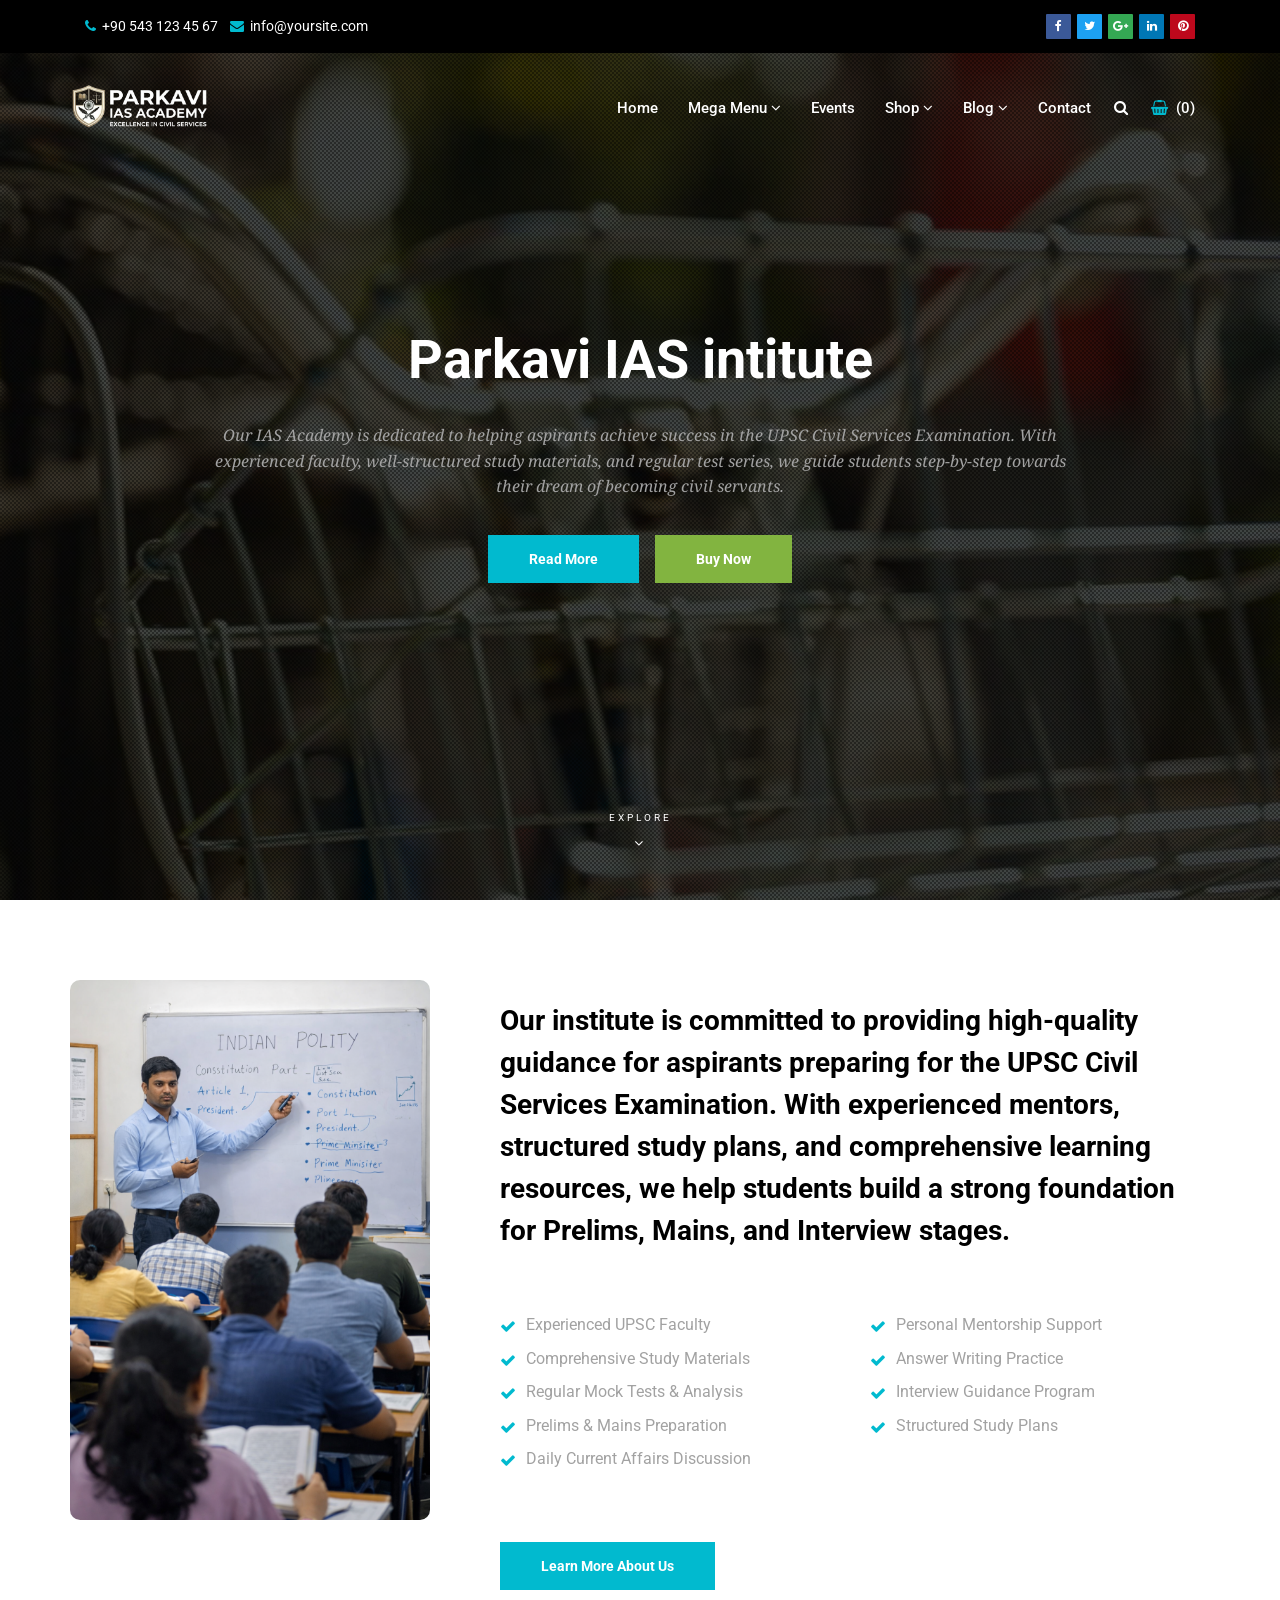
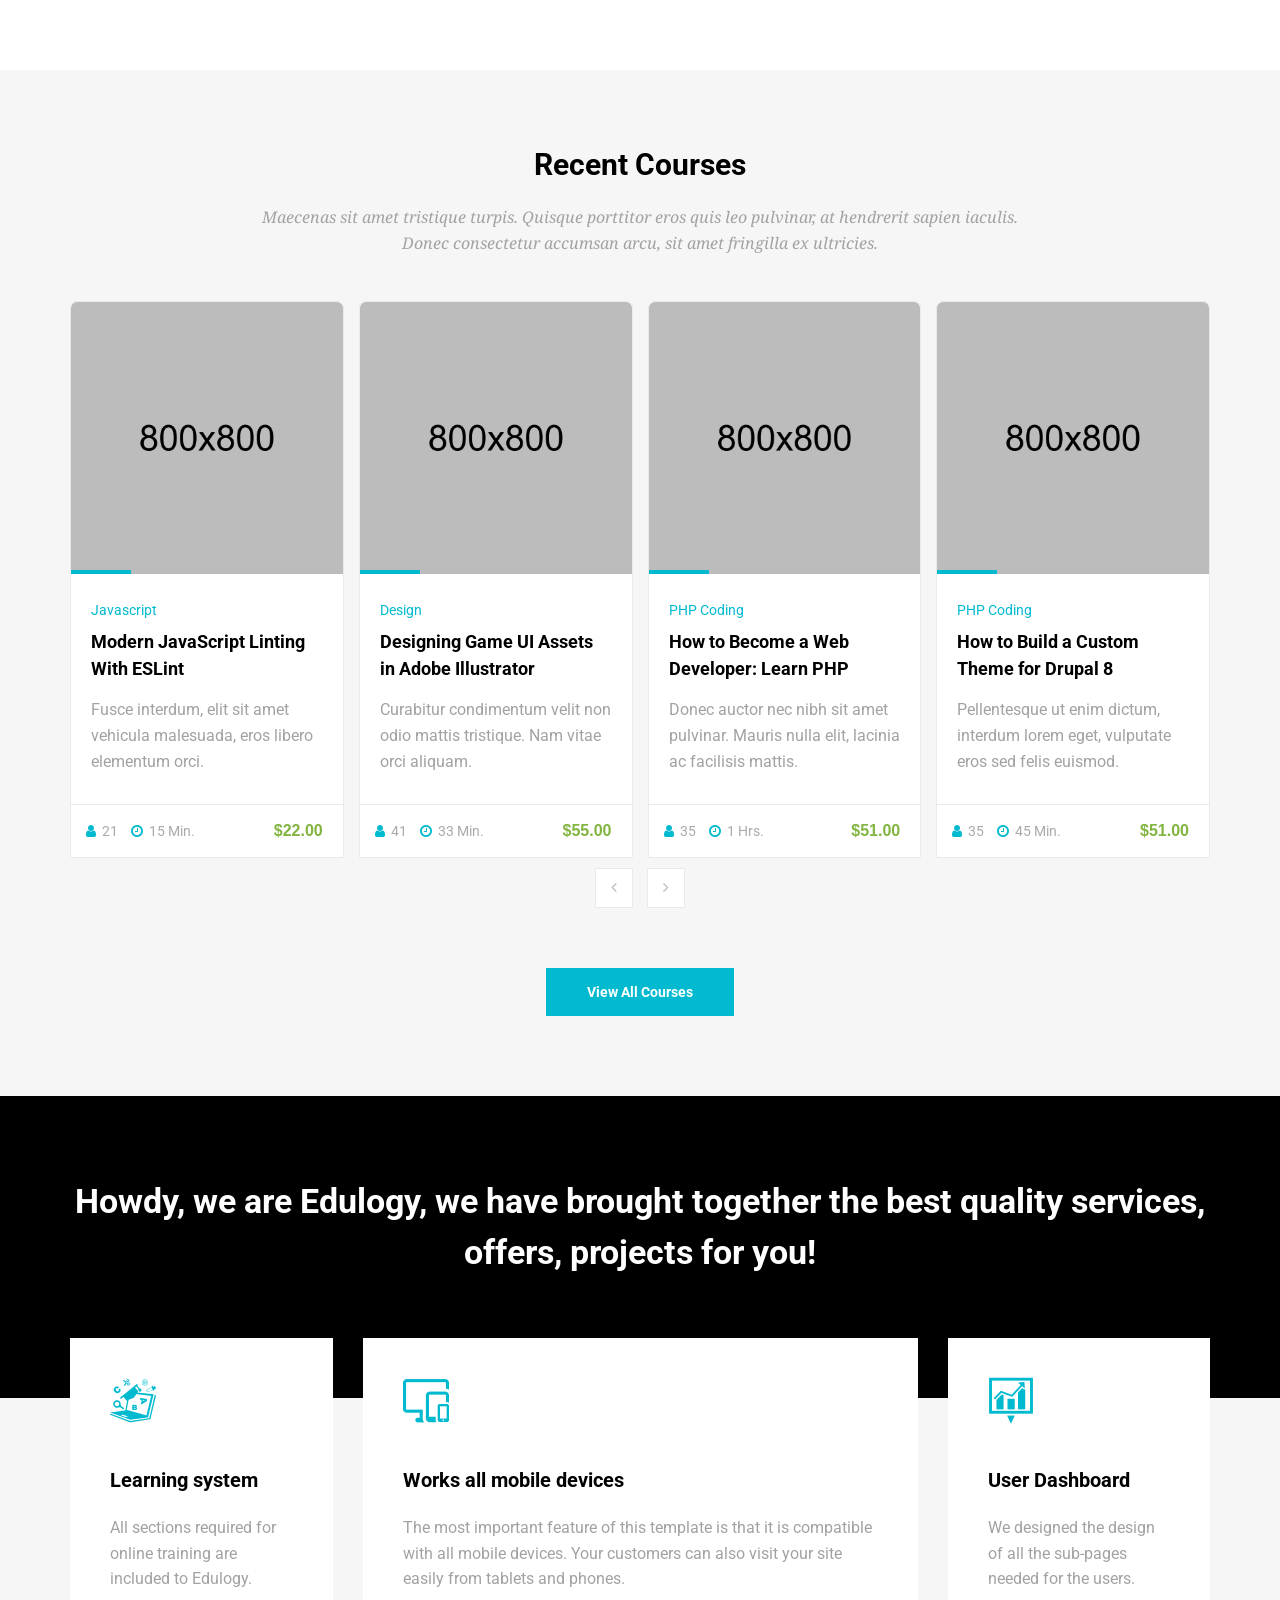
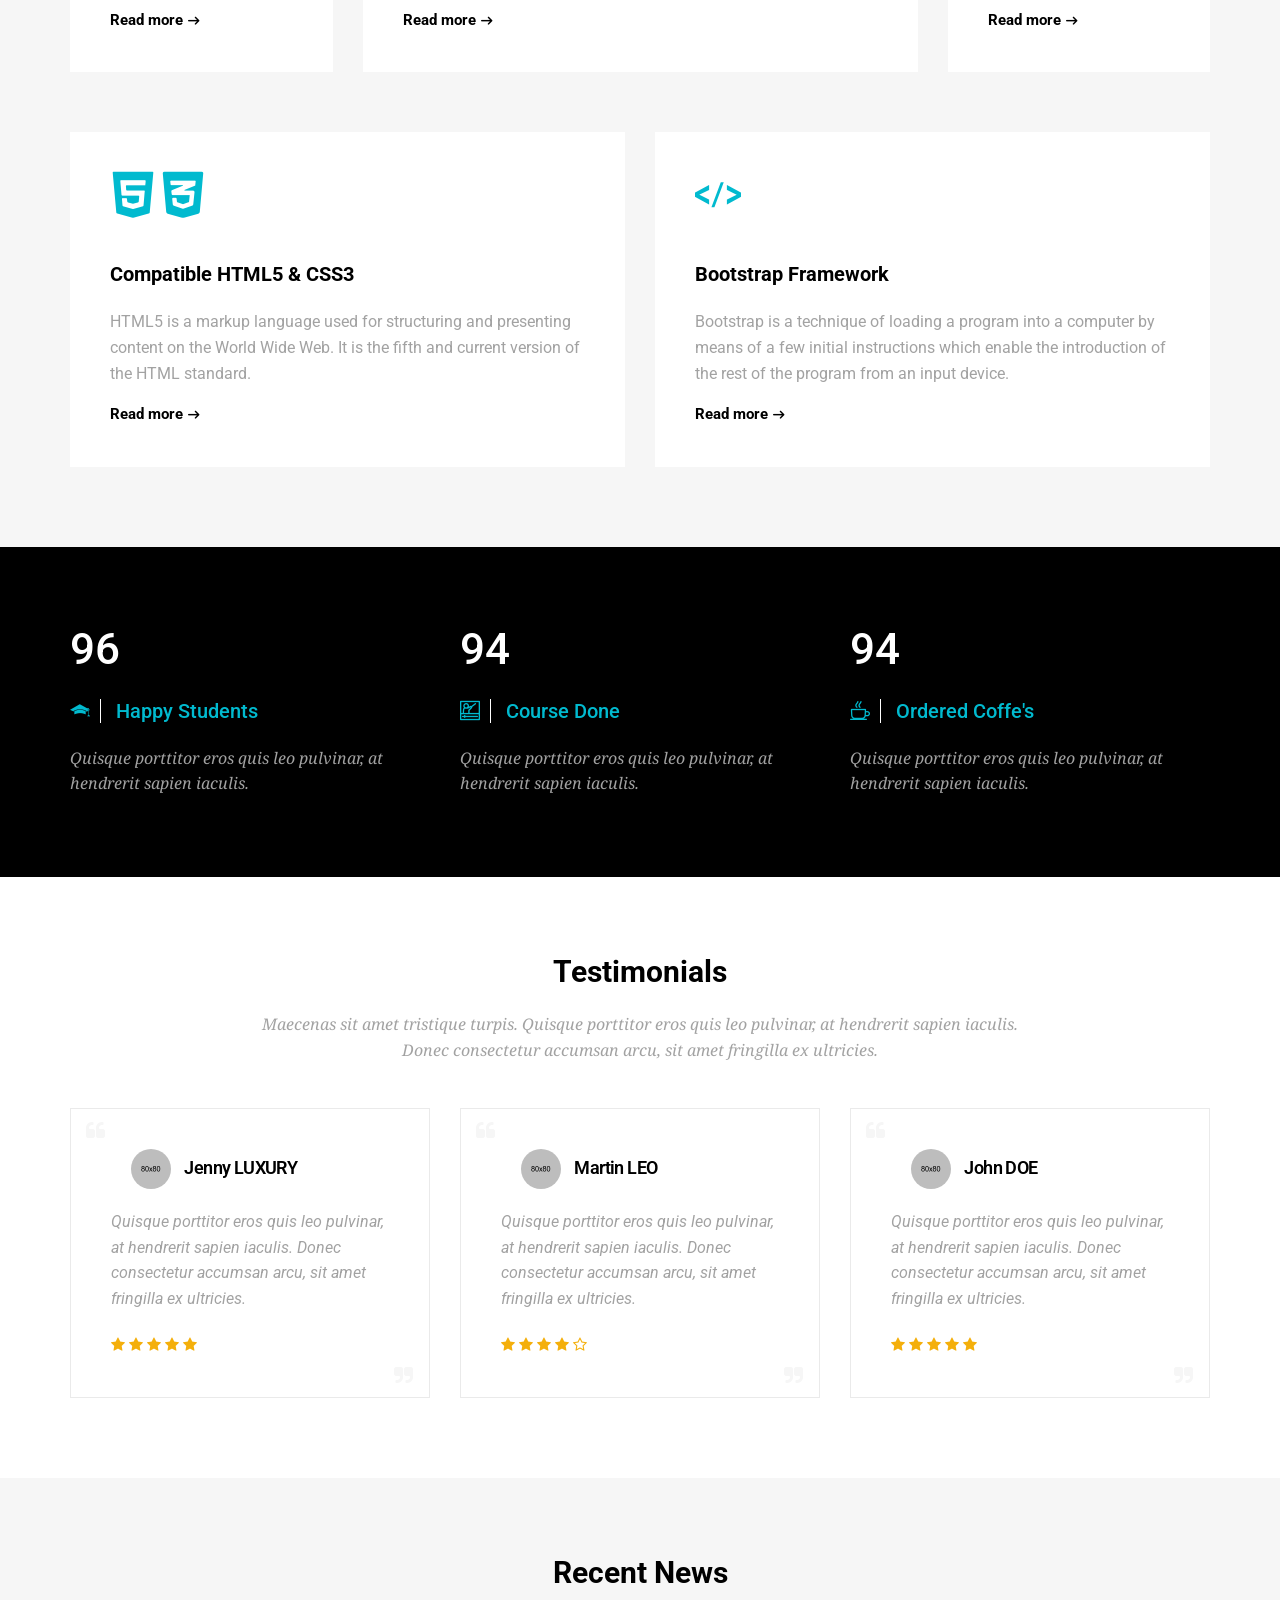
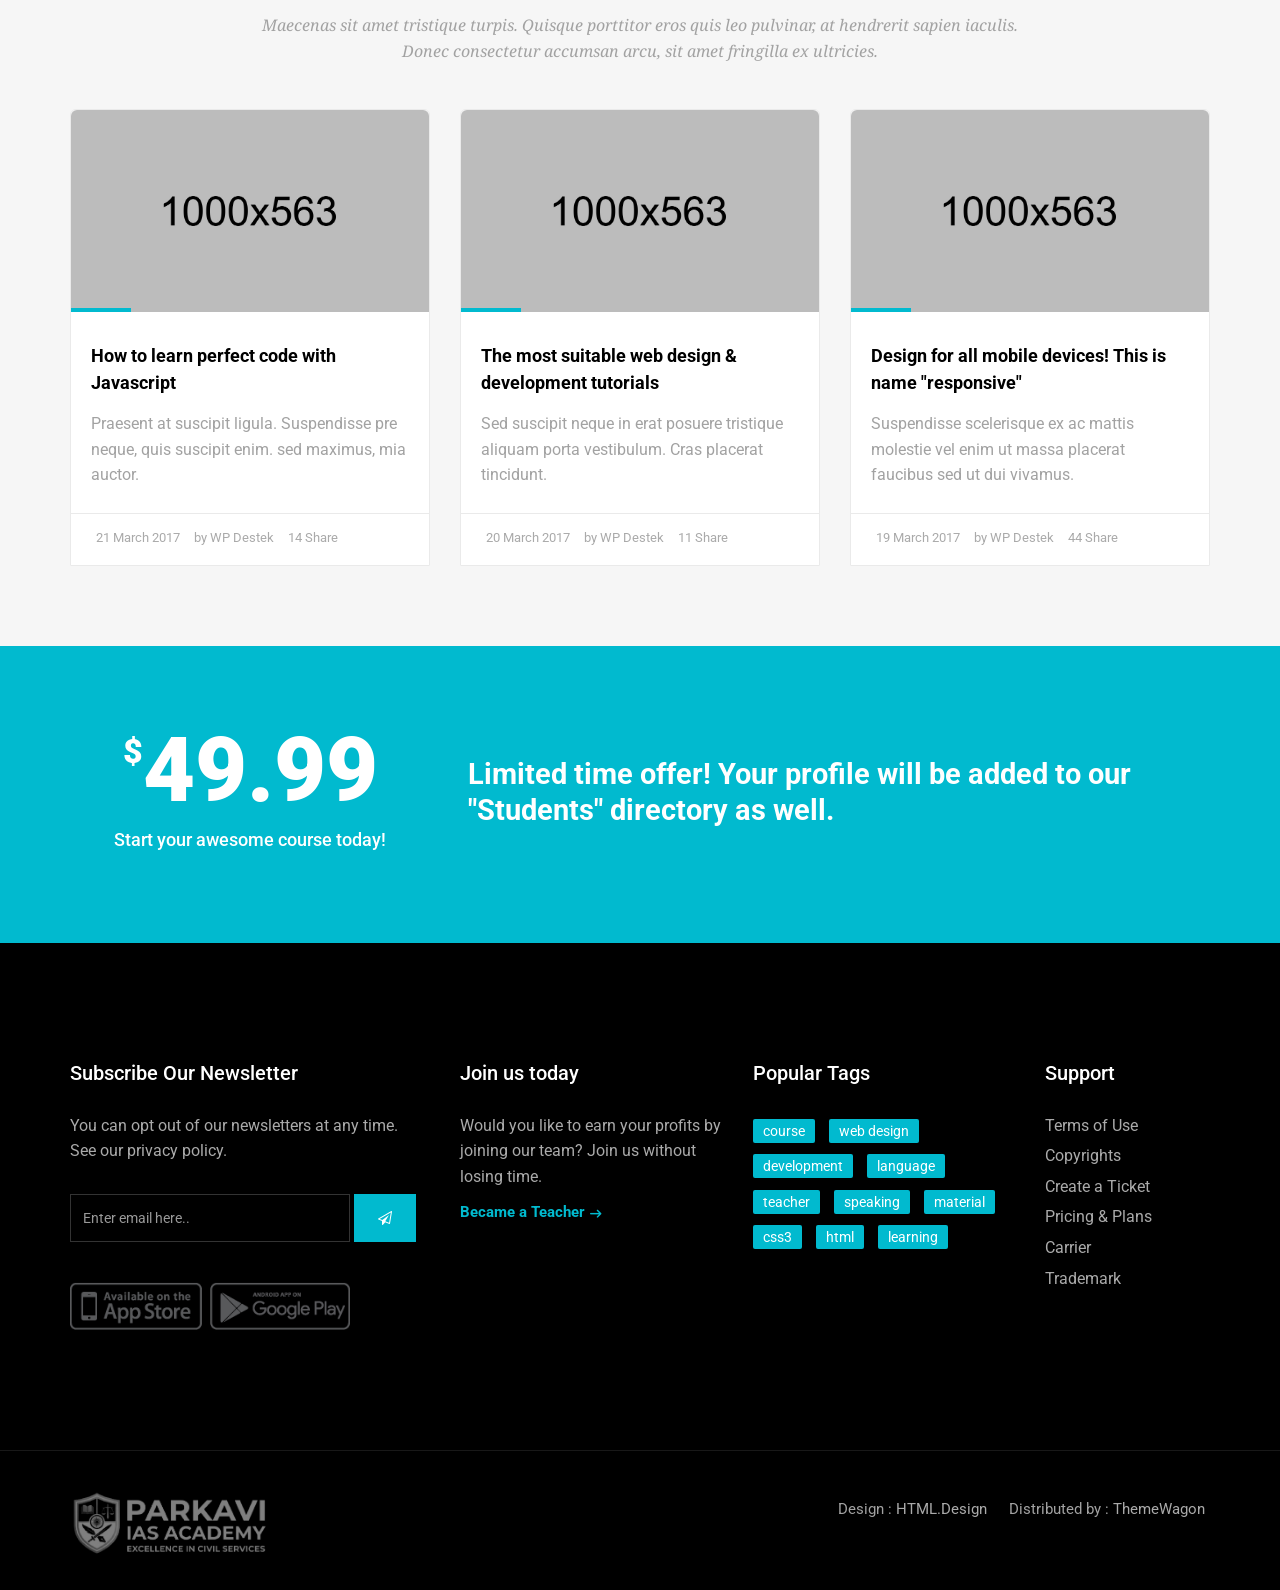
<file: index.html>
<!doctype html>
<!--[if IE 9]> <html class="no-js ie9 fixed-layout" lang="en"> <![endif]-->
<!--[if gt IE 9]><!--> <html class="no-js " lang="en"> <!--<![endif]-->
<head>

    <!-- Basic -->
    <meta charset="utf-8">
    <meta http-equiv="X-UA-Compatible" content="IE=edge">
    
    <!-- Mobile Meta -->
    <meta name="viewport" content="width=device-width, minimum-scale=1.0, maximum-scale=1.0, user-scalable=no">
    
    <!-- Site Meta -->
    <title>Pakavi IAS Institute</title>
    <meta name="keywords" content="">
    <meta name="description" content="">
    <meta name="author" content="">
    
    <!-- Site Icons -->
    <link rel="shortcut icon" href="images/favicon.ico" type="image/x-icon" />
    <link rel="apple-touch-icon" href="images/apple-touch-icon.png">

	<!-- Google Fonts -->
    <link href="https://fonts.googleapis.com/css?family=Roboto:300,400,400i,500,700,900" rel="stylesheet"> 
    <link href="https://fonts.googleapis.com/css?family=Droid+Serif:400,400i,700,700i" rel="stylesheet"> 
	
    <!-- Custom & Default Styles -->
	<link rel="stylesheet" href="css/bootstrap.min.css">
    <link rel="stylesheet" href="css/font-awesome.min.css">
    <link rel="stylesheet" href="css/carousel.css">
    <link rel="stylesheet" href="css/animate.css">
    <link rel="stylesheet" href="style.css">

	<!--[if lt IE 9]>
		<script src="js/vendor/html5shiv.min.js"></script>
		<script src="js/vendor/respond.min.js"></script>
	<![endif]-->

</head>
<body>  

    <!-- LOADER -->
    <div id="preloader">
        <img class="preloader" src="images/loader.gif" alt="">
    </div><!-- end loader -->
    <!-- END LOADER -->

    <div id="wrapper">
        <!-- BEGIN # MODAL LOGIN -->
        <div class="modal fade" id="login-modal" tabindex="-1" role="dialog" aria-hidden="true" style="display: none;">
            <div class="modal-dialog">
                <div class="modal-content">
                    <!-- Begin # DIV Form -->
                    <div id="div-forms">
                        <form id="login-form">
                            <button type="button" class="close" data-dismiss="modal" aria-label="Close">
                                <span class="flaticon-add" aria-hidden="true"></span>
                            </button>
                            <div class="modal-body">
                                <input class="form-control" type="text" placeholder="What you are looking for?" required>
                            </div>
                        </form><!-- End # Login Form -->
                    </div><!-- End # DIV Form -->
                </div>
            </div>
        </div>
        <!-- END # MODAL LOGIN -->

        <header class="header">
            <div class="topbar clearfix">
                <div class="container">
                    <div class="row-fluid">
                        <div class="col-md-6 col-sm-6 text-left">
                            <p>
                                <strong><i class="fa fa-phone"></i></strong> +90 543 123 45 67 &nbsp;&nbsp;
                                <strong><i class="fa fa-envelope"></i></strong> <a href="mailto:#">info@yoursite.com</a>
                            </p>
                        </div><!-- end left -->
                        <div class="col-md-6 col-sm-6 hidden-xs text-right">
                            <div class="social">
                                <a class="facebook" href="#" data-tooltip="tooltip" data-placement="bottom" title="Facebook"><i class="fa fa-facebook"></i></a>              
                                <a class="twitter" href="#" data-tooltip="tooltip" data-placement="bottom" title="Twitter"><i class="fa fa-twitter"></i></a>
                                <a class="google" href="#" data-tooltip="tooltip" data-placement="bottom" title="Google Plus"><i class="fa fa-google-plus"></i></a>
                                <a class="linkedin" href="#" data-tooltip="tooltip" data-placement="bottom" title="Linkedin"><i class="fa fa-linkedin"></i></a>
                                <a class="pinterest" href="#" data-tooltip="tooltip" data-placement="bottom" title="Pinterest"><i class="fa fa-pinterest"></i></a>
                            </div><!-- end social -->
                        </div><!-- end left -->
                    </div><!-- end row -->
                </div><!-- end container -->
            </div><!-- end topbar -->

            <div class="container">
                <nav class="navbar navbar-default yamm">
                    <div class="navbar-header">
                        <button type="button" class="navbar-toggle collapsed" data-toggle="collapse" data-target="#navbar" aria-expanded="false" aria-controls="navbar">
                            <span class="sr-only">Toggle navigation</span>
                            <span class="icon-bar"></span>
                            <span class="icon-bar"></span>
                            <span class="icon-bar"></span>
                        </button>
                        <div class="logo-normal">
                            <a class="navbar-brand" href="index.html"><img src="images/logo.png" alt=""></a>
                        </div>
                    </div>

                    <div id="navbar" class="navbar-collapse collapse">
                        <ul class="nav navbar-nav navbar-right">
                            <li><a href="index.html">Home</a></li>
                            <li class="dropdown yamm-fw yamm-half"><a href="#" data-toggle="dropdown" class="dropdown-toggle active">Mega Menu <b class="fa fa-angle-down"></b></a>
                                <ul class="dropdown-menu">
                                    <li>
                                        <div class="yamm-content clearfix">
                                            <div class="row-fluid">
                                                <div class="col-md-6 col-sm-6">
                                                    <h4>Course Pages</h4>
                                                    <ul>
                                                        <li><a href="#">Courses Name 01</a></li>
                                                        <li><a href="#">Courses Name 02</a></li>
                                                        <li><a href="#">Courses Name 03</a></li>
                                                        <li><a href="#">Courses Name 04</a></li>
                                                        <li><a href="#">Courses Name 05</a></li>
                                                        <li><a href="#">Courses Name 06</a></li>
                                                        <li><a href="#">Courses Name 07</a></li>
                                                        <li><a href="#">Courses Name 08</a></li>
                                                        <li><a href="#">Courses Name 09</a></li>
                                                    </ul>
                                                </div>
                                                <div class="col-md-6 col-sm-6">
                                                    <div class="menu-widget text-center">
                                                        <div class="image-wrap entry">
                                                            <img src="upload/course_01.jpg" alt="" class="img-responsive">
                                                            <div class="magnifier">
                                                                 <a href="#" title=""><i class="flaticon-add"></i></a>
                                                            </div>
                                                        </div><!-- end image-wrap -->
                                                        <h5><a href="#">Learning Bootstrap Framework</a></h5>
                                                        <small>$22.00</small>
                                                        <a href="#" class="menu-button">View Course</a>
                                                    </div><!-- end widget -->
                                                </div>
                                            </div>
                                        </div>
                                    </li>
                                </ul>
                            </li>
                            <li><a href="events.html">Events</a></li>
                            <li class="dropdown hassubmenu">
                                <a href="#" class="dropdown-toggle" data-toggle="dropdown" role="button" aria-expanded="false">Shop <span class="fa fa-angle-down"></span></a>
                                <ul class="dropdown-menu" role="menu">
                                    <li><a href="shop.html">Shop Layout</a></li>
                                    <li><a href="shop-single.html">Shop Single</a></li>
                                </ul>
                            </li>
                            <li class="dropdown hassubmenu">
                                <a href="#" class="dropdown-toggle" data-toggle="dropdown" role="button" aria-expanded="false">Blog <span class="fa fa-angle-down"></span></a>
                                <ul class="dropdown-menu" role="menu">
                                    <li><a href="blog.html">Blog Right Sidebar</a></li>
                                    <li><a href="blog-1.html">Blog Left Sidebar</a></li>
                                    <li><a href="blog-2.html">Blog Grid Sidebar</a></li>
                                    <li><a href="blog-3.html">Blog Grid Fullwidth</a></li>
                                    <li><a href="blog-single.html">Blog Single</a></li>
                                </ul>
                            </li>
                            <li><a href="page-contact.html">Contact</a></li>
                            <li class="iconitem"><a href="#" data-toggle="modal" data-target="#login-modal"><i class="fa fa-search"></i></a></li>
                            <li class="iconitem"><a class="shopicon" href="shop-cart.html"><i class="fa fa-shopping-basket"></i> &nbsp;(0)</a></li>
                        </ul>
                    </div>
                </nav><!-- end navbar -->
            </div><!-- end container -->
        </header>

        <section id="home" class="video-section js-height-full">
            <div class="overlay"></div>
            <div class="home-text-wrapper relative container">
                <div class="home-message">
                    <p>Parkavi IAS intitute</p>
                    <small>Our IAS Academy is dedicated to helping aspirants achieve success in the UPSC Civil Services Examination. With experienced faculty, well-structured study materials, and regular test series, we guide students step-by-step towards their dream of becoming civil servants.</small>
                    <div class="btn-wrapper">
                        <div class="text-center">
                            <a href="#" class="btn btn-primary wow slideInLeft">Read More</a> &nbsp;&nbsp;&nbsp;<a href="#" class="btn btn-default wow slideInRight">Buy Now</a>
                        </div>
                    </div><!-- end row -->
                </div>
            </div>
            <div class="slider-bottom">
                <span>Explore <i class="fa fa-angle-down"></i></span>
            </div>
        </section>

        <section class="section">
            <div class="container">
                <div class="row">
                    <div class="col-md-4 hidden-sm hidden-xs">
                        <div class="custom-module about-image">
                            <img src="upload/device_01.png" alt="" class="img-responsive wow slideInLeft">
                        </div><!-- end module -->
                    </div><!-- end col -->
                    <div class="col-md-8">
                        <div class="custom-module p40l">
                            <h2>Our institute is committed to providing high-quality guidance for aspirants preparing for the UPSC Civil Services Examination. With experienced mentors, structured study plans, and comprehensive learning resources, we help students build a strong foundation for Prelims, Mains, and Interview stages.</h2>

                        

                            <hr class="invis">

                            <div class="row">
                                <div class="col-lg-6 col-md-4 col-sm-4 col-xs-12 first">
                                    <ul class="check">
                                        <li>Experienced UPSC Faculty</li>
                                        <li>Comprehensive Study Materials</li>
                                        <li>Regular Mock Tests & Analysis</li>
                                        <li>Prelims & Mains Preparation</li>
                                        <li>Daily Current Affairs Discussion</li>
                                    </ul><!-- end check -->
                                </div><!-- end col-lg-4 -->
                                <div class="col-lg-6 col-md-4 col-sm-4 col-xs-12">
                                    <ul class="check">
                                        <li>Personal Mentorship Support</li>
                                        <li>Answer Writing Practice</li>
                                        <li>Interview Guidance Program</li>
                                        <li>Structured Study Plans</li>
                                    </ul><!-- end check -->    
                                </div><!-- end col-lg-4 -->
                                <!-- <div class="col-lg-4 col-md-4 col-sm-4 col-xs-12 last">
                                    <ul class="check">
                                        <li>Personal Mentorship Support</li>
                                        <li>Answer Writing Practice</li>
                                        <li>Interview Guidance Program</li>
                                        <li>Structured Study Plans</li>
                                    </ul>
                                </div> -->
                            </div><!-- end row -->   

                            <hr class="invis">

                            <div class="btn-wrapper">
                                <a href="#" class="btn btn-primary">Learn More About us</a>
                            </div>

                        </div><!-- end module -->
                    </div><!-- end col -->
                </div><!-- end row -->
            </div><!-- end container -->
        </section>

        <section class="section gb">
            <div class="container">
                <div class="section-title text-center">
                    <h3>Recent Courses</h3>
                    <p>Maecenas sit amet tristique turpis. Quisque porttitor eros quis leo pulvinar, at hendrerit sapien iaculis. Donec consectetur accumsan arcu, sit amet fringilla ex ultricies.</p>
                </div><!-- end title -->

                <div id="owl-01" class="owl-carousel owl-theme owl-theme-01">
                    <div class="caro-item">
                        <div class="course-box">
                            <div class="image-wrap entry">
                                <img src="upload/course_01.jpg" alt="" class="img-responsive">
                                <div class="magnifier">
                                     <a href="#" title=""><i class="flaticon-add"></i></a>
                                </div>
                            </div><!-- end image-wrap -->
                            <div class="course-details">
                                <h4>
                                    <small>Javascript</small>
                                    <a href="#" title="">Modern JavaScript Linting With ESLint</a>
                                </h4>
                                <p>Fusce interdum, elit sit amet vehicula malesuada, eros libero elementum orci.</p>
                            </div><!-- end details -->
                            <div class="course-footer clearfix">
                                <div class="pull-left">
                                    <ul class="list-inline">
                                        <li><a href="#"><i class="fa fa-user"></i> 21</a></li>
                                        <li><a href="#"><i class="fa fa-clock-o"></i> 15 Min.</a></li>
                                    </ul>
                                </div><!-- end left -->

                                <div class="pull-right">
                                    <ul class="list-inline">
                                        <li><a href="#">$22.00</a></li>
                                    </ul>
                                </div><!-- end left -->
                            </div><!-- end footer -->
                        </div><!-- end box -->
                    </div><!-- end col -->

                    <div class="caro-item">
                        <div class="course-box">
                            <div class="image-wrap entry">
                                <img src="upload/course_02.jpg" alt="" class="img-responsive">
                                <div class="magnifier">
                                     <a href="#" title=""><i class="flaticon-add"></i></a>
                                </div>
                            </div><!-- end image-wrap -->
                            <div class="course-details">
                                <h4>
                                    <small>Design</small>
                                    <a href="#" title="">Designing Game UI Assets in Adobe Illustrator</a>
                                </h4>
                                <p>Curabitur condimentum velit non odio mattis tristique. Nam vitae orci aliquam. </p>
                            </div><!-- end details -->
                            <div class="course-footer clearfix">
                                <div class="pull-left">
                                    <ul class="list-inline">
                                        <li><a href="#"><i class="fa fa-user"></i> 41</a></li>
                                        <li><a href="#"><i class="fa fa-clock-o"></i> 33 Min.</a></li>
                                    </ul>
                                </div><!-- end left -->

                                <div class="pull-right">
                                    <ul class="list-inline">
                                        <li><a href="#">$55.00</a></li>
                                    </ul>
                                </div><!-- end left -->
                            </div><!-- end footer -->
                        </div><!-- end box -->
                    </div><!-- end col -->

                    <div class="caro-item">
                        <div class="course-box">
                            <div class="image-wrap entry">
                                <img src="upload/course_03.jpg" alt="" class="img-responsive">
                                <div class="magnifier">
                                     <a href="#" title=""><i class="flaticon-add"></i></a>
                                </div>
                            </div><!-- end image-wrap -->
                            <div class="course-details">
                                <h4>
                                    <small>PHP Coding</small>
                                    <a href="#" title="">How to Become a Web Developer: Learn PHP</a>
                                </h4>
                                <p>Donec auctor nec nibh sit amet pulvinar. Mauris nulla elit, lacinia ac facilisis mattis.</p>
                            </div><!-- end details -->
                            <div class="course-footer clearfix">
                                <div class="pull-left">
                                    <ul class="list-inline">
                                        <li><a href="#"><i class="fa fa-user"></i> 35</a></li>
                                        <li><a href="#"><i class="fa fa-clock-o"></i> 1 Hrs.</a></li>
                                    </ul>
                                </div><!-- end left -->

                                <div class="pull-right">
                                    <ul class="list-inline">
                                        <li><a href="#">$51.00</a></li>
                                    </ul>
                                </div><!-- end left -->
                            </div><!-- end footer -->
                        </div><!-- end box -->
                    </div><!-- end col -->

                    <div class="caro-item">
                        <div class="course-box">
                            <div class="image-wrap entry">
                                <img src="upload/course_04.jpg" alt="" class="img-responsive">
                                <div class="magnifier">
                                     <a href="#" title=""><i class="flaticon-add"></i></a>
                                </div>
                            </div><!-- end image-wrap -->
                            <div class="course-details">
                                <h4>
                                    <small>PHP Coding</small>
                                    <a href="#" title="">How to Build a Custom Theme for Drupal 8</a>
                                </h4>
                                <p>Pellentesque ut enim dictum, interdum lorem eget, vulputate eros sed felis euismod.</p>
                            </div><!-- end details -->
                            <div class="course-footer clearfix">
                                <div class="pull-left">
                                    <ul class="list-inline">
                                        <li><a href="#"><i class="fa fa-user"></i> 35</a></li>
                                        <li><a href="#"><i class="fa fa-clock-o"></i> 45 Min.</a></li>
                                    </ul>
                                </div><!-- end left -->

                                <div class="pull-right">
                                    <ul class="list-inline">
                                        <li><a href="#">$51.00</a></li>
                                    </ul>
                                </div><!-- end left -->
                            </div><!-- end footer -->
                        </div><!-- end box -->
                    </div><!-- end col -->

                    <div class="caro-item">
                        <div class="course-box">
                            <div class="image-wrap entry">
                                <img src="upload/course_01.jpg" alt="" class="img-responsive">
                                <div class="magnifier">
                                     <a href="#" title=""><i class="flaticon-add"></i></a>
                                </div>
                            </div><!-- end image-wrap -->
                            <div class="course-details">
                                <h4>
                                    <small>Javascript</small>
                                    <a href="#" title="">Modern JavaScript Linting With ESLint</a>
                                </h4>
                                <p>Fusce interdum, elit sit amet vehicula malesuada, eros libero elementum orci.</p>
                            </div><!-- end details -->
                            <div class="course-footer clearfix">
                                <div class="pull-left">
                                    <ul class="list-inline">
                                        <li><a href="#"><i class="fa fa-user"></i> 21</a></li>
                                        <li><a href="#"><i class="fa fa-clock-o"></i> 15 Min.</a></li>
                                    </ul>
                                </div><!-- end left -->

                                <div class="pull-right">
                                    <ul class="list-inline">
                                        <li><a href="#">$22.00</a></li>
                                    </ul>
                                </div><!-- end left -->
                            </div><!-- end footer -->
                        </div><!-- end box -->
                    </div><!-- end col -->
                </div><!-- end row -->

                <hr class="invis">

                <div class="section-button text-center">
                    <a href="#" class="btn btn-primary">View All Courses</a>
                </div>
            </div><!-- end container -->
        </section>

        <section class="section db p120">
            <div class="container">
                <div class="row">
                    <div class="col-md-12">
                        <div class="tagline-message text-center">
                            <h3>Howdy, we are Edulogy, we have brought together the best quality services, offers, projects for you!</h3>
                        </div>
                    </div><!-- end col -->
                </div><!-- end row -->
            </div><!-- end container -->
        </section><!-- end section -->

        <section class="section gb nopadtop">
            <div class="container">
                <div class="row">
                    <div class="col-md-3">
                        <div class="box m30">
                            <i class="flaticon-computer-tool-for-education"></i>
                            <h4>Learning system</h4>
                            <p>All sections required for online training are included to Edulogy.</p>
                            <a href="#" class="readmore">Read more</a>
                        </div>
                    </div><!-- end col -->

                    <div class="col-md-6">
                        <div class="box m30">
                            <i class="flaticon-monitor-tablet-and-smartohone"></i>
                            <h4>Works all mobile devices</h4>
                            <p>The most important feature of this template is that it is compatible with all mobile devices. Your customers can also visit your site easily from tablets and phones.</p>
                            <a href="#" class="readmore">Read more</a>
                        </div>
                    </div><!-- end col -->

                    <div class="col-md-3">
                        <div class="box m30">
                            <i class="flaticon-download-business-statistics-symbol-of-a-graphic"></i>
                            <h4>User Dashboard</h4>
                            <p>We designed the design of all the sub-pages needed for the users.</p>
                            <a href="#" class="readmore">Read more</a>
                        </div>
                    </div><!-- end col -->
                </div><!-- end row -->

                <hr class="invis">

                <div class="row">
                    <div class="col-md-6">
                        <div class="box">
                            <i class="flaticon-html5"></i> <i class="flaticon-css-3"></i>
                            <h4>Compatible HTML5 & CSS3</h4>
                            <p>HTML5 is a markup language used for structuring and presenting content on the World Wide Web. It is the fifth and current version of the HTML standard.</p>
                            <a href="#" class="readmore">Read more</a>
                        </div>
                    </div><!-- end col -->

                    <div class="col-md-6">
                        <div class="box">
                            <i class="flaticon-html-coding"></i>
                            <h4>Bootstrap Framework</h4>
                            <p>Bootstrap is a technique of loading a program into a computer by means of a few initial instructions which enable the introduction of the rest of the program from an input device.</p>
                            <a href="#" class="readmore">Read more</a>
                        </div>
                    </div><!-- end col -->
                </div><!-- end row -->
            </div><!-- end container -->
        </section>

        <section class="section db">
            <div class="container">
                <div class="row">
                    <div class="col-lg-4 col-md-4">
                        <div class="stat-count">
                            <h4 class="stat-timer">1230</h4>
                            <h3><i class="flaticon-black-graduation-cap-tool-of-university-student-for-head"></i> Happy Students</h3>
                            <p>Quisque porttitor eros quis leo pulvinar, at hendrerit sapien iaculis. </p>
                        </div><!-- stat-count -->
                    </div><!-- end col -->

                    <div class="col-lg-4 col-md-4">
                        <div class="stat-count">
                            <h4 class="stat-timer">331</h4>
                            <h3><i class="flaticon-online-course"></i> Course Done</h3>
                            <p>Quisque porttitor eros quis leo pulvinar, at hendrerit sapien iaculis. </p>
                        </div><!-- stat-count -->
                    </div><!-- end col -->

                    <div class="col-lg-4 col-md-4">
                        <div class="stat-count">
                            <h4 class="stat-timer">8901</h4>
                            <h3><i class="flaticon-coffee-cup"></i> Ordered Coffe's</h3>
                            <p>Quisque porttitor eros quis leo pulvinar, at hendrerit sapien iaculis. </p>
                        </div><!-- stat-count -->
                    </div><!-- end col -->
                </div><!-- end row -->
            </div><!-- end container -->
        </section>

        <section class="section">
            <div class="container">
                <div class="section-title text-center">
                    <h3>Testimonials</h3>
                    <p>Maecenas sit amet tristique turpis. Quisque porttitor eros quis leo pulvinar, at hendrerit sapien iaculis. Donec consectetur accumsan arcu, sit amet fringilla ex ultricies.</p>
                </div><!-- end title -->

                <div class="row">
                    <div class="col-md-4">
                        <div class="box testimonial">
                            <p class="testiname"><strong><img src="upload/testimonial_01.png" alt="" class="img-circle"> Jenny LUXURY</strong></p>
                            <p>Quisque porttitor eros quis leo pulvinar, at hendrerit sapien iaculis. Donec consectetur accumsan arcu, sit amet fringilla ex ultricies.</p>
                            <div class="rating">
                                <i class="fa fa-star"></i>
                                <i class="fa fa-star"></i>
                                <i class="fa fa-star"></i>
                                <i class="fa fa-star"></i>
                                <i class="fa fa-star"></i>
                            </div>
                        </div><!-- end testimonial -->
                    </div><!-- end col -->

                    <div class="col-md-4">
                        <div class="box testimonial">
                            <p class="testiname"><strong><img src="upload/testimonial_02.png" alt="" class="img-circle"> Martin LEO</strong></p>
                            <p>Quisque porttitor eros quis leo pulvinar, at hendrerit sapien iaculis. Donec consectetur accumsan arcu, sit amet fringilla ex ultricies.</p>
                            <div class="rating">
                                <i class="fa fa-star"></i>
                                <i class="fa fa-star"></i>
                                <i class="fa fa-star"></i>
                                <i class="fa fa-star"></i>
                                <i class="fa fa-star-o"></i>
                            </div>
                        </div><!-- end testimonial -->
                    </div><!-- end col -->

                    <div class="col-md-4">
                        <div class="box testimonial">
                            <p class="testiname"><strong><img src="upload/testimonial_03.png" alt="" class="img-circle"> John DOE</strong></p>
                            <p>Quisque porttitor eros quis leo pulvinar, at hendrerit sapien iaculis. Donec consectetur accumsan arcu, sit amet fringilla ex ultricies.</p>
                            <div class="rating">
                                <i class="fa fa-star"></i>
                                <i class="fa fa-star"></i>
                                <i class="fa fa-star"></i>
                                <i class="fa fa-star"></i>
                                <i class="fa fa-star"></i>
                            </div>
                        </div><!-- end testimonial -->
                    </div><!-- end col -->
                </div><!-- end row -->
            </div><!-- end container -->
        </section>

        <section class="section gb">
            <div class="container">
                <div class="section-title text-center">
                    <h3>Recent News</h3>
                    <p>Maecenas sit amet tristique turpis. Quisque porttitor eros quis leo pulvinar, at hendrerit sapien iaculis. Donec consectetur accumsan arcu, sit amet fringilla ex ultricies.</p>
                </div><!-- end title -->

                <div class="row">
                    <div class="col-lg-4 col-md-12">
                        <div class="blog-box">
                            <div class="image-wrap entry">
                                <img src="upload/blog_01.jpeg" alt="" class="img-responsive">
                                <div class="magnifier">
                                     <a href="blog-single.html" title=""><i class="flaticon-add"></i></a>
                                </div>
                            </div><!-- end image-wrap -->

                            <div class="blog-desc">
                                <h4><a href="blog-single.html">How to learn perfect code with Javascript</a></h4>
                                <p>Praesent at suscipit ligula. Suspendisse pre neque, quis suscipit enim. sed maximus, mia auctor.</p>
                            </div><!-- end blog-desc -->

                            <div class="post-meta">
                                <ul class="list-inline">
                                    <li><a href="#">21 March 2017</a></li>
                                    <li><a href="#">by WP Destek</a></li>
                                    <li><a href="#">14 Share</a></li>
                                </ul>
                            </div><!-- end post-meta -->
                        </div><!-- end blog -->
                    </div><!-- end col -->

                    <div class="col-lg-4 col-md-12">
                        <div class="blog-box">
                            <div class="image-wrap entry">
                                <img src="upload/blog_02.jpeg" alt="" class="img-responsive">
                                <div class="magnifier">
                                     <a href="blog-single.html" title=""><i class="flaticon-add"></i></a>
                                </div>
                            </div><!-- end image-wrap -->

                            <div class="blog-desc">
                                <h4><a href="blog-single.html">The most suitable web design & development tutorials</a></h4>
                                <p>Sed suscipit neque in erat posuere tristique aliquam porta vestibulum. Cras placerat tincidunt. </p>
                            </div><!-- end blog-desc -->

                            <div class="post-meta">
                                <ul class="list-inline">
                                    <li><a href="#">20 March 2017</a></li>
                                    <li><a href="#">by WP Destek</a></li>
                                    <li><a href="#">11 Share</a></li>
                                </ul>
                            </div><!-- end post-meta -->
                        </div><!-- end blog -->
                    </div><!-- end col -->

                    <div class="col-lg-4 col-md-12">
                        <div class="blog-box">
                            <div class="image-wrap entry">
                                <img src="upload/blog_03.jpeg" alt="" class="img-responsive">
                                <div class="magnifier">
                                     <a href="blog-single.html" title=""><i class="flaticon-add"></i></a>
                                </div>
                            </div><!-- end image-wrap -->

                            <div class="blog-desc">
                                <h4><a href="blog-single.html">Design for all mobile devices! This is name "responsive"</a></h4>
                                <p>Suspendisse scelerisque ex ac mattis molestie vel enim ut massa placerat faucibus sed ut dui vivamus. </p>
                            </div><!-- end blog-desc -->

                            <div class="post-meta">
                                <ul class="list-inline">
                                    <li><a href="#">19 March 2017</a></li>
                                    <li><a href="#">by WP Destek</a></li>
                                    <li><a href="#">44 Share</a></li>
                                </ul>
                            </div><!-- end post-meta -->
                        </div><!-- end blog -->
                    </div><!-- end col -->
                </div><!-- end row -->
            </div><!-- end container -->
        </section>

        <section class="section bgcolor1">
            <div class="container">
                <a href="#">
                <div class="row callout">
                    <div class="col-md-4 text-center">
                        <h3><sup>$</sup>49.99</h3>
                        <h4>Start your awesome course today!</h4>
                    </div><!-- end col -->

                    <div class="col-md-8">
                        <p class="lead">Limited time offer! Your profile will be added to our "Students" directory as well. </p>
                    </div>
                </div><!-- end row -->
                </a>
            </div><!-- end container -->  
        </section>

        <footer class="section footer noover">
            <div class="container">
                <div class="row">
                    <div class="col-lg-4 col-md-4">
                        <div class="widget clearfix">
                            <h3 class="widget-title">Subscribe Our Newsletter</h3>
                            <div class="newsletter-widget">
                                <p>You can opt out of our newsletters at any time.<br> See our <a href="#">privacy policy</a>.</p>
                                <form class="form-inline" role="search">
                                    <div class="form-1">
                                        <input type="text" class="form-control" placeholder="Enter email here..">
                                        <button type="submit" class="btn btn-primary"><i class="fa fa-paper-plane-o"></i></button>
                                    </div>
                                </form>
                                <img src="images/payments.png" alt="" class="img-responsive">
                            </div><!-- end newsletter -->
                        </div><!-- end widget -->
                    </div><!-- end col -->

                    <div class="col-lg-3 col-md-3">
                        <div class="widget clearfix">
                            <h3 class="widget-title">Join us today</h3>
                            <p>Would you like to earn your profits by joining our team? Join us without losing time.</p>
                            <a href="#" class="readmore">Became a Teacher</a>
                        </div><!-- end widget -->
                    </div><!-- end col -->

                    <div class="col-lg-3 col-md-3">
                        <div class="widget clearfix">
                            <h3 class="widget-title">Popular Tags</h3>
                            <div class="tags-widget">   
                                <ul class="list-inline">
                                    <li><a href="#">course</a></li>
                                    <li><a href="#">web design</a></li>
                                    <li><a href="#">development</a></li>
                                    <li><a href="#">language</a></li>
                                    <li><a href="#">teacher</a></li>
                                    <li><a href="#">speaking</a></li>
                                    <li><a href="#">material</a></li>
                                    <li><a href="#">css3</a></li>
                                    <li><a href="#">html</a></li>
                                    <li><a href="#">learning</a></li>
                                </ul>
                            </div><!-- end list-widget -->
                        </div><!-- end widget -->
                    </div><!-- end col -->

                    <div class="col-lg-2 col-md-2">
                        <div class="widget clearfix">
                            <h3 class="widget-title">Support</h3>
                            <div class="list-widget">   
                                <ul>
                                    <li><a href="#">Terms of Use</a></li>
                                    <li><a href="#">Copyrights</a></li>
                                    <li><a href="#">Create a Ticket</a></li>
                                    <li><a href="#">Pricing & Plans</a></li>
                                    <li><a href="#">Carrier</a></li>
                                    <li><a href="#">Trademark</a></li>
                                </ul>
                            </div><!-- end list-widget -->
                        </div><!-- end widget -->
                    </div><!-- end col -->
                </div><!-- end row -->
            </div><!-- end container -->
        </footer><!-- end footer -->

        <div class="copyrights">
            <div class="container">
                <div class="clearfix">
                    <div class="pull-left">
                        <div class="cop-logo">
                            <a href="#"><img src="images/logo.png" alt="" style="
    width: 200px;
"></a>
                        </div>
                    </div>

                    <div class="pull-right">
                        <div class="footer-links">
                            <ul class="list-inline">
                                <li>Design : <a href="https://html.design">HTML.Design</a></li>
                                <li>Distributed by : <a href="https://themewagon.com/" target="_blank">ThemeWagon</a></li>
                            </ul>
                        </div>
                    </div>
                </div>
            </div><!-- end container -->
        </div><!-- end copy -->
    </div><!-- end wrapper -->

    <!-- jQuery Files -->
    <script src="js/jquery.min.js"></script>
    <script src="js/bootstrap.min.js"></script>
    <script src="js/carousel.js"></script>
    <script src="js/animate.js"></script>
    <script src="js/custom.js"></script>
    <!-- VIDEO BG PLUGINS -->
    <script src="js/videobg.js"></script>

</body>
</html>
</file>
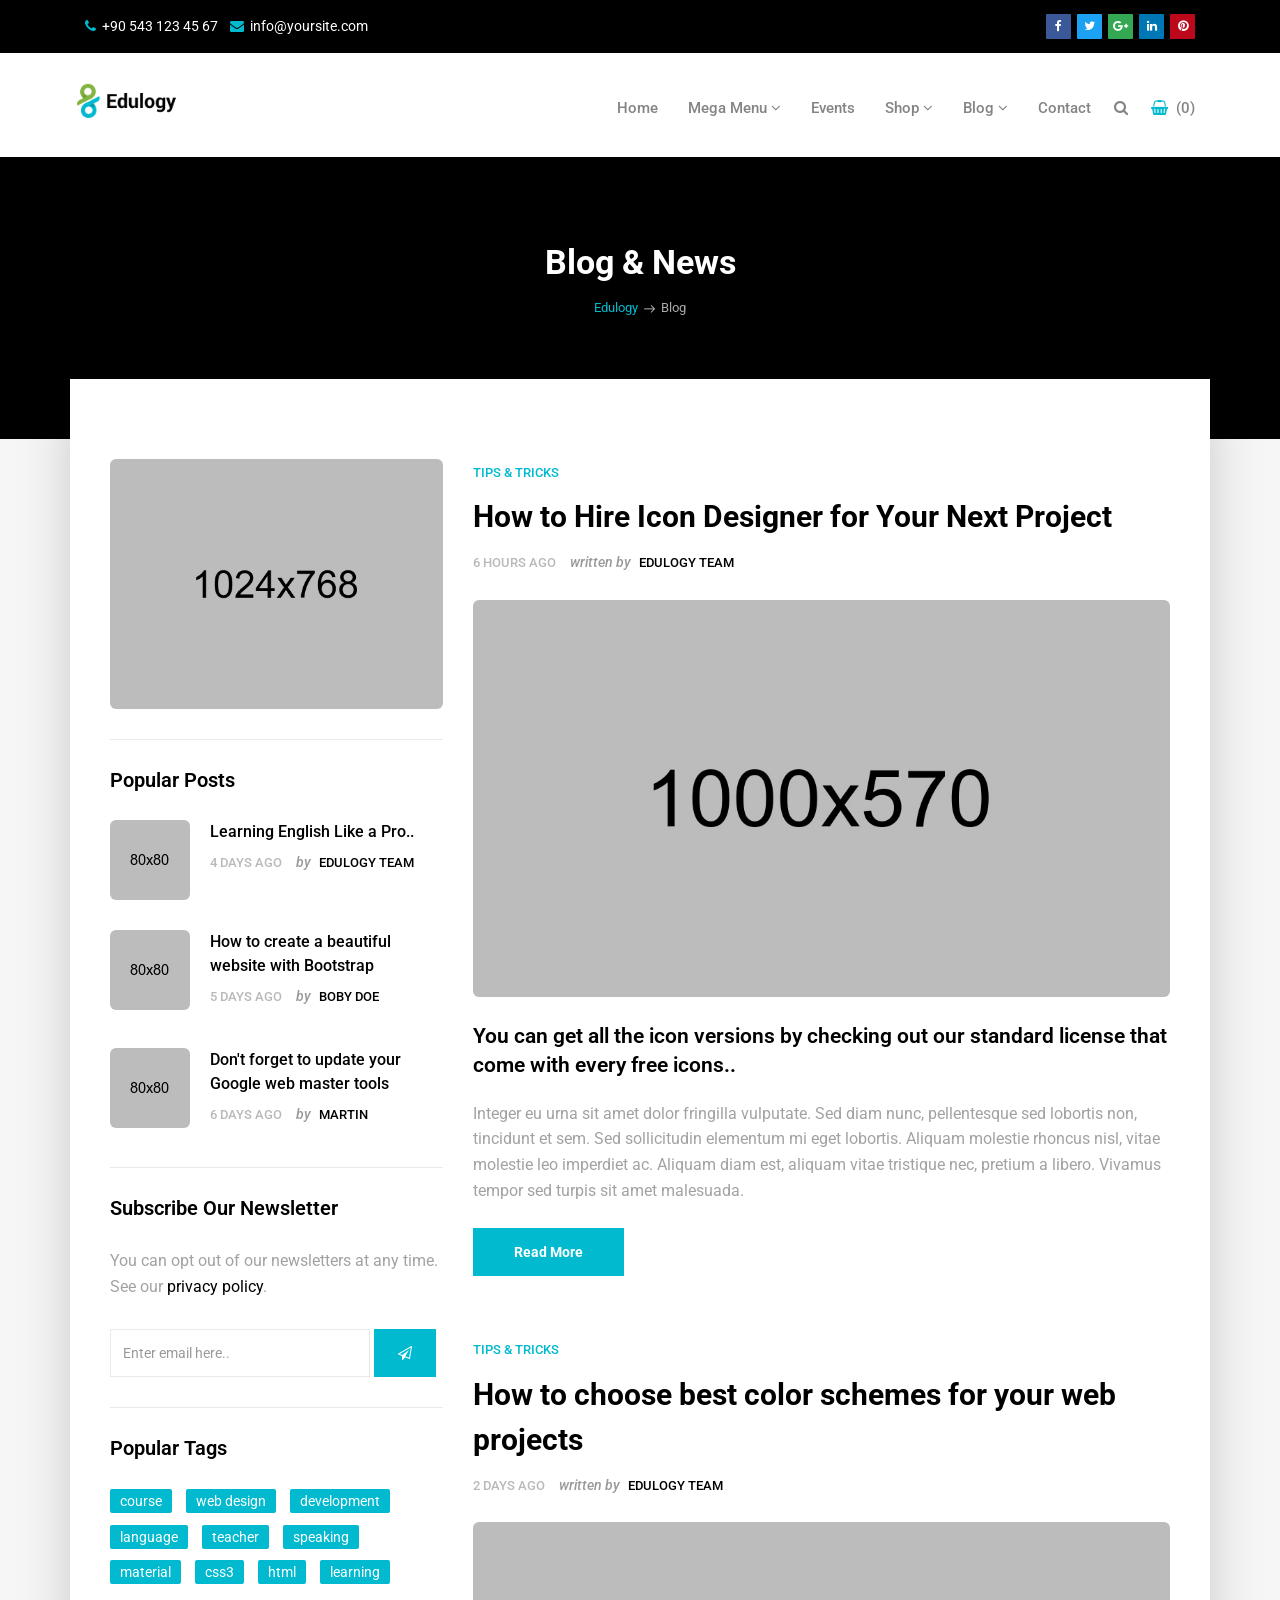
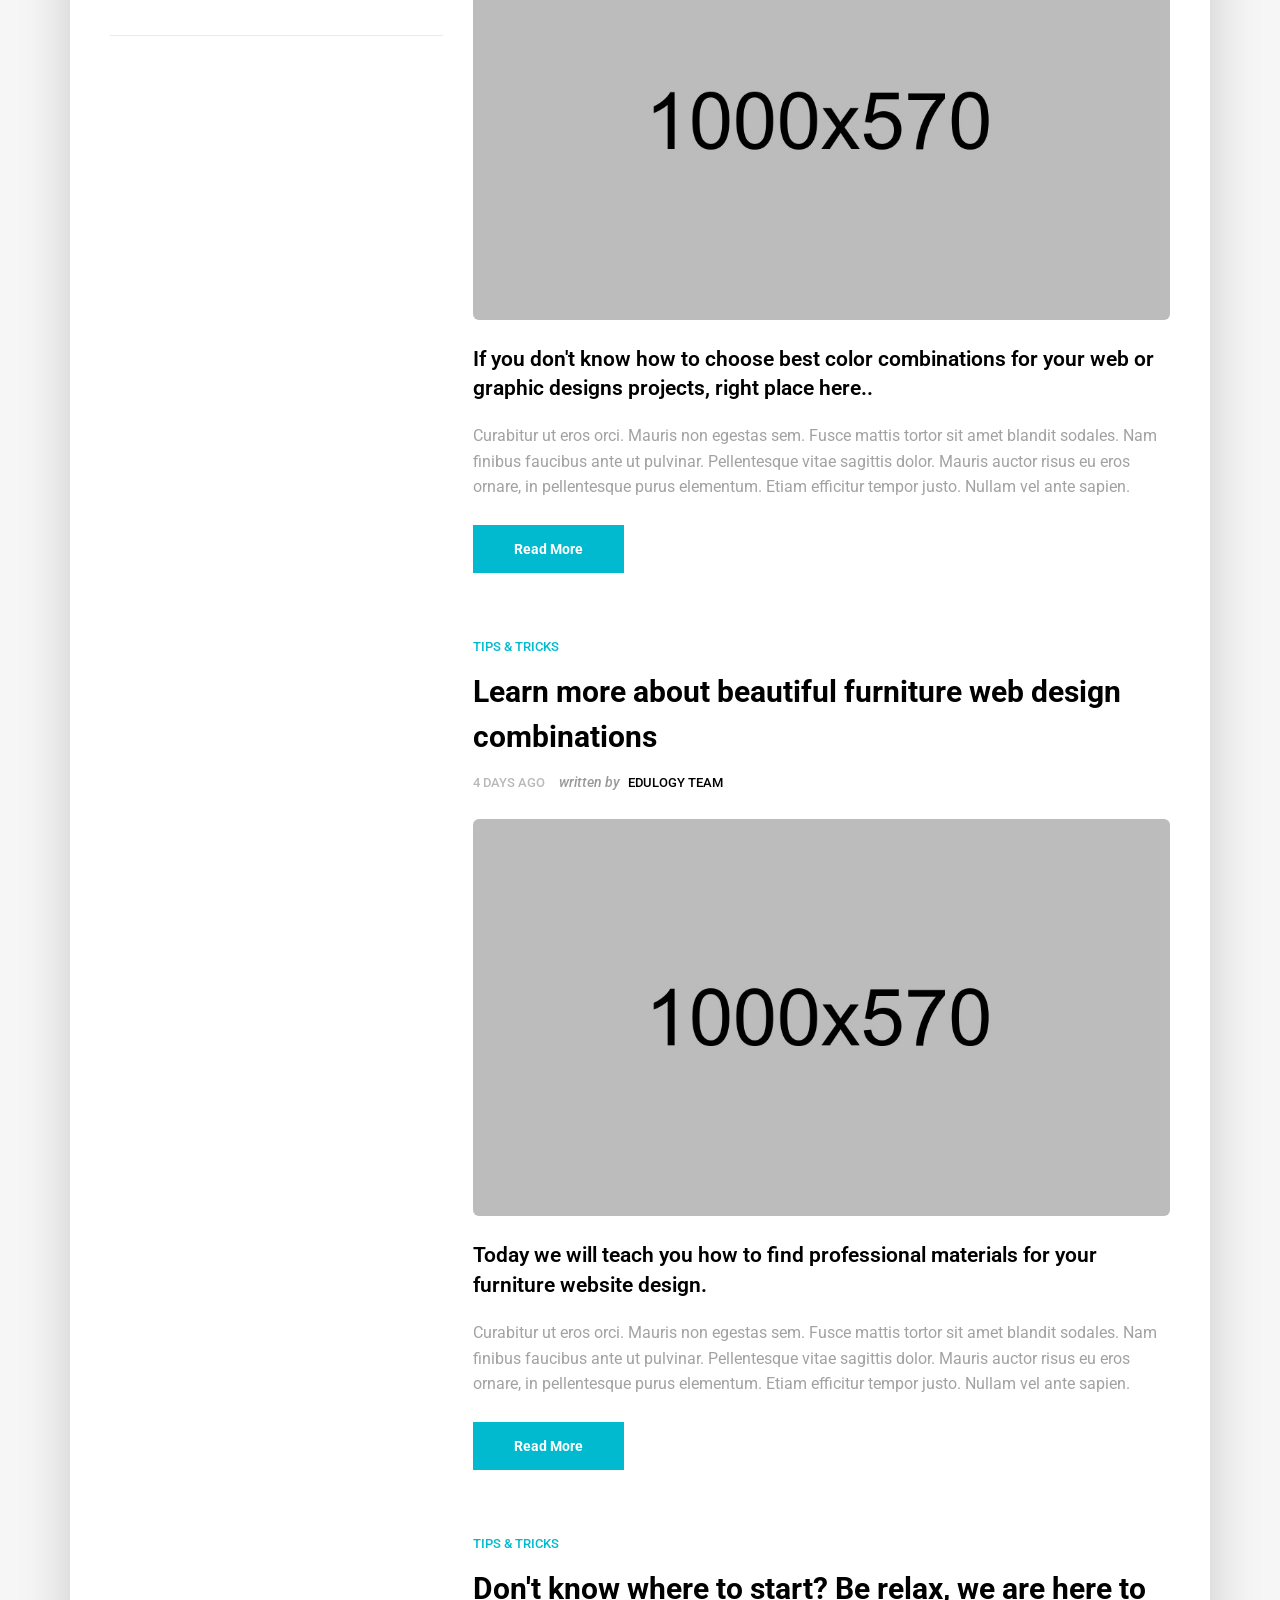
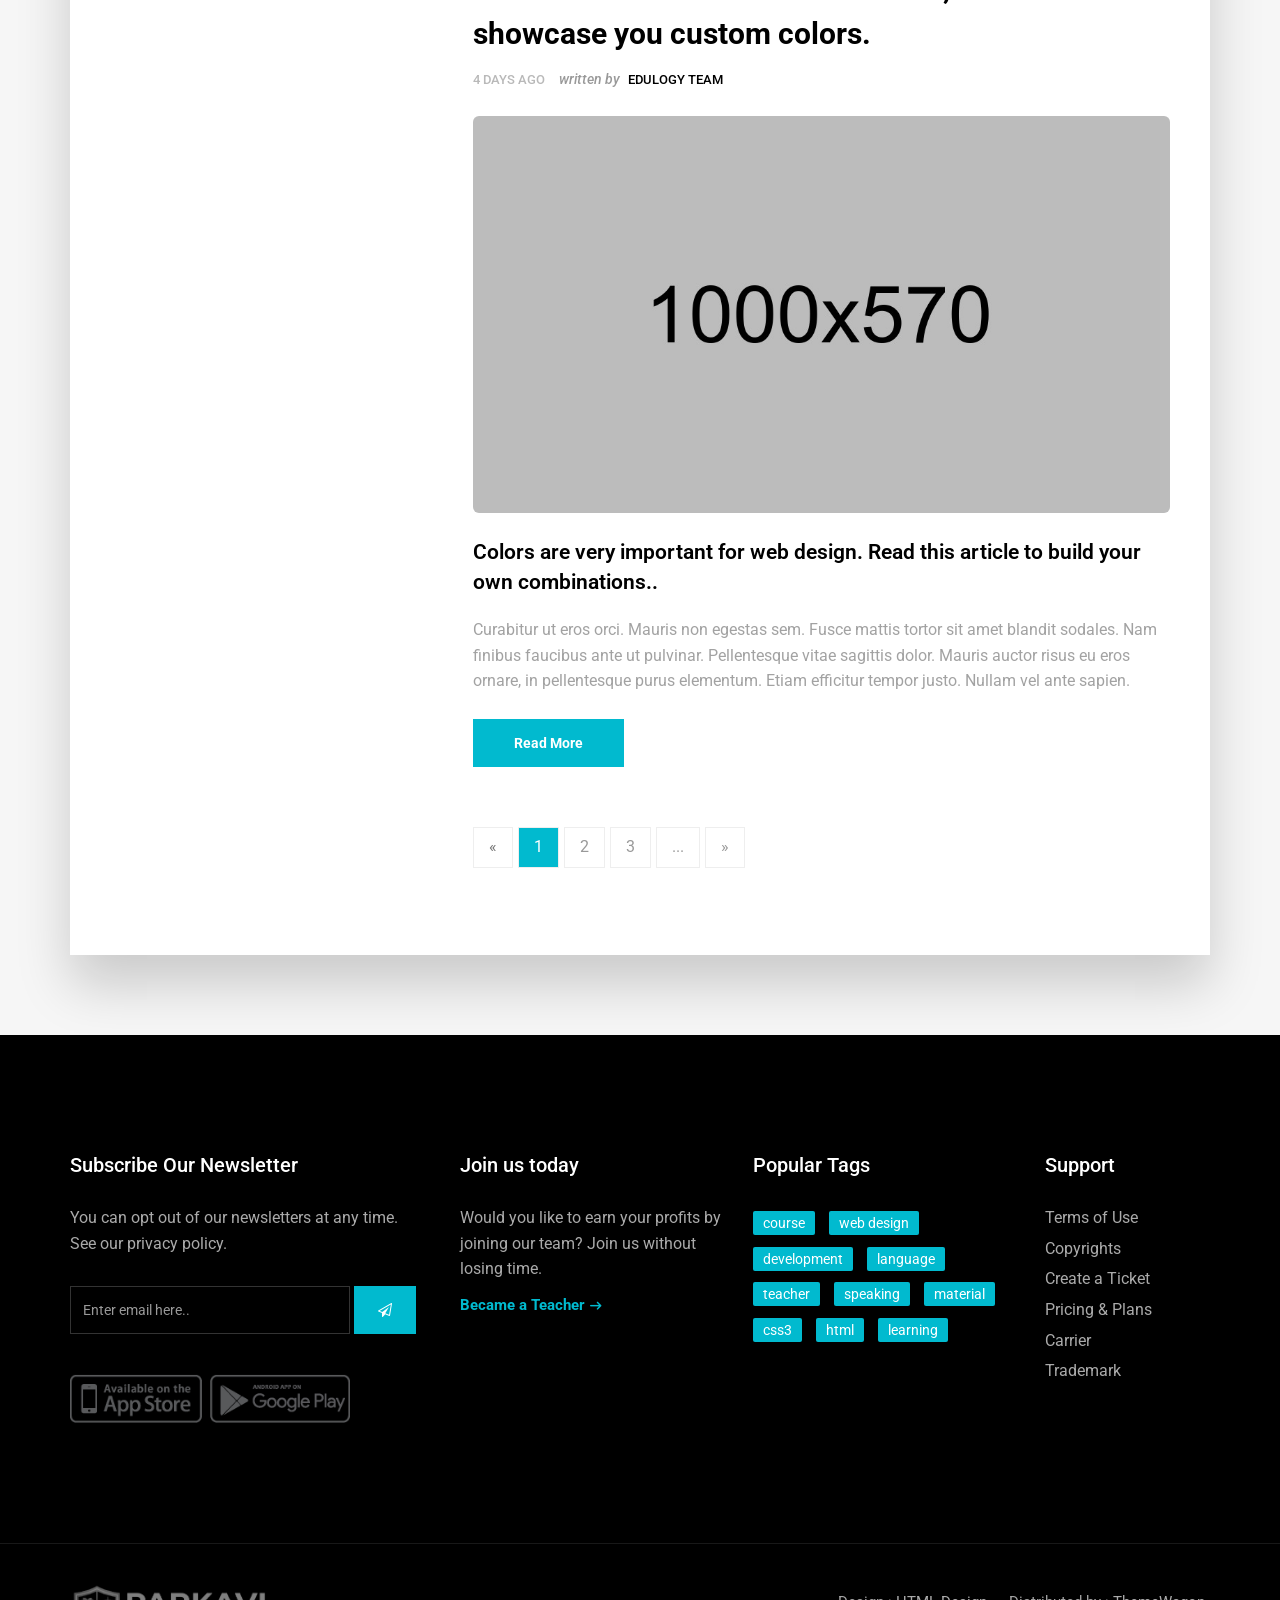
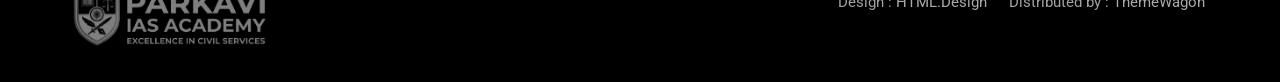
<file: blog-1.html>
<!doctype html>
<!--[if IE 9]> <html class="no-js ie9 fixed-layout" lang="en"> <![endif]-->
<!--[if gt IE 9]><!--> <html class="no-js " lang="en"> <!--<![endif]-->
<head>

    <!-- Basic -->
    <meta charset="utf-8">
    <meta http-equiv="X-UA-Compatible" content="IE=edge">
    
    <!-- Mobile Meta -->
    <meta name="viewport" content="width=device-width, minimum-scale=1.0, maximum-scale=1.0, user-scalable=no">
    
    <!-- Site Meta -->
    <title>Pakavi IAS Institute</title>
    <meta name="keywords" content="">
    <meta name="description" content="">
    <meta name="author" content="">
    
    <!-- Site Icons -->
    <link rel="shortcut icon" href="images/favicon.ico" type="image/x-icon" />
    <link rel="apple-touch-icon" href="images/apple-touch-icon.png">

    <!-- Google Fonts -->
    <link href="https://fonts.googleapis.com/css?family=Roboto:300,400,400i,500,700,900" rel="stylesheet"> 
    <link href="https://fonts.googleapis.com/css?family=Droid+Serif:400,400i,700,700i" rel="stylesheet"> 
    
    <!-- Custom & Default Styles -->
    <link rel="stylesheet" href="css/bootstrap.min.css">
    <link rel="stylesheet" href="css/font-awesome.min.css">
    <link rel="stylesheet" href="css/carousel.css">
    <link rel="stylesheet" href="css/animate.css">
    <link rel="stylesheet" href="style.css">

    <!--[if lt IE 9]>
        <script src="js/vendor/html5shiv.min.js"></script>
        <script src="js/vendor/respond.min.js"></script>
    <![endif]-->

</head>
<body>  

    <!-- LOADER -->
    <div id="preloader">
        <img class="preloader" src="images/loader.gif" alt="">
    </div><!-- end loader -->
    <!-- END LOADER -->

    <div id="wrapper">
        <!-- BEGIN # MODAL LOGIN -->
        <div class="modal fade" id="login-modal" tabindex="-1" role="dialog" aria-hidden="true" style="display: none;">
            <div class="modal-dialog">
                <div class="modal-content">
                    <!-- Begin # DIV Form -->
                    <div id="div-forms">
                        <form id="login-form">
                            <button type="button" class="close" data-dismiss="modal" aria-label="Close">
                                <span class="flaticon-add" aria-hidden="true"></span>
                            </button>
                            <div class="modal-body">
                                <input class="form-control" type="text" placeholder="What you are looking for?" required>
                            </div>
                        </form><!-- End # Login Form -->
                    </div><!-- End # DIV Form -->
                </div>
            </div>
        </div>
        <!-- END # MODAL LOGIN -->

        <header class="header header-normal">
            <div class="topbar clearfix">
                <div class="container">
                    <div class="row-fluid">
                        <div class="col-md-6 col-sm-6 text-left">
                            <p>
                                <strong><i class="fa fa-phone"></i></strong> +90 543 123 45 67 &nbsp;&nbsp;
                                <strong><i class="fa fa-envelope"></i></strong> <a href="mailto:#">info@yoursite.com</a>
                            </p>
                        </div><!-- end left -->
                        <div class="col-md-6 col-sm-6 hidden-xs text-right">
                            <div class="social">
                                <a class="facebook" href="#" data-tooltip="tooltip" data-placement="bottom" title="Facebook"><i class="fa fa-facebook"></i></a>              
                                <a class="twitter" href="#" data-tooltip="tooltip" data-placement="bottom" title="Twitter"><i class="fa fa-twitter"></i></a>
                                <a class="google" href="#" data-tooltip="tooltip" data-placement="bottom" title="Google Plus"><i class="fa fa-google-plus"></i></a>
                                <a class="linkedin" href="#" data-tooltip="tooltip" data-placement="bottom" title="Linkedin"><i class="fa fa-linkedin"></i></a>
                                <a class="pinterest" href="#" data-tooltip="tooltip" data-placement="bottom" title="Pinterest"><i class="fa fa-pinterest"></i></a>
                            </div><!-- end social -->
                        </div><!-- end left -->
                    </div><!-- end row -->
                </div><!-- end container -->
            </div><!-- end topbar -->

            <div class="container">
                <nav class="navbar navbar-default yamm">
                    <div class="navbar-header">
                        <button type="button" class="navbar-toggle collapsed" data-toggle="collapse" data-target="#navbar" aria-expanded="false" aria-controls="navbar">
                            <span class="sr-only">Toggle navigation</span>
                            <span class="icon-bar"></span>
                            <span class="icon-bar"></span>
                            <span class="icon-bar"></span>
                        </button>
                        <div class="logo-normal">
                            <a class="navbar-brand" href="index.html"><img src="images/logo-dark.png" alt=""></a>
                        </div>
                    </div>

                    <div id="navbar" class="navbar-collapse collapse">
                        <ul class="nav navbar-nav navbar-right">
                            <li><a href="index.html">Home</a></li>
                            <li class="dropdown yamm-fw yamm-half"><a href="#" data-toggle="dropdown" class="dropdown-toggle active">Mega Menu <b class="fa fa-angle-down"></b></a>
                                <ul class="dropdown-menu">
                                    <li>
                                        <div class="yamm-content clearfix">
                                            <div class="row-fluid">
                                                <div class="col-md-6 col-sm-6">
                                                    <h4>Course Pages</h4>
                                                    <ul>
                                                        <li><a href="#">Courses Name 01</a></li>
                                                        <li><a href="#">Courses Name 02</a></li>
                                                        <li><a href="#">Courses Name 03</a></li>
                                                        <li><a href="#">Courses Name 04</a></li>
                                                        <li><a href="#">Courses Name 05</a></li>
                                                        <li><a href="#">Courses Name 06</a></li>
                                                        <li><a href="#">Courses Name 07</a></li>
                                                        <li><a href="#">Courses Name 08</a></li>
                                                        <li><a href="#">Courses Name 09</a></li>
                                                    </ul>
                                                </div>
                                                <div class="col-md-6 col-sm-6">
                                                    <div class="menu-widget text-center">
                                                        <div class="image-wrap entry">
                                                            <img src="upload/course_01.jpg" alt="" class="img-responsive">
                                                            <div class="magnifier">
                                                                 <a href="#" title=""><i class="flaticon-add"></i></a>
                                                            </div>
                                                        </div><!-- end image-wrap -->
                                                        <h5><a href="#">Learning Bootstrap Framework</a></h5>
                                                        <small>$22.00</small>
                                                        <a href="#" class="menu-button">View Course</a>
                                                    </div><!-- end widget -->
                                                </div>
                                            </div>
                                        </div>
                                    </li>
                                </ul>
                            </li>
                            <li><a href="events.html">Events</a></li>
                            <li class="dropdown hassubmenu">
                                <a href="#" class="dropdown-toggle" data-toggle="dropdown" role="button" aria-expanded="false">Shop <span class="fa fa-angle-down"></span></a>
                                <ul class="dropdown-menu" role="menu">
                                    <li><a href="shop.html">Shop Layout</a></li>
                                    <li><a href="shop-single.html">Shop Single</a></li>
                                </ul>
                            </li>
                            <li class="dropdown hassubmenu">
                                <a href="#" class="dropdown-toggle" data-toggle="dropdown" role="button" aria-expanded="false">Blog <span class="fa fa-angle-down"></span></a>
                                <ul class="dropdown-menu" role="menu">
                                    <li><a href="blog.html">Blog Right Sidebar</a></li>
                                    <li><a href="blog-1.html">Blog Left Sidebar</a></li>
                                    <li><a href="blog-2.html">Blog Grid Sidebar</a></li>
                                    <li><a href="blog-3.html">Blog Grid Fullwidth</a></li>
                                    <li><a href="blog-single.html">Blog Single</a></li>
                                </ul>
                            </li>
                            <li><a href="page-contact.html">Contact</a></li>
                            <li class="iconitem"><a href="#" data-toggle="modal" data-target="#login-modal"><i class="fa fa-search"></i></a></li>
                            <li class="iconitem"><a class="shopicon" href="shop-cart.html"><i class="fa fa-shopping-basket"></i> &nbsp;(0)</a></li>
                        </ul>
                    </div>
                </nav><!-- end navbar -->
            </div><!-- end container -->
        </header>

        <section class="section db p120">
            <div class="container">
                <div class="row">
                    <div class="col-md-12">
                        <div class="tagline-message page-title text-center">
                            <h3>Blog & News</h3>
                            <ul class="breadcrumb">
                                <li><a href="javascript:void(0)">Edulogy</a></li>
                                <li class="active">Blog</li>
                            </ul>
                        </div>
                    </div><!-- end col -->
                </div><!-- end row -->
            </div><!-- end container -->
        </section><!-- end section -->

        <section class="section gb nopadtop">
            <div class="container">
                <div class="boxed">
                    <div class="row">

                        <div class="sidebar col-md-4">
                            <div class="widget clearfix">
                                <div class="banner-widget">
                                    <img src="upload/banner.jpeg" alt="" class="img-responsive img-rounded">
                                </div>
                            </div>

                            <div class="widget clearfix">
                                <h3 class="widget-title">Popular Posts</h3>
                                <div class="post-widget">
                                    <div class="media">
                                        <img src="upload/blog_small_01.jpg" alt="" class="img-responsive alignleft img-rounded">
                                        <div class="media-body">
                                            <h5 class="mt-0"><a href="blog-single.html">Learning English Like a Pro..</a></h5>
                                            <div class="blog-meta">
                                                <ul class="list-inline">
                                                    <li>4 days ago</li>
                                                    <li><span>by</span> <a href="#">Edulogy Team</a></li>
                                                </ul>
                                            </div><!-- end blog-meta -->
                                        </div>
                                    </div>

                                    <div class="media">
                                        <img src="upload/blog_small_02.jpg" alt="" class="img-responsive alignleft img-rounded">
                                        <div class="media-body">
                                            <h5 class="mt-0"><a href="blog-single.html">How to create a beautiful website with Bootstrap</a></h5>
                                            <div class="blog-meta">
                                                <ul class="list-inline">
                                                    <li>5 days ago</li>
                                                    <li><span>by</span> <a href="#">Boby DOE</a></li>
                                                </ul>
                                            </div><!-- end blog-meta -->
                                        </div>
                                    </div>

                                    <div class="media">
                                        <img src="upload/blog_small_03.jpg" alt="" class="img-responsive alignleft img-rounded">
                                        <div class="media-body">
                                            <h5 class="mt-0"><a href="blog-single.html">Don't forget to update your Google web master tools</a></h5>
                                            <div class="blog-meta">
                                                <ul class="list-inline">
                                                    <li>6 days ago</li>
                                                    <li><span>by</span> <a href="#">Martin</a></li>
                                                </ul>
                                            </div><!-- end blog-meta -->
                                        </div>
                                    </div>
                                </div><!-- end post-widget -->
                            </div><!-- end widget -->

                            <div class="widget clearfix">
                                <h3 class="widget-title">Subscribe Our Newsletter</h3>
                                <div class="newsletter-widget">
                                    <p>You can opt out of our newsletters at any time. See our <a href="#">privacy policy</a>.</p>
                                    <form class="form-inline" role="search">
                                        <div class="form-1">
                                            <input type="text" class="form-control" placeholder="Enter email here..">
                                            <button type="submit" class="btn btn-primary"><i class="fa fa-paper-plane-o"></i></button>
                                        </div>
                                    </form>
                                </div><!-- end newsletter -->
                            </div><!-- end widget -->

                            <div class="widget clearfix">
                                <h3 class="widget-title">Popular Tags</h3>
                                <div class="tags-widget">   
                                    <ul class="list-inline">
                                        <li><a href="#">course</a></li>
                                        <li><a href="#">web design</a></li>
                                        <li><a href="#">development</a></li>
                                        <li><a href="#">language</a></li>
                                        <li><a href="#">teacher</a></li>
                                        <li><a href="#">speaking</a></li>
                                        <li><a href="#">material</a></li>
                                        <li><a href="#">css3</a></li>
                                        <li><a href="#">html</a></li>
                                        <li><a href="#">learning</a></li>
                                    </ul>
                                </div><!-- end list-widget -->
                            </div><!-- end widget -->
                        </div><!-- end sidebar -->
                        
                        <div class="col-md-8">
                            <div class="content blog-list">
                                <div class="blog-wrapper clearfix">
                                    <div class="blog-meta">
                                        <small><a href="#">Tips & Tricks</a></small>
                                        <h3><a href="blog-single.html" title="">How to Hire Icon Designer for Your Next Project</a></h3>
                                        <ul class="list-inline">
                                            <li>6 hours ago</li>
                                            <li><span>written by</span> <a href="#">Edulogy Team</a></li>
                                        </ul>
                                    </div><!-- end blog-meta -->

                                    <div class="blog-media">
                                        <a href="blog-single.html" title=""><img src="upload/blog_01.jpg" alt="" class="img-responsive img-rounded"></a>
                                    </div><!-- end media -->

                                    <div class="blog-desc-big">
                                        <p class="lead">You can get all the icon versions by checking out our standard license that come with every free icons..</p>
                                        <p>Integer eu urna sit amet dolor fringilla vulputate. Sed diam nunc, pellentesque sed lobortis non, tincidunt et sem. Sed sollicitudin elementum mi eget lobortis. Aliquam molestie rhoncus nisl, vitae molestie leo imperdiet ac. Aliquam diam est, aliquam vitae tristique nec, pretium a libero. Vivamus tempor sed turpis sit amet malesuada.</p>
                                        <a href="blog-single.html" class="btn btn-primary">Read More</a>
                                    </div><!-- end desc -->
                                </div><!-- end blog -->
                            </div><!-- end content -->

                            <div class="content blog-list">
                                <div class="blog-wrapper clearfix">
                                    <div class="blog-meta">
                                        <small><a href="#">Tips & Tricks</a></small>
                                        <h3><a href="blog-single.html" title="">How to choose best color schemes for your web projects</a></h3>
                                        <ul class="list-inline">
                                            <li>2 days ago</li>
                                            <li><span>written by</span> <a href="#">Edulogy Team</a></li>
                                        </ul>
                                    </div><!-- end blog-meta -->

                                    <div class="blog-media">
                                        <a href="blog-single.html" title=""><img src="upload/blog_02.jpg" alt="" class="img-responsive img-rounded"></a>
                                    </div><!-- end media -->

                                    <div class="blog-desc-big">
                                        <p class="lead">If you don't know how to choose best color combinations for your web or graphic designs projects, right place here..</p>
                                        <p> Curabitur ut eros orci. Mauris non egestas sem. Fusce mattis tortor sit amet blandit sodales. Nam finibus faucibus ante ut pulvinar. Pellentesque vitae sagittis dolor. Mauris auctor risus eu eros ornare, in pellentesque purus elementum. Etiam efficitur tempor justo. Nullam vel ante sapien.</p>
                                        <a href="blog-single.html" class="btn btn-primary">Read More</a>
                                    </div><!-- end desc -->
                                </div><!-- end blog -->
                            </div><!-- end content -->

                            <div class="content blog-list">
                                <div class="blog-wrapper clearfix">
                                    <div class="blog-meta">
                                        <small><a href="#">Tips & Tricks</a></small>
                                        <h3><a href="blog-single.html" title="">Learn more about beautiful furniture web design combinations</a></h3>
                                        <ul class="list-inline">
                                            <li>4 days ago</li>
                                            <li><span>written by</span> <a href="#">Edulogy Team</a></li>
                                        </ul>
                                    </div><!-- end blog-meta -->

                                    <div class="blog-media">
                                        <a href="blog-single.html" title=""><img src="upload/blog_03.jpg" alt="" class="img-responsive img-rounded"></a>
                                    </div><!-- end media -->

                                    <div class="blog-desc-big">
                                        <p class="lead">Today we will teach you how to find professional materials for your furniture website design.</p>
                                        <p> Curabitur ut eros orci. Mauris non egestas sem. Fusce mattis tortor sit amet blandit sodales. Nam finibus faucibus ante ut pulvinar. Pellentesque vitae sagittis dolor. Mauris auctor risus eu eros ornare, in pellentesque purus elementum. Etiam efficitur tempor justo. Nullam vel ante sapien.</p>
                                        <a href="blog-single.html" class="btn btn-primary">Read More</a>
                                    </div><!-- end desc -->
                                </div><!-- end blog -->
                            </div><!-- end content -->

                            <div class="content blog-list">
                                <div class="blog-wrapper clearfix">
                                    <div class="blog-meta">
                                        <small><a href="#">Tips & Tricks</a></small>
                                        <h3><a href="blog-single.html" title="">Don't know where to start? Be relax, we are here to showcase you custom colors.</a></h3>
                                        <ul class="list-inline">
                                            <li>4 days ago</li>
                                            <li><span>written by</span> <a href="#">Edulogy Team</a></li>
                                        </ul>
                                    </div><!-- end blog-meta -->

                                    <div class="blog-media">
                                        <a href="blog-single.html" title=""><img src="upload/blog_04.jpg" alt="" class="img-responsive img-rounded"></a>
                                    </div><!-- end media -->

                                    <div class="blog-desc-big">
                                        <p class="lead">Colors are very important for web design. Read this article to build your own combinations..</p>
                                        <p> Curabitur ut eros orci. Mauris non egestas sem. Fusce mattis tortor sit amet blandit sodales. Nam finibus faucibus ante ut pulvinar. Pellentesque vitae sagittis dolor. Mauris auctor risus eu eros ornare, in pellentesque purus elementum. Etiam efficitur tempor justo. Nullam vel ante sapien.</p>
                                        <a href="blog-single.html" class="btn btn-primary">Read More</a>
                                    </div><!-- end desc -->
                                </div><!-- end blog -->
                            </div><!-- end content -->

                            <div class="row">
                                <div class="col-md-12">
                                    <ul class="pagination">
                                        <li class="disabled"><a href="javascript:void(0)">&laquo;</a></li>
                                        <li class="active"><a href="javascript:void(0)">1</a></li>
                                        <li><a href="javascript:void(0)">2</a></li>
                                        <li><a href="javascript:void(0)">3</a></li>
                                        <li><a href="javascript:void(0)">...</a></li>
                                        <li><a href="javascript:void(0)">&raquo;</a></li>
                                    </ul>
                                </div><!-- end col -->
                            </div><!-- end row -->
                        </div><!-- end col -->
                    </div><!-- end row -->
                </div><!-- end boxed -->
            </div><!-- end container -->
        </section>

        <footer class="section footer noover">
            <div class="container">
                <div class="row">
                    <div class="col-lg-4 col-md-4">
                        <div class="widget clearfix">
                            <h3 class="widget-title">Subscribe Our Newsletter</h3>
                            <div class="newsletter-widget">
                                <p>You can opt out of our newsletters at any time.<br> See our <a href="#">privacy policy</a>.</p>
                                <form class="form-inline" role="search">
                                    <div class="form-1">
                                        <input type="text" class="form-control" placeholder="Enter email here..">
                                        <button type="submit" class="btn btn-primary"><i class="fa fa-paper-plane-o"></i></button>
                                    </div>
                                </form>
                                <img src="images/payments.png" alt="" class="img-responsive">
                            </div><!-- end newsletter -->
                        </div><!-- end widget -->
                    </div><!-- end col -->

                    <div class="col-lg-3 col-md-3">
                        <div class="widget clearfix">
                            <h3 class="widget-title">Join us today</h3>
                            <p>Would you like to earn your profits by joining our team? Join us without losing time.</p>
                            <a href="#" class="readmore">Became a Teacher</a>
                        </div><!-- end widget -->
                    </div><!-- end col -->

                    <div class="col-lg-3 col-md-3">
                        <div class="widget clearfix">
                            <h3 class="widget-title">Popular Tags</h3>
                            <div class="tags-widget">   
                                <ul class="list-inline">
                                    <li><a href="#">course</a></li>
                                    <li><a href="#">web design</a></li>
                                    <li><a href="#">development</a></li>
                                    <li><a href="#">language</a></li>
                                    <li><a href="#">teacher</a></li>
                                    <li><a href="#">speaking</a></li>
                                    <li><a href="#">material</a></li>
                                    <li><a href="#">css3</a></li>
                                    <li><a href="#">html</a></li>
                                    <li><a href="#">learning</a></li>
                                </ul>
                            </div><!-- end list-widget -->
                        </div><!-- end widget -->
                    </div><!-- end col -->

                    <div class="col-lg-2 col-md-2">
                        <div class="widget clearfix">
                            <h3 class="widget-title">Support</h3>
                            <div class="list-widget">   
                                <ul>
                                    <li><a href="#">Terms of Use</a></li>
                                    <li><a href="#">Copyrights</a></li>
                                    <li><a href="#">Create a Ticket</a></li>
                                    <li><a href="#">Pricing & Plans</a></li>
                                    <li><a href="#">Carrier</a></li>
                                    <li><a href="#">Trademark</a></li>
                                </ul>
                            </div><!-- end list-widget -->
                        </div><!-- end widget -->
                    </div><!-- end col -->
                </div><!-- end row -->
            </div><!-- end container -->
        </footer><!-- end footer -->

        <div class="copyrights">
            <div class="container">
                <div class="clearfix">
                    <div class="pull-left">
                        <div class="cop-logo">
                            <a href="#"><img src="images/logo.png" alt="" style="
    width: 200px;
"></a>
                        </div>
                    </div>

                    <div class="pull-right">
                        <div class="footer-links">
                            <ul class="list-inline">
                                <li>Design : <a href="https://html.design">HTML.Design</a></li>
                                <li>Distributed by : <a href="https://themewagon.com/" target="_blank">ThemeWagon</a></li>
                            </ul>
                        </div>
                    </div>
                </div>
            </div><!-- end container -->
        </div><!-- end copy -->
    </div><!-- end wrapper -->

    <!-- jQuery Files -->
    <script src="js/jquery.min.js"></script>
    <script src="js/bootstrap.min.js"></script>
    <script src="js/animate.js"></script>
    <script src="js/custom.js"></script>

</body>
</html>
</file>
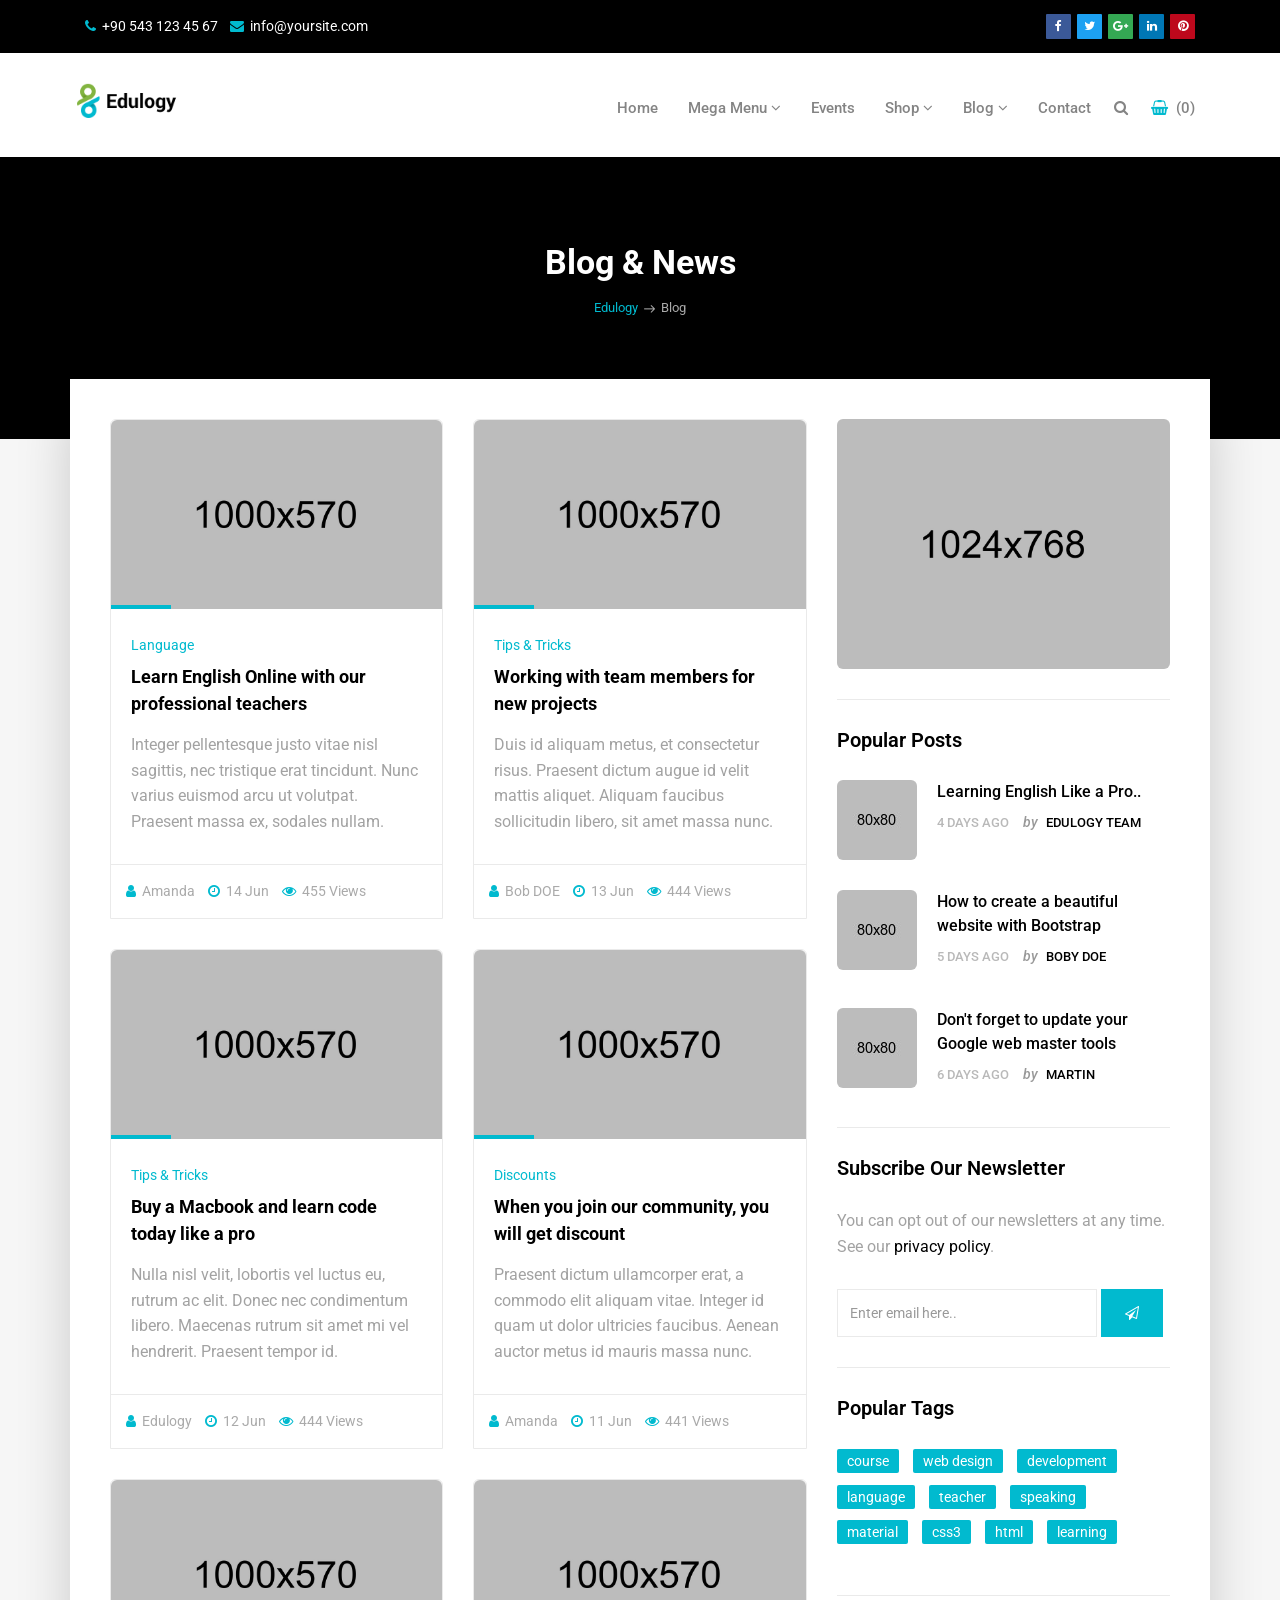
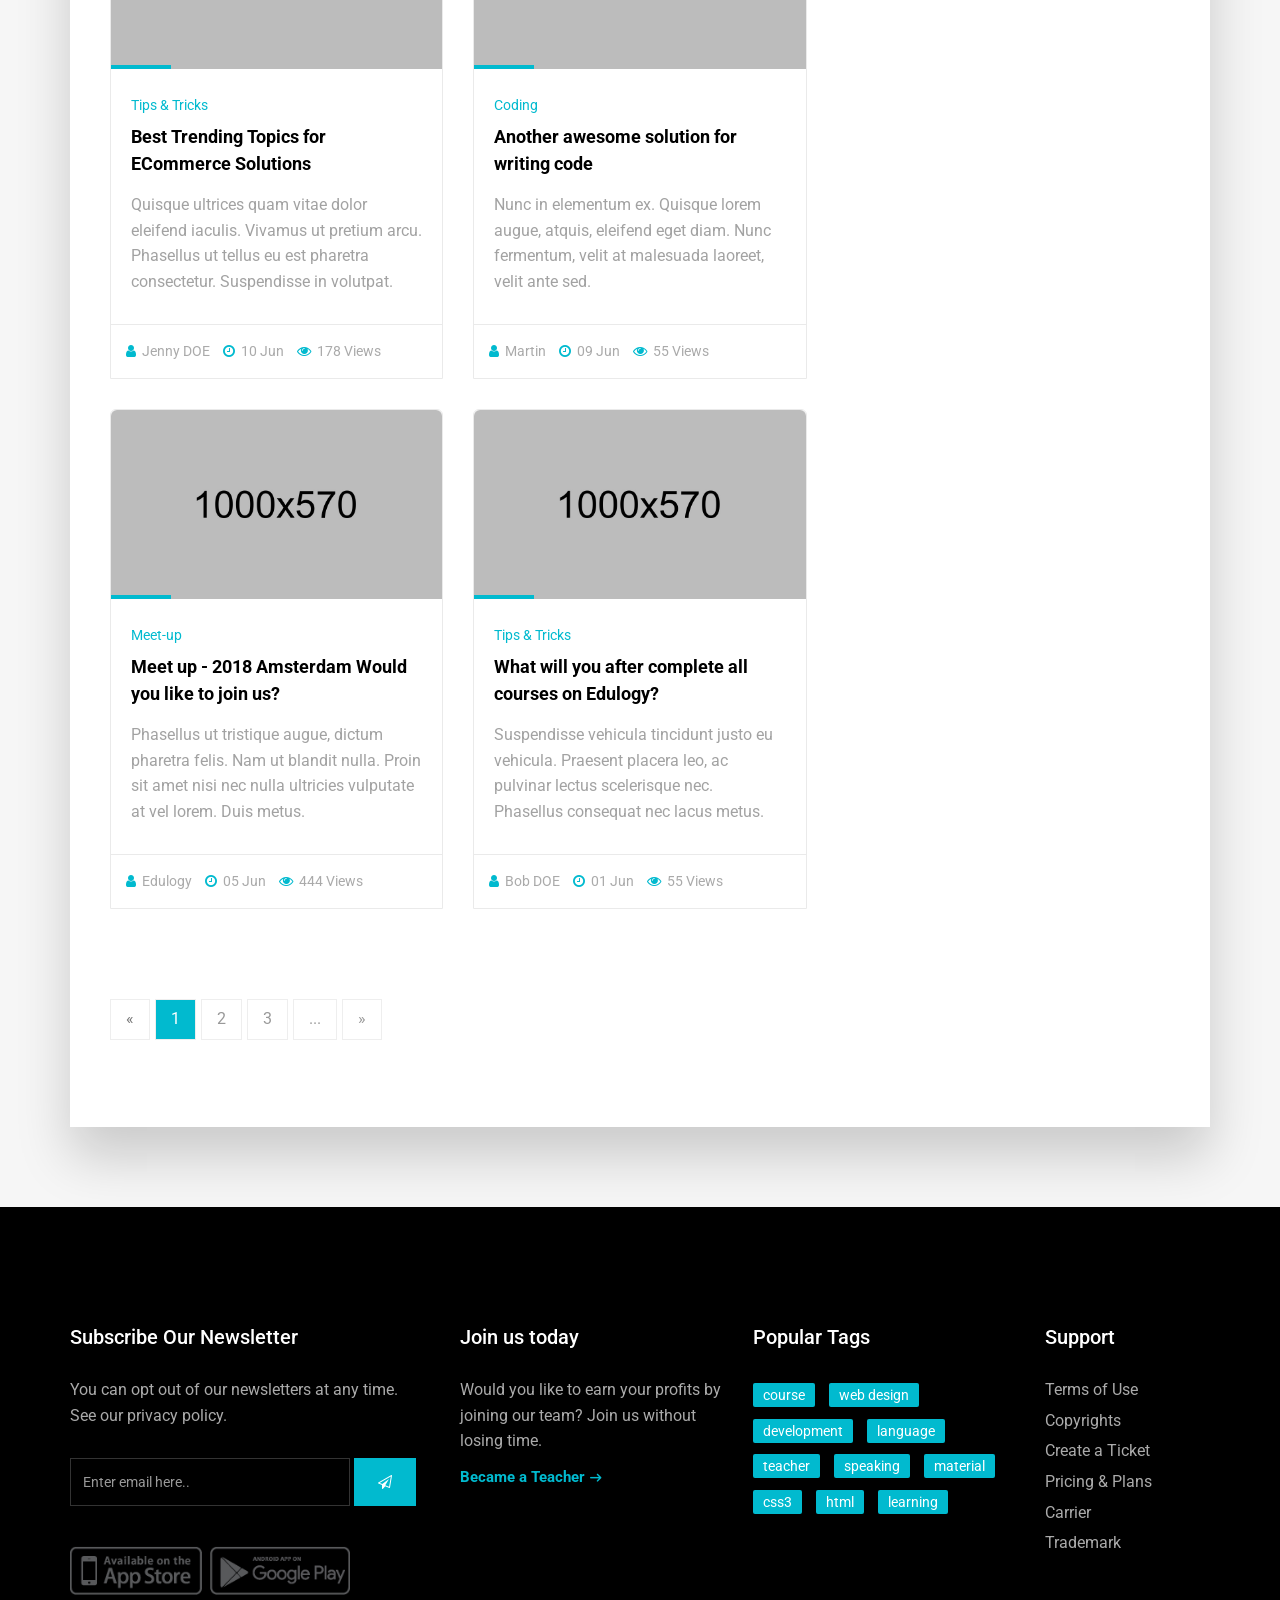
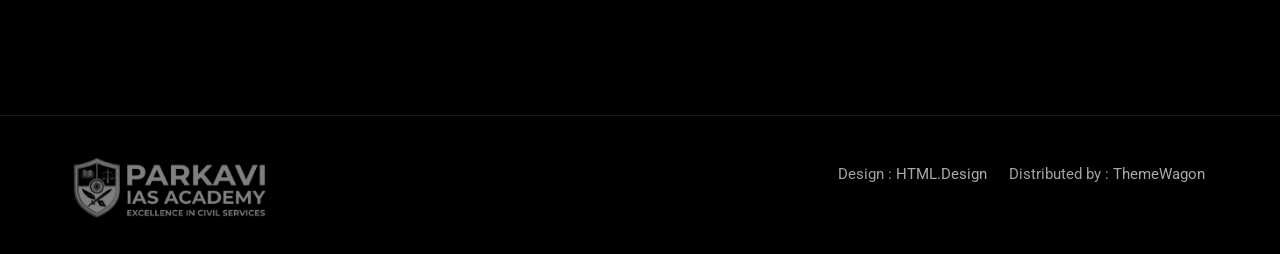
<file: blog-2.html>
<!doctype html>
<!--[if IE 9]> <html class="no-js ie9 fixed-layout" lang="en"> <![endif]-->
<!--[if gt IE 9]><!--> <html class="no-js " lang="en"> <!--<![endif]-->
<head>

    <!-- Basic -->
    <meta charset="utf-8">
    <meta http-equiv="X-UA-Compatible" content="IE=edge">
    
    <!-- Mobile Meta -->
    <meta name="viewport" content="width=device-width, minimum-scale=1.0, maximum-scale=1.0, user-scalable=no">
    
    <!-- Site Meta -->
    <title>Pakavi IAS Institute</title>
    <meta name="keywords" content="">
    <meta name="description" content="">
    <meta name="author" content="">
    
    <!-- Site Icons -->
    <link rel="shortcut icon" href="images/favicon.ico" type="image/x-icon" />
    <link rel="apple-touch-icon" href="images/apple-touch-icon.png">

    <!-- Google Fonts -->
    <link href="https://fonts.googleapis.com/css?family=Roboto:300,400,400i,500,700,900" rel="stylesheet"> 
    <link href="https://fonts.googleapis.com/css?family=Droid+Serif:400,400i,700,700i" rel="stylesheet"> 
    
    <!-- Custom & Default Styles -->
    <link rel="stylesheet" href="css/bootstrap.min.css">
    <link rel="stylesheet" href="css/font-awesome.min.css">
    <link rel="stylesheet" href="css/carousel.css">
    <link rel="stylesheet" href="css/animate.css">
    <link rel="stylesheet" href="style.css">

    <!--[if lt IE 9]>
        <script src="js/vendor/html5shiv.min.js"></script>
        <script src="js/vendor/respond.min.js"></script>
    <![endif]-->

</head>
<body>  

    <!-- LOADER -->
    <div id="preloader">
        <img class="preloader" src="images/loader.gif" alt="">
    </div><!-- end loader -->
    <!-- END LOADER -->

    <div id="wrapper">
        <!-- BEGIN # MODAL LOGIN -->
        <div class="modal fade" id="login-modal" tabindex="-1" role="dialog" aria-hidden="true" style="display: none;">
            <div class="modal-dialog">
                <div class="modal-content">
                    <!-- Begin # DIV Form -->
                    <div id="div-forms">
                        <form id="login-form">
                            <button type="button" class="close" data-dismiss="modal" aria-label="Close">
                                <span class="flaticon-add" aria-hidden="true"></span>
                            </button>
                            <div class="modal-body">
                                <input class="form-control" type="text" placeholder="What you are looking for?" required>
                            </div>
                        </form><!-- End # Login Form -->
                    </div><!-- End # DIV Form -->
                </div>
            </div>
        </div>
        <!-- END # MODAL LOGIN -->

        <header class="header header-normal">
            <div class="topbar clearfix">
                <div class="container">
                    <div class="row-fluid">
                        <div class="col-md-6 col-sm-6 text-left">
                            <p>
                                <strong><i class="fa fa-phone"></i></strong> +90 543 123 45 67 &nbsp;&nbsp;
                                <strong><i class="fa fa-envelope"></i></strong> <a href="mailto:#">info@yoursite.com</a>
                            </p>
                        </div><!-- end left -->
                        <div class="col-md-6 col-sm-6 hidden-xs text-right">
                            <div class="social">
                                <a class="facebook" href="#" data-tooltip="tooltip" data-placement="bottom" title="Facebook"><i class="fa fa-facebook"></i></a>              
                                <a class="twitter" href="#" data-tooltip="tooltip" data-placement="bottom" title="Twitter"><i class="fa fa-twitter"></i></a>
                                <a class="google" href="#" data-tooltip="tooltip" data-placement="bottom" title="Google Plus"><i class="fa fa-google-plus"></i></a>
                                <a class="linkedin" href="#" data-tooltip="tooltip" data-placement="bottom" title="Linkedin"><i class="fa fa-linkedin"></i></a>
                                <a class="pinterest" href="#" data-tooltip="tooltip" data-placement="bottom" title="Pinterest"><i class="fa fa-pinterest"></i></a>
                            </div><!-- end social -->
                        </div><!-- end left -->
                    </div><!-- end row -->
                </div><!-- end container -->
            </div><!-- end topbar -->

            <div class="container">
                <nav class="navbar navbar-default yamm">
                    <div class="navbar-header">
                        <button type="button" class="navbar-toggle collapsed" data-toggle="collapse" data-target="#navbar" aria-expanded="false" aria-controls="navbar">
                            <span class="sr-only">Toggle navigation</span>
                            <span class="icon-bar"></span>
                            <span class="icon-bar"></span>
                            <span class="icon-bar"></span>
                        </button>
                        <div class="logo-normal">
                            <a class="navbar-brand" href="index.html"><img src="images/logo-dark.png" alt=""></a>
                        </div>
                    </div>

                    <div id="navbar" class="navbar-collapse collapse">
                        <ul class="nav navbar-nav navbar-right">
                            <li><a href="index.html">Home</a></li>
                            <li class="dropdown yamm-fw yamm-half"><a href="#" data-toggle="dropdown" class="dropdown-toggle active">Mega Menu <b class="fa fa-angle-down"></b></a>
                                <ul class="dropdown-menu">
                                    <li>
                                        <div class="yamm-content clearfix">
                                            <div class="row-fluid">
                                                <div class="col-md-6 col-sm-6">
                                                    <h4>Course Pages</h4>
                                                    <ul>
                                                        <li><a href="#">Courses Name 01</a></li>
                                                        <li><a href="#">Courses Name 02</a></li>
                                                        <li><a href="#">Courses Name 03</a></li>
                                                        <li><a href="#">Courses Name 04</a></li>
                                                        <li><a href="#">Courses Name 05</a></li>
                                                        <li><a href="#">Courses Name 06</a></li>
                                                        <li><a href="#">Courses Name 07</a></li>
                                                        <li><a href="#">Courses Name 08</a></li>
                                                        <li><a href="#">Courses Name 09</a></li>
                                                    </ul>
                                                </div>
                                                <div class="col-md-6 col-sm-6">
                                                    <div class="menu-widget text-center">
                                                        <div class="image-wrap entry">
                                                            <img src="upload/course_01.jpg" alt="" class="img-responsive">
                                                            <div class="magnifier">
                                                                 <a href="#" title=""><i class="flaticon-add"></i></a>
                                                            </div>
                                                        </div><!-- end image-wrap -->
                                                        <h5><a href="#">Learning Bootstrap Framework</a></h5>
                                                        <small>$22.00</small>
                                                        <a href="#" class="menu-button">View Course</a>
                                                    </div><!-- end widget -->
                                                </div>
                                            </div>
                                        </div>
                                    </li>
                                </ul>
                            </li>
                            <li><a href="events.html">Events</a></li>
                            <li class="dropdown hassubmenu">
                                <a href="#" class="dropdown-toggle" data-toggle="dropdown" role="button" aria-expanded="false">Shop <span class="fa fa-angle-down"></span></a>
                                <ul class="dropdown-menu" role="menu">
                                    <li><a href="shop.html">Shop Layout</a></li>
                                    <li><a href="shop-single.html">Shop Single</a></li>
                                </ul>
                            </li>
                            <li class="dropdown hassubmenu">
                                <a href="#" class="dropdown-toggle" data-toggle="dropdown" role="button" aria-expanded="false">Blog <span class="fa fa-angle-down"></span></a>
                                <ul class="dropdown-menu" role="menu">
                                    <li><a href="blog.html">Blog Right Sidebar</a></li>
                                    <li><a href="blog-1.html">Blog Left Sidebar</a></li>
                                    <li><a href="blog-2.html">Blog Grid Sidebar</a></li>
                                    <li><a href="blog-3.html">Blog Grid Fullwidth</a></li>
                                    <li><a href="blog-single.html">Blog Single</a></li>
                                </ul>
                            </li>
                            <li><a href="page-contact.html">Contact</a></li>
                            <li class="iconitem"><a href="#" data-toggle="modal" data-target="#login-modal"><i class="fa fa-search"></i></a></li>
                            <li class="iconitem"><a class="shopicon" href="shop-cart.html"><i class="fa fa-shopping-basket"></i> &nbsp;(0)</a></li>
                        </ul>
                    </div>
                </nav><!-- end navbar -->
            </div><!-- end container -->
        </header>

        <section class="section db p120">
            <div class="container">
                <div class="row">
                    <div class="col-md-12">
                        <div class="tagline-message page-title text-center">
                            <h3>Blog & News</h3>
                            <ul class="breadcrumb">
                                <li><a href="javascript:void(0)">Edulogy</a></li>
                                <li class="active">Blog</li>
                            </ul>
                        </div>
                    </div><!-- end col -->
                </div><!-- end row -->
            </div><!-- end container -->
        </section><!-- end section -->

        <section class="section gb nopadtop">
            <div class="container">
                <div class="boxed boxedp4">
                    <div class="row">
                        <div class="col-md-8">
                            <div class="row blog-grid">
                                <div class="col-md-6">
                                    <div class="course-box">
                                        <div class="image-wrap entry">
                                            <img src="upload/blog_02.jpg" alt="" class="img-responsive">
                                            <div class="magnifier">
                                                 <a href="blog-single.html" title=""><i class="flaticon-add"></i></a>
                                            </div>
                                        </div><!-- end image-wrap -->
                                        <div class="course-details">
                                            <h4>
                                                <small>Language</small>
                                                <a href="blog-single.html" title="">Learn English Online with our professional teachers</a>
                                            </h4>
                                            <p>Integer pellentesque justo vitae nisl sagittis, nec tristique erat tincidunt. Nunc varius euismod arcu ut volutpat. Praesent massa ex, sodales nullam. </p>
                                        </div><!-- end details -->
                                        <div class="course-footer clearfix">
                                            <div class="pull-left">
                                                <ul class="list-inline">
                                                    <li><a href="#"><i class="fa fa-user"></i> Amanda</a></li>
                                                    <li><a href="#"><i class="fa fa-clock-o"></i> 14 Jun</a></li>
                                                    <li><a href="#"><i class="fa fa-eye"></i> 455 Views</a></li>
                                                </ul>
                                            </div><!-- end left -->
                                        </div><!-- end footer -->
                                    </div><!-- end box -->
                                </div><!-- end col -->

                                <div class="col-md-6">
                                    <div class="course-box">
                                        <div class="image-wrap entry">
                                            <img src="upload/blog_03.jpg" alt="" class="img-responsive">
                                            <div class="magnifier">
                                                 <a href="blog-single.html" title=""><i class="flaticon-add"></i></a>
                                            </div>
                                        </div><!-- end image-wrap -->
                                        <div class="course-details">
                                            <h4>
                                                <small>Tips & Tricks</small>
                                                <a href="blog-single.html" title="">Working with team members for new projects</a>
                                            </h4>
                                            <p>Duis id aliquam metus, et consectetur risus. Praesent dictum augue id velit mattis aliquet. Aliquam faucibus sollicitudin libero, sit amet massa nunc. </p>
                                        </div><!-- end details -->
                                        <div class="course-footer clearfix">
                                            <div class="pull-left">
                                                <ul class="list-inline">
                                                    <li><a href="#"><i class="fa fa-user"></i> Bob DOE</a></li>
                                                    <li><a href="#"><i class="fa fa-clock-o"></i> 13 Jun</a></li>
                                                    <li><a href="#"><i class="fa fa-eye"></i> 444 Views</a></li>
                                                </ul>
                                            </div><!-- end left -->
                                        </div><!-- end footer -->
                                    </div><!-- end box -->
                                </div><!-- end col -->

                                <div class="col-md-6">
                                    <div class="course-box">
                                        <div class="image-wrap entry">
                                            <img src="upload/blog_01.jpg" alt="" class="img-responsive">
                                            <div class="magnifier">
                                                 <a href="blog-single.html" title=""><i class="flaticon-add"></i></a>
                                            </div>
                                        </div><!-- end image-wrap -->
                                        <div class="course-details">
                                            <h4>
                                                <small>Tips & Tricks</small>
                                                <a href="blog-single.html" title="">Buy a Macbook and learn code today like a pro</a>
                                            </h4>
                                            <p>Nulla nisl velit, lobortis vel luctus eu, rutrum ac elit. Donec nec condimentum libero. Maecenas rutrum sit amet mi vel hendrerit. Praesent tempor id. </p>
                                        </div><!-- end details -->
                                        <div class="course-footer clearfix">
                                            <div class="pull-left">
                                                <ul class="list-inline">
                                                    <li><a href="#"><i class="fa fa-user"></i> Edulogy</a></li>
                                                    <li><a href="#"><i class="fa fa-clock-o"></i> 12 Jun</a></li>
                                                    <li><a href="#"><i class="fa fa-eye"></i> 444 Views</a></li>
                                                </ul>
                                            </div><!-- end left -->
                                        </div><!-- end footer -->
                                    </div><!-- end box -->
                                </div><!-- end col -->

                                <div class="col-md-6">
                                    <div class="course-box">
                                        <div class="image-wrap entry">
                                            <img src="upload/blog_05.jpg" alt="" class="img-responsive">
                                            <div class="magnifier">
                                                 <a href="blog-single.html" title=""><i class="flaticon-add"></i></a>
                                            </div>
                                        </div><!-- end image-wrap -->
                                        <div class="course-details">
                                            <h4>
                                                <small>Discounts</small>
                                                <a href="blog-single.html" title="">When you join our community, you will get discount</a>
                                            </h4>
                                            <p>Praesent dictum ullamcorper erat, a commodo elit aliquam vitae. Integer id quam ut dolor ultricies faucibus. Aenean auctor metus id mauris massa nunc. </p>
                                        </div><!-- end details -->
                                        <div class="course-footer clearfix">
                                            <div class="pull-left">
                                                <ul class="list-inline">
                                                    <li><a href="#"><i class="fa fa-user"></i> Amanda</a></li>
                                                    <li><a href="#"><i class="fa fa-clock-o"></i> 11 Jun</a></li>
                                                    <li><a href="#"><i class="fa fa-eye"></i> 441 Views</a></li>
                                                </ul>
                                            </div><!-- end left -->
                                        </div><!-- end footer -->
                                    </div><!-- end box -->
                                </div><!-- end col -->

                                <div class="col-md-6">
                                    <div class="course-box">
                                        <div class="image-wrap entry">
                                            <img src="upload/blog_06.jpg" alt="" class="img-responsive">
                                            <div class="magnifier">
                                                 <a href="blog-single.html" title=""><i class="flaticon-add"></i></a>
                                            </div>
                                        </div><!-- end image-wrap -->
                                        <div class="course-details">
                                            <h4>
                                                <small>Tips & Tricks</small>
                                                <a href="blog-single.html" title="">Best Trending Topics for ECommerce Solutions</a>
                                            </h4>
                                            <p>Quisque ultrices quam vitae dolor eleifend iaculis. Vivamus ut pretium arcu. Phasellus ut tellus eu est pharetra consectetur. Suspendisse in volutpat. </p>
                                        </div><!-- end details -->
                                        <div class="course-footer clearfix">
                                            <div class="pull-left">
                                                <ul class="list-inline">
                                                    <li><a href="#"><i class="fa fa-user"></i> Jenny DOE</a></li>
                                                    <li><a href="#"><i class="fa fa-clock-o"></i> 10 Jun</a></li>
                                                    <li><a href="#"><i class="fa fa-eye"></i> 178 Views</a></li>
                                                </ul>
                                            </div><!-- end left -->
                                        </div><!-- end footer -->
                                    </div><!-- end box -->
                                </div><!-- end col -->

                                <div class="col-md-6">
                                    <div class="course-box">
                                        <div class="image-wrap entry">
                                            <img src="upload/blog_07.jpg" alt="" class="img-responsive">
                                            <div class="magnifier">
                                                 <a href="blog-single.html" title=""><i class="flaticon-add"></i></a>
                                            </div>
                                        </div><!-- end image-wrap -->
                                        <div class="course-details">
                                            <h4>
                                                <small>Coding</small>
                                                <a href="blog-single.html" title="">Another awesome solution for writing code</a>
                                            </h4>
                                            <p>Nunc in elementum ex. Quisque lorem augue,  atquis, eleifend eget diam. Nunc fermentum, velit at malesuada laoreet, velit ante sed. </p>
                                        </div><!-- end details -->
                                        <div class="course-footer clearfix">
                                            <div class="pull-left">
                                                <ul class="list-inline">
                                                    <li><a href="#"><i class="fa fa-user"></i> Martin</a></li>
                                                    <li><a href="#"><i class="fa fa-clock-o"></i> 09 Jun</a></li>
                                                    <li><a href="#"><i class="fa fa-eye"></i> 55 Views</a></li>
                                                </ul>
                                            </div><!-- end left -->
                                        </div><!-- end footer -->
                                    </div><!-- end box -->
                                </div><!-- end col -->

                                <div class="col-md-6">
                                    <div class="course-box">
                                        <div class="image-wrap entry">
                                            <img src="upload/blog_08.jpg" alt="" class="img-responsive">
                                            <div class="magnifier">
                                                 <a href="blog-single.html" title=""><i class="flaticon-add"></i></a>
                                            </div>
                                        </div><!-- end image-wrap -->
                                        <div class="course-details">
                                            <h4>
                                                <small>Meet-up</small>
                                                <a href="blog-single.html" title="">Meet up - 2018 Amsterdam Would you like to join us?</a>
                                            </h4>
                                            <p>Phasellus ut tristique augue, dictum pharetra felis. Nam ut blandit nulla. Proin sit amet nisi nec nulla ultricies vulputate at vel lorem. Duis metus. </p>
                                        </div><!-- end details -->
                                        <div class="course-footer clearfix">
                                            <div class="pull-left">
                                                <ul class="list-inline">
                                                    <li><a href="#"><i class="fa fa-user"></i> Edulogy</a></li>
                                                    <li><a href="#"><i class="fa fa-clock-o"></i> 05 Jun</a></li>
                                                    <li><a href="#"><i class="fa fa-eye"></i> 444 Views</a></li>
                                                </ul>
                                            </div><!-- end left -->
                                        </div><!-- end footer -->
                                    </div><!-- end box -->
                                </div><!-- end col -->

                                <div class="col-md-6">
                                    <div class="course-box">
                                        <div class="image-wrap entry">
                                            <img src="upload/blog_09.jpg" alt="" class="img-responsive">
                                            <div class="magnifier">
                                                 <a href="blog-single.html" title=""><i class="flaticon-add"></i></a>
                                            </div>
                                        </div><!-- end image-wrap -->
                                        <div class="course-details">
                                            <h4>
                                                <small>Tips & Tricks</small>
                                                <a href="blog-single.html" title="">What will you after complete all courses on Edulogy?</a>
                                            </h4>
                                            <p>Suspendisse vehicula tincidunt justo eu vehicula. Praesent placera leo, ac pulvinar lectus scelerisque nec. Phasellus consequat nec lacus metus. </p>
                                        </div><!-- end details -->
                                        <div class="course-footer clearfix">
                                            <div class="pull-left">
                                                <ul class="list-inline">
                                                    <li><a href="#"><i class="fa fa-user"></i> Bob DOE</a></li>
                                                    <li><a href="#"><i class="fa fa-clock-o"></i> 01 Jun</a></li>
                                                    <li><a href="#"><i class="fa fa-eye"></i> 55 Views</a></li>
                                                </ul>
                                            </div><!-- end left -->
                                        </div><!-- end footer -->
                                    </div><!-- end box -->
                                </div><!-- end col -->
                            </div><!-- end row -->

                            <hr class="invis">
                            
                            <div class="row">
                                <div class="col-md-12">
                                    <ul class="pagination">
                                        <li class="disabled"><a href="javascript:void(0)">&laquo;</a></li>
                                        <li class="active"><a href="javascript:void(0)">1</a></li>
                                        <li><a href="javascript:void(0)">2</a></li>
                                        <li><a href="javascript:void(0)">3</a></li>
                                        <li><a href="javascript:void(0)">...</a></li>
                                        <li><a href="javascript:void(0)">&raquo;</a></li>
                                    </ul>
                                </div><!-- end col -->
                            </div><!-- end row -->
                        </div><!-- end col -->

                        <div class="sidebar col-md-4">
                            <div class="widget clearfix">
                                <div class="banner-widget">
                                    <img src="upload/banner.jpeg" alt="" class="img-responsive img-rounded">
                                </div>
                            </div>

                            <div class="widget clearfix">
                                <h3 class="widget-title">Popular Posts</h3>
                                <div class="post-widget">
                                    <div class="media">
                                        <img src="upload/blog_small_01.jpg" alt="" class="img-responsive alignleft img-rounded">
                                        <div class="media-body">
                                            <h5 class="mt-0"><a href="blog-single.html">Learning English Like a Pro..</a></h5>
                                            <div class="blog-meta">
                                                <ul class="list-inline">
                                                    <li>4 days ago</li>
                                                    <li><span>by</span> <a href="#">Edulogy Team</a></li>
                                                </ul>
                                            </div><!-- end blog-meta -->
                                        </div>
                                    </div>

                                    <div class="media">
                                        <img src="upload/blog_small_02.jpg" alt="" class="img-responsive alignleft img-rounded">
                                        <div class="media-body">
                                            <h5 class="mt-0"><a href="blog-single.html">How to create a beautiful website with Bootstrap</a></h5>
                                            <div class="blog-meta">
                                                <ul class="list-inline">
                                                    <li>5 days ago</li>
                                                    <li><span>by</span> <a href="#">Boby DOE</a></li>
                                                </ul>
                                            </div><!-- end blog-meta -->
                                        </div>
                                    </div>

                                    <div class="media">
                                        <img src="upload/blog_small_03.jpg" alt="" class="img-responsive alignleft img-rounded">
                                        <div class="media-body">
                                            <h5 class="mt-0"><a href="blog-single.html">Don't forget to update your Google web master tools</a></h5>
                                            <div class="blog-meta">
                                                <ul class="list-inline">
                                                    <li>6 days ago</li>
                                                    <li><span>by</span> <a href="#">Martin</a></li>
                                                </ul>
                                            </div><!-- end blog-meta -->
                                        </div>
                                    </div>
                                </div><!-- end post-widget -->
                            </div><!-- end widget -->

                            <div class="widget clearfix">
                                <h3 class="widget-title">Subscribe Our Newsletter</h3>
                                <div class="newsletter-widget">
                                    <p>You can opt out of our newsletters at any time. See our <a href="#">privacy policy</a>.</p>
                                    <form class="form-inline" role="search">
                                        <div class="form-1">
                                            <input type="text" class="form-control" placeholder="Enter email here..">
                                            <button type="submit" class="btn btn-primary"><i class="fa fa-paper-plane-o"></i></button>
                                        </div>
                                    </form>
                                </div><!-- end newsletter -->
                            </div><!-- end widget -->

                            <div class="widget clearfix">
                                <h3 class="widget-title">Popular Tags</h3>
                                <div class="tags-widget">   
                                    <ul class="list-inline">
                                        <li><a href="#">course</a></li>
                                        <li><a href="#">web design</a></li>
                                        <li><a href="#">development</a></li>
                                        <li><a href="#">language</a></li>
                                        <li><a href="#">teacher</a></li>
                                        <li><a href="#">speaking</a></li>
                                        <li><a href="#">material</a></li>
                                        <li><a href="#">css3</a></li>
                                        <li><a href="#">html</a></li>
                                        <li><a href="#">learning</a></li>
                                    </ul>
                                </div><!-- end list-widget -->
                            </div><!-- end widget -->
                        </div><!-- end sidebar -->
                    </div><!-- end row -->
                </div><!-- end boxed -->
            </div><!-- end container -->
        </section>

        <footer class="section footer noover">
            <div class="container">
                <div class="row">
                    <div class="col-lg-4 col-md-4">
                        <div class="widget clearfix">
                            <h3 class="widget-title">Subscribe Our Newsletter</h3>
                            <div class="newsletter-widget">
                                <p>You can opt out of our newsletters at any time.<br> See our <a href="#">privacy policy</a>.</p>
                                <form class="form-inline" role="search">
                                    <div class="form-1">
                                        <input type="text" class="form-control" placeholder="Enter email here..">
                                        <button type="submit" class="btn btn-primary"><i class="fa fa-paper-plane-o"></i></button>
                                    </div>
                                </form>
                                <img src="images/payments.png" alt="" class="img-responsive">
                            </div><!-- end newsletter -->
                        </div><!-- end widget -->
                    </div><!-- end col -->

                    <div class="col-lg-3 col-md-3">
                        <div class="widget clearfix">
                            <h3 class="widget-title">Join us today</h3>
                            <p>Would you like to earn your profits by joining our team? Join us without losing time.</p>
                            <a href="#" class="readmore">Became a Teacher</a>
                        </div><!-- end widget -->
                    </div><!-- end col -->

                    <div class="col-lg-3 col-md-3">
                        <div class="widget clearfix">
                            <h3 class="widget-title">Popular Tags</h3>
                            <div class="tags-widget">   
                                <ul class="list-inline">
                                    <li><a href="#">course</a></li>
                                    <li><a href="#">web design</a></li>
                                    <li><a href="#">development</a></li>
                                    <li><a href="#">language</a></li>
                                    <li><a href="#">teacher</a></li>
                                    <li><a href="#">speaking</a></li>
                                    <li><a href="#">material</a></li>
                                    <li><a href="#">css3</a></li>
                                    <li><a href="#">html</a></li>
                                    <li><a href="#">learning</a></li>
                                </ul>
                            </div><!-- end list-widget -->
                        </div><!-- end widget -->
                    </div><!-- end col -->

                    <div class="col-lg-2 col-md-2">
                        <div class="widget clearfix">
                            <h3 class="widget-title">Support</h3>
                            <div class="list-widget">   
                                <ul>
                                    <li><a href="#">Terms of Use</a></li>
                                    <li><a href="#">Copyrights</a></li>
                                    <li><a href="#">Create a Ticket</a></li>
                                    <li><a href="#">Pricing & Plans</a></li>
                                    <li><a href="#">Carrier</a></li>
                                    <li><a href="#">Trademark</a></li>
                                </ul>
                            </div><!-- end list-widget -->
                        </div><!-- end widget -->
                    </div><!-- end col -->
                </div><!-- end row -->
            </div><!-- end container -->
        </footer><!-- end footer -->

        <div class="copyrights">
            <div class="container">
                <div class="clearfix">
                    <div class="pull-left">
                        <div class="cop-logo">
                            <a href="#"><img src="images/logo.png" alt="" style="
    width: 200px;
"></a>
                        </div>
                    </div>

                    <div class="pull-right">
                        <div class="footer-links">
                            <ul class="list-inline">
                                <li>Design : <a href="https://html.design">HTML.Design</a></li>
                                <li>Distributed by : <a href="https://themewagon.com/" target="_blank">ThemeWagon</a></li>
                            </ul>
                        </div>
                    </div>
                </div>
            </div><!-- end container -->
        </div><!-- end copy -->
    </div><!-- end wrapper -->

    <!-- jQuery Files -->
    <script src="js/jquery.min.js"></script>
    <script src="js/bootstrap.min.js"></script>
    <script src="js/animate.js"></script>
    <script src="js/custom.js"></script>

</body>
</html>
</file>
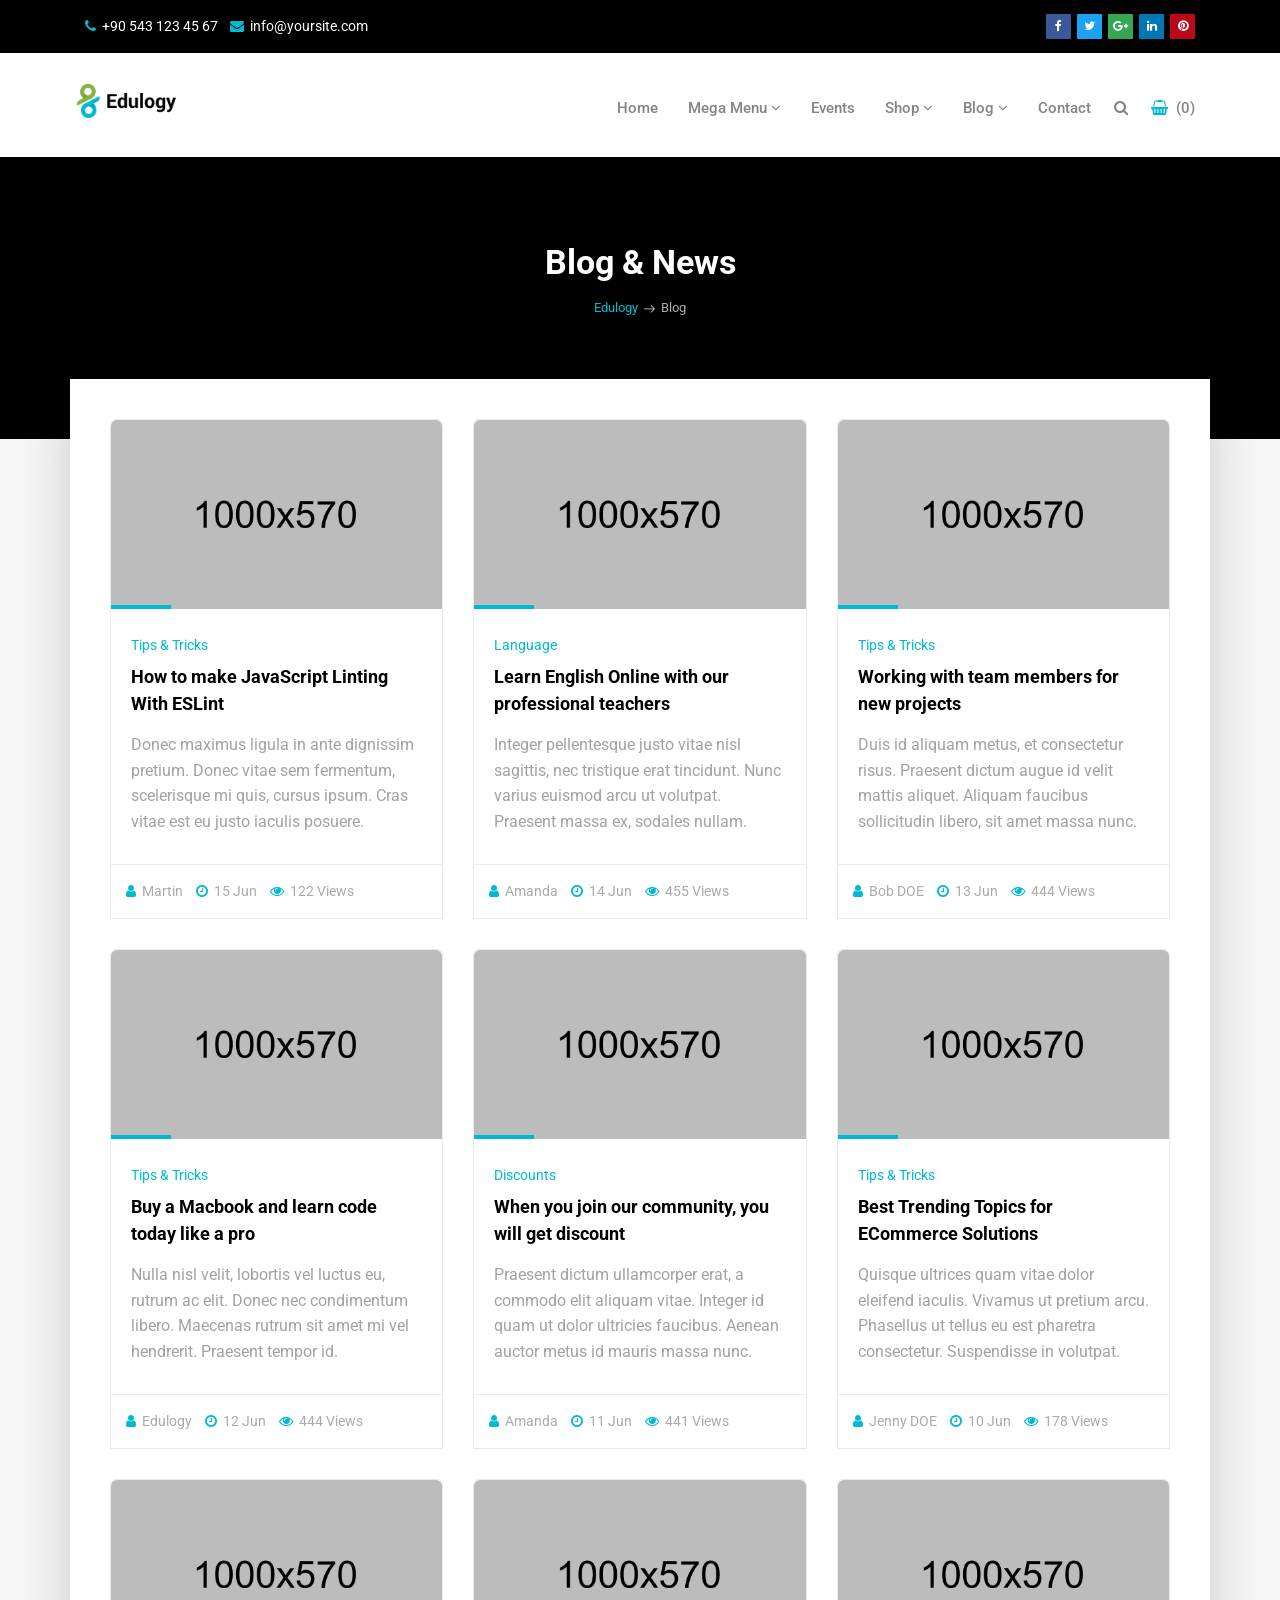
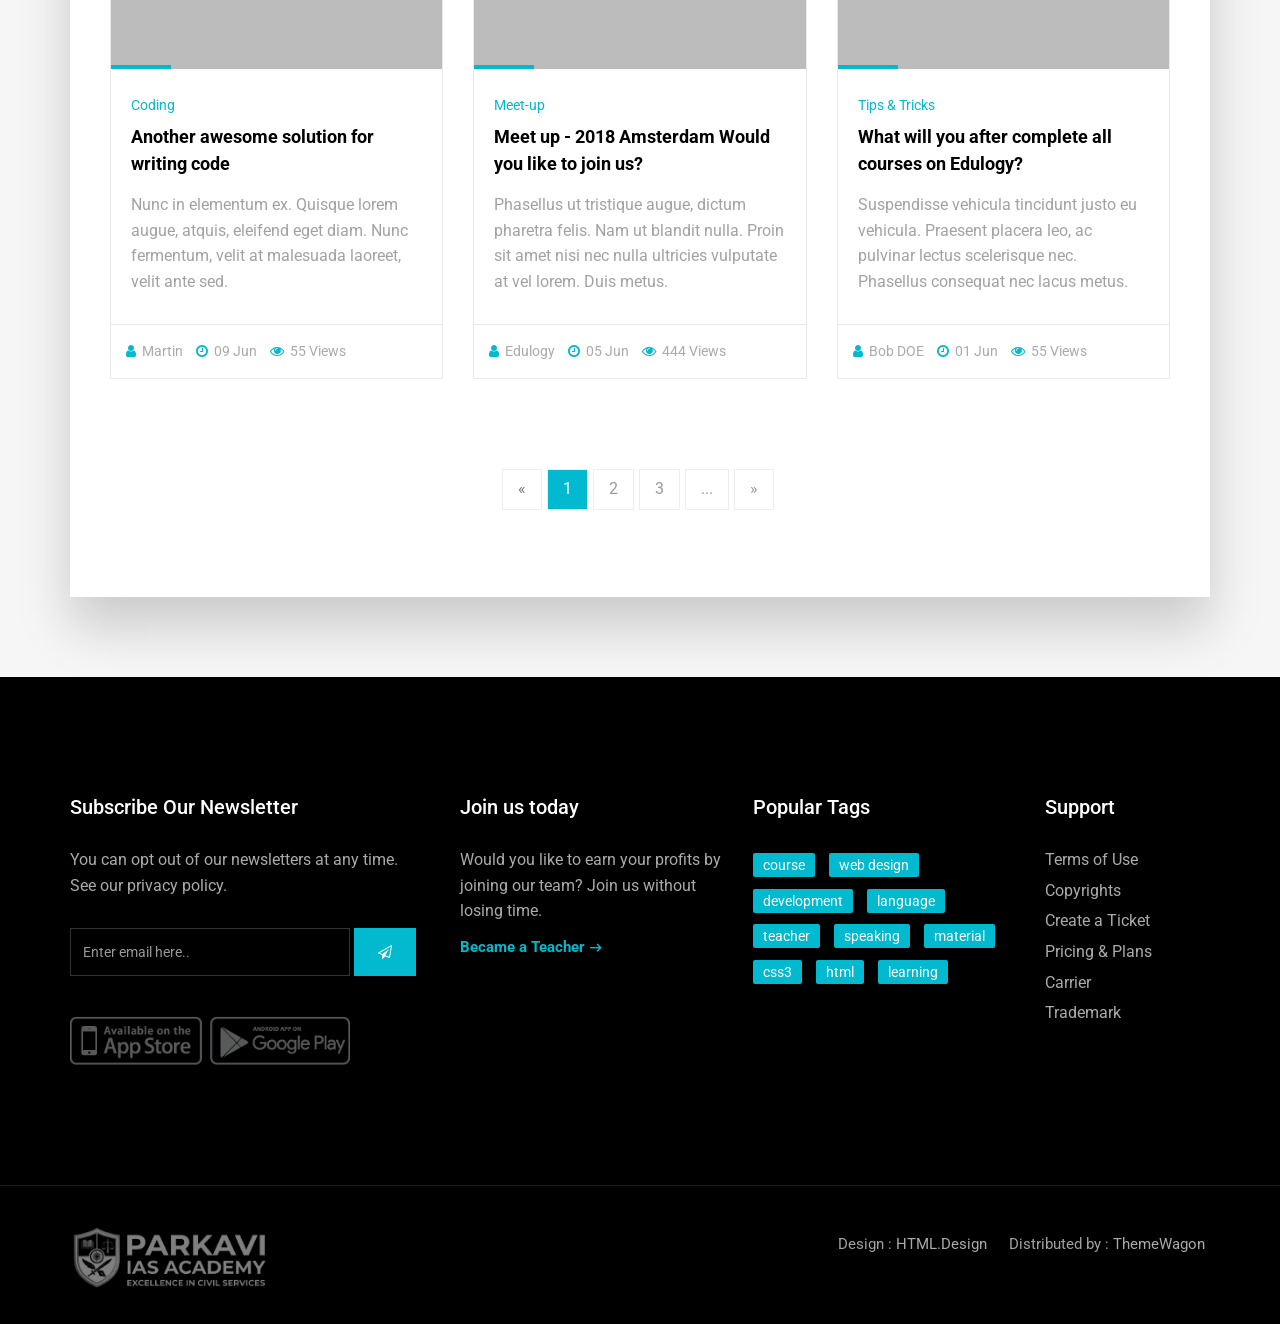
<file: blog-3.html>
<!doctype html>
<!--[if IE 9]> <html class="no-js ie9 fixed-layout" lang="en"> <![endif]-->
<!--[if gt IE 9]><!--> <html class="no-js " lang="en"> <!--<![endif]-->
<head>

    <!-- Basic -->
    <meta charset="utf-8">
    <meta http-equiv="X-UA-Compatible" content="IE=edge">
    
    <!-- Mobile Meta -->
    <meta name="viewport" content="width=device-width, minimum-scale=1.0, maximum-scale=1.0, user-scalable=no">
    
    <!-- Site Meta -->
    <title>Pakavi IAS Institute</title>
    <meta name="keywords" content="">
    <meta name="description" content="">
    <meta name="author" content="">
    
    <!-- Site Icons -->
    <link rel="shortcut icon" href="images/favicon.ico" type="image/x-icon" />
    <link rel="apple-touch-icon" href="images/apple-touch-icon.png">

    <!-- Google Fonts -->
    <link href="https://fonts.googleapis.com/css?family=Roboto:300,400,400i,500,700,900" rel="stylesheet"> 
    <link href="https://fonts.googleapis.com/css?family=Droid+Serif:400,400i,700,700i" rel="stylesheet"> 
    
    <!-- Custom & Default Styles -->
    <link rel="stylesheet" href="css/bootstrap.min.css">
    <link rel="stylesheet" href="css/font-awesome.min.css">
    <link rel="stylesheet" href="css/carousel.css">
    <link rel="stylesheet" href="css/animate.css">
    <link rel="stylesheet" href="style.css">

    <!--[if lt IE 9]>
        <script src="js/vendor/html5shiv.min.js"></script>
        <script src="js/vendor/respond.min.js"></script>
    <![endif]-->

</head>
<body>  

    <!-- LOADER -->
    <div id="preloader">
        <img class="preloader" src="images/loader.gif" alt="">
    </div><!-- end loader -->
    <!-- END LOADER -->

    <div id="wrapper">
        <!-- BEGIN # MODAL LOGIN -->
        <div class="modal fade" id="login-modal" tabindex="-1" role="dialog" aria-hidden="true" style="display: none;">
            <div class="modal-dialog">
                <div class="modal-content">
                    <!-- Begin # DIV Form -->
                    <div id="div-forms">
                        <form id="login-form">
                            <button type="button" class="close" data-dismiss="modal" aria-label="Close">
                                <span class="flaticon-add" aria-hidden="true"></span>
                            </button>
                            <div class="modal-body">
                                <input class="form-control" type="text" placeholder="What you are looking for?" required>
                            </div>
                        </form><!-- End # Login Form -->
                    </div><!-- End # DIV Form -->
                </div>
            </div>
        </div>
        <!-- END # MODAL LOGIN -->

        <header class="header header-normal">
            <div class="topbar clearfix">
                <div class="container">
                    <div class="row-fluid">
                        <div class="col-md-6 col-sm-6 text-left">
                            <p>
                                <strong><i class="fa fa-phone"></i></strong> +90 543 123 45 67 &nbsp;&nbsp;
                                <strong><i class="fa fa-envelope"></i></strong> <a href="mailto:#">info@yoursite.com</a>
                            </p>
                        </div><!-- end left -->
                        <div class="col-md-6 col-sm-6 hidden-xs text-right">
                            <div class="social">
                                <a class="facebook" href="#" data-tooltip="tooltip" data-placement="bottom" title="Facebook"><i class="fa fa-facebook"></i></a>              
                                <a class="twitter" href="#" data-tooltip="tooltip" data-placement="bottom" title="Twitter"><i class="fa fa-twitter"></i></a>
                                <a class="google" href="#" data-tooltip="tooltip" data-placement="bottom" title="Google Plus"><i class="fa fa-google-plus"></i></a>
                                <a class="linkedin" href="#" data-tooltip="tooltip" data-placement="bottom" title="Linkedin"><i class="fa fa-linkedin"></i></a>
                                <a class="pinterest" href="#" data-tooltip="tooltip" data-placement="bottom" title="Pinterest"><i class="fa fa-pinterest"></i></a>
                            </div><!-- end social -->
                        </div><!-- end left -->
                    </div><!-- end row -->
                </div><!-- end container -->
            </div><!-- end topbar -->

            <div class="container">
                <nav class="navbar navbar-default yamm">
                    <div class="navbar-header">
                        <button type="button" class="navbar-toggle collapsed" data-toggle="collapse" data-target="#navbar" aria-expanded="false" aria-controls="navbar">
                            <span class="sr-only">Toggle navigation</span>
                            <span class="icon-bar"></span>
                            <span class="icon-bar"></span>
                            <span class="icon-bar"></span>
                        </button>
                        <div class="logo-normal">
                            <a class="navbar-brand" href="index.html"><img src="images/logo-dark.png" alt=""></a>
                        </div>
                    </div>

                    <div id="navbar" class="navbar-collapse collapse">
                        <ul class="nav navbar-nav navbar-right">
                            <li><a href="index.html">Home</a></li>
                            <li class="dropdown yamm-fw yamm-half"><a href="#" data-toggle="dropdown" class="dropdown-toggle active">Mega Menu <b class="fa fa-angle-down"></b></a>
                                <ul class="dropdown-menu">
                                    <li>
                                        <div class="yamm-content clearfix">
                                            <div class="row-fluid">
                                                <div class="col-md-6 col-sm-6">
                                                    <h4>Course Pages</h4>
                                                    <ul>
                                                        <li><a href="#">Courses Name 01</a></li>
                                                        <li><a href="#">Courses Name 02</a></li>
                                                        <li><a href="#">Courses Name 03</a></li>
                                                        <li><a href="#">Courses Name 04</a></li>
                                                        <li><a href="#">Courses Name 05</a></li>
                                                        <li><a href="#">Courses Name 06</a></li>
                                                        <li><a href="#">Courses Name 07</a></li>
                                                        <li><a href="#">Courses Name 08</a></li>
                                                        <li><a href="#">Courses Name 09</a></li>
                                                    </ul>
                                                </div>
                                                <div class="col-md-6 col-sm-6">
                                                    <div class="menu-widget text-center">
                                                        <div class="image-wrap entry">
                                                            <img src="upload/course_01.jpg" alt="" class="img-responsive">
                                                            <div class="magnifier">
                                                                 <a href="#" title=""><i class="flaticon-add"></i></a>
                                                            </div>
                                                        </div><!-- end image-wrap -->
                                                        <h5><a href="#">Learning Bootstrap Framework</a></h5>
                                                        <small>$22.00</small>
                                                        <a href="#" class="menu-button">View Course</a>
                                                    </div><!-- end widget -->
                                                </div>
                                            </div>
                                        </div>
                                    </li>
                                </ul>
                            </li>
                            <li><a href="events.html">Events</a></li>
                            <li class="dropdown hassubmenu">
                                <a href="#" class="dropdown-toggle" data-toggle="dropdown" role="button" aria-expanded="false">Shop <span class="fa fa-angle-down"></span></a>
                                <ul class="dropdown-menu" role="menu">
                                    <li><a href="shop.html">Shop Layout</a></li>
                                    <li><a href="shop-single.html">Shop Single</a></li>
                                </ul>
                            </li>
                            <li class="dropdown hassubmenu">
                                <a href="#" class="dropdown-toggle" data-toggle="dropdown" role="button" aria-expanded="false">Blog <span class="fa fa-angle-down"></span></a>
                                <ul class="dropdown-menu" role="menu">
                                    <li><a href="blog.html">Blog Right Sidebar</a></li>
                                    <li><a href="blog-1.html">Blog Left Sidebar</a></li>
                                    <li><a href="blog-2.html">Blog Grid Sidebar</a></li>
                                    <li><a href="blog-3.html">Blog Grid Fullwidth</a></li>
                                    <li><a href="blog-single.html">Blog Single</a></li>
                                </ul>
                            </li>
                            <li><a href="page-contact.html">Contact</a></li>
                            <li class="iconitem"><a href="#" data-toggle="modal" data-target="#login-modal"><i class="fa fa-search"></i></a></li>
                            <li class="iconitem"><a class="shopicon" href="shop-cart.html"><i class="fa fa-shopping-basket"></i> &nbsp;(0)</a></li>
                        </ul>
                    </div>
                </nav><!-- end navbar -->
            </div><!-- end container -->
        </header>

        <section class="section db p120">
            <div class="container">
                <div class="row">
                    <div class="col-md-12">
                        <div class="tagline-message page-title text-center">
                            <h3>Blog & News</h3>
                            <ul class="breadcrumb">
                                <li><a href="javascript:void(0)">Edulogy</a></li>
                                <li class="active">Blog</li>
                            </ul>
                        </div>
                    </div><!-- end col -->
                </div><!-- end row -->
            </div><!-- end container -->
        </section><!-- end section -->

        <section class="section gb nopadtop">
            <div class="container">
                <div class="boxed boxedp4">
                    <div class="row blog-grid">
                        <div class="col-md-4">
                            <div class="course-box">
                                <div class="image-wrap entry">
                                    <img src="upload/blog_04.jpg" alt="" class="img-responsive">
                                    <div class="magnifier">
                                         <a href="blog-single.html" title=""><i class="flaticon-add"></i></a>
                                    </div>
                                </div><!-- end image-wrap -->
                                <div class="course-details">
                                    <h4>
                                        <small>Tips & Tricks</small>
                                        <a href="blog-single.html" title="">How to make JavaScript Linting With ESLint</a>
                                    </h4>
                                    <p>Donec maximus ligula in ante dignissim pretium. Donec vitae sem fermentum, scelerisque mi quis, cursus ipsum. Cras vitae est eu justo iaculis posuere. </p>
                                </div><!-- end details -->
                                <div class="course-footer clearfix">
                                    <div class="pull-left">
                                        <ul class="list-inline">
                                            <li><a href="#"><i class="fa fa-user"></i> Martin</a></li>
                                            <li><a href="#"><i class="fa fa-clock-o"></i> 15 Jun</a></li>
                                            <li><a href="#"><i class="fa fa-eye"></i> 122 Views</a></li>
                                        </ul>
                                    </div><!-- end left -->
                                </div><!-- end footer -->
                            </div><!-- end box -->
                        </div><!-- end col -->

                        <div class="col-md-4">
                            <div class="course-box">
                                <div class="image-wrap entry">
                                    <img src="upload/blog_02.jpg" alt="" class="img-responsive">
                                    <div class="magnifier">
                                         <a href="blog-single.html" title=""><i class="flaticon-add"></i></a>
                                    </div>
                                </div><!-- end image-wrap -->
                                <div class="course-details">
                                    <h4>
                                        <small>Language</small>
                                        <a href="blog-single.html" title="">Learn English Online with our professional teachers</a>
                                    </h4>
                                    <p>Integer pellentesque justo vitae nisl sagittis, nec tristique erat tincidunt. Nunc varius euismod arcu ut volutpat. Praesent massa ex, sodales nullam. </p>
                                </div><!-- end details -->
                                <div class="course-footer clearfix">
                                    <div class="pull-left">
                                        <ul class="list-inline">
                                            <li><a href="#"><i class="fa fa-user"></i> Amanda</a></li>
                                            <li><a href="#"><i class="fa fa-clock-o"></i> 14 Jun</a></li>
                                            <li><a href="#"><i class="fa fa-eye"></i> 455 Views</a></li>
                                        </ul>
                                    </div><!-- end left -->
                                </div><!-- end footer -->
                            </div><!-- end box -->
                        </div><!-- end col -->

                        <div class="col-md-4">
                            <div class="course-box">
                                <div class="image-wrap entry">
                                    <img src="upload/blog_03.jpg" alt="" class="img-responsive">
                                    <div class="magnifier">
                                         <a href="blog-single.html" title=""><i class="flaticon-add"></i></a>
                                    </div>
                                </div><!-- end image-wrap -->
                                <div class="course-details">
                                    <h4>
                                        <small>Tips & Tricks</small>
                                        <a href="blog-single.html" title="">Working with team members for new projects</a>
                                    </h4>
                                    <p>Duis id aliquam metus, et consectetur risus. Praesent dictum augue id velit mattis aliquet. Aliquam faucibus sollicitudin libero, sit amet massa nunc. </p>
                                </div><!-- end details -->
                                <div class="course-footer clearfix">
                                    <div class="pull-left">
                                        <ul class="list-inline">
                                            <li><a href="#"><i class="fa fa-user"></i> Bob DOE</a></li>
                                            <li><a href="#"><i class="fa fa-clock-o"></i> 13 Jun</a></li>
                                            <li><a href="#"><i class="fa fa-eye"></i> 444 Views</a></li>
                                        </ul>
                                    </div><!-- end left -->
                                </div><!-- end footer -->
                            </div><!-- end box -->
                        </div><!-- end col -->

                        <div class="col-md-4">
                            <div class="course-box">
                                <div class="image-wrap entry">
                                    <img src="upload/blog_01.jpg" alt="" class="img-responsive">
                                    <div class="magnifier">
                                         <a href="blog-single.html" title=""><i class="flaticon-add"></i></a>
                                    </div>
                                </div><!-- end image-wrap -->
                                <div class="course-details">
                                    <h4>
                                        <small>Tips & Tricks</small>
                                        <a href="blog-single.html" title="">Buy a Macbook and learn code today like a pro</a>
                                    </h4>
                                    <p>Nulla nisl velit, lobortis vel luctus eu, rutrum ac elit. Donec nec condimentum libero. Maecenas rutrum sit amet mi vel hendrerit. Praesent tempor id. </p>
                                </div><!-- end details -->
                                <div class="course-footer clearfix">
                                    <div class="pull-left">
                                        <ul class="list-inline">
                                            <li><a href="#"><i class="fa fa-user"></i> Edulogy</a></li>
                                            <li><a href="#"><i class="fa fa-clock-o"></i> 12 Jun</a></li>
                                            <li><a href="#"><i class="fa fa-eye"></i> 444 Views</a></li>
                                        </ul>
                                    </div><!-- end left -->
                                </div><!-- end footer -->
                            </div><!-- end box -->
                        </div><!-- end col -->

                        <div class="col-md-4">
                            <div class="course-box">
                                <div class="image-wrap entry">
                                    <img src="upload/blog_05.jpg" alt="" class="img-responsive">
                                    <div class="magnifier">
                                         <a href="blog-single.html" title=""><i class="flaticon-add"></i></a>
                                    </div>
                                </div><!-- end image-wrap -->
                                <div class="course-details">
                                    <h4>
                                        <small>Discounts</small>
                                        <a href="blog-single.html" title="">When you join our community, you will get discount</a>
                                    </h4>
                                    <p>Praesent dictum ullamcorper erat, a commodo elit aliquam vitae. Integer id quam ut dolor ultricies faucibus. Aenean auctor metus id mauris massa nunc. </p>
                                </div><!-- end details -->
                                <div class="course-footer clearfix">
                                    <div class="pull-left">
                                        <ul class="list-inline">
                                            <li><a href="#"><i class="fa fa-user"></i> Amanda</a></li>
                                            <li><a href="#"><i class="fa fa-clock-o"></i> 11 Jun</a></li>
                                            <li><a href="#"><i class="fa fa-eye"></i> 441 Views</a></li>
                                        </ul>
                                    </div><!-- end left -->
                                </div><!-- end footer -->
                            </div><!-- end box -->
                        </div><!-- end col -->

                        <div class="col-md-4">
                            <div class="course-box">
                                <div class="image-wrap entry">
                                    <img src="upload/blog_06.jpg" alt="" class="img-responsive">
                                    <div class="magnifier">
                                         <a href="blog-single.html" title=""><i class="flaticon-add"></i></a>
                                    </div>
                                </div><!-- end image-wrap -->
                                <div class="course-details">
                                    <h4>
                                        <small>Tips & Tricks</small>
                                        <a href="blog-single.html" title="">Best Trending Topics for ECommerce Solutions</a>
                                    </h4>
                                    <p>Quisque ultrices quam vitae dolor eleifend iaculis. Vivamus ut pretium arcu. Phasellus ut tellus eu est pharetra consectetur. Suspendisse in volutpat. </p>
                                </div><!-- end details -->
                                <div class="course-footer clearfix">
                                    <div class="pull-left">
                                        <ul class="list-inline">
                                            <li><a href="#"><i class="fa fa-user"></i> Jenny DOE</a></li>
                                            <li><a href="#"><i class="fa fa-clock-o"></i> 10 Jun</a></li>
                                            <li><a href="#"><i class="fa fa-eye"></i> 178 Views</a></li>
                                        </ul>
                                    </div><!-- end left -->
                                </div><!-- end footer -->
                            </div><!-- end box -->
                        </div><!-- end col -->

                        <div class="col-md-4">
                            <div class="course-box">
                                <div class="image-wrap entry">
                                    <img src="upload/blog_07.jpg" alt="" class="img-responsive">
                                    <div class="magnifier">
                                         <a href="blog-single.html" title=""><i class="flaticon-add"></i></a>
                                    </div>
                                </div><!-- end image-wrap -->
                                <div class="course-details">
                                    <h4>
                                        <small>Coding</small>
                                        <a href="blog-single.html" title="">Another awesome solution for writing code</a>
                                    </h4>
                                    <p>Nunc in elementum ex. Quisque lorem augue,  atquis, eleifend eget diam. Nunc fermentum, velit at malesuada laoreet, velit ante sed. </p>
                                </div><!-- end details -->
                                <div class="course-footer clearfix">
                                    <div class="pull-left">
                                        <ul class="list-inline">
                                            <li><a href="#"><i class="fa fa-user"></i> Martin</a></li>
                                            <li><a href="#"><i class="fa fa-clock-o"></i> 09 Jun</a></li>
                                            <li><a href="#"><i class="fa fa-eye"></i> 55 Views</a></li>
                                        </ul>
                                    </div><!-- end left -->
                                </div><!-- end footer -->
                            </div><!-- end box -->
                        </div><!-- end col -->

                        <div class="col-md-4">
                            <div class="course-box">
                                <div class="image-wrap entry">
                                    <img src="upload/blog_08.jpg" alt="" class="img-responsive">
                                    <div class="magnifier">
                                         <a href="blog-single.html" title=""><i class="flaticon-add"></i></a>
                                    </div>
                                </div><!-- end image-wrap -->
                                <div class="course-details">
                                    <h4>
                                        <small>Meet-up</small>
                                        <a href="blog-single.html" title="">Meet up - 2018 Amsterdam Would you like to join us?</a>
                                    </h4>
                                    <p>Phasellus ut tristique augue, dictum pharetra felis. Nam ut blandit nulla. Proin sit amet nisi nec nulla ultricies vulputate at vel lorem. Duis metus. </p>
                                </div><!-- end details -->
                                <div class="course-footer clearfix">
                                    <div class="pull-left">
                                        <ul class="list-inline">
                                            <li><a href="#"><i class="fa fa-user"></i> Edulogy</a></li>
                                            <li><a href="#"><i class="fa fa-clock-o"></i> 05 Jun</a></li>
                                            <li><a href="#"><i class="fa fa-eye"></i> 444 Views</a></li>
                                        </ul>
                                    </div><!-- end left -->
                                </div><!-- end footer -->
                            </div><!-- end box -->
                        </div><!-- end col -->

                        <div class="col-md-4">
                            <div class="course-box">
                                <div class="image-wrap entry">
                                    <img src="upload/blog_09.jpg" alt="" class="img-responsive">
                                    <div class="magnifier">
                                         <a href="blog-single.html" title=""><i class="flaticon-add"></i></a>
                                    </div>
                                </div><!-- end image-wrap -->
                                <div class="course-details">
                                    <h4>
                                        <small>Tips & Tricks</small>
                                        <a href="blog-single.html" title="">What will you after complete all courses on Edulogy?</a>
                                    </h4>
                                    <p>Suspendisse vehicula tincidunt justo eu vehicula. Praesent placera leo, ac pulvinar lectus scelerisque nec. Phasellus consequat nec lacus metus. </p>
                                </div><!-- end details -->
                                <div class="course-footer clearfix">
                                    <div class="pull-left">
                                        <ul class="list-inline">
                                            <li><a href="#"><i class="fa fa-user"></i> Bob DOE</a></li>
                                            <li><a href="#"><i class="fa fa-clock-o"></i> 01 Jun</a></li>
                                            <li><a href="#"><i class="fa fa-eye"></i> 55 Views</a></li>
                                        </ul>
                                    </div><!-- end left -->
                                </div><!-- end footer -->
                            </div><!-- end box -->
                        </div><!-- end col -->
                    </div><!-- end row -->

                    <hr class="invis">

                    <div class="row">
                        <div class="col-md-12 text-center">
                            <ul class="pagination ">
                                <li class="disabled"><a href="javascript:void(0)">&laquo;</a></li>
                                <li class="active"><a href="javascript:void(0)">1</a></li>
                                <li><a href="javascript:void(0)">2</a></li>
                                <li><a href="javascript:void(0)">3</a></li>
                                <li><a href="javascript:void(0)">...</a></li>
                                <li><a href="javascript:void(0)">&raquo;</a></li>
                            </ul>
                        </div><!-- end col -->
                    </div><!-- end row -->
                </div><!-- end boxed -->
            </div><!-- end container -->
        </section>

        <footer class="section footer noover">
            <div class="container">
                <div class="row">
                    <div class="col-lg-4 col-md-4">
                        <div class="widget clearfix">
                            <h3 class="widget-title">Subscribe Our Newsletter</h3>
                            <div class="newsletter-widget">
                                <p>You can opt out of our newsletters at any time.<br> See our <a href="#">privacy policy</a>.</p>
                                <form class="form-inline" role="search">
                                    <div class="form-1">
                                        <input type="text" class="form-control" placeholder="Enter email here..">
                                        <button type="submit" class="btn btn-primary"><i class="fa fa-paper-plane-o"></i></button>
                                    </div>
                                </form>
                                <img src="images/payments.png" alt="" class="img-responsive">
                            </div><!-- end newsletter -->
                        </div><!-- end widget -->
                    </div><!-- end col -->

                    <div class="col-lg-3 col-md-3">
                        <div class="widget clearfix">
                            <h3 class="widget-title">Join us today</h3>
                            <p>Would you like to earn your profits by joining our team? Join us without losing time.</p>
                            <a href="#" class="readmore">Became a Teacher</a>
                        </div><!-- end widget -->
                    </div><!-- end col -->

                    <div class="col-lg-3 col-md-3">
                        <div class="widget clearfix">
                            <h3 class="widget-title">Popular Tags</h3>
                            <div class="tags-widget">   
                                <ul class="list-inline">
                                    <li><a href="#">course</a></li>
                                    <li><a href="#">web design</a></li>
                                    <li><a href="#">development</a></li>
                                    <li><a href="#">language</a></li>
                                    <li><a href="#">teacher</a></li>
                                    <li><a href="#">speaking</a></li>
                                    <li><a href="#">material</a></li>
                                    <li><a href="#">css3</a></li>
                                    <li><a href="#">html</a></li>
                                    <li><a href="#">learning</a></li>
                                </ul>
                            </div><!-- end list-widget -->
                        </div><!-- end widget -->
                    </div><!-- end col -->

                    <div class="col-lg-2 col-md-2">
                        <div class="widget clearfix">
                            <h3 class="widget-title">Support</h3>
                            <div class="list-widget">   
                                <ul>
                                    <li><a href="#">Terms of Use</a></li>
                                    <li><a href="#">Copyrights</a></li>
                                    <li><a href="#">Create a Ticket</a></li>
                                    <li><a href="#">Pricing & Plans</a></li>
                                    <li><a href="#">Carrier</a></li>
                                    <li><a href="#">Trademark</a></li>
                                </ul>
                            </div><!-- end list-widget -->
                        </div><!-- end widget -->
                    </div><!-- end col -->
                </div><!-- end row -->
            </div><!-- end container -->
        </footer><!-- end footer -->

        <div class="copyrights">
            <div class="container">
                <div class="clearfix">
                    <div class="pull-left">
                        <div class="cop-logo">
                            <a href="#"><img src="images/logo.png" alt="" style="
    width: 200px;
"></a>
                        </div>
                    </div>

                    <div class="pull-right">
                        <div class="footer-links">
                            <ul class="list-inline">
                                <li>Design : <a href="https://html.design">HTML.Design</a></li>
                                <li>Distributed by : <a href="https://themewagon.com/" target="_blank">ThemeWagon</a></li>
                            </ul>
                        </div>
                    </div>
                </div>
            </div><!-- end container -->
        </div><!-- end copy -->
    </div><!-- end wrapper -->

    <!-- jQuery Files -->
    <script src="js/jquery.min.js"></script>
    <script src="js/bootstrap.min.js"></script>
    <script src="js/animate.js"></script>
    <script src="js/custom.js"></script>

</body>
</html>
</file>
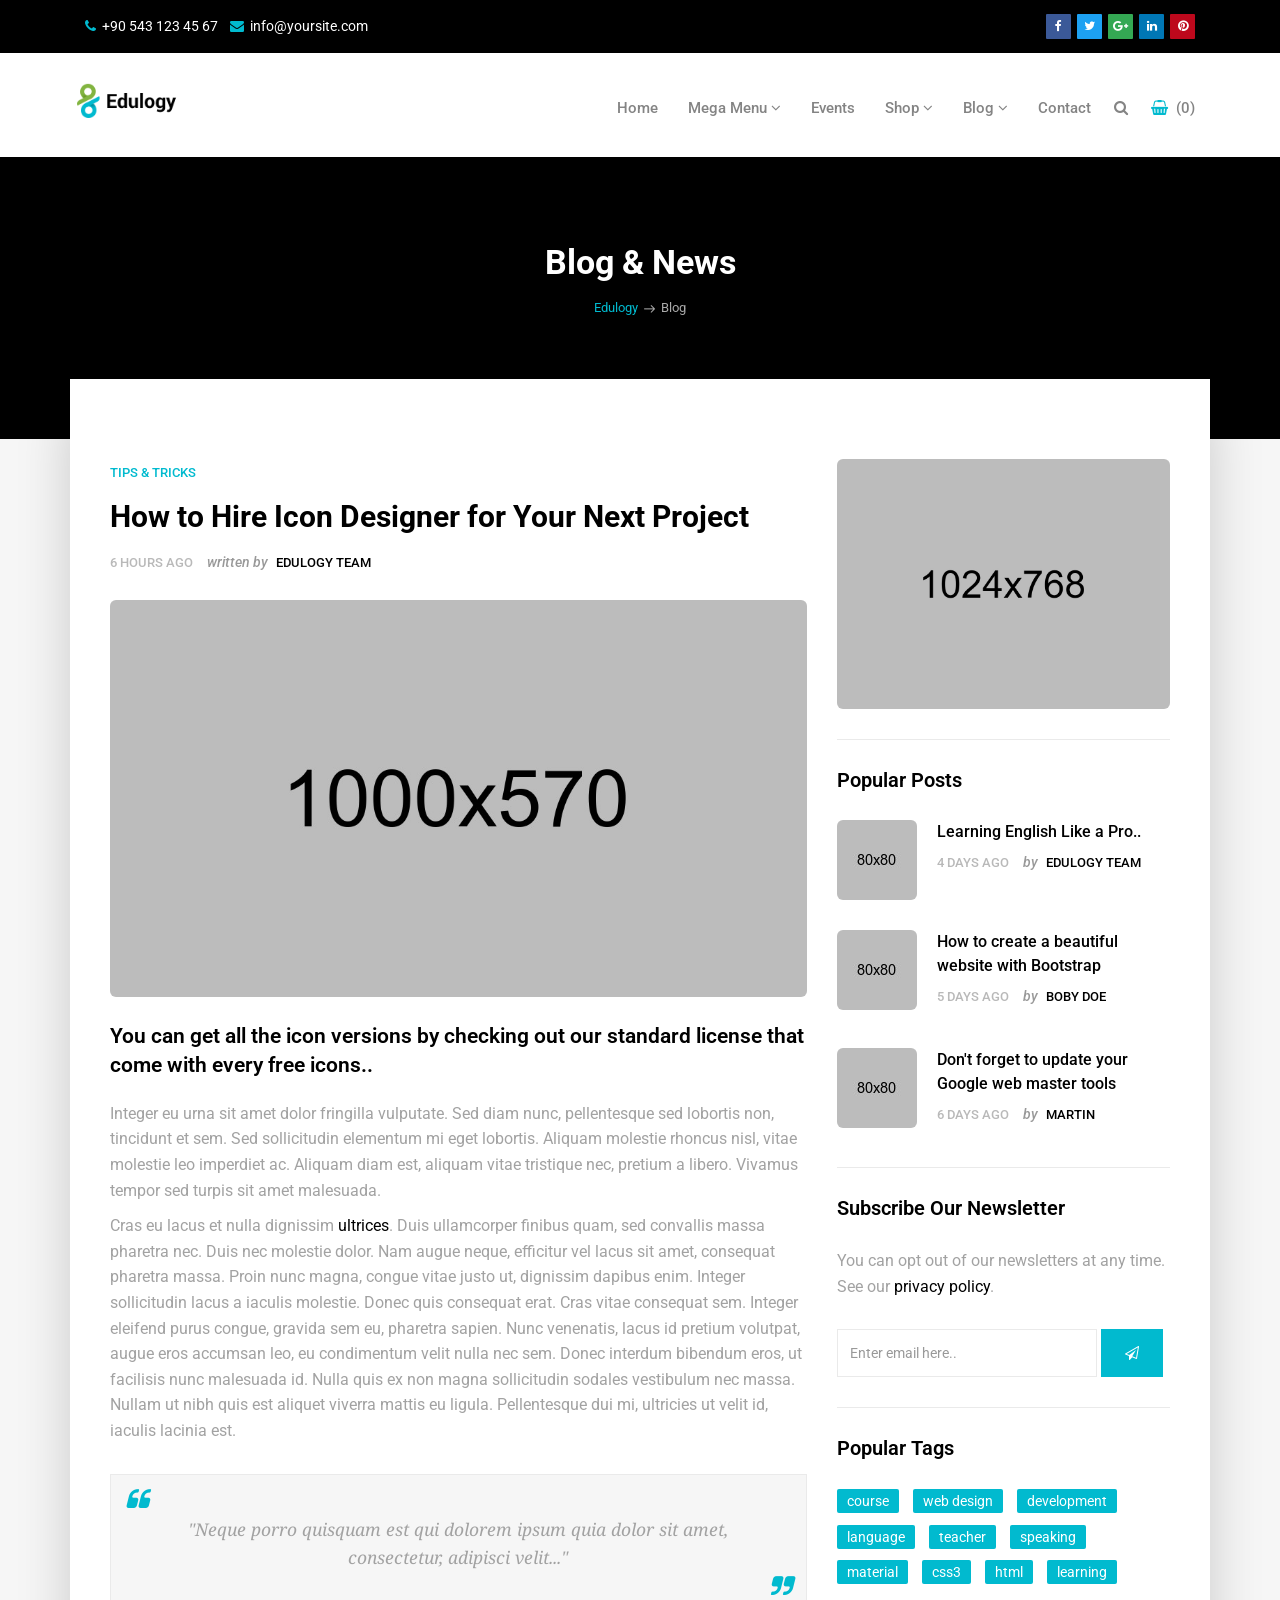
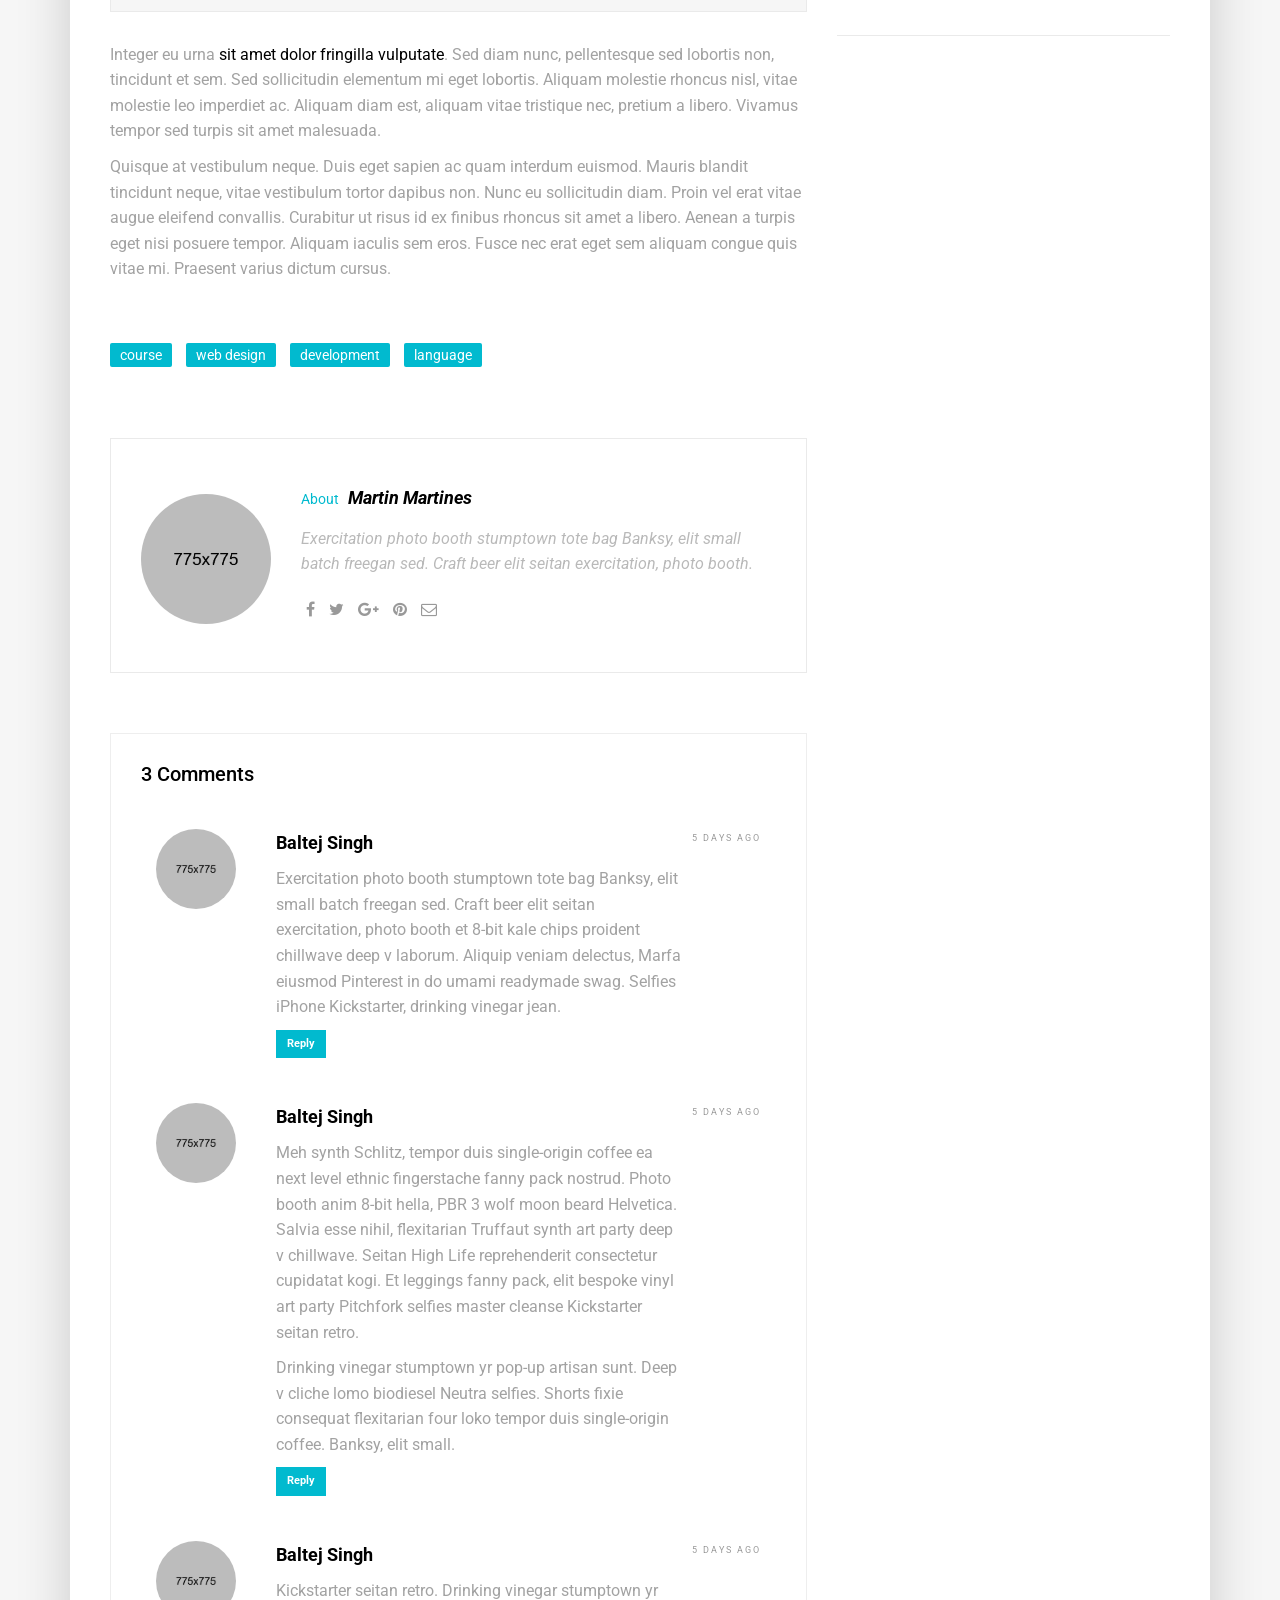
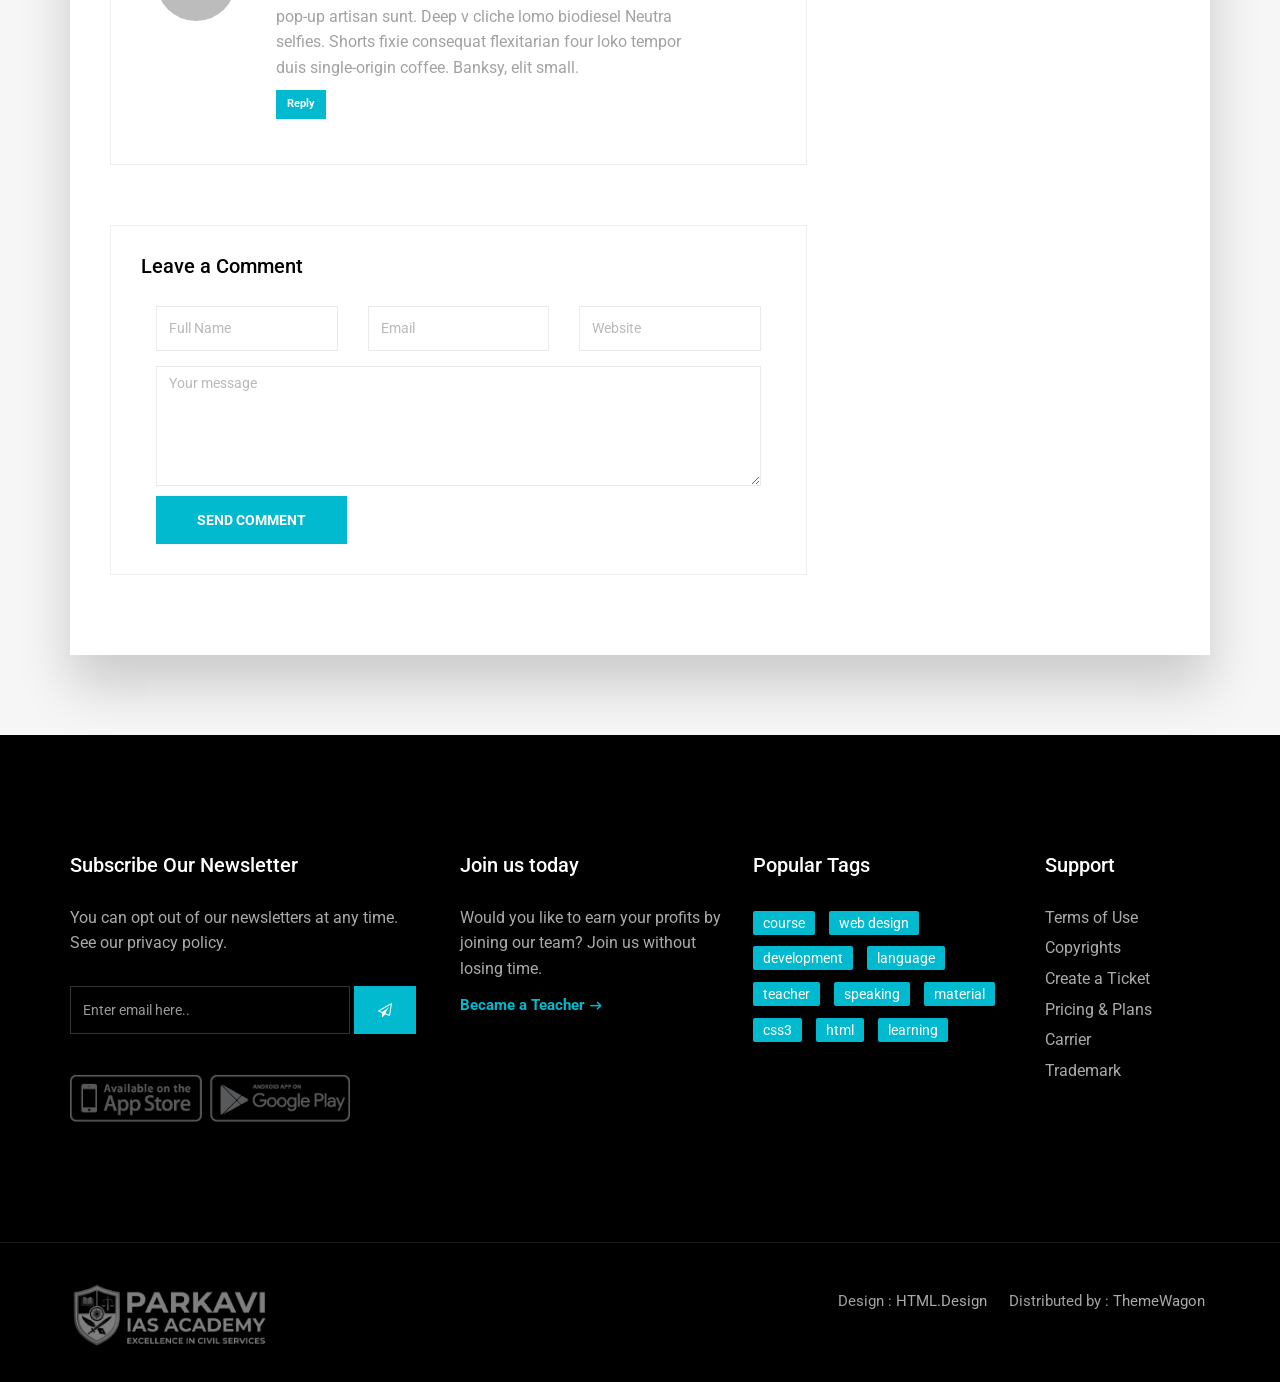
<file: blog-single.html>
<!doctype html>
<!--[if IE 9]> <html class="no-js ie9 fixed-layout" lang="en"> <![endif]-->
<!--[if gt IE 9]><!--> <html class="no-js " lang="en"> <!--<![endif]-->
<head>

    <!-- Basic -->
    <meta charset="utf-8">
    <meta http-equiv="X-UA-Compatible" content="IE=edge">
    
    <!-- Mobile Meta -->
    <meta name="viewport" content="width=device-width, minimum-scale=1.0, maximum-scale=1.0, user-scalable=no">
    
    <!-- Site Meta -->
    <title>Pakavi IAS Institute</title>
    <meta name="keywords" content="">
    <meta name="description" content="">
    <meta name="author" content="">
    
    <!-- Site Icons -->
    <link rel="shortcut icon" href="images/favicon.ico" type="image/x-icon" />
    <link rel="apple-touch-icon" href="images/apple-touch-icon.png">

    <!-- Google Fonts -->
    <link href="https://fonts.googleapis.com/css?family=Roboto:300,400,400i,500,700,900" rel="stylesheet"> 
    <link href="https://fonts.googleapis.com/css?family=Droid+Serif:400,400i,700,700i" rel="stylesheet"> 
    
    <!-- Custom & Default Styles -->
    <link rel="stylesheet" href="css/bootstrap.min.css">
    <link rel="stylesheet" href="css/font-awesome.min.css">
    <link rel="stylesheet" href="css/carousel.css">
    <link rel="stylesheet" href="css/animate.css">
    <link rel="stylesheet" href="style.css">

    <!--[if lt IE 9]>
        <script src="js/vendor/html5shiv.min.js"></script>
        <script src="js/vendor/respond.min.js"></script>
    <![endif]-->

</head>
<body>  

    <!-- LOADER -->
    <div id="preloader">
        <img class="preloader" src="images/loader.gif" alt="">
    </div><!-- end loader -->
    <!-- END LOADER -->

    <div id="wrapper">
        <!-- BEGIN # MODAL LOGIN -->
        <div class="modal fade" id="login-modal" tabindex="-1" role="dialog" aria-hidden="true" style="display: none;">
            <div class="modal-dialog">
                <div class="modal-content">
                    <!-- Begin # DIV Form -->
                    <div id="div-forms">
                        <form id="login-form">
                            <button type="button" class="close" data-dismiss="modal" aria-label="Close">
                                <span class="flaticon-add" aria-hidden="true"></span>
                            </button>
                            <div class="modal-body">
                                <input class="form-control" type="text" placeholder="What you are looking for?" required>
                            </div>
                        </form><!-- End # Login Form -->
                    </div><!-- End # DIV Form -->
                </div>
            </div>
        </div>
        <!-- END # MODAL LOGIN -->

        <header class="header header-normal">
            <div class="topbar clearfix">
                <div class="container">
                    <div class="row-fluid">
                        <div class="col-md-6 col-sm-6 text-left">
                            <p>
                                <strong><i class="fa fa-phone"></i></strong> +90 543 123 45 67 &nbsp;&nbsp;
                                <strong><i class="fa fa-envelope"></i></strong> <a href="mailto:#">info@yoursite.com</a>
                            </p>
                        </div><!-- end left -->
                        <div class="col-md-6 col-sm-6 hidden-xs text-right">
                            <div class="social">
                                <a class="facebook" href="#" data-tooltip="tooltip" data-placement="bottom" title="Facebook"><i class="fa fa-facebook"></i></a>              
                                <a class="twitter" href="#" data-tooltip="tooltip" data-placement="bottom" title="Twitter"><i class="fa fa-twitter"></i></a>
                                <a class="google" href="#" data-tooltip="tooltip" data-placement="bottom" title="Google Plus"><i class="fa fa-google-plus"></i></a>
                                <a class="linkedin" href="#" data-tooltip="tooltip" data-placement="bottom" title="Linkedin"><i class="fa fa-linkedin"></i></a>
                                <a class="pinterest" href="#" data-tooltip="tooltip" data-placement="bottom" title="Pinterest"><i class="fa fa-pinterest"></i></a>
                            </div><!-- end social -->
                        </div><!-- end left -->
                    </div><!-- end row -->
                </div><!-- end container -->
            </div><!-- end topbar -->

            <div class="container">
                <nav class="navbar navbar-default yamm">
                    <div class="navbar-header">
                        <button type="button" class="navbar-toggle collapsed" data-toggle="collapse" data-target="#navbar" aria-expanded="false" aria-controls="navbar">
                            <span class="sr-only">Toggle navigation</span>
                            <span class="icon-bar"></span>
                            <span class="icon-bar"></span>
                            <span class="icon-bar"></span>
                        </button>
                        <div class="logo-normal">
                            <a class="navbar-brand" href="index.html"><img src="images/logo-dark.png" alt=""></a>
                        </div>
                    </div>

                    <div id="navbar" class="navbar-collapse collapse">
                        <ul class="nav navbar-nav navbar-right">
                            <li><a href="index.html">Home</a></li>
                            <li class="dropdown yamm-fw yamm-half"><a href="#" data-toggle="dropdown" class="dropdown-toggle active">Mega Menu <b class="fa fa-angle-down"></b></a>
                                <ul class="dropdown-menu">
                                    <li>
                                        <div class="yamm-content clearfix">
                                            <div class="row-fluid">
                                                <div class="col-md-6 col-sm-6">
                                                    <h4>Course Pages</h4>
                                                    <ul>
                                                        <li><a href="#">Courses Name 01</a></li>
                                                        <li><a href="#">Courses Name 02</a></li>
                                                        <li><a href="#">Courses Name 03</a></li>
                                                        <li><a href="#">Courses Name 04</a></li>
                                                        <li><a href="#">Courses Name 05</a></li>
                                                        <li><a href="#">Courses Name 06</a></li>
                                                        <li><a href="#">Courses Name 07</a></li>
                                                        <li><a href="#">Courses Name 08</a></li>
                                                        <li><a href="#">Courses Name 09</a></li>
                                                    </ul>
                                                </div>
                                                <div class="col-md-6 col-sm-6">
                                                    <div class="menu-widget text-center">
                                                        <div class="image-wrap entry">
                                                            <img src="upload/course_01.jpg" alt="" class="img-responsive">
                                                            <div class="magnifier">
                                                                 <a href="#" title=""><i class="flaticon-add"></i></a>
                                                            </div>
                                                        </div><!-- end image-wrap -->
                                                        <h5><a href="#">Learning Bootstrap Framework</a></h5>
                                                        <small>$22.00</small>
                                                        <a href="#" class="menu-button">View Course</a>
                                                    </div><!-- end widget -->
                                                </div>
                                            </div>
                                        </div>
                                    </li>
                                </ul>
                            </li>
                            <li><a href="events.html">Events</a></li>
                            <li class="dropdown hassubmenu">
                                <a href="#" class="dropdown-toggle" data-toggle="dropdown" role="button" aria-expanded="false">Shop <span class="fa fa-angle-down"></span></a>
                                <ul class="dropdown-menu" role="menu">
                                    <li><a href="shop.html">Shop Layout</a></li>
                                    <li><a href="shop-single.html">Shop Single</a></li>
                                </ul>
                            </li>
                            <li class="dropdown hassubmenu">
                                <a href="#" class="dropdown-toggle" data-toggle="dropdown" role="button" aria-expanded="false">Blog <span class="fa fa-angle-down"></span></a>
                                <ul class="dropdown-menu" role="menu">
                                    <li><a href="blog.html">Blog Right Sidebar</a></li>
                                    <li><a href="blog-1.html">Blog Left Sidebar</a></li>
                                    <li><a href="blog-2.html">Blog Grid Sidebar</a></li>
                                    <li><a href="blog-3.html">Blog Grid Fullwidth</a></li>
                                    <li><a href="blog-single.html">Blog Single</a></li>
                                </ul>
                            </li>
                            <li><a href="page-contact.html">Contact</a></li>
                            <li class="iconitem"><a href="#" data-toggle="modal" data-target="#login-modal"><i class="fa fa-search"></i></a></li>
                            <li class="iconitem"><a class="shopicon" href="shop-cart.html"><i class="fa fa-shopping-basket"></i> &nbsp;(0)</a></li>
                        </ul>
                    </div>
                </nav><!-- end navbar -->
            </div><!-- end container -->
        </header>

        <section class="section db p120">
            <div class="container">
                <div class="row">
                    <div class="col-md-12">
                        <div class="tagline-message page-title text-center">
                            <h3>Blog & News</h3>
                            <ul class="breadcrumb">
                                <li><a href="javascript:void(0)">Edulogy</a></li>
                                <li class="active">Blog</li>
                            </ul>
                        </div>
                    </div><!-- end col -->
                </div><!-- end row -->
            </div><!-- end container -->
        </section><!-- end section -->

        <section class="section gb nopadtop">
            <div class="container">
                <div class="boxed">
                    <div class="row">
                        <div class="col-md-8">
                            <div class="content blog-list">
                                <div class="blog-wrapper clearfix">
                                    <div class="blog-meta">
                                        <small><a href="#">Tips & Tricks</a></small>
                                        <h3>How to Hire Icon Designer for Your Next Project</h3>
                                        <ul class="list-inline">
                                            <li>6 hours ago</li>
                                            <li><span>written by</span> <a href="#">Edulogy Team</a></li>
                                        </ul>
                                    </div><!-- end blog-meta -->

                                    <div class="blog-media">
                                        <img src="upload/blog_01.jpg" alt="" class="img-responsive img-rounded">
                                    </div><!-- end media -->

                                    <div class="blog-desc-big">
                                        <p class="lead">You can get all the icon versions by checking out our standard license that come with every free icons..</p>
                                        <p>Integer eu urna sit amet dolor fringilla vulputate. Sed diam nunc, pellentesque sed lobortis non, tincidunt et sem. Sed sollicitudin elementum mi eget lobortis. Aliquam molestie rhoncus nisl, vitae molestie leo imperdiet ac. Aliquam diam est, aliquam vitae tristique nec, pretium a libero. Vivamus tempor sed turpis sit amet malesuada.</p>

                                        <p> Cras eu lacus et nulla dignissim <a href="#">ultrices</a>. Duis ullamcorper finibus quam, sed convallis massa pharetra nec. Duis nec molestie dolor. Nam augue neque, efficitur vel lacus sit amet, consequat pharetra massa. Proin nunc magna, congue vitae justo ut, dignissim dapibus enim. Integer sollicitudin lacus a iaculis molestie. Donec quis consequat erat. Cras vitae consequat sem. Integer eleifend purus congue, gravida sem eu, pharetra sapien. Nunc venenatis, lacus id pretium volutpat, augue eros accumsan leo, eu condimentum velit nulla nec sem. Donec interdum bibendum eros, ut facilisis nunc malesuada id. Nulla quis ex non magna sollicitudin sodales vestibulum nec massa. Nullam ut nibh quis est aliquet viverra mattis eu ligula. Pellentesque dui mi, ultricies ut velit id, iaculis lacinia est. </p>

                                        <blockquote class="text-center">
                                            "Neque porro quisquam est qui dolorem ipsum quia dolor sit amet, consectetur, adipisci velit..."
                                        </blockquote>

                                        <p>Integer eu urna <a href="#">sit amet dolor fringilla vulputate</a>. Sed diam nunc, pellentesque sed lobortis non, tincidunt et sem. Sed sollicitudin elementum mi eget lobortis. Aliquam molestie rhoncus nisl, vitae molestie leo imperdiet ac. Aliquam diam est, aliquam vitae tristique nec, pretium a libero. Vivamus tempor sed turpis sit amet malesuada.</p>

                                        <p> Quisque at vestibulum neque. Duis eget sapien ac quam interdum euismod. Mauris blandit tincidunt neque, vitae vestibulum tortor dapibus non. Nunc eu sollicitudin diam. Proin vel erat vitae augue eleifend convallis. Curabitur ut risus id ex finibus rhoncus sit amet a libero. Aenean a turpis eget nisi posuere tempor. Aliquam iaculis sem eros. Fusce nec erat eget sem aliquam congue quis vitae mi. Praesent varius dictum cursus. </p>

                                        <hr class="invis">

                                        <div class="tags-widget">   
                                            <ul class="list-inline">
                                                <li><a href="#">course</a></li>
                                                <li><a href="#">web design</a></li>
                                                <li><a href="#">development</a></li>
                                                <li><a href="#">language</a></li>
                                            </ul>
                                        </div><!-- end list-widget -->

                                    </div><!-- end desc -->
                                </div><!-- end blog -->
                            </div><!-- end content -->

                            <div class="authorbox">
                                <div class="site-publisher clearfix">
                                    <img src="upload/people_10.jpeg" alt="" class="img-responsive img-circle">
                                    <a href="single-agency.html" title=""><h4><small>about</small> <span>Martin Martines</span></h4></a>
                                    <p>Exercitation photo booth stumptown tote bag Banksy, elit small batch freegan sed. Craft beer elit seitan exercitation, photo booth.</p>

                                    <div class="authorbox-social">
                                        <ul class="list-inline">
                                            <li><a href="#"><i class="fa fa-facebook"></i></a></li>
                                            <li><a href="#"><i class="fa fa-twitter"></i></a></li>
                                            <li><a href="#"><i class="fa fa-google-plus"></i></a></li>
                                            <li><a href="#"><i class="fa fa-pinterest"></i></a></li>
                                            <li><a href="#"><i class="fa fa-envelope-o"></i></a></li>
                                        </ul><!-- end list -->
                                    </div><!-- end share -->
                                </div><!-- end publisher -->
                            </div><!-- end details -->

                            <div class="content boxed-comment clearfix">
                                <h3 class="small-title">3 Comments</h3>
                                <div class="comments-list">
                                    <div class="media">
                                        <p class="pull-right"><small>5 days ago</small></p>
                                        <a class="media-left" href="#">
                                            <img src="upload/people_12.jpeg" alt="" class="img-circle">
                                        </a>
                                        <div class="media-body">
                                            <h4 class="media-heading user_name">Baltej Singh</h4>
                                            <p>Exercitation photo booth stumptown tote bag Banksy, elit small batch freegan sed. Craft beer elit seitan exercitation, photo booth et 8-bit kale chips proident chillwave deep v laborum. Aliquip veniam delectus, Marfa eiusmod Pinterest in do umami readymade swag. Selfies iPhone Kickstarter, drinking vinegar jean.</p>
                                            <a href="#" class="btn btn-primary btn-sm">Reply</a>
                                        </div>
                                    </div>
                                    <div class="media">
                                        <p class="pull-right"><small>5 days ago</small></p>
                                        <a class="media-left" href="#">
                                            <img src="upload/people_11.jpeg" alt="" class="img-circle">
                                        </a>
                                        <div class="media-body">

                                            <h4 class="media-heading user_name">Baltej Singh</h4>
                                            <p>Meh synth Schlitz, tempor duis single-origin coffee ea next level ethnic fingerstache fanny pack nostrud. Photo booth anim 8-bit hella, PBR 3 wolf moon beard Helvetica. Salvia esse nihil, flexitarian Truffaut synth art party deep v chillwave. Seitan High Life reprehenderit consectetur cupidatat kogi. Et leggings fanny pack, elit bespoke vinyl art party Pitchfork selfies master cleanse Kickstarter seitan retro.</p>

                                            <p>Drinking vinegar stumptown yr pop-up artisan sunt. Deep v cliche lomo biodiesel Neutra selfies. Shorts fixie consequat flexitarian four loko tempor duis single-origin coffee. Banksy, elit small.</p>

                                            <a href="#" class="btn btn-primary btn-sm">Reply</a>
                                        </div>
                                    </div>
                                    <div class="media last-child">
                                        <p class="pull-right"><small>5 days ago</small></p>
                                        <a class="media-left" href="#">
                                            <img src="upload/people_04.jpeg" alt="" class="img-circle">
                                        </a>
                                        <div class="media-body">

                                            <h4 class="media-heading user_name">Baltej Singh</h4>
                                            <p>Kickstarter seitan retro. Drinking vinegar stumptown yr pop-up artisan sunt. Deep v cliche lomo biodiesel Neutra selfies. Shorts fixie consequat flexitarian four loko tempor duis single-origin coffee. Banksy, elit small.</p>

                                            <a href="#" class="btn btn-primary btn-sm">Reply</a>
                                        </div>
                                    </div>
                                </div>
                            </div><!-- end content -->

                            <div class="content boxed-comment clearfix">
                                <h3 class="small-title">Leave a Comment</h3>
                                <form class="big-contact-form">
                                    <div class="col-md-4">
                                        <div class="form-group">
                                        <input type="text" class="form-control" name="name" placeholder="Full Name">
                                        </div>
                                    </div>
                                    <div class="col-md-4">
                                        <div class="form-group">
                                        <input type="email" class="form-control" name="email" placeholder="Email">
                                        </div>
                                    </div>
                                    <div class="col-md-4">
                                        <div class="form-group">
                                        <input type="text" class="form-control" name="website" placeholder="Website">
                                        </div>
                                    </div>
                                    <div class="col-md-12">
                                        <textarea placeholder="Your message" class="form-control"></textarea>
                                        <button class="btn btn-primary" type="submit">SEND COMMENT</button>
                                    </div>
                                </form>
                            </div><!-- end content -->

                        </div><!-- end col -->

                        <div class="sidebar col-md-4">
                            <div class="widget clearfix">
                                <div class="banner-widget">
                                    <img src="upload/banner.jpeg" alt="" class="img-responsive img-rounded">
                                </div>
                            </div>

                            <div class="widget clearfix">
                                <h3 class="widget-title">Popular Posts</h3>
                                <div class="post-widget">
                                    <div class="media">
                                        <img src="upload/blog_small_01.jpg" alt="" class="img-responsive alignleft img-rounded">
                                        <div class="media-body">
                                            <h5 class="mt-0"><a href="blog-single.html">Learning English Like a Pro..</a></h5>
                                            <div class="blog-meta">
                                                <ul class="list-inline">
                                                    <li>4 days ago</li>
                                                    <li><span>by</span> <a href="#">Edulogy Team</a></li>
                                                </ul>
                                            </div><!-- end blog-meta -->
                                        </div>
                                    </div>

                                    <div class="media">
                                        <img src="upload/blog_small_02.jpg" alt="" class="img-responsive alignleft img-rounded">
                                        <div class="media-body">
                                            <h5 class="mt-0"><a href="blog-single.html">How to create a beautiful website with Bootstrap</a></h5>
                                            <div class="blog-meta">
                                                <ul class="list-inline">
                                                    <li>5 days ago</li>
                                                    <li><span>by</span> <a href="#">Boby DOE</a></li>
                                                </ul>
                                            </div><!-- end blog-meta -->
                                        </div>
                                    </div>

                                    <div class="media">
                                        <img src="upload/blog_small_03.jpg" alt="" class="img-responsive alignleft img-rounded">
                                        <div class="media-body">
                                            <h5 class="mt-0"><a href="blog-single.html">Don't forget to update your Google web master tools</a></h5>
                                            <div class="blog-meta">
                                                <ul class="list-inline">
                                                    <li>6 days ago</li>
                                                    <li><span>by</span> <a href="#">Martin</a></li>
                                                </ul>
                                            </div><!-- end blog-meta -->
                                        </div>
                                    </div>
                                </div><!-- end post-widget -->
                            </div><!-- end widget -->

                            <div class="widget clearfix">
                                <h3 class="widget-title">Subscribe Our Newsletter</h3>
                                <div class="newsletter-widget">
                                    <p>You can opt out of our newsletters at any time. See our <a href="#">privacy policy</a>.</p>
                                    <form class="form-inline" role="search">
                                        <div class="form-1">
                                            <input type="text" class="form-control" placeholder="Enter email here..">
                                            <button type="submit" class="btn btn-primary"><i class="fa fa-paper-plane-o"></i></button>
                                        </div>
                                    </form>
                                </div><!-- end newsletter -->
                            </div><!-- end widget -->

                            <div class="widget clearfix">
                                <h3 class="widget-title">Popular Tags</h3>
                                <div class="tags-widget">   
                                    <ul class="list-inline">
                                        <li><a href="#">course</a></li>
                                        <li><a href="#">web design</a></li>
                                        <li><a href="#">development</a></li>
                                        <li><a href="#">language</a></li>
                                        <li><a href="#">teacher</a></li>
                                        <li><a href="#">speaking</a></li>
                                        <li><a href="#">material</a></li>
                                        <li><a href="#">css3</a></li>
                                        <li><a href="#">html</a></li>
                                        <li><a href="#">learning</a></li>
                                    </ul>
                                </div><!-- end list-widget -->
                            </div><!-- end widget -->
                        </div><!-- end sidebar -->
                    </div><!-- end row -->
                </div><!-- end boxed -->
            </div><!-- end container -->
        </section>

        <footer class="section footer noover">
            <div class="container">
                <div class="row">
                    <div class="col-lg-4 col-md-4">
                        <div class="widget clearfix">
                            <h3 class="widget-title">Subscribe Our Newsletter</h3>
                            <div class="newsletter-widget">
                                <p>You can opt out of our newsletters at any time.<br> See our <a href="#">privacy policy</a>.</p>
                                <form class="form-inline" role="search">
                                    <div class="form-1">
                                        <input type="text" class="form-control" placeholder="Enter email here..">
                                        <button type="submit" class="btn btn-primary"><i class="fa fa-paper-plane-o"></i></button>
                                    </div>
                                </form>
                                <img src="images/payments.png" alt="" class="img-responsive">
                            </div><!-- end newsletter -->
                        </div><!-- end widget -->
                    </div><!-- end col -->

                    <div class="col-lg-3 col-md-3">
                        <div class="widget clearfix">
                            <h3 class="widget-title">Join us today</h3>
                            <p>Would you like to earn your profits by joining our team? Join us without losing time.</p>
                            <a href="#" class="readmore">Became a Teacher</a>
                        </div><!-- end widget -->
                    </div><!-- end col -->

                    <div class="col-lg-3 col-md-3">
                        <div class="widget clearfix">
                            <h3 class="widget-title">Popular Tags</h3>
                            <div class="tags-widget">   
                                <ul class="list-inline">
                                    <li><a href="#">course</a></li>
                                    <li><a href="#">web design</a></li>
                                    <li><a href="#">development</a></li>
                                    <li><a href="#">language</a></li>
                                    <li><a href="#">teacher</a></li>
                                    <li><a href="#">speaking</a></li>
                                    <li><a href="#">material</a></li>
                                    <li><a href="#">css3</a></li>
                                    <li><a href="#">html</a></li>
                                    <li><a href="#">learning</a></li>
                                </ul>
                            </div><!-- end list-widget -->
                        </div><!-- end widget -->
                    </div><!-- end col -->

                    <div class="col-lg-2 col-md-2">
                        <div class="widget clearfix">
                            <h3 class="widget-title">Support</h3>
                            <div class="list-widget">   
                                <ul>
                                    <li><a href="#">Terms of Use</a></li>
                                    <li><a href="#">Copyrights</a></li>
                                    <li><a href="#">Create a Ticket</a></li>
                                    <li><a href="#">Pricing & Plans</a></li>
                                    <li><a href="#">Carrier</a></li>
                                    <li><a href="#">Trademark</a></li>
                                </ul>
                            </div><!-- end list-widget -->
                        </div><!-- end widget -->
                    </div><!-- end col -->
                </div><!-- end row -->
            </div><!-- end container -->
        </footer><!-- end footer -->

        <div class="copyrights">
            <div class="container">
                <div class="clearfix">
                    <div class="pull-left">
                        <div class="cop-logo">
                            <a href="#"><img src="images/logo.png" alt="" style="
    width: 200px;
"></a>
                        </div>
                    </div>

                    <div class="pull-right">
                        <div class="footer-links">
                            <ul class="list-inline">
                                <li>Design : <a href="https://html.design">HTML.Design</a></li>
                                <li>Distributed by : <a href="https://themewagon.com/" target="_blank">ThemeWagon</a></li>
                            </ul>
                        </div>
                    </div>
                </div>
            </div><!-- end container -->
        </div><!-- end copy -->
    </div><!-- end wrapper -->

    <!-- jQuery Files -->
    <script src="js/jquery.min.js"></script>
    <script src="js/bootstrap.min.js"></script>
    <script src="js/animate.js"></script>
    <script src="js/custom.js"></script>

</body>
</html>
</file>
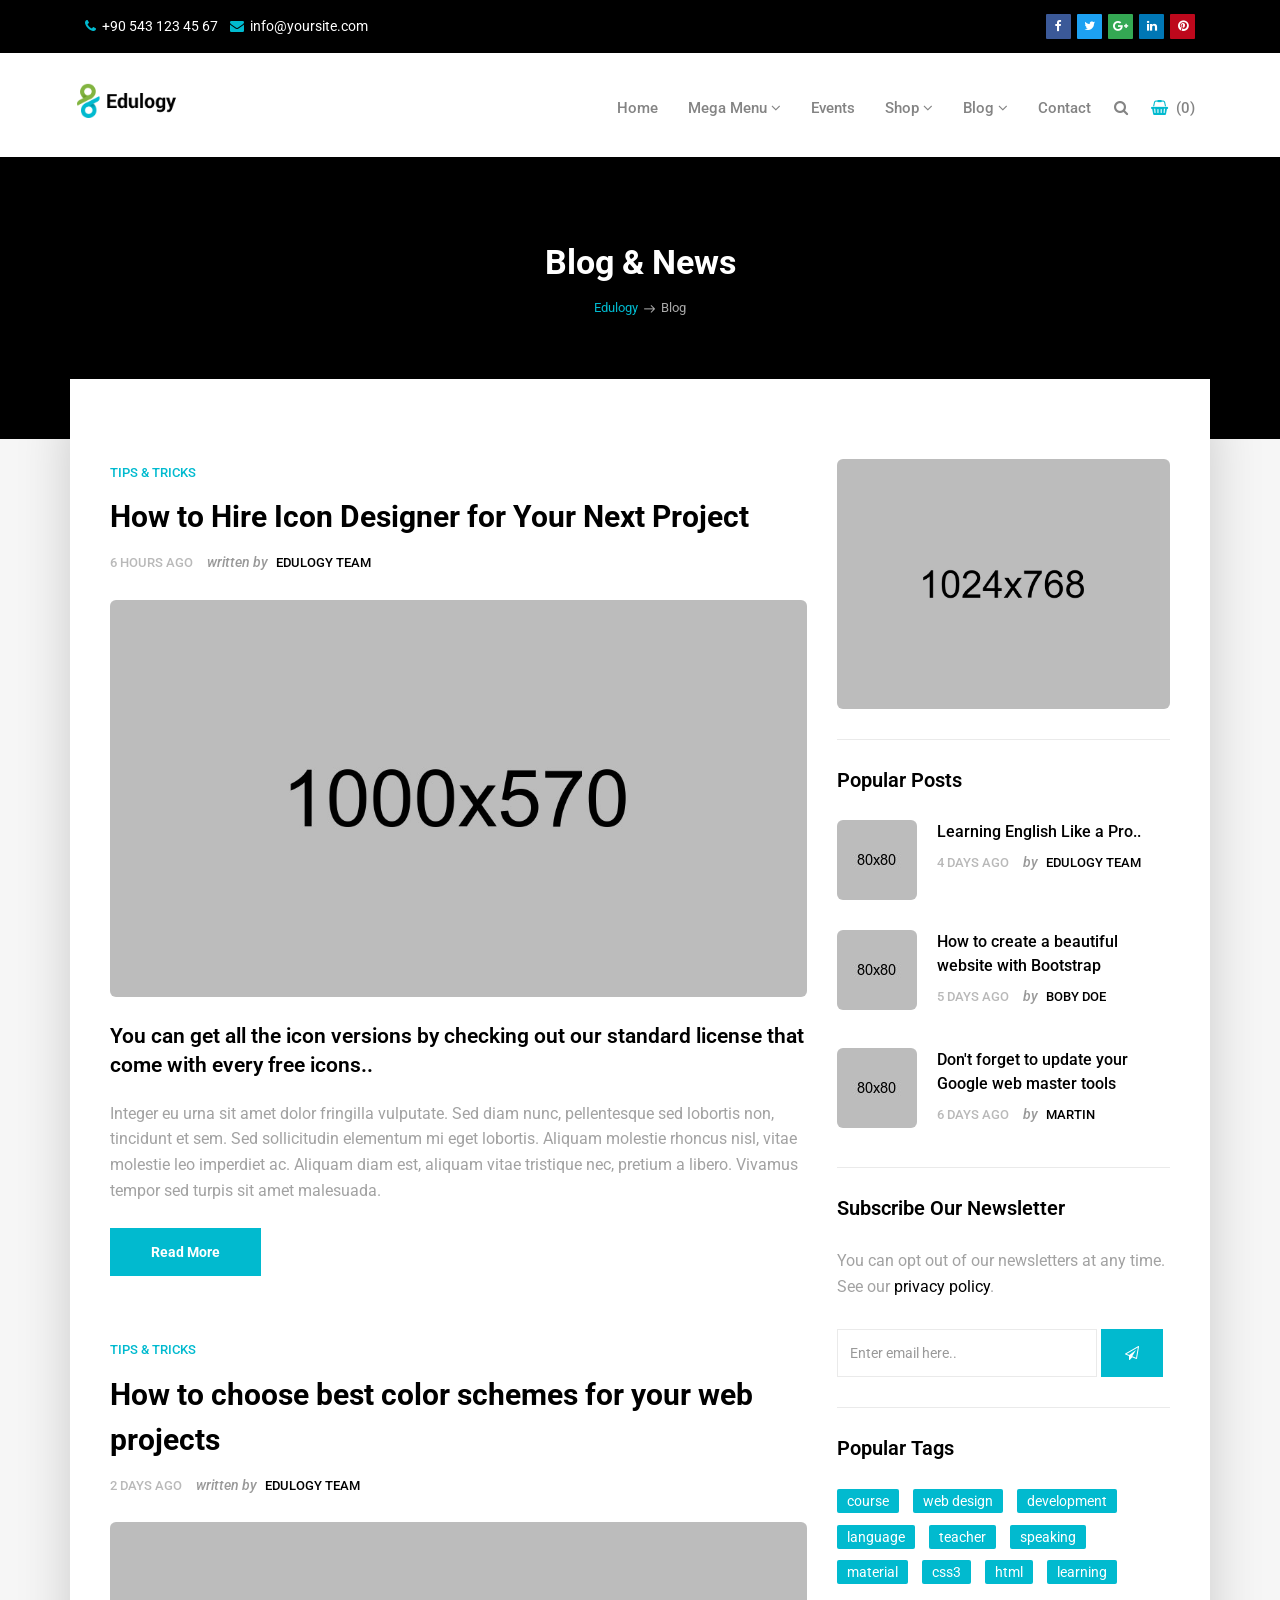
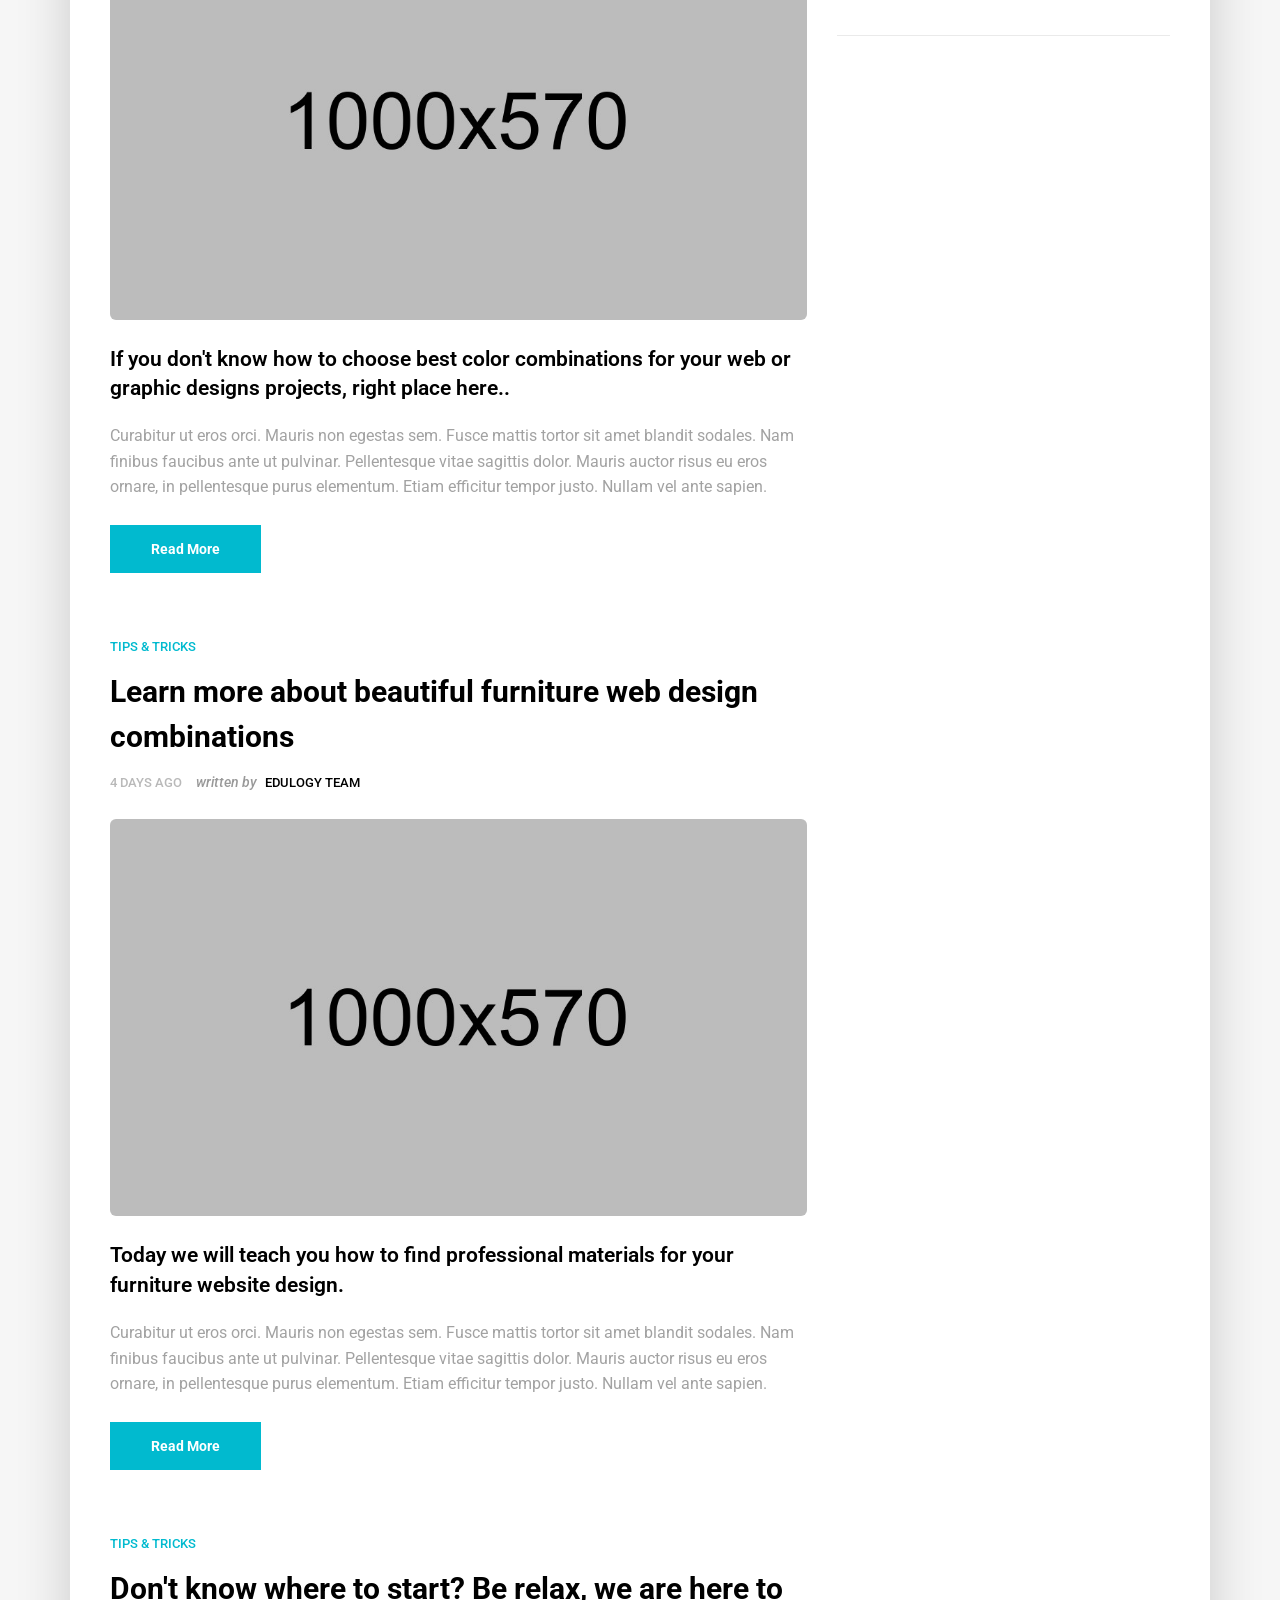
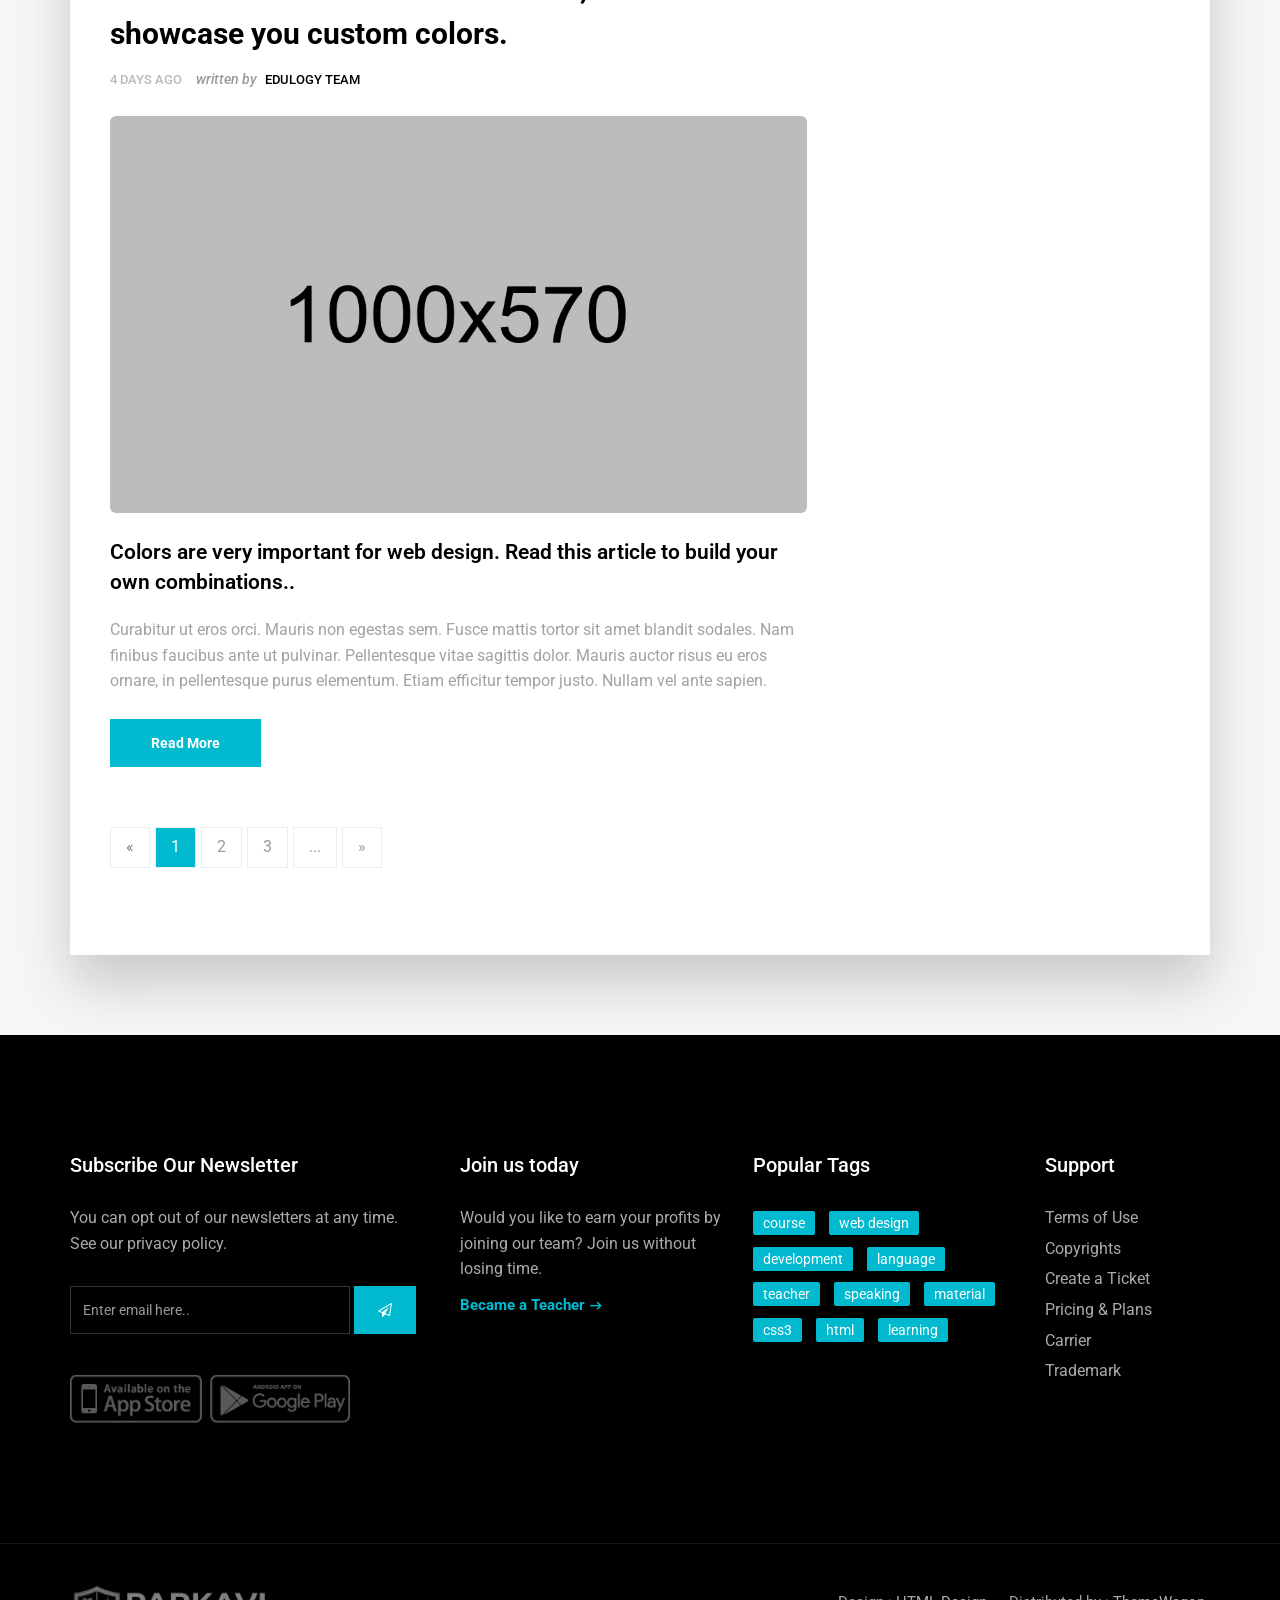
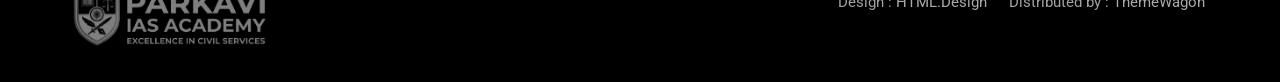
<file: blog.html>
<!doctype html>
<!--[if IE 9]> <html class="no-js ie9 fixed-layout" lang="en"> <![endif]-->
<!--[if gt IE 9]><!--> <html class="no-js " lang="en"> <!--<![endif]-->
<head>

    <!-- Basic -->
    <meta charset="utf-8">
    <meta http-equiv="X-UA-Compatible" content="IE=edge">
    
    <!-- Mobile Meta -->
    <meta name="viewport" content="width=device-width, minimum-scale=1.0, maximum-scale=1.0, user-scalable=no">
    
    <!-- Site Meta -->
    <title>Pakavi IAS Institute</title>
    <meta name="keywords" content="">
    <meta name="description" content="">
    <meta name="author" content="">
    
    <!-- Site Icons -->
    <link rel="shortcut icon" href="images/favicon.ico" type="image/x-icon" />
    <link rel="apple-touch-icon" href="images/apple-touch-icon.png">

    <!-- Google Fonts -->
    <link href="https://fonts.googleapis.com/css?family=Roboto:300,400,400i,500,700,900" rel="stylesheet"> 
    <link href="https://fonts.googleapis.com/css?family=Droid+Serif:400,400i,700,700i" rel="stylesheet"> 
    
    <!-- Custom & Default Styles -->
    <link rel="stylesheet" href="css/bootstrap.min.css">
    <link rel="stylesheet" href="css/font-awesome.min.css">
    <link rel="stylesheet" href="css/carousel.css">
    <link rel="stylesheet" href="css/animate.css">
    <link rel="stylesheet" href="style.css">

    <!--[if lt IE 9]>
        <script src="js/vendor/html5shiv.min.js"></script>
        <script src="js/vendor/respond.min.js"></script>
    <![endif]-->

</head>
<body>  

    <!-- LOADER -->
    <div id="preloader">
        <img class="preloader" src="images/loader.gif" alt="">
    </div><!-- end loader -->
    <!-- END LOADER -->

    <div id="wrapper">
        <!-- BEGIN # MODAL LOGIN -->
        <div class="modal fade" id="login-modal" tabindex="-1" role="dialog" aria-hidden="true" style="display: none;">
            <div class="modal-dialog">
                <div class="modal-content">
                    <!-- Begin # DIV Form -->
                    <div id="div-forms">
                        <form id="login-form">
                            <button type="button" class="close" data-dismiss="modal" aria-label="Close">
                                <span class="flaticon-add" aria-hidden="true"></span>
                            </button>
                            <div class="modal-body">
                                <input class="form-control" type="text" placeholder="What you are looking for?" required>
                            </div>
                        </form><!-- End # Login Form -->
                    </div><!-- End # DIV Form -->
                </div>
            </div>
        </div>
        <!-- END # MODAL LOGIN -->

        <header class="header header-normal">
            <div class="topbar clearfix">
                <div class="container">
                    <div class="row-fluid">
                        <div class="col-md-6 col-sm-6 text-left">
                            <p>
                                <strong><i class="fa fa-phone"></i></strong> +90 543 123 45 67 &nbsp;&nbsp;
                                <strong><i class="fa fa-envelope"></i></strong> <a href="mailto:#">info@yoursite.com</a>
                            </p>
                        </div><!-- end left -->
                        <div class="col-md-6 col-sm-6 hidden-xs text-right">
                            <div class="social">
                                <a class="facebook" href="#" data-tooltip="tooltip" data-placement="bottom" title="Facebook"><i class="fa fa-facebook"></i></a>              
                                <a class="twitter" href="#" data-tooltip="tooltip" data-placement="bottom" title="Twitter"><i class="fa fa-twitter"></i></a>
                                <a class="google" href="#" data-tooltip="tooltip" data-placement="bottom" title="Google Plus"><i class="fa fa-google-plus"></i></a>
                                <a class="linkedin" href="#" data-tooltip="tooltip" data-placement="bottom" title="Linkedin"><i class="fa fa-linkedin"></i></a>
                                <a class="pinterest" href="#" data-tooltip="tooltip" data-placement="bottom" title="Pinterest"><i class="fa fa-pinterest"></i></a>
                            </div><!-- end social -->
                        </div><!-- end left -->
                    </div><!-- end row -->
                </div><!-- end container -->
            </div><!-- end topbar -->

            <div class="container">
                <nav class="navbar navbar-default yamm">
                    <div class="navbar-header">
                        <button type="button" class="navbar-toggle collapsed" data-toggle="collapse" data-target="#navbar" aria-expanded="false" aria-controls="navbar">
                            <span class="sr-only">Toggle navigation</span>
                            <span class="icon-bar"></span>
                            <span class="icon-bar"></span>
                            <span class="icon-bar"></span>
                        </button>
                        <div class="logo-normal">
                            <a class="navbar-brand" href="index.html"><img src="images/logo-dark.png" alt=""></a>
                        </div>
                    </div>

                    <div id="navbar" class="navbar-collapse collapse">
                        <ul class="nav navbar-nav navbar-right">
                            <li><a href="index.html">Home</a></li>
                            <li class="dropdown yamm-fw yamm-half"><a href="#" data-toggle="dropdown" class="dropdown-toggle active">Mega Menu <b class="fa fa-angle-down"></b></a>
                                <ul class="dropdown-menu">
                                    <li>
                                        <div class="yamm-content clearfix">
                                            <div class="row-fluid">
                                                <div class="col-md-6 col-sm-6">
                                                    <h4>Course Pages</h4>
                                                    <ul>
                                                        <li><a href="#">Courses Name 01</a></li>
                                                        <li><a href="#">Courses Name 02</a></li>
                                                        <li><a href="#">Courses Name 03</a></li>
                                                        <li><a href="#">Courses Name 04</a></li>
                                                        <li><a href="#">Courses Name 05</a></li>
                                                        <li><a href="#">Courses Name 06</a></li>
                                                        <li><a href="#">Courses Name 07</a></li>
                                                        <li><a href="#">Courses Name 08</a></li>
                                                        <li><a href="#">Courses Name 09</a></li>
                                                    </ul>
                                                </div>
                                                <div class="col-md-6 col-sm-6">
                                                    <div class="menu-widget text-center">
                                                        <div class="image-wrap entry">
                                                            <img src="upload/course_01.jpg" alt="" class="img-responsive">
                                                            <div class="magnifier">
                                                                 <a href="#" title=""><i class="flaticon-add"></i></a>
                                                            </div>
                                                        </div><!-- end image-wrap -->
                                                        <h5><a href="#">Learning Bootstrap Framework</a></h5>
                                                        <small>$22.00</small>
                                                        <a href="#" class="menu-button">View Course</a>
                                                    </div><!-- end widget -->
                                                </div>
                                            </div>
                                        </div>
                                    </li>
                                </ul>
                            </li>
                            <li><a href="events.html">Events</a></li>
                            <li class="dropdown hassubmenu">
                                <a href="#" class="dropdown-toggle" data-toggle="dropdown" role="button" aria-expanded="false">Shop <span class="fa fa-angle-down"></span></a>
                                <ul class="dropdown-menu" role="menu">
                                    <li><a href="shop.html">Shop Layout</a></li>
                                    <li><a href="shop-single.html">Shop Single</a></li>
                                </ul>
                            </li>
                            <li class="dropdown hassubmenu">
                                <a href="#" class="dropdown-toggle" data-toggle="dropdown" role="button" aria-expanded="false">Blog <span class="fa fa-angle-down"></span></a>
                                <ul class="dropdown-menu" role="menu">
                                    <li><a href="blog.html">Blog Right Sidebar</a></li>
                                    <li><a href="blog-1.html">Blog Left Sidebar</a></li>
                                    <li><a href="blog-2.html">Blog Grid Sidebar</a></li>
                                    <li><a href="blog-3.html">Blog Grid Fullwidth</a></li>
                                    <li><a href="blog-single.html">Blog Single</a></li>
                                </ul>
                            </li>
                            <li><a href="page-contact.html">Contact</a></li>
                            <li class="iconitem"><a href="#" data-toggle="modal" data-target="#login-modal"><i class="fa fa-search"></i></a></li>
                            <li class="iconitem"><a class="shopicon" href="shop-cart.html"><i class="fa fa-shopping-basket"></i> &nbsp;(0)</a></li>
                        </ul>
                    </div>
                </nav><!-- end navbar -->
            </div><!-- end container -->
        </header>

        <section class="section db p120">
            <div class="container">
                <div class="row">
                    <div class="col-md-12">
                        <div class="tagline-message page-title text-center">
                            <h3>Blog & News</h3>
                            <ul class="breadcrumb">
                                <li><a href="javascript:void(0)">Edulogy</a></li>
                                <li class="active">Blog</li>
                            </ul>
                        </div>
                    </div><!-- end col -->
                </div><!-- end row -->
            </div><!-- end container -->
        </section><!-- end section -->

        <section class="section gb nopadtop">
            <div class="container">
                <div class="boxed">
                    <div class="row">
                        <div class="col-md-8">
                            <div class="content blog-list">
                                <div class="blog-wrapper clearfix">
                                    <div class="blog-meta">
                                        <small><a href="#">Tips & Tricks</a></small>
                                        <h3><a href="blog-single.html" title="">How to Hire Icon Designer for Your Next Project</a></h3>
                                        <ul class="list-inline">
                                            <li>6 hours ago</li>
                                            <li><span>written by</span> <a href="#">Edulogy Team</a></li>
                                        </ul>
                                    </div><!-- end blog-meta -->

                                    <div class="blog-media">
                                        <a href="blog-single.html" title=""><img src="upload/blog_01.jpg" alt="" class="img-responsive img-rounded"></a>
                                    </div><!-- end media -->

                                    <div class="blog-desc-big">
                                        <p class="lead">You can get all the icon versions by checking out our standard license that come with every free icons..</p>
                                        <p>Integer eu urna sit amet dolor fringilla vulputate. Sed diam nunc, pellentesque sed lobortis non, tincidunt et sem. Sed sollicitudin elementum mi eget lobortis. Aliquam molestie rhoncus nisl, vitae molestie leo imperdiet ac. Aliquam diam est, aliquam vitae tristique nec, pretium a libero. Vivamus tempor sed turpis sit amet malesuada.</p>
                                        <a href="blog-single.html" class="btn btn-primary">Read More</a>
                                    </div><!-- end desc -->
                                </div><!-- end blog -->
                            </div><!-- end content -->

                            <div class="content blog-list">
                                <div class="blog-wrapper clearfix">
                                    <div class="blog-meta">
                                        <small><a href="#">Tips & Tricks</a></small>
                                        <h3><a href="blog-single.html" title="">How to choose best color schemes for your web projects</a></h3>
                                        <ul class="list-inline">
                                            <li>2 days ago</li>
                                            <li><span>written by</span> <a href="#">Edulogy Team</a></li>
                                        </ul>
                                    </div><!-- end blog-meta -->

                                    <div class="blog-media">
                                        <a href="blog-single.html" title=""><img src="upload/blog_02.jpg" alt="" class="img-responsive img-rounded"></a>
                                    </div><!-- end media -->

                                    <div class="blog-desc-big">
                                        <p class="lead">If you don't know how to choose best color combinations for your web or graphic designs projects, right place here..</p>
                                        <p> Curabitur ut eros orci. Mauris non egestas sem. Fusce mattis tortor sit amet blandit sodales. Nam finibus faucibus ante ut pulvinar. Pellentesque vitae sagittis dolor. Mauris auctor risus eu eros ornare, in pellentesque purus elementum. Etiam efficitur tempor justo. Nullam vel ante sapien.</p>
                                        <a href="blog-single.html" class="btn btn-primary">Read More</a>
                                    </div><!-- end desc -->
                                </div><!-- end blog -->
                            </div><!-- end content -->

                            <div class="content blog-list">
                                <div class="blog-wrapper clearfix">
                                    <div class="blog-meta">
                                        <small><a href="#">Tips & Tricks</a></small>
                                        <h3><a href="blog-single.html" title="">Learn more about beautiful furniture web design combinations</a></h3>
                                        <ul class="list-inline">
                                            <li>4 days ago</li>
                                            <li><span>written by</span> <a href="#">Edulogy Team</a></li>
                                        </ul>
                                    </div><!-- end blog-meta -->

                                    <div class="blog-media">
                                        <a href="blog-single.html" title=""><img src="upload/blog_03.jpg" alt="" class="img-responsive img-rounded"></a>
                                    </div><!-- end media -->

                                    <div class="blog-desc-big">
                                        <p class="lead">Today we will teach you how to find professional materials for your furniture website design.</p>
                                        <p> Curabitur ut eros orci. Mauris non egestas sem. Fusce mattis tortor sit amet blandit sodales. Nam finibus faucibus ante ut pulvinar. Pellentesque vitae sagittis dolor. Mauris auctor risus eu eros ornare, in pellentesque purus elementum. Etiam efficitur tempor justo. Nullam vel ante sapien.</p>
                                        <a href="blog-single.html" class="btn btn-primary">Read More</a>
                                    </div><!-- end desc -->
                                </div><!-- end blog -->
                            </div><!-- end content -->

                            <div class="content blog-list">
                                <div class="blog-wrapper clearfix">
                                    <div class="blog-meta">
                                        <small><a href="#">Tips & Tricks</a></small>
                                        <h3><a href="blog-single.html" title="">Don't know where to start? Be relax, we are here to showcase you custom colors.</a></h3>
                                        <ul class="list-inline">
                                            <li>4 days ago</li>
                                            <li><span>written by</span> <a href="#">Edulogy Team</a></li>
                                        </ul>
                                    </div><!-- end blog-meta -->

                                    <div class="blog-media">
                                        <a href="blog-single.html" title=""><img src="upload/blog_04.jpg" alt="" class="img-responsive img-rounded"></a>
                                    </div><!-- end media -->

                                    <div class="blog-desc-big">
                                        <p class="lead">Colors are very important for web design. Read this article to build your own combinations..</p>
                                        <p> Curabitur ut eros orci. Mauris non egestas sem. Fusce mattis tortor sit amet blandit sodales. Nam finibus faucibus ante ut pulvinar. Pellentesque vitae sagittis dolor. Mauris auctor risus eu eros ornare, in pellentesque purus elementum. Etiam efficitur tempor justo. Nullam vel ante sapien.</p>
                                        <a href="blog-single.html" class="btn btn-primary">Read More</a>
                                    </div><!-- end desc -->
                                </div><!-- end blog -->
                            </div><!-- end content -->

                            <div class="row">
                                <div class="col-md-12">
                                    <ul class="pagination">
                                        <li class="disabled"><a href="javascript:void(0)">&laquo;</a></li>
                                        <li class="active"><a href="javascript:void(0)">1</a></li>
                                        <li><a href="javascript:void(0)">2</a></li>
                                        <li><a href="javascript:void(0)">3</a></li>
                                        <li><a href="javascript:void(0)">...</a></li>
                                        <li><a href="javascript:void(0)">&raquo;</a></li>
                                    </ul>
                                </div><!-- end col -->
                            </div><!-- end row -->
                        </div><!-- end col -->

                        <div class="sidebar col-md-4">
                            <div class="widget clearfix">
                                <div class="banner-widget">
                                    <img src="upload/banner.jpeg" alt="" class="img-responsive img-rounded">
                                </div>
                            </div>

                            <div class="widget clearfix">
                                <h3 class="widget-title">Popular Posts</h3>
                                <div class="post-widget">
                                    <div class="media">
                                        <img src="upload/blog_small_01.jpg" alt="" class="img-responsive alignleft img-rounded">
                                        <div class="media-body">
                                            <h5 class="mt-0"><a href="blog-single.html">Learning English Like a Pro..</a></h5>
                                            <div class="blog-meta">
                                                <ul class="list-inline">
                                                    <li>4 days ago</li>
                                                    <li><span>by</span> <a href="#">Edulogy Team</a></li>
                                                </ul>
                                            </div><!-- end blog-meta -->
                                        </div>
                                    </div>

                                    <div class="media">
                                        <img src="upload/blog_small_02.jpg" alt="" class="img-responsive alignleft img-rounded">
                                        <div class="media-body">
                                            <h5 class="mt-0"><a href="blog-single.html">How to create a beautiful website with Bootstrap</a></h5>
                                            <div class="blog-meta">
                                                <ul class="list-inline">
                                                    <li>5 days ago</li>
                                                    <li><span>by</span> <a href="#">Boby DOE</a></li>
                                                </ul>
                                            </div><!-- end blog-meta -->
                                        </div>
                                    </div>

                                    <div class="media">
                                        <img src="upload/blog_small_03.jpg" alt="" class="img-responsive alignleft img-rounded">
                                        <div class="media-body">
                                            <h5 class="mt-0"><a href="blog-single.html">Don't forget to update your Google web master tools</a></h5>
                                            <div class="blog-meta">
                                                <ul class="list-inline">
                                                    <li>6 days ago</li>
                                                    <li><span>by</span> <a href="#">Martin</a></li>
                                                </ul>
                                            </div><!-- end blog-meta -->
                                        </div>
                                    </div>
                                </div><!-- end post-widget -->
                            </div><!-- end widget -->

                            <div class="widget clearfix">
                                <h3 class="widget-title">Subscribe Our Newsletter</h3>
                                <div class="newsletter-widget">
                                    <p>You can opt out of our newsletters at any time. See our <a href="#">privacy policy</a>.</p>
                                    <form class="form-inline" role="search">
                                        <div class="form-1">
                                            <input type="text" class="form-control" placeholder="Enter email here..">
                                            <button type="submit" class="btn btn-primary"><i class="fa fa-paper-plane-o"></i></button>
                                        </div>
                                    </form>
                                </div><!-- end newsletter -->
                            </div><!-- end widget -->

                            <div class="widget clearfix">
                                <h3 class="widget-title">Popular Tags</h3>
                                <div class="tags-widget">   
                                    <ul class="list-inline">
                                        <li><a href="#">course</a></li>
                                        <li><a href="#">web design</a></li>
                                        <li><a href="#">development</a></li>
                                        <li><a href="#">language</a></li>
                                        <li><a href="#">teacher</a></li>
                                        <li><a href="#">speaking</a></li>
                                        <li><a href="#">material</a></li>
                                        <li><a href="#">css3</a></li>
                                        <li><a href="#">html</a></li>
                                        <li><a href="#">learning</a></li>
                                    </ul>
                                </div><!-- end list-widget -->
                            </div><!-- end widget -->
                        </div><!-- end sidebar -->
                    </div><!-- end row -->
                </div><!-- end boxed -->
            </div><!-- end container -->
        </section>

        <footer class="section footer noover">
            <div class="container">
                <div class="row">
                    <div class="col-lg-4 col-md-4">
                        <div class="widget clearfix">
                            <h3 class="widget-title">Subscribe Our Newsletter</h3>
                            <div class="newsletter-widget">
                                <p>You can opt out of our newsletters at any time.<br> See our <a href="#">privacy policy</a>.</p>
                                <form class="form-inline" role="search">
                                    <div class="form-1">
                                        <input type="text" class="form-control" placeholder="Enter email here..">
                                        <button type="submit" class="btn btn-primary"><i class="fa fa-paper-plane-o"></i></button>
                                    </div>
                                </form>
                                <img src="images/payments.png" alt="" class="img-responsive">
                            </div><!-- end newsletter -->
                        </div><!-- end widget -->
                    </div><!-- end col -->

                    <div class="col-lg-3 col-md-3">
                        <div class="widget clearfix">
                            <h3 class="widget-title">Join us today</h3>
                            <p>Would you like to earn your profits by joining our team? Join us without losing time.</p>
                            <a href="#" class="readmore">Became a Teacher</a>
                        </div><!-- end widget -->
                    </div><!-- end col -->

                    <div class="col-lg-3 col-md-3">
                        <div class="widget clearfix">
                            <h3 class="widget-title">Popular Tags</h3>
                            <div class="tags-widget">   
                                <ul class="list-inline">
                                    <li><a href="#">course</a></li>
                                    <li><a href="#">web design</a></li>
                                    <li><a href="#">development</a></li>
                                    <li><a href="#">language</a></li>
                                    <li><a href="#">teacher</a></li>
                                    <li><a href="#">speaking</a></li>
                                    <li><a href="#">material</a></li>
                                    <li><a href="#">css3</a></li>
                                    <li><a href="#">html</a></li>
                                    <li><a href="#">learning</a></li>
                                </ul>
                            </div><!-- end list-widget -->
                        </div><!-- end widget -->
                    </div><!-- end col -->

                    <div class="col-lg-2 col-md-2">
                        <div class="widget clearfix">
                            <h3 class="widget-title">Support</h3>
                            <div class="list-widget">   
                                <ul>
                                    <li><a href="#">Terms of Use</a></li>
                                    <li><a href="#">Copyrights</a></li>
                                    <li><a href="#">Create a Ticket</a></li>
                                    <li><a href="#">Pricing & Plans</a></li>
                                    <li><a href="#">Carrier</a></li>
                                    <li><a href="#">Trademark</a></li>
                                </ul>
                            </div><!-- end list-widget -->
                        </div><!-- end widget -->
                    </div><!-- end col -->
                </div><!-- end row -->
            </div><!-- end container -->
        </footer><!-- end footer -->

        <div class="copyrights">
            <div class="container">
                <div class="clearfix">
                    <div class="pull-left">
                        <div class="cop-logo">
                            <a href="#"><img src="images/logo.png" alt="" style="
    width: 200px;
"></a>
                        </div>
                    </div>

                    <div class="pull-right">
                        <div class="footer-links">
                            <ul class="list-inline">
                                <li>Design : <a href="https://html.design">HTML.Design</a></li>
                                <li>Distributed by : <a href="https://themewagon.com/" target="_blank">ThemeWagon</a></li>
                            </ul>
                        </div>
                    </div>
                </div>
            </div><!-- end container -->
        </div><!-- end copy -->
    </div><!-- end wrapper -->

    <!-- jQuery Files -->
    <script src="js/jquery.min.js"></script>
    <script src="js/bootstrap.min.js"></script>
    <script src="js/animate.js"></script>
    <script src="js/custom.js"></script>

</body>
</html>
</file>
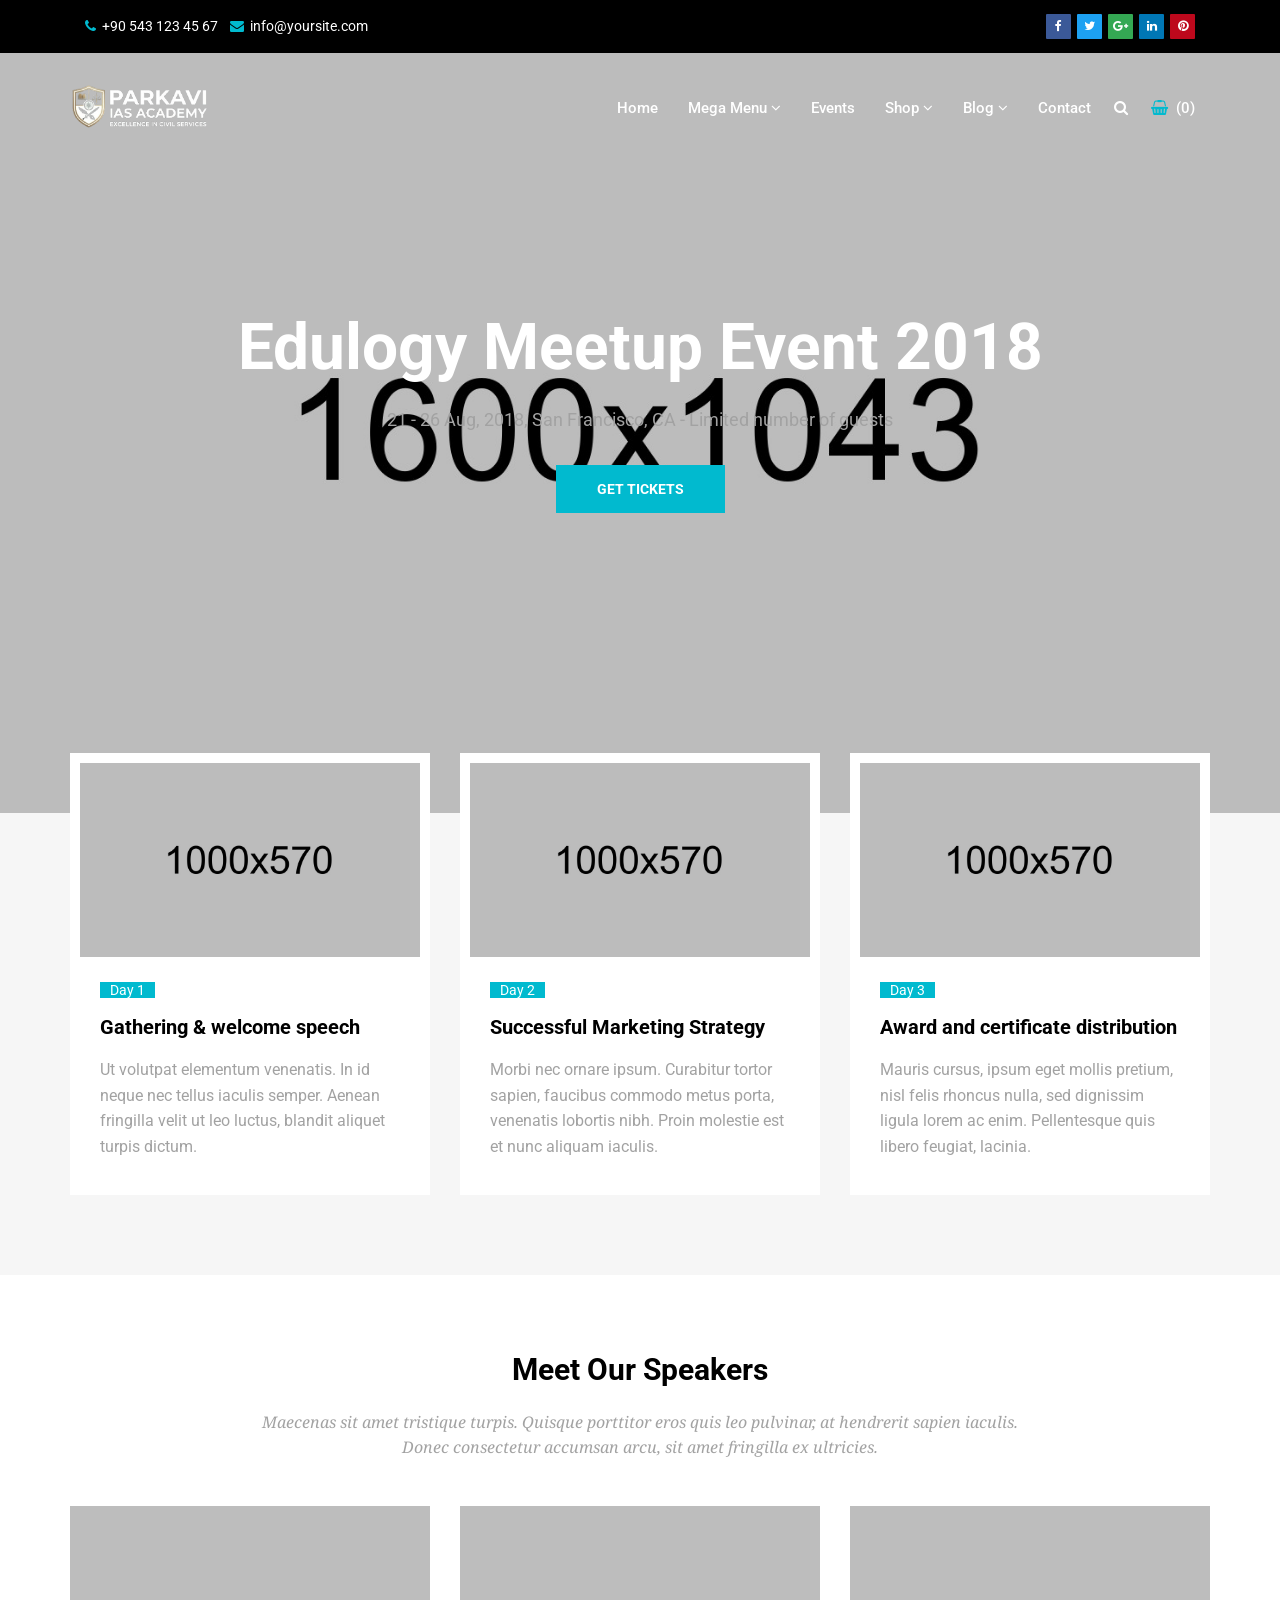
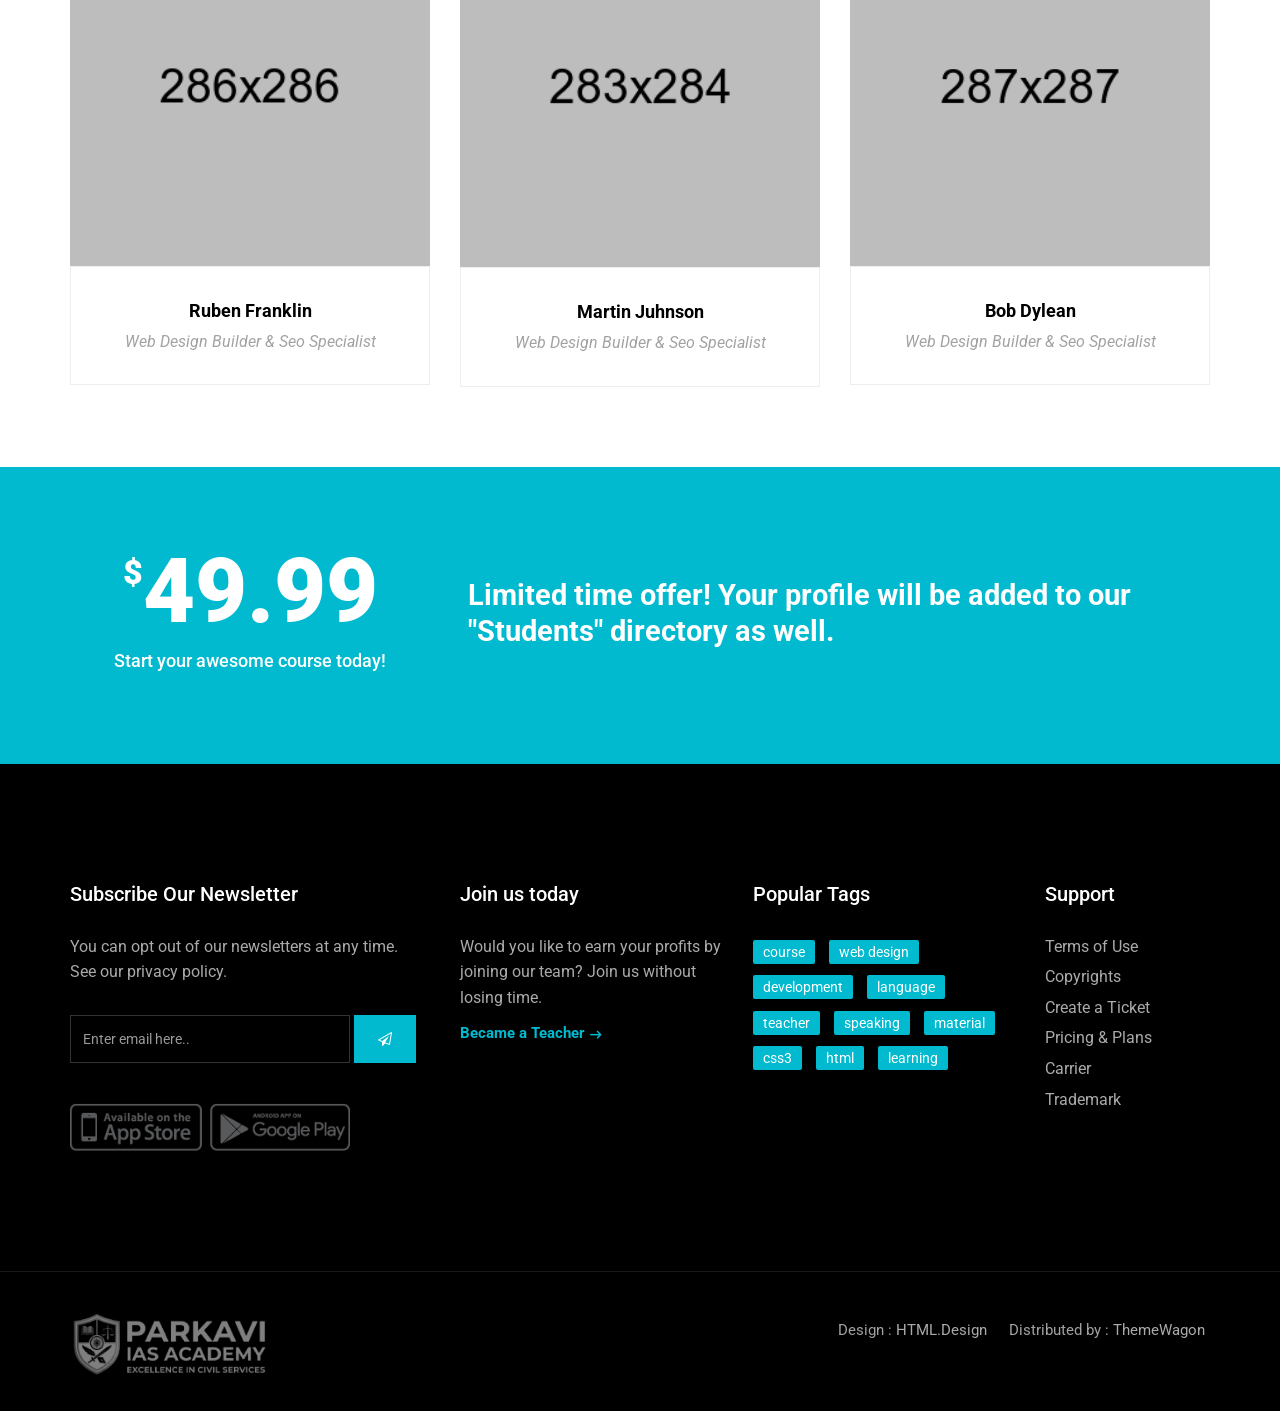
<file: events.html>
<!doctype html>
<!--[if IE 9]> <html class="no-js ie9 fixed-layout" lang="en"> <![endif]-->
<!--[if gt IE 9]><!--> <html class="no-js " lang="en"> <!--<![endif]-->
<head>

    <!-- Basic -->
    <meta charset="utf-8">
    <meta http-equiv="X-UA-Compatible" content="IE=edge">
    
    <!-- Mobile Meta -->
    <meta name="viewport" content="width=device-width, minimum-scale=1.0, maximum-scale=1.0, user-scalable=no">
    
    <!-- Site Meta -->
    <title>Pakavi IAS Institute</title>
    <meta name="keywords" content="">
    <meta name="description" content="">
    <meta name="author" content="">
    
    <!-- Site Icons -->
    <link rel="shortcut icon" href="images/favicon.ico" type="image/x-icon" />
    <link rel="apple-touch-icon" href="images/apple-touch-icon.png">

    <!-- Google Fonts -->
    <link href="https://fonts.googleapis.com/css?family=Roboto:300,400,400i,500,700,900" rel="stylesheet"> 
    <link href="https://fonts.googleapis.com/css?family=Droid+Serif:400,400i,700,700i" rel="stylesheet"> 
    
    <!-- Custom & Default Styles -->
    <link rel="stylesheet" href="css/bootstrap.min.css">
    <link rel="stylesheet" href="css/font-awesome.min.css">
    <link rel="stylesheet" href="css/carousel.css">
    <link rel="stylesheet" href="css/animate.css">
    <link rel="stylesheet" href="style.css">

    <!--[if lt IE 9]>
        <script src="js/vendor/html5shiv.min.js"></script>
        <script src="js/vendor/respond.min.js"></script>
    <![endif]-->

</head>
<body>  

    <!-- LOADER -->
    <div id="preloader">
        <img class="preloader" src="images/loader.gif" alt="">
    </div><!-- end loader -->
    <!-- END LOADER -->

    <div id="wrapper">
        <!-- BEGIN # MODAL LOGIN -->
        <div class="modal fade" id="login-modal" tabindex="-1" role="dialog" aria-hidden="true" style="display: none;">
            <div class="modal-dialog">
                <div class="modal-content">
                    <!-- Begin # DIV Form -->
                    <div id="div-forms">
                        <form id="login-form">
                            <button type="button" class="close" data-dismiss="modal" aria-label="Close">
                                <span class="flaticon-add" aria-hidden="true"></span>
                            </button>
                            <div class="modal-body">
                                <input class="form-control" type="text" placeholder="What you are looking for?" required>
                            </div>
                        </form><!-- End # Login Form -->
                    </div><!-- End # DIV Form -->
                </div>
            </div>
        </div>
        <!-- END # MODAL LOGIN -->

        <header class="header">
            <div class="topbar clearfix">
                <div class="container">
                    <div class="row-fluid">
                        <div class="col-md-6 col-sm-6 text-left">
                            <p>
                                <strong><i class="fa fa-phone"></i></strong> +90 543 123 45 67 &nbsp;&nbsp;
                                <strong><i class="fa fa-envelope"></i></strong> <a href="mailto:#">info@yoursite.com</a>
                            </p>
                        </div><!-- end left -->
                        <div class="col-md-6 col-sm-6 hidden-xs text-right">
                            <div class="social">
                                <a class="facebook" href="#" data-tooltip="tooltip" data-placement="bottom" title="Facebook"><i class="fa fa-facebook"></i></a>              
                                <a class="twitter" href="#" data-tooltip="tooltip" data-placement="bottom" title="Twitter"><i class="fa fa-twitter"></i></a>
                                <a class="google" href="#" data-tooltip="tooltip" data-placement="bottom" title="Google Plus"><i class="fa fa-google-plus"></i></a>
                                <a class="linkedin" href="#" data-tooltip="tooltip" data-placement="bottom" title="Linkedin"><i class="fa fa-linkedin"></i></a>
                                <a class="pinterest" href="#" data-tooltip="tooltip" data-placement="bottom" title="Pinterest"><i class="fa fa-pinterest"></i></a>
                            </div><!-- end social -->
                        </div><!-- end left -->
                    </div><!-- end row -->
                </div><!-- end container -->
            </div><!-- end topbar -->

            <div class="container">
                <nav class="navbar navbar-default yamm">
                    <div class="navbar-header">
                        <button type="button" class="navbar-toggle collapsed" data-toggle="collapse" data-target="#navbar" aria-expanded="false" aria-controls="navbar">
                            <span class="sr-only">Toggle navigation</span>
                            <span class="icon-bar"></span>
                            <span class="icon-bar"></span>
                            <span class="icon-bar"></span>
                        </button>
                        <div class="logo-normal">
                            <a class="navbar-brand" href="index.html"><img src="images/logo.png" alt=""></a>
                        </div>
                    </div>

                    <div id="navbar" class="navbar-collapse collapse">
                        <ul class="nav navbar-nav navbar-right">
                            <li><a href="index.html">Home</a></li>
                            <li class="dropdown yamm-fw yamm-half"><a href="#" data-toggle="dropdown" class="dropdown-toggle active">Mega Menu <b class="fa fa-angle-down"></b></a>
                                <ul class="dropdown-menu">
                                    <li>
                                        <div class="yamm-content clearfix">
                                            <div class="row-fluid">
                                                <div class="col-md-6 col-sm-6">
                                                    <h4>Course Pages</h4>
                                                    <ul>
                                                        <li><a href="#">Courses Name 01</a></li>
                                                        <li><a href="#">Courses Name 02</a></li>
                                                        <li><a href="#">Courses Name 03</a></li>
                                                        <li><a href="#">Courses Name 04</a></li>
                                                        <li><a href="#">Courses Name 05</a></li>
                                                        <li><a href="#">Courses Name 06</a></li>
                                                        <li><a href="#">Courses Name 07</a></li>
                                                        <li><a href="#">Courses Name 08</a></li>
                                                        <li><a href="#">Courses Name 09</a></li>
                                                    </ul>
                                                </div>
                                                <div class="col-md-6 col-sm-6">
                                                    <div class="menu-widget text-center">
                                                        <div class="image-wrap entry">
                                                            <img src="upload/course_01.jpg" alt="" class="img-responsive">
                                                            <div class="magnifier">
                                                                 <a href="#" title=""><i class="flaticon-add"></i></a>
                                                            </div>
                                                        </div><!-- end image-wrap -->
                                                        <h5><a href="#">Learning Bootstrap Framework</a></h5>
                                                        <small>$22.00</small>
                                                        <a href="#" class="menu-button">View Course</a>
                                                    </div><!-- end widget -->
                                                </div>
                                            </div>
                                        </div>
                                    </li>
                                </ul>
                            </li>
                            <li><a href="events.html">Events</a></li>
                            <li class="dropdown hassubmenu">
                                <a href="#" class="dropdown-toggle" data-toggle="dropdown" role="button" aria-expanded="false">Shop <span class="fa fa-angle-down"></span></a>
                                <ul class="dropdown-menu" role="menu">
                                    <li><a href="shop.html">Shop Layout</a></li>
                                    <li><a href="shop-single.html">Shop Single</a></li>
                                </ul>
                            </li>
                            <li class="dropdown hassubmenu">
                                <a href="#" class="dropdown-toggle" data-toggle="dropdown" role="button" aria-expanded="false">Blog <span class="fa fa-angle-down"></span></a>
                                <ul class="dropdown-menu" role="menu">
                                    <li><a href="blog.html">Blog Right Sidebar</a></li>
                                    <li><a href="blog-1.html">Blog Left Sidebar</a></li>
                                    <li><a href="blog-2.html">Blog Grid Sidebar</a></li>
                                    <li><a href="blog-3.html">Blog Grid Fullwidth</a></li>
                                    <li><a href="blog-single.html">Blog Single</a></li>
                                </ul>
                            </li>
                            <li><a href="page-contact.html">Contact</a></li>
                            <li class="iconitem"><a href="#" data-toggle="modal" data-target="#login-modal"><i class="fa fa-search"></i></a></li>
                            <li class="iconitem"><a class="shopicon" href="shop-cart.html"><i class="fa fa-shopping-basket"></i> &nbsp;(0)</a></li>
                        </ul>
                    </div>
                </nav><!-- end navbar -->
            </div><!-- end container -->
        </header>

        <section class="parallax event-section" data-stellar-background-ratio="0.5" style="background-image:url('upload/parallax_01.jpeg');">
            <div class="container">
                <div class="row">
                    <div class="col-md-12">
                        <div class="tagline-message event-title text-center">
                            <h3>Edulogy Meetup Event 2018</h3>
                            <p>21 - 26 Aug, 2018, San Francisco, CA - Limited number of guests</p>
                            <a href="#" class="btn btn-primary">GET TICKETS</a>
                        </div>
                    </div><!-- end col -->
                </div><!-- end row -->
            </div><!-- end container -->
        </section><!-- end section -->

        <section class="section gb nopadtop">
            <div class="container">
                <div class="row event-boxes">
                    <div class="col-md-4">
                        <div class="box m30">
                            <img src="upload/blog_01.jpg" alt="" class="img-responsive">
                            <div class="event-desc">
                            <small>Day 1</small>
                            <h4>Gathering & welcome speech</h4>
                            <p>Ut volutpat elementum venenatis. In id neque nec tellus iaculis semper. Aenean fringilla velit ut leo luctus, blandit aliquet turpis dictum.</p>
                            </div>
                        </div>
                    </div><!-- end col -->

                    <div class="col-md-4">
                        <div class="box m30">
                            <img src="upload/blog_02.jpg" alt="" class="img-responsive">
                            <div class="event-desc">
                            <small>Day 2</small>
                            <h4>Successful Marketing Strategy</h4>
                            <p>Morbi nec ornare ipsum. Curabitur tortor sapien, faucibus commodo metus porta, venenatis lobortis nibh. Proin molestie est et nunc aliquam iaculis.</p>
                            </div>
                        </div>
                    </div><!-- end col -->

                    <div class="col-md-4">
                        <div class="box m30">
                            <img src="upload/blog_03.jpg" alt="" class="img-responsive">
                            <div class="event-desc">
                            <small>Day 3</small>
                            <h4>Award and certificate distribution</h4>
                            <p> Mauris cursus, ipsum eget mollis pretium, nisl felis rhoncus nulla, sed dignissim ligula lorem ac enim. Pellentesque quis libero feugiat, lacinia.</p>
                            </div>
                        </div>
                    </div><!-- end col -->
                </div><!-- end row -->
            </div><!-- end container -->
        </section>

        <section class="section">
            <div class="container">
                <div class="section-title text-center">
                    <h3>Meet Our Speakers</h3>
                    <p>Maecenas sit amet tristique turpis. Quisque porttitor eros quis leo pulvinar, at hendrerit sapien iaculis. Donec consectetur accumsan arcu, sit amet fringilla ex ultricies.</p>
                </div><!-- end title -->

                <div class="row text-center">
                    <div class="col-md-4 col-sm-6">
                        <div class="teammembers">
                            <div class="entry">
                                <img src="upload/01_team.png" alt="" class="img-responsive">
                                <div class="magnifier">
                                    <div class="visible-buttons1 teambuttons">
                                        <p>We’re committed to work and play our client meeting room transforms  into a table tennis</p>
                                        <div class="social-links">
                                            <a href="#"><i class="fa fa-facebook"></i></a>
                                            <a href="#"><i class="fa fa-dribbble"></i></a>
                                            <a href="#"><i class="fa fa-twitter"></i></a>
                                            <a href="#"><i class="fa fa-skype"></i></a>
                                        </div><!-- end social -->
                                    </div>
                                </div>
                            </div><!-- end box -->
                            <div class="teamdesc">
                                <h4>Ruben Franklin</h4>
                                <p>Web Design Builder & Seo Specialist</p>
                            </div><!-- end teamdesc -->
                        </div><!-- end teammembers -->
                    </div><!-- end col -->

                    <div class="col-md-4 col-sm-6">
                        <div class="teammembers">
                            <div class="entry">
                                <img src="upload/02_team.png" alt="" class="img-responsive">
                                <div class="magnifier">
                                    <div class="visible-buttons1 teambuttons">
                                        <p>We’re committed to work and play our client meeting room transforms  into a table tennis</p>
                                        <div class="social-links">
                                            <a href="#"><i class="fa fa-facebook"></i></a>
                                            <a href="#"><i class="fa fa-dribbble"></i></a>
                                            <a href="#"><i class="fa fa-twitter"></i></a>
                                            <a href="#"><i class="fa fa-skype"></i></a>
                                        </div><!-- end social -->
                                    </div>
                                </div>
                            </div><!-- end box -->
                            <div class="teamdesc">
                                <h4>Martin Juhnson</h4>
                                <p>Web Design Builder & Seo Specialist</p>
                            </div><!-- end teamdesc -->
                        </div><!-- end teammembers -->
                    </div><!-- end col -->

                    <div class="col-md-4 col-sm-6">
                        <div class="teammembers">
                            <div class="entry">
                                <img src="upload/03_team.png" alt="" class="img-responsive">
                                <div class="magnifier">
                                    <div class="visible-buttons1 teambuttons">
                                        <p>We’re committed to work and play our client meeting room transforms  into a table tennis</p>
                                        <div class="social-links">
                                            <a href="#"><i class="fa fa-facebook"></i></a>
                                            <a href="#"><i class="fa fa-dribbble"></i></a>
                                            <a href="#"><i class="fa fa-twitter"></i></a>
                                            <a href="#"><i class="fa fa-skype"></i></a>
                                        </div><!-- end social -->
                                    </div>
                                </div>
                            </div><!-- end box -->
                            <div class="teamdesc">
                                <h4>Bob Dylean</h4>
                                <p>Web Design Builder & Seo Specialist</p>
                            </div><!-- end teamdesc -->
                        </div><!-- end teammembers -->
                    </div><!-- end col -->
                </div><!-- end row -->
            </div><!-- end container -->
        </section>


        <section class="section bgcolor1">
            <div class="container">
                <a href="#">
                <div class="row callout">
                    <div class="col-md-4 text-center">
                        <h3><sup>$</sup>49.99</h3>
                        <h4>Start your awesome course today!</h4>
                    </div><!-- end col -->

                    <div class="col-md-8">
                        <p class="lead">Limited time offer! Your profile will be added to our "Students" directory as well. </p>
                    </div>
                </div><!-- end row -->
                </a>
            </div><!-- end container -->  
        </section>

        <footer class="section footer noover">
            <div class="container">
                <div class="row">
                    <div class="col-lg-4 col-md-4">
                        <div class="widget clearfix">
                            <h3 class="widget-title">Subscribe Our Newsletter</h3>
                            <div class="newsletter-widget">
                                <p>You can opt out of our newsletters at any time.<br> See our <a href="#">privacy policy</a>.</p>
                                <form class="form-inline" role="search">
                                    <div class="form-1">
                                        <input type="text" class="form-control" placeholder="Enter email here..">
                                        <button type="submit" class="btn btn-primary"><i class="fa fa-paper-plane-o"></i></button>
                                    </div>
                                </form>
                                <img src="images/payments.png" alt="" class="img-responsive">
                            </div><!-- end newsletter -->
                        </div><!-- end widget -->
                    </div><!-- end col -->

                    <div class="col-lg-3 col-md-3">
                        <div class="widget clearfix">
                            <h3 class="widget-title">Join us today</h3>
                            <p>Would you like to earn your profits by joining our team? Join us without losing time.</p>
                            <a href="#" class="readmore">Became a Teacher</a>
                        </div><!-- end widget -->
                    </div><!-- end col -->

                    <div class="col-lg-3 col-md-3">
                        <div class="widget clearfix">
                            <h3 class="widget-title">Popular Tags</h3>
                            <div class="tags-widget">   
                                <ul class="list-inline">
                                    <li><a href="#">course</a></li>
                                    <li><a href="#">web design</a></li>
                                    <li><a href="#">development</a></li>
                                    <li><a href="#">language</a></li>
                                    <li><a href="#">teacher</a></li>
                                    <li><a href="#">speaking</a></li>
                                    <li><a href="#">material</a></li>
                                    <li><a href="#">css3</a></li>
                                    <li><a href="#">html</a></li>
                                    <li><a href="#">learning</a></li>
                                </ul>
                            </div><!-- end list-widget -->
                        </div><!-- end widget -->
                    </div><!-- end col -->

                    <div class="col-lg-2 col-md-2">
                        <div class="widget clearfix">
                            <h3 class="widget-title">Support</h3>
                            <div class="list-widget">   
                                <ul>
                                    <li><a href="#">Terms of Use</a></li>
                                    <li><a href="#">Copyrights</a></li>
                                    <li><a href="#">Create a Ticket</a></li>
                                    <li><a href="#">Pricing & Plans</a></li>
                                    <li><a href="#">Carrier</a></li>
                                    <li><a href="#">Trademark</a></li>
                                </ul>
                            </div><!-- end list-widget -->
                        </div><!-- end widget -->
                    </div><!-- end col -->
                </div><!-- end row -->
            </div><!-- end container -->
        </footer><!-- end footer -->

        <div class="copyrights">
            <div class="container">
                <div class="clearfix">
                    <div class="pull-left">
                        <div class="cop-logo">
                            <a href="#"><img src="images/logo.png" alt="" style="
    width: 200px;
"></a>
                        </div>
                    </div>

                    <div class="pull-right">
                        <div class="footer-links">
                            <ul class="list-inline">
                                <li>Design : <a href="https://html.design">HTML.Design</a></li>
                                <li>Distributed by : <a href="https://themewagon.com/" target="_blank">ThemeWagon</a></li>
                            </ul>
                        </div>
                    </div>
                </div>
            </div><!-- end container -->
        </div><!-- end copy -->
    </div><!-- end wrapper -->

    <!-- jQuery Files -->
    <script src="js/jquery.min.js"></script>
    <script src="js/bootstrap.min.js"></script>
    <script src="js/parallax.js"></script>
    <script src="js/animate.js"></script>
    <script src="js/custom.js"></script>
    <!-- VIDEO BG PLUGINS -->
    <script src="js/videobg.js"></script>

</body>
</html>
</file>
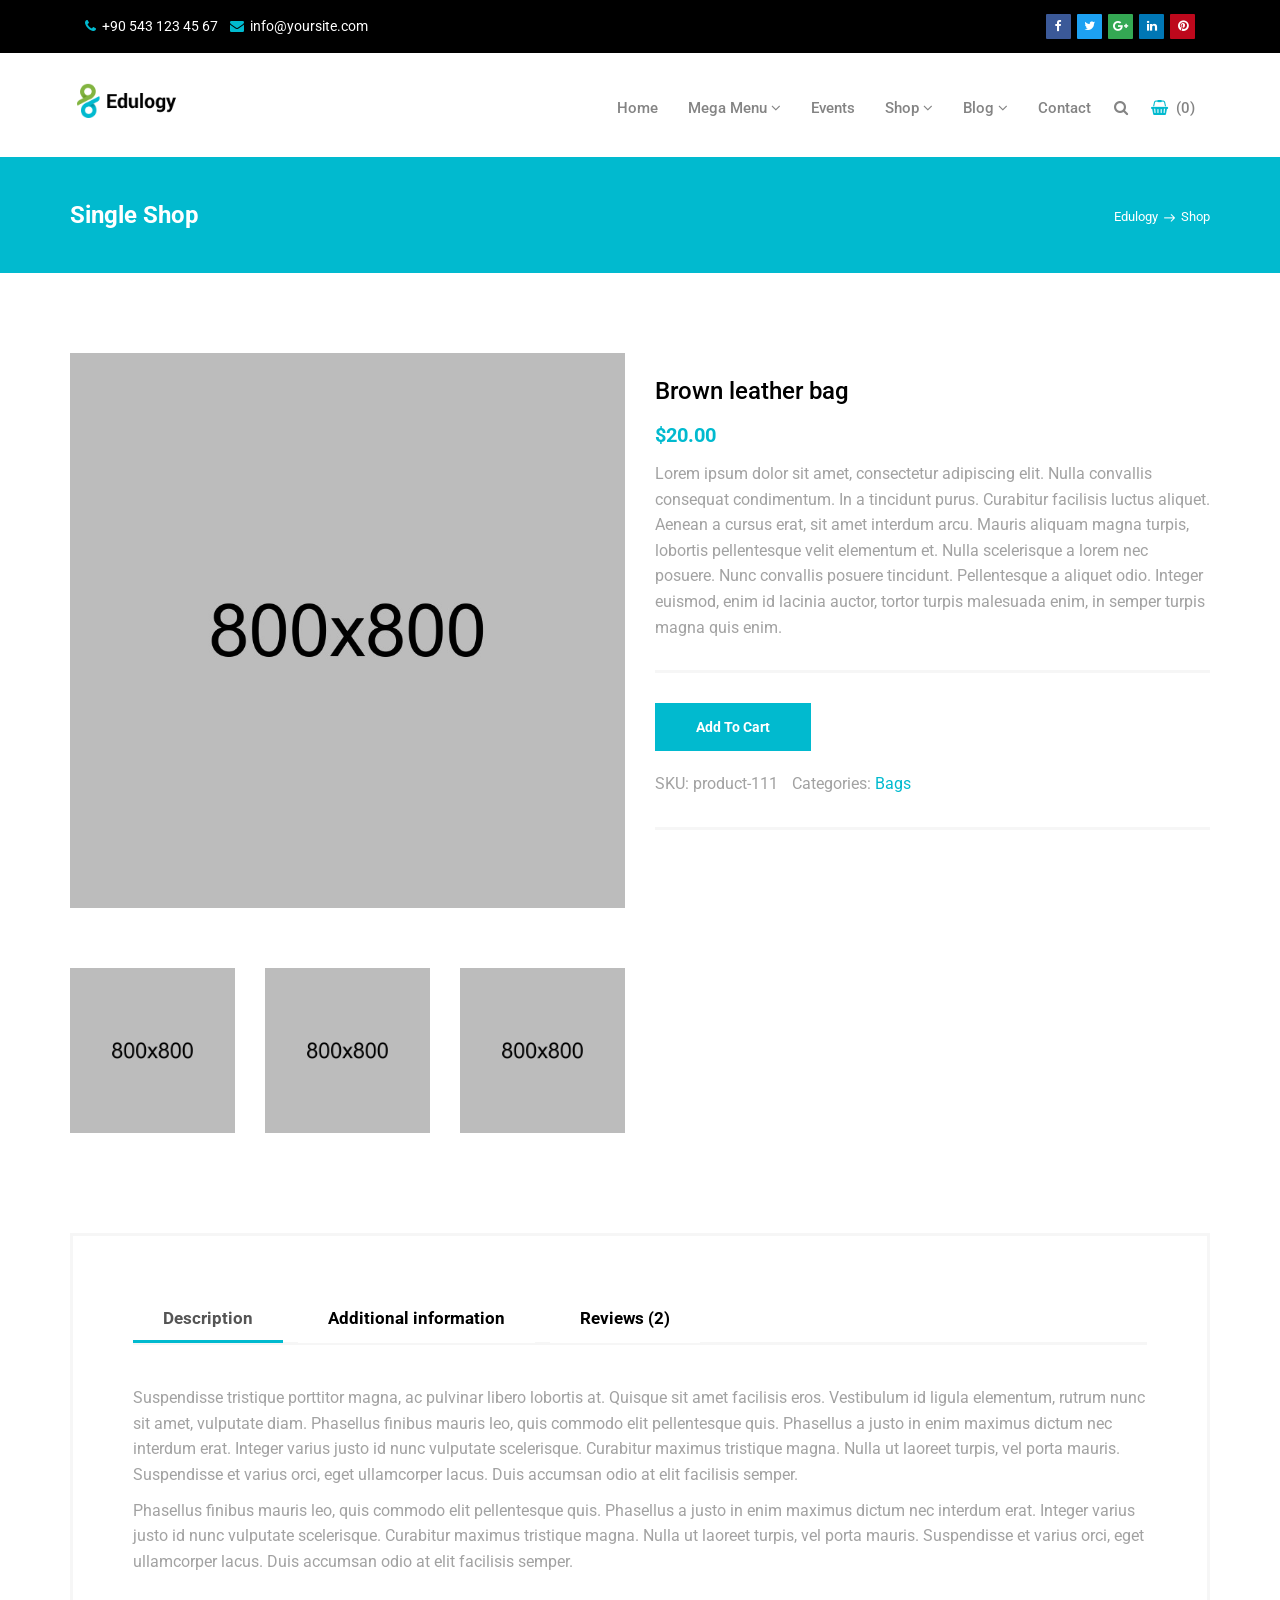
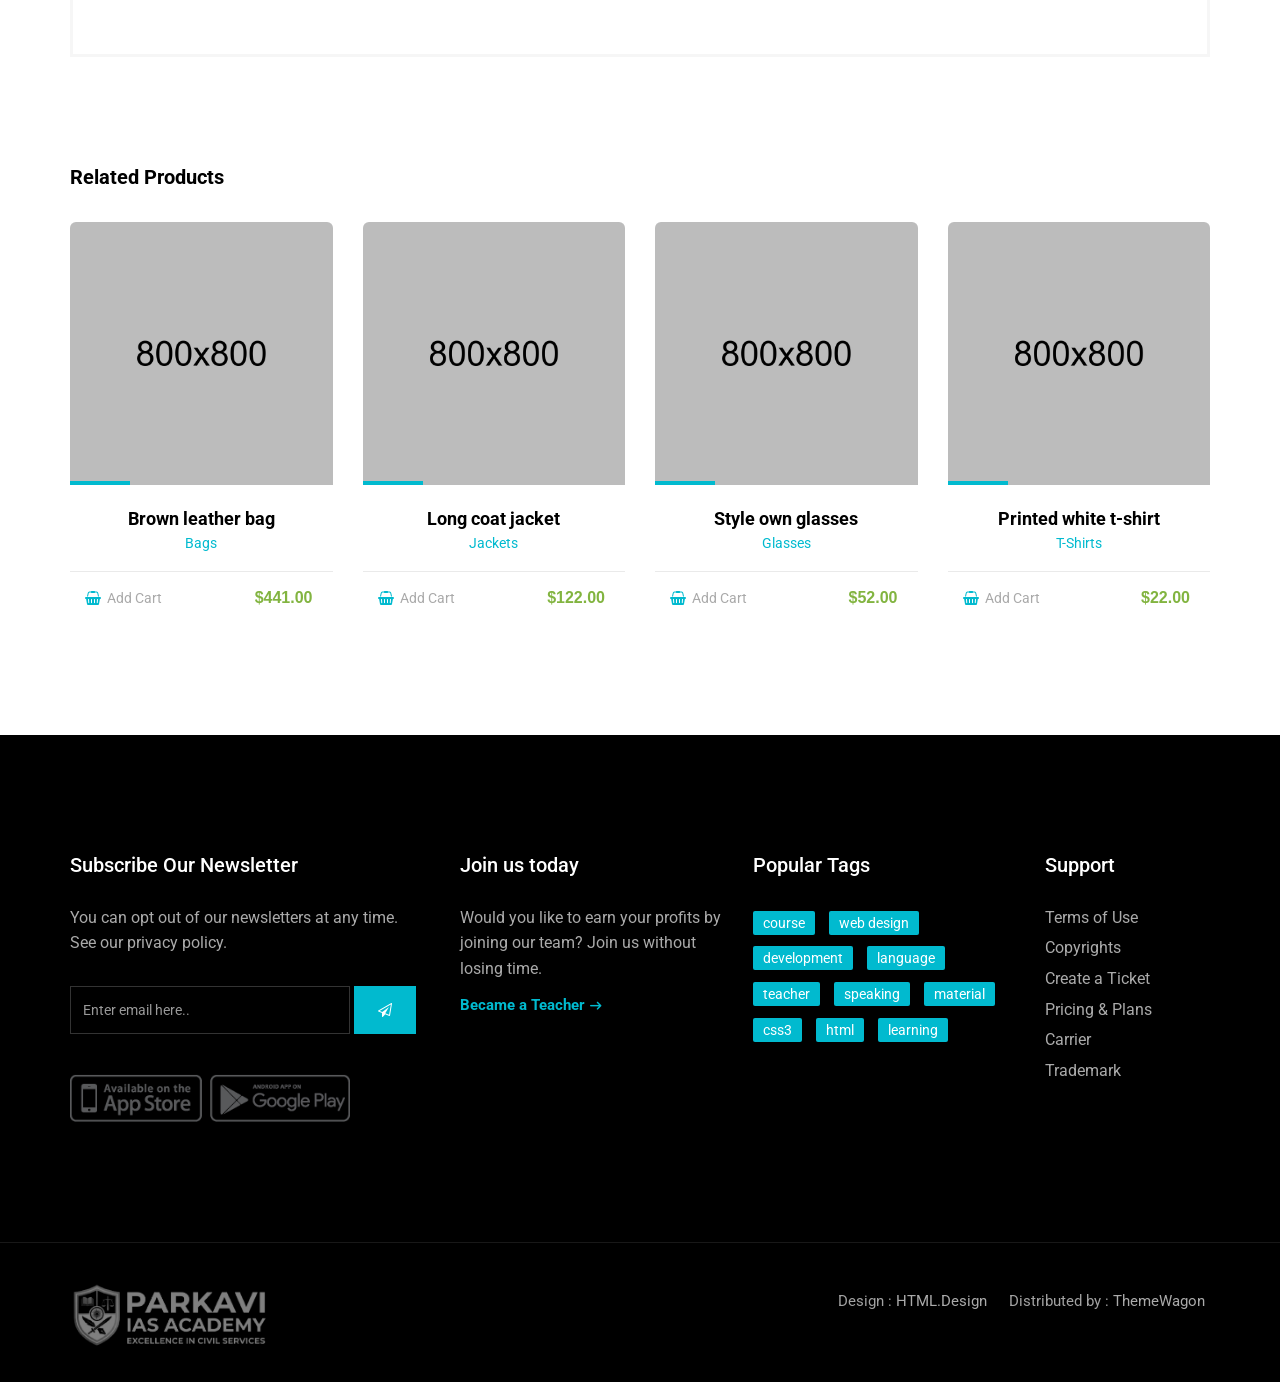
<file: shop-single.html>
<!doctype html>
<!--[if IE 9]> <html class="no-js ie9 fixed-layout" lang="en"> <![endif]-->
<!--[if gt IE 9]><!--> <html class="no-js " lang="en"> <!--<![endif]-->
<head>

    <!-- Basic -->
    <meta charset="utf-8">
    <meta http-equiv="X-UA-Compatible" content="IE=edge">
    
    <!-- Mobile Meta -->
    <meta name="viewport" content="width=device-width, minimum-scale=1.0, maximum-scale=1.0, user-scalable=no">
    
    <!-- Site Meta -->
    <title>Pakavi IAS Institute</title>
    <meta name="keywords" content="">
    <meta name="description" content="">
    <meta name="author" content="">
    
    <!-- Site Icons -->
    <link rel="shortcut icon" href="images/favicon.ico" type="image/x-icon" />
    <link rel="apple-touch-icon" href="images/apple-touch-icon.png">

    <!-- Google Fonts -->
    <link href="https://fonts.googleapis.com/css?family=Roboto:300,400,400i,500,700,900" rel="stylesheet"> 
    <link href="https://fonts.googleapis.com/css?family=Droid+Serif:400,400i,700,700i" rel="stylesheet"> 
    
    <!-- Custom & Default Styles -->
    <link rel="stylesheet" href="css/bootstrap.min.css">
    <link rel="stylesheet" href="css/font-awesome.min.css">
    <link rel="stylesheet" href="css/prettyPhoto.css">
    <link rel="stylesheet" href="css/animate.css">
    <link rel="stylesheet" href="style.css">

    <!--[if lt IE 9]>
        <script src="js/vendor/html5shiv.min.js"></script>
        <script src="js/vendor/respond.min.js"></script>
    <![endif]-->

</head>
<body>  

    <!-- LOADER -->
    <div id="preloader">
        <img class="preloader" src="images/loader.gif" alt="">
    </div><!-- end loader -->
    <!-- END LOADER -->

    <div id="wrapper">
        <!-- BEGIN # MODAL LOGIN -->
        <div class="modal fade" id="login-modal" tabindex="-1" role="dialog" aria-hidden="true" style="display: none;">
            <div class="modal-dialog">
                <div class="modal-content">
                    <!-- Begin # DIV Form -->
                    <div id="div-forms">
                        <form id="login-form">
                            <button type="button" class="close" data-dismiss="modal" aria-label="Close">
                                <span class="flaticon-add" aria-hidden="true"></span>
                            </button>
                            <div class="modal-body">
                                <input class="form-control" type="text" placeholder="What you are looking for?" required>
                            </div>
                        </form><!-- End # Login Form -->
                    </div><!-- End # DIV Form -->
                </div>
            </div>
        </div>
        <!-- END # MODAL LOGIN -->

        <header class="header header-normal">
            <div class="topbar clearfix">
                <div class="container">
                    <div class="row-fluid">
                        <div class="col-md-6 col-sm-6 text-left">
                            <p>
                                <strong><i class="fa fa-phone"></i></strong> +90 543 123 45 67 &nbsp;&nbsp;
                                <strong><i class="fa fa-envelope"></i></strong> <a href="mailto:#">info@yoursite.com</a>
                            </p>
                        </div><!-- end left -->
                        <div class="col-md-6 col-sm-6 hidden-xs text-right">
                            <div class="social">
                                <a class="facebook" href="#" data-tooltip="tooltip" data-placement="bottom" title="Facebook"><i class="fa fa-facebook"></i></a>              
                                <a class="twitter" href="#" data-tooltip="tooltip" data-placement="bottom" title="Twitter"><i class="fa fa-twitter"></i></a>
                                <a class="google" href="#" data-tooltip="tooltip" data-placement="bottom" title="Google Plus"><i class="fa fa-google-plus"></i></a>
                                <a class="linkedin" href="#" data-tooltip="tooltip" data-placement="bottom" title="Linkedin"><i class="fa fa-linkedin"></i></a>
                                <a class="pinterest" href="#" data-tooltip="tooltip" data-placement="bottom" title="Pinterest"><i class="fa fa-pinterest"></i></a>
                            </div><!-- end social -->
                        </div><!-- end left -->
                    </div><!-- end row -->
                </div><!-- end container -->
            </div><!-- end topbar -->

            <div class="container">
                <nav class="navbar navbar-default yamm">
                    <div class="navbar-header">
                        <button type="button" class="navbar-toggle collapsed" data-toggle="collapse" data-target="#navbar" aria-expanded="false" aria-controls="navbar">
                            <span class="sr-only">Toggle navigation</span>
                            <span class="icon-bar"></span>
                            <span class="icon-bar"></span>
                            <span class="icon-bar"></span>
                        </button>
                        <div class="logo-normal">
                            <a class="navbar-brand" href="index.html"><img src="images/logo-dark.png" alt=""></a>
                        </div>
                    </div>

                    <div id="navbar" class="navbar-collapse collapse">
                        <ul class="nav navbar-nav navbar-right">
                            <li><a href="index.html">Home</a></li>
                            <li class="dropdown yamm-fw yamm-half"><a href="#" data-toggle="dropdown" class="dropdown-toggle active">Mega Menu <b class="fa fa-angle-down"></b></a>
                                <ul class="dropdown-menu">
                                    <li>
                                        <div class="yamm-content clearfix">
                                            <div class="row-fluid">
                                                <div class="col-md-6 col-sm-6">
                                                    <h4>Course Pages</h4>
                                                    <ul>
                                                        <li><a href="#">Courses Name 01</a></li>
                                                        <li><a href="#">Courses Name 02</a></li>
                                                        <li><a href="#">Courses Name 03</a></li>
                                                        <li><a href="#">Courses Name 04</a></li>
                                                        <li><a href="#">Courses Name 05</a></li>
                                                        <li><a href="#">Courses Name 06</a></li>
                                                        <li><a href="#">Courses Name 07</a></li>
                                                        <li><a href="#">Courses Name 08</a></li>
                                                        <li><a href="#">Courses Name 09</a></li>
                                                    </ul>
                                                </div>
                                                <div class="col-md-6 col-sm-6">
                                                    <div class="menu-widget text-center">
                                                        <div class="image-wrap entry">
                                                            <img src="upload/course_01.jpg" alt="" class="img-responsive">
                                                            <div class="magnifier">
                                                                 <a href="#" title=""><i class="flaticon-add"></i></a>
                                                            </div>
                                                        </div><!-- end image-wrap -->
                                                        <h5><a href="#">Learning Bootstrap Framework</a></h5>
                                                        <small>$22.00</small>
                                                        <a href="#" class="menu-button">View Course</a>
                                                    </div><!-- end widget -->
                                                </div>
                                            </div>
                                        </div>
                                    </li>
                                </ul>
                            </li>
                            <li><a href="events.html">Events</a></li>
                            <li class="dropdown hassubmenu">
                                <a href="#" class="dropdown-toggle" data-toggle="dropdown" role="button" aria-expanded="false">Shop <span class="fa fa-angle-down"></span></a>
                                <ul class="dropdown-menu" role="menu">
                                    <li><a href="shop.html">Shop Layout</a></li>
                                    <li><a href="shop-single.html">Shop Single</a></li>
                                </ul>
                            </li>
                            <li class="dropdown hassubmenu">
                                <a href="#" class="dropdown-toggle" data-toggle="dropdown" role="button" aria-expanded="false">Blog <span class="fa fa-angle-down"></span></a>
                                <ul class="dropdown-menu" role="menu">
                                    <li><a href="blog.html">Blog Right Sidebar</a></li>
                                    <li><a href="blog-1.html">Blog Left Sidebar</a></li>
                                    <li><a href="blog-2.html">Blog Grid Sidebar</a></li>
                                    <li><a href="blog-3.html">Blog Grid Fullwidth</a></li>
                                    <li><a href="blog-single.html">Blog Single</a></li>
                                </ul>
                            </li>
                            <li><a href="page-contact.html">Contact</a></li>
                            <li class="iconitem"><a href="#" data-toggle="modal" data-target="#login-modal"><i class="fa fa-search"></i></a></li>
                            <li class="iconitem"><a class="shopicon" href="shop-cart.html"><i class="fa fa-shopping-basket"></i> &nbsp;(0)</a></li>
                        </ul>
                    </div>
                </nav><!-- end navbar -->
            </div><!-- end container -->
        </header>

        <section class="section cb">
            <div class="container">
                <div class="row">
                    <div class="col-md-6">
                        <div class="tagline-message page-title">
                            <h3>Single Shop</h3>
                        </div>
                    </div><!-- end col -->
                    <div class="col-md-6 text-right">
                        <ul class="breadcrumb">
                            <li><a href="javascript:void(0)">Edulogy</a></li>
                            <li class="active">Shop</li>
                        </ul>
                    </div>
                </div><!-- end row -->
            </div><!-- end container -->
        </section><!-- end section -->

        <section class="section">
            <div class="container">
                <div class=" ">
                    <div class="row">
                        <div class="col-md-6 shop-media">
                            <div class="row">
                                <div class="col-md-12">
                                <div class="image-wrap entry">
                                    <img src="upload/single_shop_01.jpg" alt="" class="img-responsive">
                                    <div class="magnifier">
                                        <a rel="prettyPhoto[inline]" href="upload/single_shop_01.jpg" title=""><i class="flaticon-add"></i></a>
                                    </div>
                                </div><!-- end image-wrap -->
                                </div>
                            </div><!-- end row -->

                            <hr class="invis">

                            <div class="row">
                                <div class="col-md-4 col-sm-4 col-xs-4">
                                    <div class="image-wrap entry">
                                        <img src="upload/single_shop_02.jpg" alt="" class="img-responsive">
                                        <div class="magnifier">
                                            <a rel="prettyPhoto[inline]" href="upload/single_shop_02.jpg" title=""><i class="flaticon-add"></i></a>
                                        </div>
                                    </div><!-- end image-wrap -->
                                </div>

                                <div class="col-md-4 col-sm-4 col-xs-4">
                                    <div class="image-wrap entry">
                                        <img src="upload/single_shop_03.jpg" alt="" class="img-responsive">
                                        <div class="magnifier">
                                            <a rel="prettyPhoto[inline]" href="upload/single_shop_03.jpg" title=""><i class="flaticon-add"></i></a>
                                        </div>
                                    </div><!-- end image-wrap -->
                                </div>

                                <div class="col-md-4 col-sm-4 col-xs-4">
                                    <div class="image-wrap entry">
                                        <img src="upload/single_shop_04.jpg" alt="" class="img-responsive">
                                        <div class="magnifier">
                                            <a rel="prettyPhoto[inline]" href="upload/single_shop_04.jpg" title=""><i class="flaticon-add"></i></a>
                                        </div>
                                    </div><!-- end image-wrap -->
                                </div>
                            </div><!-- end row -->
                        </div><!-- end col -->

                        <div class="col-md-6">
                            <div class="shop-desc">
                                <h3>Brown leather bag</h3>
                                <small>$20.00</small>
                                <p>Lorem ipsum dolor sit amet, consectetur adipiscing elit. Nulla convallis consequat condimentum. In a tincidunt purus. Curabitur facilisis luctus aliquet. Aenean a cursus erat, sit amet interdum arcu. Mauris aliquam magna turpis, lobortis pellentesque velit elementum et. Nulla scelerisque a lorem nec posuere. Nunc convallis posuere tincidunt. Pellentesque a aliquet odio. Integer euismod, enim id lacinia auctor, tortor turpis malesuada enim, in semper turpis magna quis enim.</p>
                                <div class="shop-meta">
                                    <a href="#" class="btn btn-primary">Add to Cart</a>
                                    <ul class="list-inline">
                                        <li> SKU: product-111</li>
                                        <li>Categories: <a href="#">Bags</a>
                                    </ul>
                                </div><!-- end shop meta -->
                            </div><!-- end desc -->
                        </div><!-- end col -->
                    </div><!-- end row -->

                    <hr class="invis">

                    <div class="row">   
                        <div class="col-md-12">
                            <div class="shop-extra">
                                <ul class="nav nav-tabs">
                                    <li class="active"><a data-toggle="tab" href="#home">Description</a></li>
                                    <li><a data-toggle="tab" href="#menu1">Additional information</a></li>
                                    <li><a data-toggle="tab" href="#menu2">Reviews (2)</a></li>
                                </ul>

                                <div class="tab-content">
                                    <div id="home" class="tab-pane fade in active">
                                        <p>Suspendisse tristique porttitor magna, ac pulvinar libero lobortis at. Quisque sit amet facilisis eros. Vestibulum id ligula elementum, rutrum nunc sit amet, vulputate diam. Phasellus finibus mauris leo, quis commodo elit pellentesque quis. Phasellus a justo in enim maximus dictum nec interdum erat. Integer varius justo id nunc vulputate scelerisque. Curabitur maximus tristique magna. Nulla ut laoreet turpis, vel porta mauris. Suspendisse et varius orci, eget ullamcorper lacus. Duis accumsan odio at elit facilisis semper.</p>

                                        <p>Phasellus finibus mauris leo, quis commodo elit pellentesque quis. Phasellus a justo in enim maximus dictum nec interdum erat. Integer varius justo id nunc vulputate scelerisque. Curabitur maximus tristique magna. Nulla ut laoreet turpis, vel porta mauris. Suspendisse et varius orci, eget ullamcorper lacus. Duis accumsan odio at elit facilisis semper.</p>
                                    </div>
                                    <div id="menu1" class="tab-pane fade">
                                        <h3>Additional information</h3>
                                        <table class="table">
                                            <tbody>
                                                <tr>
                                                    <td><strong>Weight</strong></td>
                                                    <td>4.5 kg</td>
                                                </tr>
                                                <tr>
                                                    <td><strong>Colors</strong></td>
                                                    <td>Brown, Black</td>
                                                </tr>
                                                <tr>
                                                    <td><strong>Size</strong></td>
                                                    <td>50cm x 30cm</td>
                                                </tr>
                                            </tbody>
                                        </table>
                                    </div>
                                    <div id="menu2" class="tab-pane fade">
                                        <h3>Reviews</h3>

                                        <p>Your email address will not be published. Required fields are marked *</p>

                                        <div class="rating">
                                            <p>Your Rating</p>
                                            <i class="fa fa-star"></i>
                                            <i class="fa fa-star"></i>
                                            <i class="fa fa-star"></i>
                                            <i class="fa fa-star"></i>
                                            <i class="fa fa-star"></i>
                                        </div>

                                        <hr class="invis">
                                    
                                        <form class="big-contact-form row" role="search">
                                            <div class="col-md-12">
                                                <textarea class="form-control" placeholder="Your reviews.."></textarea>
                                            </div>              
                                            <div class="col-md-6">   
                                                <input type="text" class="form-control" placeholder="Enter your name..">
                                            </div>     
                                            <div class="col-md-6">   
                                                <input type="email" class="form-control" placeholder="Enter email..">
                                            </div>             
                                            <div class="col-md-12">
                                                <button type="submit" class="btn btn-primary">Submit</button>
                                            </div>              
                                        </form>
                                    </div>
                                </div>
                            </div><!-- end shop-extra -->
                        </div><!-- end col -->
                    </div><!-- end row -->

                    <hr class="invis">

                    <div class="related-products">
                        <div class="text-widget">
                            <h3>Related Products</h3>
                        </div><!-- end title -->        

                        <div class="row blog-grid shop-grid">
                            <div class="col-md-3">
                                <div class="course-box shop-wrapper">
                                    <div class="image-wrap entry">
                                        <img src="upload/shop_01.jpg" alt="" class="img-responsive">
                                        <div class="magnifier">
                                            <a href="shop-single.html" title=""><i class="flaticon-add"></i></a>
                                        </div>
                                    </div>
                                    <!-- end image-wrap -->
                                    <div class="course-details shop-box text-center">
                                        <h4>
                                            <a href="shop-single.html" title="">Brown leather bag</a>
                                            <small>Bags</small>
                                        </h4>
                                    </div>
                                    <!-- end details -->
                                    <div class="course-footer clearfix">
                                        <div class="pull-left">
                                            <ul class="list-inline">
                                                <li><a href="#"><i class="fa fa-shopping-basket"></i> Add Cart</a></li>
                                            </ul>
                                        </div><!-- end left -->

                                        <div class="pull-right">
                                            <ul class="list-inline">
                                                <li><a href="#">$441.00</a></li>
                                            </ul>
                                        </div><!-- end left -->
                                    </div><!-- end footer -->
                                </div><!-- end box -->
                            </div><!-- end col -->

                            <div class="col-md-3">
                                <div class="course-box shop-wrapper">
                                    <div class="image-wrap entry">
                                        <img src="upload/shop_02.jpg" alt="" class="img-responsive">
                                        <div class="magnifier">
                                            <a href="shop-single.html" title=""><i class="flaticon-add"></i></a>
                                        </div>
                                    </div>
                                    <!-- end image-wrap -->
                                    <div class="course-details shop-box text-center">
                                        <h4>
                                            <a href="shop-single.html" title="">Long coat jacket</a>
                                            <small>Jackets</small>
                                        </h4>
                                    </div>
                                    <!-- end details -->
                                    <div class="course-footer clearfix">
                                        <div class="pull-left">
                                            <ul class="list-inline">
                                                <li><a href="#"><i class="fa fa-shopping-basket"></i> Add Cart</a></li>
                                            </ul>
                                        </div><!-- end left -->

                                        <div class="pull-right">
                                            <ul class="list-inline">
                                                <li><a href="#">$122.00</a></li>
                                            </ul>
                                        </div><!-- end left -->
                                    </div><!-- end footer -->
                                </div><!-- end box -->
                            </div><!-- end col -->

                            <div class="col-md-3">
                                <div class="course-box shop-wrapper">
                                    <div class="image-wrap entry">
                                        <img src="upload/shop_03.jpg" alt="" class="img-responsive">
                                        <div class="magnifier">
                                            <a href="shop-single.html" title=""><i class="flaticon-add"></i></a>
                                        </div>
                                    </div>
                                    <!-- end image-wrap -->
                                    <div class="course-details shop-box text-center">
                                        <h4>
                                            <a href="shop-single.html" title="">Style own glasses</a>
                                            <small>Glasses</small>
                                        </h4>
                                    </div>
                                    <!-- end details -->
                                    <div class="course-footer clearfix">
                                        <div class="pull-left">
                                            <ul class="list-inline">
                                                <li><a href="#"><i class="fa fa-shopping-basket"></i> Add Cart</a></li>
                                            </ul>
                                        </div><!-- end left -->

                                        <div class="pull-right">
                                            <ul class="list-inline">
                                                <li><a href="#">$52.00</a></li>
                                            </ul>
                                        </div><!-- end left -->
                                    </div><!-- end footer -->
                                </div><!-- end box -->
                            </div><!-- end col -->

                            <div class="col-md-3">
                                <div class="course-box shop-wrapper">
                                    <div class="image-wrap entry">
                                        <img src="upload/shop_04.jpg" alt="" class="img-responsive">
                                        <div class="magnifier">
                                            <a href="shop-single.html" title=""><i class="flaticon-add"></i></a>
                                        </div>
                                    </div>
                                    <!-- end image-wrap -->
                                    <div class="course-details shop-box text-center">
                                        <h4>
                                            <a href="shop-single.html" title="">Printed white t-shirt</a>
                                            <small>T-Shirts</small>
                                        </h4>
                                    </div>
                                    <!-- end details -->
                                    <div class="course-footer clearfix">
                                        <div class="pull-left">
                                            <ul class="list-inline">
                                                <li><a href="#"><i class="fa fa-shopping-basket"></i> Add Cart</a></li>
                                            </ul>
                                        </div><!-- end left -->

                                        <div class="pull-right">
                                            <ul class="list-inline">
                                                <li><a href="#">$22.00</a></li>
                                            </ul>
                                        </div><!-- end left -->
                                    </div><!-- end footer -->
                                </div><!-- end box -->
                            </div><!-- end col -->
                        </div><!-- end row -->
                    </div><!-- end related -->
                </div><!-- end boxed -->
            </div><!-- end container -->
        </section>

        <footer class="section footer noover">
            <div class="container">
                <div class="row">
                    <div class="col-lg-4 col-md-4">
                        <div class="widget clearfix">
                            <h3 class="widget-title">Subscribe Our Newsletter</h3>
                            <div class="newsletter-widget">
                                <p>You can opt out of our newsletters at any time.<br> See our <a href="#">privacy policy</a>.</p>
                                <form class="form-inline" role="search">
                                    <div class="form-1">
                                        <input type="text" class="form-control" placeholder="Enter email here..">
                                        <button type="submit" class="btn btn-primary"><i class="fa fa-paper-plane-o"></i></button>
                                    </div>
                                </form>
                                <img src="images/payments.png" alt="" class="img-responsive">
                            </div><!-- end newsletter -->
                        </div><!-- end widget -->
                    </div><!-- end col -->

                    <div class="col-lg-3 col-md-3">
                        <div class="widget clearfix">
                            <h3 class="widget-title">Join us today</h3>
                            <p>Would you like to earn your profits by joining our team? Join us without losing time.</p>
                            <a href="#" class="readmore">Became a Teacher</a>
                        </div><!-- end widget -->
                    </div><!-- end col -->

                    <div class="col-lg-3 col-md-3">
                        <div class="widget clearfix">
                            <h3 class="widget-title">Popular Tags</h3>
                            <div class="tags-widget">   
                                <ul class="list-inline">
                                    <li><a href="#">course</a></li>
                                    <li><a href="#">web design</a></li>
                                    <li><a href="#">development</a></li>
                                    <li><a href="#">language</a></li>
                                    <li><a href="#">teacher</a></li>
                                    <li><a href="#">speaking</a></li>
                                    <li><a href="#">material</a></li>
                                    <li><a href="#">css3</a></li>
                                    <li><a href="#">html</a></li>
                                    <li><a href="#">learning</a></li>
                                </ul>
                            </div><!-- end list-widget -->
                        </div><!-- end widget -->
                    </div><!-- end col -->

                    <div class="col-lg-2 col-md-2">
                        <div class="widget clearfix">
                            <h3 class="widget-title">Support</h3>
                            <div class="list-widget">   
                                <ul>
                                    <li><a href="#">Terms of Use</a></li>
                                    <li><a href="#">Copyrights</a></li>
                                    <li><a href="#">Create a Ticket</a></li>
                                    <li><a href="#">Pricing & Plans</a></li>
                                    <li><a href="#">Carrier</a></li>
                                    <li><a href="#">Trademark</a></li>
                                </ul>
                            </div><!-- end list-widget -->
                        </div><!-- end widget -->
                    </div><!-- end col -->
                </div><!-- end row -->
            </div><!-- end container -->
        </footer><!-- end footer -->

        <div class="copyrights">
            <div class="container">
                <div class="clearfix">
                    <div class="pull-left">
                        <div class="cop-logo">
                            <a href="#"><img src="images/logo.png" alt="" style="
    width: 200px;
"></a>
                        </div>
                    </div>

                    <div class="pull-right">
                        <div class="footer-links">
                            <ul class="list-inline">
                                <li>Design : <a href="https://html.design">HTML.Design</a></li>
                                <li>Distributed by : <a href="https://themewagon.com/" target="_blank">ThemeWagon</a></li>
                            </ul>
                        </div>
                    </div>
                </div>
            </div><!-- end container -->
        </div><!-- end copy -->
    </div><!-- end wrapper -->

    <!-- jQuery Files -->
    <script src="js/jquery.min.js"></script>
    <script src="js/bootstrap.min.js"></script>
    <script src="js/animate.js"></script>
    <script src="js/jquery.prettyPhoto.js"></script>
    <script src="js/custom.js"></script>

</body>
</html>
</file>
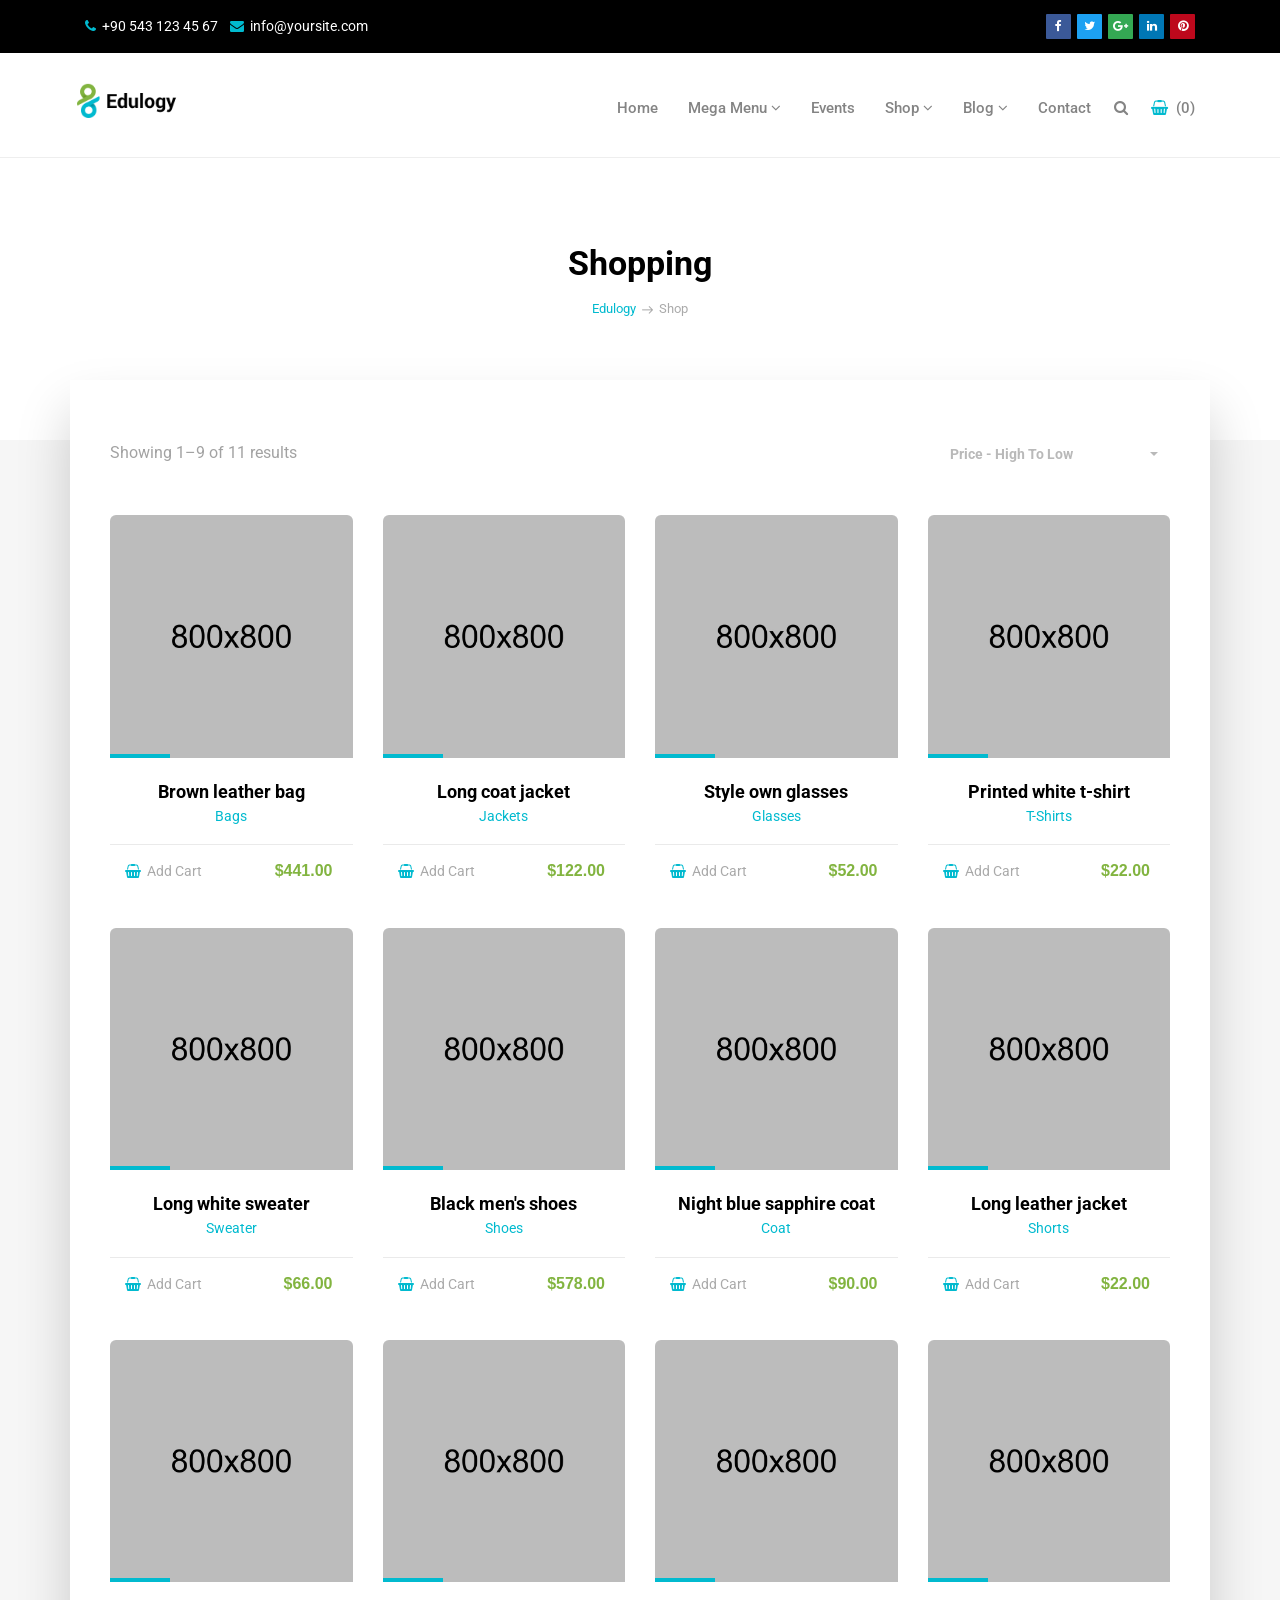
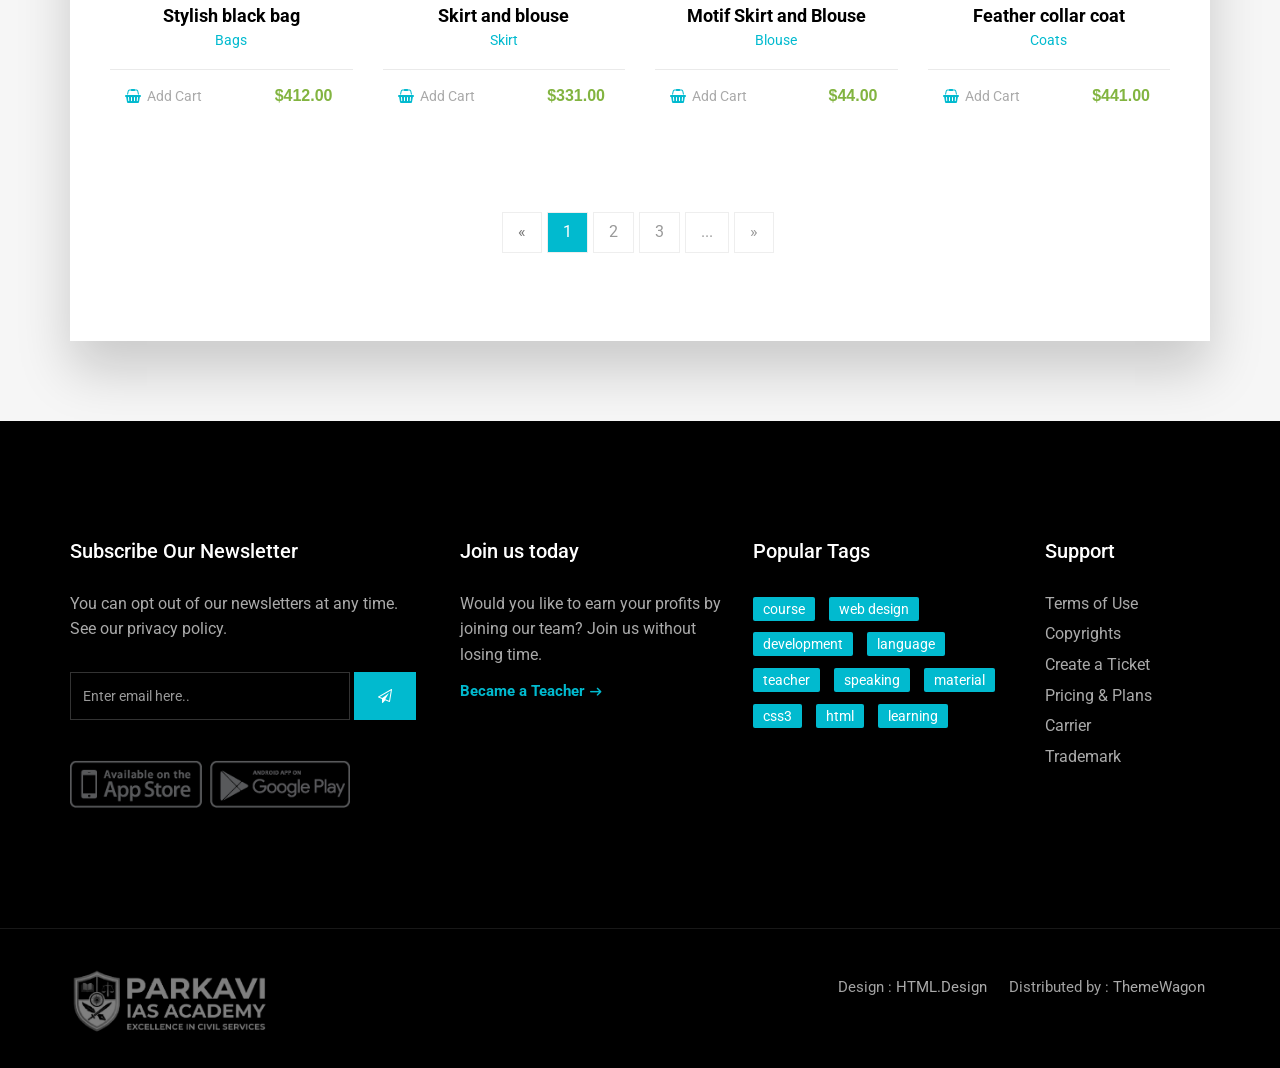
<file: shop.html>
<!doctype html>
<!--[if IE 9]> <html class="no-js ie9 fixed-layout" lang="en"> <![endif]-->
<!--[if gt IE 9]><!--> <html class="no-js " lang="en"> <!--<![endif]-->
<head>

    <!-- Basic -->
    <meta charset="utf-8">
    <meta http-equiv="X-UA-Compatible" content="IE=edge">
    
    <!-- Mobile Meta -->
    <meta name="viewport" content="width=device-width, minimum-scale=1.0, maximum-scale=1.0, user-scalable=no">
    
    <!-- Site Meta -->
    <title>Pakavi IAS Institute</title>
    <meta name="keywords" content="">
    <meta name="description" content="">
    <meta name="author" content="">
    
    <!-- Site Icons -->
    <link rel="shortcut icon" href="images/favicon.ico" type="image/x-icon" />
    <link rel="apple-touch-icon" href="images/apple-touch-icon.png">

    <!-- Google Fonts -->
    <link href="https://fonts.googleapis.com/css?family=Roboto:300,400,400i,500,700,900" rel="stylesheet"> 
    <link href="https://fonts.googleapis.com/css?family=Droid+Serif:400,400i,700,700i" rel="stylesheet"> 
    
    <!-- Custom & Default Styles -->
    <link rel="stylesheet" href="css/bootstrap.min.css">
    <link rel="stylesheet" href="css/font-awesome.min.css">
    <link rel="stylesheet" href="css/bootstrap-select.min.css">
    <link rel="stylesheet" href="css/animate.css">
    <link rel="stylesheet" href="style.css">

    <!--[if lt IE 9]>
        <script src="js/vendor/html5shiv.min.js"></script>
        <script src="js/vendor/respond.min.js"></script>
    <![endif]-->

</head>
<body>  

    <!-- LOADER -->
    <div id="preloader">
        <img class="preloader" src="images/loader.gif" alt="">
    </div><!-- end loader -->
    <!-- END LOADER -->

    <div id="wrapper">
        <!-- BEGIN # MODAL LOGIN -->
        <div class="modal fade" id="login-modal" tabindex="-1" role="dialog" aria-hidden="true" style="display: none;">
            <div class="modal-dialog">
                <div class="modal-content">
                    <!-- Begin # DIV Form -->
                    <div id="div-forms">
                        <form id="login-form">
                            <button type="button" class="close" data-dismiss="modal" aria-label="Close">
                                <span class="flaticon-add" aria-hidden="true"></span>
                            </button>
                            <div class="modal-body">
                                <input class="form-control" type="text" placeholder="What you are looking for?" required>
                            </div>
                        </form><!-- End # Login Form -->
                    </div><!-- End # DIV Form -->
                </div>
            </div>
        </div>
        <!-- END # MODAL LOGIN -->

        <header class="header header-normal">
            <div class="topbar clearfix">
                <div class="container">
                    <div class="row-fluid">
                        <div class="col-md-6 col-sm-6 text-left">
                            <p>
                                <strong><i class="fa fa-phone"></i></strong> +90 543 123 45 67 &nbsp;&nbsp;
                                <strong><i class="fa fa-envelope"></i></strong> <a href="mailto:#">info@yoursite.com</a>
                            </p>
                        </div><!-- end left -->
                        <div class="col-md-6 col-sm-6 hidden-xs text-right">
                            <div class="social">
                                <a class="facebook" href="#" data-tooltip="tooltip" data-placement="bottom" title="Facebook"><i class="fa fa-facebook"></i></a>              
                                <a class="twitter" href="#" data-tooltip="tooltip" data-placement="bottom" title="Twitter"><i class="fa fa-twitter"></i></a>
                                <a class="google" href="#" data-tooltip="tooltip" data-placement="bottom" title="Google Plus"><i class="fa fa-google-plus"></i></a>
                                <a class="linkedin" href="#" data-tooltip="tooltip" data-placement="bottom" title="Linkedin"><i class="fa fa-linkedin"></i></a>
                                <a class="pinterest" href="#" data-tooltip="tooltip" data-placement="bottom" title="Pinterest"><i class="fa fa-pinterest"></i></a>
                            </div><!-- end social -->
                        </div><!-- end left -->
                    </div><!-- end row -->
                </div><!-- end container -->
            </div><!-- end topbar -->

            <div class="container">
                <nav class="navbar navbar-default yamm">
                    <div class="navbar-header">
                        <button type="button" class="navbar-toggle collapsed" data-toggle="collapse" data-target="#navbar" aria-expanded="false" aria-controls="navbar">
                            <span class="sr-only">Toggle navigation</span>
                            <span class="icon-bar"></span>
                            <span class="icon-bar"></span>
                            <span class="icon-bar"></span>
                        </button>
                        <div class="logo-normal">
                            <a class="navbar-brand" href="index.html"><img src="images/logo-dark.png" alt=""></a>
                        </div>
                    </div>

                    <div id="navbar" class="navbar-collapse collapse">
                        <ul class="nav navbar-nav navbar-right">
                            <li><a href="index.html">Home</a></li>
                            <li class="dropdown yamm-fw yamm-half"><a href="#" data-toggle="dropdown" class="dropdown-toggle active">Mega Menu <b class="fa fa-angle-down"></b></a>
                                <ul class="dropdown-menu">
                                    <li>
                                        <div class="yamm-content clearfix">
                                            <div class="row-fluid">
                                                <div class="col-md-6 col-sm-6">
                                                    <h4>Course Pages</h4>
                                                    <ul>
                                                        <li><a href="#">Courses Name 01</a></li>
                                                        <li><a href="#">Courses Name 02</a></li>
                                                        <li><a href="#">Courses Name 03</a></li>
                                                        <li><a href="#">Courses Name 04</a></li>
                                                        <li><a href="#">Courses Name 05</a></li>
                                                        <li><a href="#">Courses Name 06</a></li>
                                                        <li><a href="#">Courses Name 07</a></li>
                                                        <li><a href="#">Courses Name 08</a></li>
                                                        <li><a href="#">Courses Name 09</a></li>
                                                    </ul>
                                                </div>
                                                <div class="col-md-6 col-sm-6">
                                                    <div class="menu-widget text-center">
                                                        <div class="image-wrap entry">
                                                            <img src="upload/course_01.jpg" alt="" class="img-responsive">
                                                            <div class="magnifier">
                                                                 <a href="#" title=""><i class="flaticon-add"></i></a>
                                                            </div>
                                                        </div><!-- end image-wrap -->
                                                        <h5><a href="#">Learning Bootstrap Framework</a></h5>
                                                        <small>$22.00</small>
                                                        <a href="#" class="menu-button">View Course</a>
                                                    </div><!-- end widget -->
                                                </div>
                                            </div>
                                        </div>
                                    </li>
                                </ul>
                            </li>
                            <li><a href="events.html">Events</a></li>
                            <li class="dropdown hassubmenu">
                                <a href="#" class="dropdown-toggle" data-toggle="dropdown" role="button" aria-expanded="false">Shop <span class="fa fa-angle-down"></span></a>
                                <ul class="dropdown-menu" role="menu">
                                    <li><a href="shop.html">Shop Layout</a></li>
                                    <li><a href="shop-single.html">Shop Single</a></li>
                                </ul>
                            </li>
                            <li class="dropdown hassubmenu">
                                <a href="#" class="dropdown-toggle" data-toggle="dropdown" role="button" aria-expanded="false">Blog <span class="fa fa-angle-down"></span></a>
                                <ul class="dropdown-menu" role="menu">
                                    <li><a href="blog.html">Blog Right Sidebar</a></li>
                                    <li><a href="blog-1.html">Blog Left Sidebar</a></li>
                                    <li><a href="blog-2.html">Blog Grid Sidebar</a></li>
                                    <li><a href="blog-3.html">Blog Grid Fullwidth</a></li>
                                    <li><a href="blog-single.html">Blog Single</a></li>
                                </ul>
                            </li>
                            <li><a href="page-contact.html">Contact</a></li>
                            <li class="iconitem"><a href="#" data-toggle="modal" data-target="#login-modal"><i class="fa fa-search"></i></a></li>
                            <li class="iconitem"><a class="shopicon" href="shop-cart.html"><i class="fa fa-shopping-basket"></i> &nbsp;(0)</a></li>
                        </ul>
                    </div>
                </nav><!-- end navbar -->
            </div><!-- end container -->
        </header>

        <section class="section lb p120">
            <div class="container">
                <div class="row">
                    <div class="col-md-12">
                        <div class="tagline-message page-title text-center">
                            <h3>Shopping</h3>
                            <ul class="breadcrumb">
                                <li><a href="javascript:void(0)">Edulogy</a></li>
                                <li class="active">Shop</li>
                            </ul>
                        </div>
                    </div><!-- end col -->
                </div><!-- end row -->
            </div><!-- end container -->
        </section><!-- end section -->

        <section class="section gb nopadtop">
            <div class="container">
                <div class="boxed boxedp4">
                    <div class="shop-top">
                        <div class="clearfix">
                            <div class="pull-left">
                                <p> Showing 1–9 of 11 results</p>
                            </div>
                            <div class="pull-right">
                            <select class="selectpicker">
                                <option>Price - High to Low</option>
                                <option>Price - Low to High</option>
                                <option>Newest Items</option>
                                <option>Older Items</option>
                            </select>
                            </div>
                        </div>
                    </div>

                    <div class="row blog-grid shop-grid">
                        <div class="col-md-3">
                            <div class="course-box shop-wrapper">
                                <div class="image-wrap entry">
                                    <img src="upload/shop_01.jpg" alt="" class="img-responsive">
                                    <div class="magnifier">
                                        <a href="shop-single.html" title=""><i class="flaticon-add"></i></a>
                                    </div>
                                </div>
                                <!-- end image-wrap -->
                                <div class="course-details shop-box text-center">
                                    <h4>
                                        <a href="shop-single.html" title="">Brown leather bag</a>
                                        <small>Bags</small>
                                    </h4>
                                </div>
                                <!-- end details -->
                                <div class="course-footer clearfix">
                                    <div class="pull-left">
                                        <ul class="list-inline">
                                            <li><a href="#"><i class="fa fa-shopping-basket"></i> Add Cart</a></li>
                                        </ul>
                                    </div><!-- end left -->

                                    <div class="pull-right">
                                        <ul class="list-inline">
                                            <li><a href="#">$441.00</a></li>
                                        </ul>
                                    </div><!-- end left -->
                                </div><!-- end footer -->
                            </div><!-- end box -->
                        </div><!-- end col -->

                        <div class="col-md-3">
                            <div class="course-box shop-wrapper">
                                <div class="image-wrap entry">
                                    <img src="upload/shop_02.jpg" alt="" class="img-responsive">
                                    <div class="magnifier">
                                        <a href="shop-single.html" title=""><i class="flaticon-add"></i></a>
                                    </div>
                                </div>
                                <!-- end image-wrap -->
                                <div class="course-details shop-box text-center">
                                    <h4>
                                        <a href="shop-single.html" title="">Long coat jacket</a>
                                        <small>Jackets</small>
                                    </h4>
                                </div>
                                <!-- end details -->
                                <div class="course-footer clearfix">
                                    <div class="pull-left">
                                        <ul class="list-inline">
                                            <li><a href="#"><i class="fa fa-shopping-basket"></i> Add Cart</a></li>
                                        </ul>
                                    </div><!-- end left -->

                                    <div class="pull-right">
                                        <ul class="list-inline">
                                            <li><a href="#">$122.00</a></li>
                                        </ul>
                                    </div><!-- end left -->
                                </div><!-- end footer -->
                            </div><!-- end box -->
                        </div><!-- end col -->

                        <div class="col-md-3">
                            <div class="course-box shop-wrapper">
                                <div class="image-wrap entry">
                                    <img src="upload/shop_03.jpg" alt="" class="img-responsive">
                                    <div class="magnifier">
                                        <a href="shop-single.html" title=""><i class="flaticon-add"></i></a>
                                    </div>
                                </div>
                                <!-- end image-wrap -->
                                <div class="course-details shop-box text-center">
                                    <h4>
                                        <a href="shop-single.html" title="">Style own glasses</a>
                                        <small>Glasses</small>
                                    </h4>
                                </div>
                                <!-- end details -->
                                <div class="course-footer clearfix">
                                    <div class="pull-left">
                                        <ul class="list-inline">
                                            <li><a href="#"><i class="fa fa-shopping-basket"></i> Add Cart</a></li>
                                        </ul>
                                    </div><!-- end left -->

                                    <div class="pull-right">
                                        <ul class="list-inline">
                                            <li><a href="#">$52.00</a></li>
                                        </ul>
                                    </div><!-- end left -->
                                </div><!-- end footer -->
                            </div><!-- end box -->
                        </div><!-- end col -->

                        <div class="col-md-3">
                            <div class="course-box shop-wrapper">
                                <div class="image-wrap entry">
                                    <img src="upload/shop_04.jpg" alt="" class="img-responsive">
                                    <div class="magnifier">
                                        <a href="shop-single.html" title=""><i class="flaticon-add"></i></a>
                                    </div>
                                </div>
                                <!-- end image-wrap -->
                                <div class="course-details shop-box text-center">
                                    <h4>
                                        <a href="shop-single.html" title="">Printed white t-shirt</a>
                                        <small>T-Shirts</small>
                                    </h4>
                                </div>
                                <!-- end details -->
                                <div class="course-footer clearfix">
                                    <div class="pull-left">
                                        <ul class="list-inline">
                                            <li><a href="#"><i class="fa fa-shopping-basket"></i> Add Cart</a></li>
                                        </ul>
                                    </div><!-- end left -->

                                    <div class="pull-right">
                                        <ul class="list-inline">
                                            <li><a href="#">$22.00</a></li>
                                        </ul>
                                    </div><!-- end left -->
                                </div><!-- end footer -->
                            </div><!-- end box -->
                        </div><!-- end col -->

                        <div class="col-md-3">
                            <div class="course-box shop-wrapper">
                                <div class="image-wrap entry">
                                    <img src="upload/shop_05.jpg" alt="" class="img-responsive">
                                    <div class="magnifier">
                                        <a href="shop-single.html" title=""><i class="flaticon-add"></i></a>
                                    </div>
                                </div>
                                <!-- end image-wrap -->
                                <div class="course-details shop-box text-center">
                                    <h4>
                                        <a href="shop-single.html" title="">Long white sweater</a>
                                        <small>Sweater</small>
                                    </h4>
                                </div>
                                <!-- end details -->
                                <div class="course-footer clearfix">
                                    <div class="pull-left">
                                        <ul class="list-inline">
                                            <li><a href="#"><i class="fa fa-shopping-basket"></i> Add Cart</a></li>
                                        </ul>
                                    </div><!-- end left -->

                                    <div class="pull-right">
                                        <ul class="list-inline">
                                            <li><a href="#">$66.00</a></li>
                                        </ul>
                                    </div><!-- end left -->
                                </div><!-- end footer -->
                            </div><!-- end box -->
                        </div><!-- end col -->

                        <div class="col-md-3">
                            <div class="course-box shop-wrapper">
                                <div class="image-wrap entry">
                                    <img src="upload/shop_06.jpg" alt="" class="img-responsive">
                                    <div class="magnifier">
                                        <a href="shop-single.html" title=""><i class="flaticon-add"></i></a>
                                    </div>
                                </div>
                                <!-- end image-wrap -->
                                <div class="course-details shop-box text-center">
                                    <h4>
                                        <a href="shop-single.html" title="">Black men's shoes</a>
                                        <small>Shoes</small>
                                    </h4>
                                </div>
                                <!-- end details -->
                                <div class="course-footer clearfix">
                                    <div class="pull-left">
                                        <ul class="list-inline">
                                            <li><a href="#"><i class="fa fa-shopping-basket"></i> Add Cart</a></li>
                                        </ul>
                                    </div><!-- end left -->

                                    <div class="pull-right">
                                        <ul class="list-inline">
                                            <li><a href="#">$578.00</a></li>
                                        </ul>
                                    </div><!-- end left -->
                                </div><!-- end footer -->
                            </div><!-- end box -->
                        </div><!-- end col -->

                        <div class="col-md-3">
                            <div class="course-box shop-wrapper">
                                <div class="image-wrap entry">
                                    <img src="upload/shop_07.jpg" alt="" class="img-responsive">
                                    <div class="magnifier">
                                        <a href="shop-single.html" title=""><i class="flaticon-add"></i></a>
                                    </div>
                                </div>
                                <!-- end image-wrap -->
                                <div class="course-details shop-box text-center">
                                    <h4>
                                        <a href="shop-single.html" title="">Night blue sapphire coat</a>
                                        <small>Coat</small>
                                    </h4>
                                </div>
                                <!-- end details -->
                                <div class="course-footer clearfix">
                                    <div class="pull-left">
                                        <ul class="list-inline">
                                            <li><a href="#"><i class="fa fa-shopping-basket"></i> Add Cart</a></li>
                                        </ul>
                                    </div><!-- end left -->

                                    <div class="pull-right">
                                        <ul class="list-inline">
                                            <li><a href="#">$90.00</a></li>
                                        </ul>
                                    </div><!-- end left -->
                                </div><!-- end footer -->
                            </div><!-- end box -->
                        </div><!-- end col -->

                        <div class="col-md-3">
                            <div class="course-box shop-wrapper">
                                <div class="image-wrap entry">
                                    <img src="upload/shop_08.jpg" alt="" class="img-responsive">
                                    <div class="magnifier">
                                        <a href="shop-single.html" title=""><i class="flaticon-add"></i></a>
                                    </div>
                                </div>
                                <!-- end image-wrap -->
                                <div class="course-details shop-box text-center">
                                    <h4>
                                        <a href="shop-single.html" title="">Long leather jacket</a>
                                        <small>Shorts</small>
                                    </h4>
                                </div>
                                <!-- end details -->
                                <div class="course-footer clearfix">
                                    <div class="pull-left">
                                        <ul class="list-inline">
                                            <li><a href="#"><i class="fa fa-shopping-basket"></i> Add Cart</a></li>
                                        </ul>
                                    </div><!-- end left -->

                                    <div class="pull-right">
                                        <ul class="list-inline">
                                            <li><a href="#">$22.00</a></li>
                                        </ul>
                                    </div><!-- end left -->
                                </div><!-- end footer -->
                            </div><!-- end box -->
                        </div><!-- end col -->

                        <div class="col-md-3">
                            <div class="course-box shop-wrapper">
                                <div class="image-wrap entry">
                                    <img src="upload/shop_09.jpg" alt="" class="img-responsive">
                                    <div class="magnifier">
                                        <a href="shop-single.html" title=""><i class="flaticon-add"></i></a>
                                    </div>
                                </div>
                                <!-- end image-wrap -->
                                <div class="course-details shop-box text-center">
                                    <h4>
                                        <a href="shop-single.html" title="">Stylish black bag</a>
                                        <small>Bags</small>
                                    </h4>
                                </div>
                                <!-- end details -->
                                <div class="course-footer clearfix">
                                    <div class="pull-left">
                                        <ul class="list-inline">
                                            <li><a href="#"><i class="fa fa-shopping-basket"></i> Add Cart</a></li>
                                        </ul>
                                    </div><!-- end left -->

                                    <div class="pull-right">
                                        <ul class="list-inline">
                                            <li><a href="#">$412.00</a></li>
                                        </ul>
                                    </div><!-- end left -->
                                </div><!-- end footer -->
                            </div><!-- end box -->
                        </div><!-- end col -->

                        <div class="col-md-3">
                            <div class="course-box shop-wrapper">
                                <div class="image-wrap entry">
                                    <img src="upload/shop_10.jpg" alt="" class="img-responsive">
                                    <div class="magnifier">
                                        <a href="shop-single.html" title=""><i class="flaticon-add"></i></a>
                                    </div>
                                </div>
                                <!-- end image-wrap -->
                                <div class="course-details shop-box text-center">
                                    <h4>
                                        <a href="shop-single.html" title="">Skirt and blouse</a>
                                        <small>Skirt</small>
                                    </h4>
                                </div>
                                <!-- end details -->
                                <div class="course-footer clearfix">
                                    <div class="pull-left">
                                        <ul class="list-inline">
                                            <li><a href="#"><i class="fa fa-shopping-basket"></i> Add Cart</a></li>
                                        </ul>
                                    </div><!-- end left -->

                                    <div class="pull-right">
                                        <ul class="list-inline">
                                            <li><a href="#">$331.00</a></li>
                                        </ul>
                                    </div><!-- end left -->
                                </div><!-- end footer -->
                            </div><!-- end box -->
                        </div><!-- end col -->

                        <div class="col-md-3">
                            <div class="course-box shop-wrapper">
                                <div class="image-wrap entry">
                                    <img src="upload/shop_11.jpg" alt="" class="img-responsive">
                                    <div class="magnifier">
                                        <a href="shop-single.html" title=""><i class="flaticon-add"></i></a>
                                    </div>
                                </div>
                                <!-- end image-wrap -->
                                <div class="course-details shop-box text-center">
                                    <h4>
                                        <a href="shop-single.html" title="">Motif Skirt and Blouse</a>
                                        <small>Blouse</small>
                                    </h4>
                                </div>
                                <!-- end details -->
                                <div class="course-footer clearfix">
                                    <div class="pull-left">
                                        <ul class="list-inline">
                                            <li><a href="#"><i class="fa fa-shopping-basket"></i> Add Cart</a></li>
                                        </ul>
                                    </div><!-- end left -->

                                    <div class="pull-right">
                                        <ul class="list-inline">
                                            <li><a href="#">$44.00</a></li>
                                        </ul>
                                    </div><!-- end left -->
                                </div><!-- end footer -->
                            </div><!-- end box -->
                        </div><!-- end col -->

                        <div class="col-md-3">
                            <div class="course-box shop-wrapper">
                                <div class="image-wrap entry">
                                    <img src="upload/shop_12.jpg" alt="" class="img-responsive">
                                    <div class="magnifier">
                                        <a href="shop-single.html" title=""><i class="flaticon-add"></i></a>
                                    </div>
                                </div>
                                <!-- end image-wrap -->
                                <div class="course-details shop-box text-center">
                                    <h4>
                                        <a href="shop-single.html" title="">Feather collar coat</a>
                                        <small>Coats</small>
                                    </h4>
                                </div>
                                <!-- end details -->
                                <div class="course-footer clearfix">
                                    <div class="pull-left">
                                        <ul class="list-inline">
                                            <li><a href="#"><i class="fa fa-shopping-basket"></i> Add Cart</a></li>
                                        </ul>
                                    </div><!-- end left -->

                                    <div class="pull-right">
                                        <ul class="list-inline">
                                            <li><a href="#">$441.00</a></li>
                                        </ul>
                                    </div><!-- end left -->
                                </div><!-- end footer -->
                            </div><!-- end box -->
                        </div><!-- end col -->
                    </div><!-- end row -->

                    <hr class="invis">

                    <div class="row text-center">
                        <div class="col-md-12">
                            <ul class="pagination">
                                <li class="disabled"><a href="javascript:void(0)">&laquo;</a></li>
                                <li class="active"><a href="javascript:void(0)">1</a></li>
                                <li><a href="javascript:void(0)">2</a></li>
                                <li><a href="javascript:void(0)">3</a></li>
                                <li><a href="javascript:void(0)">...</a></li>
                                <li><a href="javascript:void(0)">&raquo;</a></li>
                            </ul>
                        </div><!-- end col -->
                    </div><!-- end row -->
                </div>
            </div><!-- end container -->
        </section>

        <footer class="section footer noover">
            <div class="container">
                <div class="row">
                    <div class="col-lg-4 col-md-4">
                        <div class="widget clearfix">
                            <h3 class="widget-title">Subscribe Our Newsletter</h3>
                            <div class="newsletter-widget">
                                <p>You can opt out of our newsletters at any time.<br> See our <a href="#">privacy policy</a>.</p>
                                <form class="form-inline" role="search">
                                    <div class="form-1">
                                        <input type="text" class="form-control" placeholder="Enter email here..">
                                        <button type="submit" class="btn btn-primary"><i class="fa fa-paper-plane-o"></i></button>
                                    </div>
                                </form>
                                <img src="images/payments.png" alt="" class="img-responsive">
                            </div><!-- end newsletter -->
                        </div><!-- end widget -->
                    </div><!-- end col -->

                    <div class="col-lg-3 col-md-3">
                        <div class="widget clearfix">
                            <h3 class="widget-title">Join us today</h3>
                            <p>Would you like to earn your profits by joining our team? Join us without losing time.</p>
                            <a href="#" class="readmore">Became a Teacher</a>
                        </div><!-- end widget -->
                    </div><!-- end col -->

                    <div class="col-lg-3 col-md-3">
                        <div class="widget clearfix">
                            <h3 class="widget-title">Popular Tags</h3>
                            <div class="tags-widget">   
                                <ul class="list-inline">
                                    <li><a href="#">course</a></li>
                                    <li><a href="#">web design</a></li>
                                    <li><a href="#">development</a></li>
                                    <li><a href="#">language</a></li>
                                    <li><a href="#">teacher</a></li>
                                    <li><a href="#">speaking</a></li>
                                    <li><a href="#">material</a></li>
                                    <li><a href="#">css3</a></li>
                                    <li><a href="#">html</a></li>
                                    <li><a href="#">learning</a></li>
                                </ul>
                            </div><!-- end list-widget -->
                        </div><!-- end widget -->
                    </div><!-- end col -->

                    <div class="col-lg-2 col-md-2">
                        <div class="widget clearfix">
                            <h3 class="widget-title">Support</h3>
                            <div class="list-widget">   
                                <ul>
                                    <li><a href="#">Terms of Use</a></li>
                                    <li><a href="#">Copyrights</a></li>
                                    <li><a href="#">Create a Ticket</a></li>
                                    <li><a href="#">Pricing & Plans</a></li>
                                    <li><a href="#">Carrier</a></li>
                                    <li><a href="#">Trademark</a></li>
                                </ul>
                            </div><!-- end list-widget -->
                        </div><!-- end widget -->
                    </div><!-- end col -->
                </div><!-- end row -->
            </div><!-- end container -->
        </footer><!-- end footer -->

        <div class="copyrights">
            <div class="container">
                <div class="clearfix">
                    <div class="pull-left">
                        <div class="cop-logo">
                            <a href="#"><img src="images/logo.png" alt="" style="
    width: 200px;
"></a>
                        </div>
                    </div>

                    <div class="pull-right">
                        <div class="footer-links">
                            <ul class="list-inline">
                                <li>Design : <a href="https://html.design">HTML.Design</a></li>
                                <li>Distributed by : <a href="https://themewagon.com/" target="_blank">ThemeWagon</a></li>
                            </ul>
                        </div>
                    </div>
                </div>
            </div><!-- end container -->
        </div><!-- end copy -->
    </div><!-- end wrapper -->

    <!-- jQuery Files -->
    <script src="js/jquery.min.js"></script>
    <script src="js/bootstrap.min.js"></script>
    <script src="js/animate.js"></script>
    <script src="js/bootstrap-select.min.js"></script>
    <script src="js/custom.js"></script>

</body>
</html>
</file>
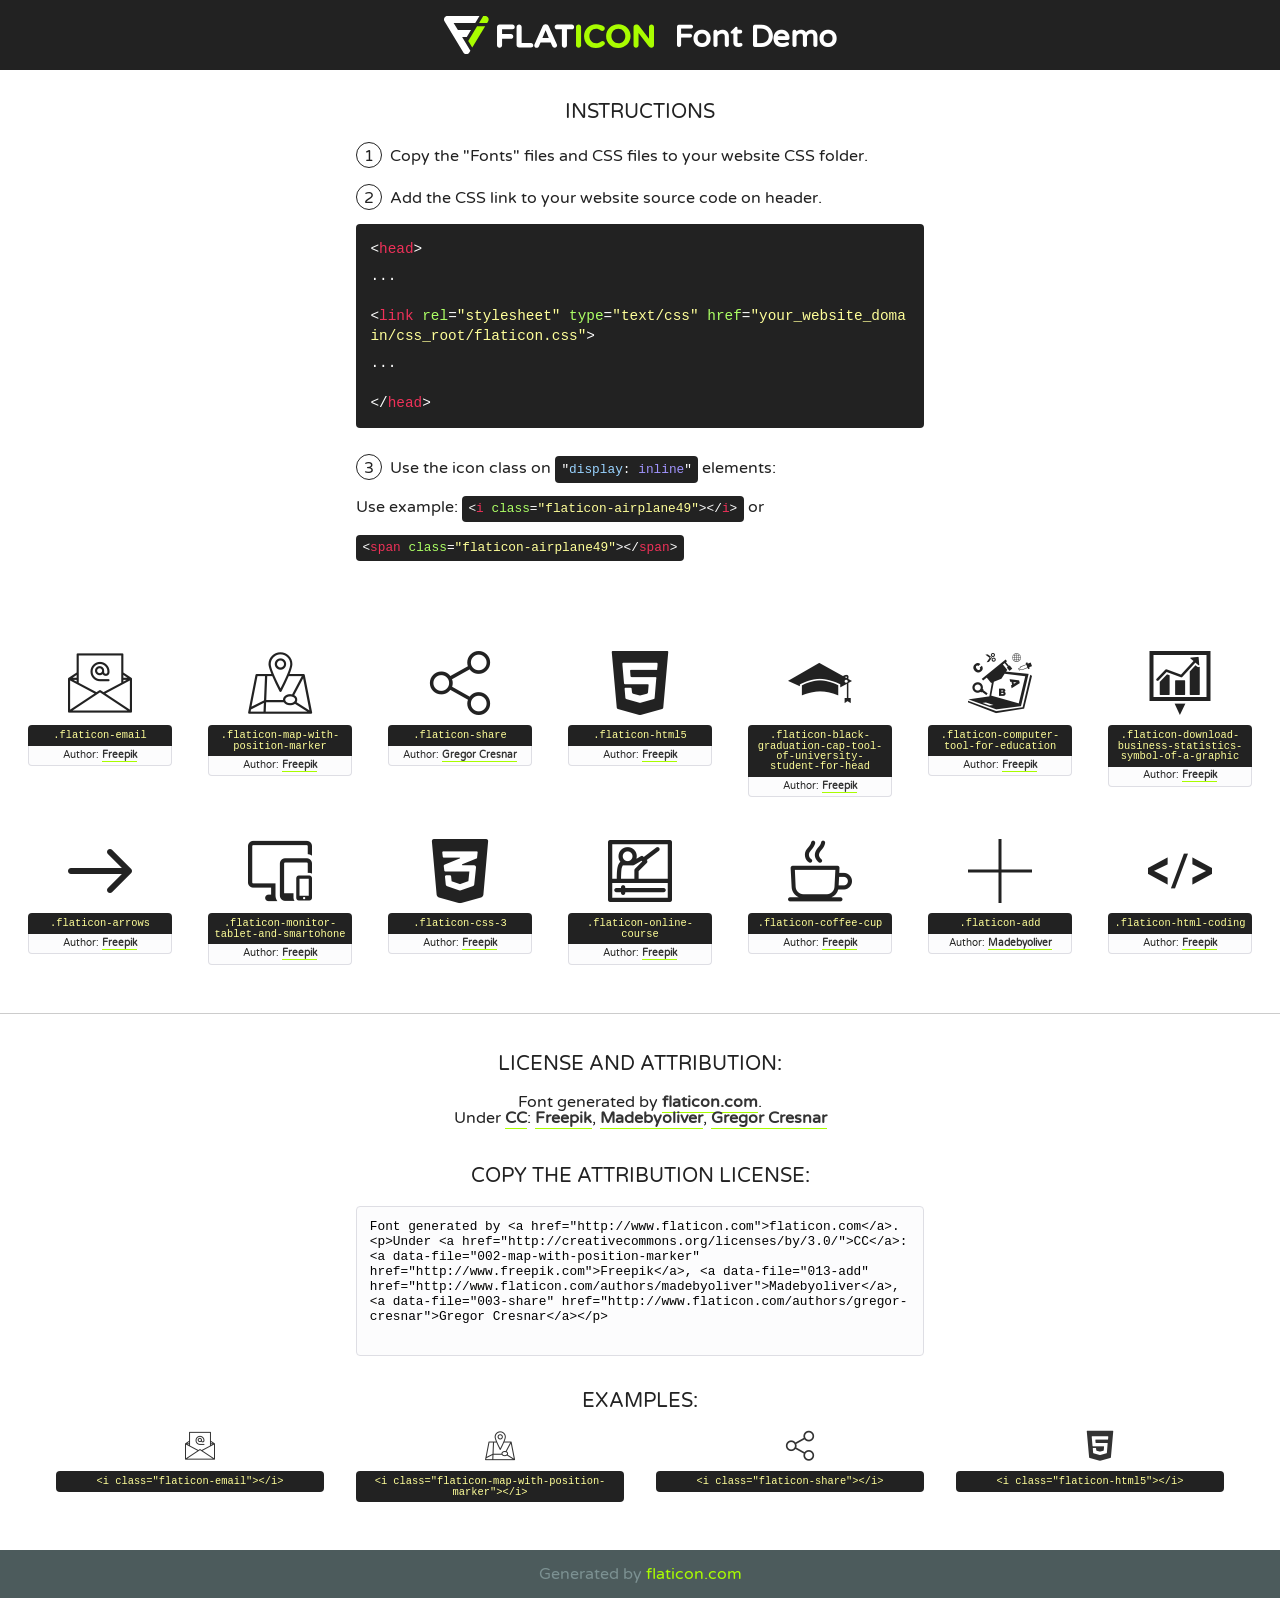
<file: fonts/flaticon.html>
<!DOCTYPE html>
<!--
  Flaticon icon font: Flaticon
  Creation date: 07/06/2017 07:15
-->
<html>
<!DOCTYPE html>
<html>

<head>
    <title>Flaticon WebFont</title>
    <link href="http://fonts.googleapis.com/css?family=Varela+Round" rel="stylesheet" type="text/css" />
    <link rel="stylesheet" type="text/css" href="flaticon.css">
    <meta charset="UTF-8">
    <style>
    html, body, div, span, applet, object, iframe,
    h1, h2, h3, h4, h5, h6, p, blockquote, pre,
    a, abbr, acronym, address, big, cite, code,
    del, dfn, em, img, ins, kbd, q, s, samp,
    small, strike, strong, sub, sup, tt, var,
    b, u, i, center,
    dl, dt, dd, ol, ul, li,
    fieldset, form, label, legend,
    table, caption, tbody, tfoot, thead, tr, th, td,
    article, aside, canvas, details, embed, 
    figure, figcaption, footer, header, hgroup, 
    menu, nav, output, ruby, section, summary,
    time, mark, audio, video {
        margin: 0;
        padding: 0;
        border: 0;
        font-size: 100%;
        font: inherit;
        vertical-align: baseline;
    }
    /* HTML5 display-role reset for older browsers */
    article, aside, details, figcaption, figure, 
    footer, header, hgroup, menu, nav, section {
        display: block;
    }
    body {
        line-height: 1;
    }
    ol, ul {
        list-style: none;
    }
    blockquote, q {
        quotes: none;
    }
    blockquote:before, blockquote:after,
    q:before, q:after {
        content: '';
        content: none;
    }
    table {
        border-collapse: collapse;
        border-spacing: 0;
    }
    body {
        font-family: 'Varela Round', Helvetica, Arial, sans-serif;
        font-size: 16px;
        color: #222;
    }
    a {
        color: #333;
        border-bottom: 1px solid #a9fd00;
        font-weight: bold;
        text-decoration: none;
    }
    * {
        -moz-box-sizing: border-box;
        -webkit-box-sizing: border-box;
        box-sizing: border-box;
        margin: 0;
        padding: 0;
    }
    [class^="flaticon-"]:before, [class*=" flaticon-"]:before, [class^="flaticon-"]:after, [class*=" flaticon-"]:after {
        font-family: Flaticon;
        font-size: 30px;
        font-style: normal;
        margin-left: 20px;
        color: #333;
    }
    .wrapper {
        max-width: 600px;
        margin: auto;
        padding: 0 1em;
    }
    .title {
        font-size: 1.25em;
        text-align: center;
        margin-bottom: 1em;
        text-transform: uppercase;
    }
    header {
        text-align: center;
        background-color: #222;
        color: #fff;
        padding: 1em;
    }
    header .logo {
        width: 210px;
        height: 38px;
        display: inline-block;
        vertical-align: middle;
        margin-right: 1em;
        border: none;
    }
    header strong {
        font-size: 1.95em;
        font-weight: bold;
        vertical-align: middle;
        margin-top: 5px;
        display: inline-block;
    }
    .demo {
        margin: 2em auto;
        line-height: 1.25em;
    }
    .demo ul li {
        margin-bottom: 1em;
    }
    .demo ul li .num {
        color: #222;
        border-radius: 20px;
        display: inline-block;
        width: 26px;
        padding: 3px;
        height: 26px;
        text-align: center;
        margin-right: 0.5em;
        border: 1px solid #222;
    }
    .demo ul li code {
        background-color: #222;
        border-radius: 4px;
        padding: 0.25em 0.5em;
        display: inline-block;
        color: #fff;
        font-family: Consolas,Monaco,Lucida Console,Liberation Mono,DejaVu Sans Mono,Bitstream Vera Sans Mono,Courier New, monospace;
        font-weight: lighter;
        margin-top: 1em;
        font-size: 0.8em;
        word-break: break-all;
    }
    .demo ul li code.big {
        padding: 1em;
        font-size: 0.9em;
    }
    .demo ul li code .red {
        color: #EF3159;
    }
    .demo ul li code .green {
        color: #ACFF65;
    }
    .demo ul li code .yellow {
        color: #FFFF99;
    }
    .demo ul li code .blue {
        color: #99D3FF;
    }
    .demo ul li code .purple {
        color: #A295FF;
    }
    .demo ul li code .dots {
        margin-top: 0.5em;
        display: block;
    }
    #glyphs {
        border-bottom: 1px solid #ccc;
        padding: 2em 0;
        text-align: center;
    }
    .glyph {
        display: inline-block;
        width: 9em;
        margin: 1em;
        text-align: center;
        vertical-align: top;
        background: #FFF;
    }
    .glyph .glyph-icon {
        padding: 10px;
        display: block;
        font-family:"Flaticon";
        font-size: 64px;
        line-height: 1;
    }
    .glyph .glyph-icon:before {
        font-size: 64px;
        color: #222;
        margin-left: 0;
    }
    .class-name {
        font-size: 0.65em;
        background-color: #222;
        color: #fff;
        border-radius: 4px 4px 0 0;
        padding: 0.5em;
        color: #FFFF99;
        font-family: Consolas,Monaco,Lucida Console,Liberation Mono,DejaVu Sans Mono,Bitstream Vera Sans Mono,Courier New, monospace;
    }
    .author-name {
        font-size: 0.6em;
        background-color: #fcfcfd;
        border: 1px solid #DEDEE4;
        border-top: 0;
        border-radius: 0 0 4px 4px;
        padding: 0.5em;
    }
    .class-name:last-child {
        font-size: 10px;
        color:#888;
    }
    .class-name:last-child a {
        font-size: 10px;
        color:#555;
    }
    .class-name:last-child a:hover {
        color:#a9fd00;
    }
    .glyph > input {
        display: block;
        width: 100px;
        margin: 5px auto;
        text-align: center;
        font-size: 12px;
        cursor: text;
    }
    .glyph > input.icon-input {
        font-family:"Flaticon";
        font-size: 16px;
        margin-bottom: 10px;
    }
    .attribution .title {
        margin-top: 2em;
    }
    .attribution textarea {
        background-color: #fcfcfd;
        padding: 1em;
        border: none;
        box-shadow: none;
        border: 1px solid #DEDEE4;
        border-radius: 4px;
        resize: none;
        width: 100%;
        height: 150px;
        font-size: 0.8em;
        font-family: Consolas,Monaco,Lucida Console,Liberation Mono,DejaVu Sans Mono,Bitstream Vera Sans Mono,Courier New, monospace;
        -webkit-appearance: none;
    }
    .iconsuse {
        margin: 2em auto;
        text-align: center;
        max-width: 1200px;
    }
    .iconsuse:after {
        content: '';
        display: table;
        clear: both;
    }
    .iconsuse .image {
        float: left;
        width: 25%;
        padding: 0 1em;
    }
    .iconsuse .image p {
        margin-bottom: 1em;
    }
    .iconsuse .image span {
        display: block;
        font-size: 0.65em;
        background-color: #222;
        color: #fff;
        border-radius: 4px;
        padding: 0.5em;
        color: #FFFF99;
        margin-top: 1em;
        font-family: Consolas,Monaco,Lucida Console,Liberation Mono,DejaVu Sans Mono,Bitstream Vera Sans Mono,Courier New, monospace;
    }
    #footer {
        text-align: center;
        background-color: #4C5B5C;
        color: #7c9192;
        padding: 1em;
    }
    #footer a {
        border: none;
        color: #a9fd00;
        font-weight: normal;
    }
    @media (max-width: 960px) {
        .iconsuse .image {
            width: 50%;
        }
    }
    @media (max-width: 560px) {
        .iconsuse .image {
            width: 100%;
        }
    }
    </style>
</head>

<body class="characters-off">

    <header>
        <a href="http://www.flaticon.com" target="_blank" class="logo">
            <svg version="1.1" xmlns="http://www.w3.org/2000/svg" xmlns:xlink="http://www.w3.org/1999/xlink" xmlns:a="http://ns.adobe.com/AdobeSVGViewerExtensions/3.0/" viewBox="0 0 560.875 102.036" enable-background="new 0 0 560.875 102.036" xml:space="preserve">
                <defs>
                </defs>
                <g>
                    <g class="letters">
                        <path fill="#ffffff" d="M141.596,29.675c0-3.777,2.985-6.767,6.764-6.767h34.438c3.426,0,6.15,2.728,6.15,6.15
                        c0,3.43-2.724,6.149-6.15,6.149h-27.674v13.091h23.719c3.429,0,6.151,2.724,6.151,6.15c0,3.43-2.723,6.149-6.151,6.149h-23.719
                        v17.574c0,3.773-2.986,6.761-6.764,6.761c-3.779,0-6.764-2.989-6.764-6.761V29.675z"></path>
                        <path fill="#ffffff" d="M193.844,29.149c0-3.781,2.985-6.767,6.764-6.767c3.776,0,6.763,2.985,6.763,6.767v42.957h25.039
                        c3.426,0,6.149,2.726,6.149,6.153c0,3.425-2.723,6.15-6.149,6.15h-31.802c-3.779,0-6.764-2.986-6.764-6.768V29.149z"></path>
                        <path fill="#ffffff" d="M241.891,75.71l21.438-48.407c1.492-3.341,4.215-5.357,7.906-5.357h0.792
                        c3.686,0,6.323,2.017,7.815,5.357l21.439,48.407c0.436,0.967,0.701,1.845,0.701,2.723c0,3.602-2.809,6.501-6.414,6.501
                        c-3.161,0-5.269-1.845-6.499-4.655l-4.132-9.661h-27.059l-4.301,10.102c-1.144,2.631-3.426,4.214-6.237,4.214
                        c-3.517,0-6.24-2.81-6.24-6.325C241.1,77.64,241.451,76.677,241.891,75.71z M279.932,58.666l-8.521-20.297l-8.526,20.297H279.932
                        z"></path>
                        <path fill="#ffffff" d="M314.864,35.387H301.86c-3.429,0-6.239-2.813-6.239-6.238c0-3.429,2.811-6.24,6.239-6.24h39.533
                        c3.426,0,6.237,2.811,6.237,6.24c0,3.425-2.811,6.238-6.237,6.238h-13.001v42.785c0,3.773-2.99,6.761-6.764,6.761
                        c-3.779,0-6.764-2.989-6.764-6.761V35.387z"></path>
                        <path fill="#A9FD00" d="M352.615,29.149c0-3.781,2.985-6.767,6.767-6.767c3.774,0,6.761,2.985,6.761,6.767v49.024
                        c0,3.773-2.987,6.761-6.761,6.761c-3.781,0-6.767-2.989-6.767-6.761V29.149z"></path>
                        <path fill="#A9FD00" d="M374.132,53.836v-0.179c0-17.481,13.178-31.801,32.065-31.801c9.22,0,15.459,2.458,20.557,6.238
                        c1.402,1.054,2.637,2.985,2.637,5.357c0,3.692-2.985,6.59-6.681,6.59c-1.845,0-3.071-0.702-4.044-1.319
                        c-3.776-2.813-7.729-4.393-12.562-4.393c-10.364,0-17.831,8.611-17.831,19.154v0.173c0,10.542,7.291,19.329,17.831,19.329
                        c5.715,0,9.492-1.756,13.359-4.834c1.049-0.874,2.458-1.491,4.039-1.491c3.429,0,6.325,2.813,6.325,6.236
                        c0,2.106-1.056,3.78-2.282,4.834c-5.539,4.834-12.036,7.733-21.878,7.733C387.572,85.464,374.132,71.493,374.132,53.836z"></path>
                        <path fill="#A9FD00" d="M433.009,53.836v-0.179c0-17.481,13.79-31.801,32.766-31.801c18.981,0,32.592,14.143,32.592,31.628v0.173
                        c0,17.483-13.785,31.807-32.769,31.807C446.625,85.464,433.009,71.32,433.009,53.836z M484.224,53.836v-0.179
                        c0-10.539-7.725-19.326-18.626-19.326c-10.893,0-18.449,8.611-18.449,19.154v0.173c0,10.542,7.73,19.329,18.626,19.329
                        C476.676,72.986,484.224,64.378,484.224,53.836z"></path>
                        <path fill="#A9FD00" d="M506.233,29.321c0-3.774,2.99-6.763,6.767-6.763h1.401c3.252,0,5.183,1.583,7.029,3.953l26.093,34.265
                        V29.059c0-3.692,2.99-6.677,6.681-6.677c3.683,0,6.671,2.985,6.671,6.677v48.934c0,3.78-2.987,6.765-6.764,6.765h-0.436
                        c-3.257,0-5.188-1.581-7.034-3.953l-27.056-35.492v32.944c0,3.687-2.985,6.676-6.678,6.676c-3.683,0-6.673-2.989-6.673-6.676
                        V29.321z"></path>
                    </g>
                    <g class="insignia">
                        <path fill="#ffffff" d="M48.372,56.137h12.517l11.156-18.537H37.186L25.688,18.539h57.825L94.668,0H9.271
                        C5.925,0,2.842,1.801,1.198,4.716c-1.644,2.907-1.593,6.482,0.134,9.343l50.38,83.501c1.678,2.781,4.689,4.476,7.938,4.476
                        c3.246,0,6.257-1.695,7.935-4.476l2.898-4.804L48.372,56.137z"></path>
                        <g class="i">
                            <path fill="#A9FD00" d="M93.575,18.539h0.031v0.004l21.652,0.004l2.705-4.488c1.727-2.861,1.778-6.436,0.133-9.343
                            C116.454,1.801,113.371,0,110.026,0h-5.294L93.575,18.539z"></path>
                            <polygon fill="#A9FD00" points="88.291,27.356 64.725,66.486 75.519,84.404 109.942,27.356"></polygon>
                        </g>
                    </g>
                </g>
            </svg>
        </a>
        <strong>Font Demo</strong>
    </header>


    <section class="demo wrapper">

        <p class="title">Instructions</p>

        <ul>
            <li>
                <span class="num">1</span>Copy the "Fonts" files and CSS files to your website CSS folder.
            </li>
            <li>
                <span class="num">2</span>Add the CSS link to your website source code on header.
                <code class="big">
                    &lt;<span class="red">head</span>&gt;
                    <br/><span class="dots">...</span>
                    <br/>&lt;<span class="red">link</span> <span class="green">rel</span>=<span class="yellow">"stylesheet"</span> <span class="green">type</span>=<span class="yellow">"text/css"</span> <span class="green">href</span>=<span class="yellow">"your_website_domain/css_root/flaticon.css"</span>&gt;
                    <br/><span class="dots">...</span>
                    <br/>&lt;/<span class="red">head</span>&gt;
                </code>
            </li>

            <li>
                <p>
                    <span class="num">3</span>Use the icon class on <code>"<span class="blue">display</span>:<span class="purple"> inline</span>"</code> elements:
                    <br />
                    Use example: <code>&lt;<span class="red">i</span> <span class="green">class</span>=<span class="yellow">&quot;flaticon-airplane49&quot;</span>&gt;&lt;/<span class="red">i</span>&gt;</code> or <code>&lt;<span class="red">span</span> <span class="green">class</span>=<span class="yellow">&quot;flaticon-airplane49&quot;</span>&gt;&lt;/<span class="red">span</span>&gt;</code>
            </li>
        </ul>

    </section>




   <section id="glyphs">          
    
      
        <div class="glyph"><div class="glyph-icon flaticon-email"></div>
            <div class="class-name">.flaticon-email</div>
            <div class="author-name">Author: <a data-file="001-email" href="http://www.freepik.com">Freepik</a> </div> 
        </div>        
        
        <div class="glyph"><div class="glyph-icon flaticon-map-with-position-marker"></div>
            <div class="class-name">.flaticon-map-with-position-marker</div>
            <div class="author-name">Author: <a data-file="002-map-with-position-marker" href="http://www.freepik.com">Freepik</a> </div> 
        </div>        
        
        <div class="glyph"><div class="glyph-icon flaticon-share"></div>
            <div class="class-name">.flaticon-share</div>
            <div class="author-name">Author: <a data-file="003-share" href="http://www.flaticon.com/authors/gregor-cresnar">Gregor Cresnar</a> </div> 
        </div>        
        
        <div class="glyph"><div class="glyph-icon flaticon-html5"></div>
            <div class="class-name">.flaticon-html5</div>
            <div class="author-name">Author: <a data-file="004-html5" href="http://www.freepik.com">Freepik</a> </div> 
        </div>        
        
        <div class="glyph"><div class="glyph-icon flaticon-black-graduation-cap-tool-of-university-student-for-head"></div>
            <div class="class-name">.flaticon-black-graduation-cap-tool-of-university-student-for-head</div>
            <div class="author-name">Author: <a data-file="005-black-graduation-cap-tool-of-university-student-for-head" href="http://www.freepik.com">Freepik</a> </div> 
        </div>        
        
        <div class="glyph"><div class="glyph-icon flaticon-computer-tool-for-education"></div>
            <div class="class-name">.flaticon-computer-tool-for-education</div>
            <div class="author-name">Author: <a data-file="006-computer-tool-for-education" href="http://www.freepik.com">Freepik</a> </div> 
        </div>        
        
        <div class="glyph"><div class="glyph-icon flaticon-download-business-statistics-symbol-of-a-graphic"></div>
            <div class="class-name">.flaticon-download-business-statistics-symbol-of-a-graphic</div>
            <div class="author-name">Author: <a data-file="007-download-business-statistics-symbol-of-a-graphic" href="http://www.freepik.com">Freepik</a> </div> 
        </div>        
        
        <div class="glyph"><div class="glyph-icon flaticon-arrows"></div>
            <div class="class-name">.flaticon-arrows</div>
            <div class="author-name">Author: <a data-file="008-arrows" href="http://www.freepik.com">Freepik</a> </div> 
        </div>        
        
        <div class="glyph"><div class="glyph-icon flaticon-monitor-tablet-and-smartohone"></div>
            <div class="class-name">.flaticon-monitor-tablet-and-smartohone</div>
            <div class="author-name">Author: <a data-file="009-monitor-tablet-and-smartohone" href="http://www.freepik.com">Freepik</a> </div> 
        </div>        
        
        <div class="glyph"><div class="glyph-icon flaticon-css-3"></div>
            <div class="class-name">.flaticon-css-3</div>
            <div class="author-name">Author: <a data-file="010-css-3" href="http://www.freepik.com">Freepik</a> </div> 
        </div>        
        
        <div class="glyph"><div class="glyph-icon flaticon-online-course"></div>
            <div class="class-name">.flaticon-online-course</div>
            <div class="author-name">Author: <a data-file="011-online-course" href="http://www.freepik.com">Freepik</a> </div> 
        </div>        
        
        <div class="glyph"><div class="glyph-icon flaticon-coffee-cup"></div>
            <div class="class-name">.flaticon-coffee-cup</div>
            <div class="author-name">Author: <a data-file="012-coffee-cup" href="http://www.freepik.com">Freepik</a> </div> 
        </div>        
        
        <div class="glyph"><div class="glyph-icon flaticon-add"></div>
            <div class="class-name">.flaticon-add</div>
            <div class="author-name">Author: <a data-file="013-add" href="http://www.flaticon.com/authors/madebyoliver">Madebyoliver</a> </div> 
        </div>        
        
        <div class="glyph"><div class="glyph-icon flaticon-html-coding"></div>
            <div class="class-name">.flaticon-html-coding</div>
            <div class="author-name">Author: <a data-file="014-html-coding" href="http://www.freepik.com">Freepik</a> </div> 
        </div>        
        

    </section>



    <section class="attribution wrapper"   style="text-align:center;">

      <div class="title">License and attribution:</div><div class="attrDiv">Font generated by <a href="http://www.flaticon.com">flaticon.com</a>. <div><p>Under <a href="http://creativecommons.org/licenses/by/3.0/">CC</a>: <a data-file="002-map-with-position-marker" href="http://www.freepik.com">Freepik</a>, <a data-file="013-add" href="http://www.flaticon.com/authors/madebyoliver">Madebyoliver</a>, <a data-file="003-share" href="http://www.flaticon.com/authors/gregor-cresnar">Gregor Cresnar</a></p>  </div>
      </div>
      <div class="title">Copy the Attribution License:</div>

    <textarea onclick="this.focus();this.select();">Font generated by &lt;a href=&quot;http://www.flaticon.com&quot;&gt;flaticon.com&lt;/a&gt;. <p>Under <a href="http://creativecommons.org/licenses/by/3.0/">CC</a>: <a data-file="002-map-with-position-marker" href="http://www.freepik.com">Freepik</a>, <a data-file="013-add" href="http://www.flaticon.com/authors/madebyoliver">Madebyoliver</a>, <a data-file="003-share" href="http://www.flaticon.com/authors/gregor-cresnar">Gregor Cresnar</a></p>  
     </textarea>

    </section>

    <section class="iconsuse">

          <div class="title">Examples:</div>            
             
            <div class="image">
                <p>
                    <i class="glyph-icon flaticon-email"></i> 
                    <span>&lt;i class=&quot;flaticon-email&quot;&gt;&lt;/i&gt;</span>
                </p>
            </div>
            
            <div class="image">
                <p>
                    <i class="glyph-icon flaticon-map-with-position-marker"></i> 
                    <span>&lt;i class=&quot;flaticon-map-with-position-marker&quot;&gt;&lt;/i&gt;</span>
                </p>
            </div>
            
            <div class="image">
                <p>
                    <i class="glyph-icon flaticon-share"></i> 
                    <span>&lt;i class=&quot;flaticon-share&quot;&gt;&lt;/i&gt;</span>
                </p>
            </div>
            
            <div class="image">
                <p>
                    <i class="glyph-icon flaticon-html5"></i> 
                    <span>&lt;i class=&quot;flaticon-html5&quot;&gt;&lt;/i&gt;</span>
                </p>
            </div>
                       
        </div>
                            
    </section>

<div id="footer">
    <div>Generated by <a href="http://www.flaticon.com">flaticon.com</a>
    </div>
</div>



</body>
</html>
</file>
<file: css/carousel.css>
/**
 * Owl Carousel v2.2.1
 * Copyright 2013-2017 David Deutsch
 * Licensed under  ()
 */
.owl-carousel,.owl-carousel .owl-item{-webkit-tap-highlight-color:transparent;position:relative}.owl-carousel{display:none;width:100%;z-index:1}.owl-carousel .owl-stage{position:relative;-ms-touch-action:pan-Y;-moz-backface-visibility:hidden}.owl-carousel .owl-stage:after{content:".";display:block;clear:both;visibility:hidden;line-height:0;height:0}.owl-carousel .owl-stage-outer{position:relative;overflow:hidden;-webkit-transform:translate3d(0,0,0)}.owl-carousel .owl-item,.owl-carousel .owl-wrapper{-webkit-backface-visibility:hidden;-moz-backface-visibility:hidden;-ms-backface-visibility:hidden;-webkit-transform:translate3d(0,0,0);-moz-transform:translate3d(0,0,0);-ms-transform:translate3d(0,0,0)}.owl-carousel .owl-item{min-height:1px;float:left;-webkit-backface-visibility:hidden;-webkit-touch-callout:none}.owl-carousel .owl-item img{display:block;width:100%}.owl-carousel .owl-dots.disabled,.owl-carousel .owl-nav.disabled{display:none}.no-js .owl-carousel,.owl-carousel.owl-loaded{display:block}.owl-carousel .owl-dot,.owl-carousel .owl-nav .owl-next,.owl-carousel .owl-nav .owl-prev{cursor:pointer;cursor:hand;-webkit-user-select:none;-khtml-user-select:none;-moz-user-select:none;-ms-user-select:none;user-select:none}.owl-carousel.owl-loading{opacity:0;display:block}.owl-carousel.owl-hidden{opacity:0}.owl-carousel.owl-refresh .owl-item{visibility:hidden}.owl-carousel.owl-drag .owl-item{-webkit-user-select:none;-moz-user-select:none;-ms-user-select:none;user-select:none}.owl-carousel.owl-grab{cursor:move;cursor:grab}.owl-carousel.owl-rtl{direction:rtl}.owl-carousel.owl-rtl .owl-item{float:right}.owl-carousel .animated{animation-duration:1s;animation-fill-mode:both}.owl-carousel .owl-animated-in{z-index:0}.owl-carousel .owl-animated-out{z-index:1}.owl-carousel .fadeOut{animation-name:fadeOut}@keyframes fadeOut{0%{opacity:1}100%{opacity:0}}.owl-height{transition:height .5s ease-in-out}.owl-carousel .owl-item .owl-lazy{opacity:0;transition:opacity .4s ease}.owl-carousel .owl-item img.owl-lazy{transform-style:preserve-3d}.owl-carousel .owl-video-wrapper{position:relative;height:100%;background:#000}.owl-carousel .owl-video-play-icon{position:absolute;height:80px;width:80px;left:50%;top:50%;margin-left:-40px;margin-top:-40px;background:url(owl.video.play.png) no-repeat;cursor:pointer;z-index:1;-webkit-backface-visibility:hidden;transition:transform .1s ease}.owl-carousel .owl-video-play-icon:hover{-ms-transform:scale(1.3,1.3);transform:scale(1.3,1.3)}.owl-carousel .owl-video-playing .owl-video-play-icon,.owl-carousel .owl-video-playing .owl-video-tn{display:none}.owl-carousel .owl-video-tn{opacity:0;height:100%;background-position:center center;background-repeat:no-repeat;background-size:contain;transition:opacity .4s ease}.owl-carousel .owl-video-frame{position:relative;z-index:1;height:100%;width:100%}

/**
 * Owl Carousel v2.2.1
 * Copyright 2013-2017 David Deutsch
 * Licensed under  ()
 */
.owl-theme .owl-dots,.owl-theme .owl-nav{text-align:center;-webkit-tap-highlight-color:transparent}.owl-theme .owl-nav{margin-top:10px}.owl-theme .owl-nav [class*=owl-]{color:#FFF;font-size:14px;margin:5px;padding:4px 7px;background:#D6D6D6;display:inline-block;cursor:pointer;border-radius:3px}.owl-theme .owl-nav [class*=owl-]:hover{background:#869791;color:#FFF;text-decoration:none}.owl-theme .owl-nav .disabled{opacity:.5;cursor:default}.owl-theme .owl-nav.disabled+.owl-dots{margin-top:10px}.owl-theme .owl-dots .owl-dot{display:inline-block;zoom:1}.owl-theme .owl-dots .owl-dot span{width:10px;height:10px;margin:5px 7px;background:#D6D6D6;display:block;-webkit-backface-visibility:visible;transition:opacity .2s ease;border-radius:30px}.owl-theme .owl-dots .owl-dot.active span,.owl-theme .owl-dots .owl-dot:hover span{background:#869791}

.owl-theme-01 .owl-nav [class*="owl-"] {
    background: #fff none repeat scroll 0 0;
    border: 1px solid #eaeaea;
    border-radius: 0;
    color: #b9b9b9;
    cursor: pointer;
    display: inline-block;
    font-size: 16px;
    margin: 0 7px;
    padding: 6px 15px;
}
</file>
<file: style.css>
/******************************************
IMPORT
******************************************/

@font-face {
    font-family: "Flaticon";
    src: url("fonts/Flaticon.eot");
    src: url("fonts/Flaticon.eot?#iefix") format("embedded-opentype"), url("fonts/Flaticon.woff") format("woff"), url("fonts/Flaticon.ttf") format("truetype"), url("fonts/Flaticon.svg#Flaticon") format("svg");
    font-weight: normal;
    font-style: normal;
}

@media screen and (-webkit-min-device-pixel-ratio:0) {
    @font-face {
        font-family: "Flaticon";
        src: url("fonts/Flaticon.svg#Flaticon") format("svg");
    }
}

[class^="flaticon-"]:before,
[class*=" flaticon-"]:before,
[class^="flaticon-"]:after,
[class*=" flaticon-"]:after {
    font-family: Flaticon;
    font-style: normal;
}

.flaticon-email:before {
    content: "\f100";
}

.flaticon-map-with-position-marker:before {
    content: "\f101";
}

.flaticon-share:before {
    content: "\f102";
}

.flaticon-html5:before {
    content: "\f103";
}

.flaticon-black-graduation-cap-tool-of-university-student-for-head:before {
    content: "\f104";
}

.flaticon-computer-tool-for-education:before {
    content: "\f105";
}

.flaticon-download-business-statistics-symbol-of-a-graphic:before {
    content: "\f106";
}

.flaticon-arrows:before {
    content: "\f107";
}

.flaticon-monitor-tablet-and-smartohone:before {
    content: "\f108";
}

.flaticon-css-3:before {
    content: "\f109";
}

.flaticon-online-course:before {
    content: "\f10a";
}

.flaticon-coffee-cup:before {
    content: "\f10b";
}

.flaticon-add:before {
    content: "\f10c";
}

.flaticon-html-coding:before {
    content: "\f10d";
}


/******************************************
SKELETON
******************************************/

body {
    background-color: #f6f6f6;
    line-height: 1.6;
    font-size: 16px;
    color: #a2a2a2;
}

body,
p,
li,
a {
    font-family: 'Roboto', sans-serif;
}

.course-details h4 a,
.readmore,
.testimonial strong,
h1,
h2,
h3,
h4,
h5,
h6 {
    color: #000;
}

h1,
h2,
h3,
h4,
h5,
h6 {
    line-height: 1.5;
}

.cop-logo img,
a {
    color: #000;
    text-decoration: none !important;
    -webkit-transition: all ease 0.3s;
    -moz-transition: all ease 0.3s;
    transition: all ease 0.3s;
}

.check li:before {
    content: "\f00c";
    font-family: "FontAwesome";
    font-size: 16px;
    left: 0;
    padding-right: 10px;
    position: relative;
    top: 2px;
}

.check li {
    list-style: none;
    margin-bottom: 8px;
}

.check li:last-child {
    margin-bottom: 0;
}

.check {
    margin-left: 0;
    padding-left: 0
}

.check li a {}

.authorbox,
blockquote {
    border: 0;
    margin: 30px 0;
    position: relative;
    padding: 4rem 3rem;
    font-family: 'Droid Serif', sans-serif;
    font-style: italic;
    border: 1px solid #eaeaea;
    background-color: #f6f6f6;
}

blockquote:after {
    content: "\f10e";
    padding: 5px;
    font-family: FontAwesome;
    position: absolute;
    bottom: 0px;
    color: #f6f6f6;
    font-size: 24px;
    right: 10px;
}

blockquote:before {
    content: "\f10d";
    padding: 5px;
    font-family: FontAwesome;
    position: absolute;
    top: 0;
    color: #f6f6f6;
    font-size: 24px;
    left: 10px;
}


/******************************************
HEADER
******************************************/

.topbar {
    background-color: #000;
    margin-bottom: 30px;
    padding: 12px 0 14px;
}

.topbar a,
.topbar p {
    color: #fff;
    font-size: 14px;
    margin: 0;
}

.topbar .text-left p {
    margin-top: 3px;
}

.topbar .text-left i {
    padding-right: 3px;
}

.header {
    position: absolute;
    z-index: 111;
    left: 0;
    top: 0;
    right: 0;
    padding: 0;
    background-color: transparent;
    text-decoration: none !important;
    -webkit-transition: all .3s ease-in-out;
    -moz-transition: all .3s ease-in-out;
    -ms-transition: all .3s ease-in-out;
    -o-transition: all .3s ease-in-out;
    transition: all .3s ease-in-out;
}

.header.without-topbar {
    padding: 30px 0;
}

.header-normal {
    position: relative;
    padding: 0 0 24px;
    background-color: #fff;
}

.header-normal .navbar-default .nav>li>a {
    color: #848484 !important;
}

.header.affix {
    position: fixed;
    top: 0;
    z-index: 100;
    background-color: #000;
    left: 0;
    padding: 15px 0;
    right: 0,
}

.header.header-normal.affix {
    background-color: #ffffff;
}

.header.affix .topbar {
    visibility: hidden;
    opacity: 0;
    display: none;
}

.navbar-default {
    margin: 0;
    background-color: transparent;
    background: none;
    border: 0;
}

.navbar-default .nav>li>a {
    color: #fff !important;
    text-transform: capitalize;
    font-size: 15px;
    font-weight: 500;
    outline: none;
}

.navbar-nav .has-submenu .dropdown-menu li a {
    padding: 14px 20px;
}

.navbar-default .dropdown-menu {
    box-shadow: none;
}

.navbar-default .dropdown-menu li a {
    color: #222;
    font-size: 14px;
}

.navbar-default .fa-angle-right {
    position: absolute;
    right: 30px;
}

.navbar-brand img {
    margin: 0 !important;
        width: 140px;
}

.social a {
    font-size: 12px;
    color: #fff !important;
    display: inline-block;
    background-color: rgba(255, 255, 255, 0.1);
    width: 25px;
    text-align: center;
    border-radius: 1px;
    margin-left: 2px;
    height: 25px;
    line-height: 25px;
}

.social a:hover {
    opacity: 0.8;
}

.navbar-default .navbar-nav .open .dropdown-menu>li>a,
.navbar-default .navbar-nav>.open>a,
.navbar-default .navbar-nav>.open>a:hover,
.navbar-default .navbar-nav>.open>a:focus {
    background-color: transparent !important;
}

.navbar-brand {
    padding: 0 10px 0 0;
}

.social a.facebook {
    background-color: #3b5998;
}

.social a.pinterest {
    background-color: #bd081c;
}

.social a.twitter {
    background-color: #1da1f2;
}

.social a.google {
    background-color: #34a853;
}

.social a.linkedin {
    background-color: #0077b5;
}

.modal {
    top: 40%;
    margin: -20px auto;
}

.modal-backdrop.in {
    opacity: 1;
    background: url(images/pattern.png) repeat center center rgba(0, 0, 0, 1);
}

.modal-header {
    border-bottom: 0;
    padding: 15px;
    background: none;
}

.modal-content {
    background-clip: padding-box;
    background-color: transparent;
    border: 0;
    border-radius: 6px;
    box-shadow: none !important;
    outline: 0 none;
    position: relative;
}

.modal .close {
    font-size: 13px;
    height: 40px;
    padding: 0;
    position: absolute;
    right: 14px;
    top: 27px;
    width: 40px;
    z-index: 111;
    transform: rotate(315deg);
}

.close,
.close:focus,
.close:hover {
    color: #ffffff;
    opacity: 1;
    text-shadow: none;
}

.modal .form-control {
    background-color: transparent;
    background-image: none;
    border: 0;
    border-radius: 0;
    font-family: 'Droid Serif', sans-serif;
    box-shadow: none;
    color: #555;
    display: block;
    font-size: 16px;
    line-height: 1.42857;
    font-style: italic;
    padding: 6px 12px;
    width: 100%;
    border-bottom: 4px solid #222;
    height: 70px;
    padding-left: 0;
}

.iconitem a {
    padding-left: 8px !important;
}


/******************************************
MEGA MENU
******************************************/

.yamm .nav,
.yamm .collapse,
.yamm .dropup,
.yamm .dropdown {
    position: static;
}

.yamm .dropdown.yamm-fw {
    position: static;
}

.yamm .container {
    position: relative;
}

.yamm .dropdown.yamm-fw .dropdown-menu {}

.yamm .dropdown {
    position: relative;
}

.hassubmenu .dropdown-menu,
.yamm .dropdown.yamm-fw.yamm-half .dropdown-menu {
    left: auto;
    right: auto;
}

.yamm h4 {
    font-size: 16px;
    padding-top: 0;
    margin-top: 0;
    margin-bottom: 20px;
}

.yamm .dropdown-menu ul {
    padding: 0 !important;
    list-style: none;
}

.yamm .dropdown-menu li {
    padding: 0px;
    margin: 10px 0;
}

.yamm .dropdown-menu li a {
    padding: 0 !important;
    color: #848484;
}

.yamm .dropdown-menu li:hover a {
    padding-left: 10px !important;
    background-color: transparent;
}

.yamm-fw .dropdown-menu li:hover a {
    padding-left: 0 !important;
}

.yamm .dropdown .dropdown-menu {
    border-radius: 0;
    margin-top: 30px;
    min-width: 200px;
}

.yamm .dropdown .dropdown-menu {
    border-radius: 0;
    border-top: 3px solid #ddd;
    background-color: #fff !important;
    margin-top: 24px;
    padding: 20px 30px;
}

.header.affix .yamm .dropdown .dropdown-menu {
    margin-top: 15px !important;
}

.yamm .dropdown .dropdown-menu .show-left {
    margin-top: 0
}

.yamm ul {
    padding: 0;
}

.menu-widget {
    padding: 0 10px;
}

.menu-widget img {
    border-radius: 6px 6px 0 0;
}

.menu-widget small {
    display: block;
    font-size: 16px;
    font-weight: bold;
}

.menu-widget h5,
.menu-widget h5 a {
    font-size: 16px !important;
    font-weight: 700;
    margin: 0 !important;
    padding: 10px 0 5px !important;
    color: #000 !important;
}

.yamm .dropdown-menu li:hover .menu-button,
.yamm .dropdown-menu li .menu-button {
    border-radius: 0 !important;
    font-size: 13px !important;
    border: 1px solid #fff;
    font-weight: bold;
    color: #ffffff !important;
    display: block;
    background-color: #111;
    padding: 5px 20px !important;
    max-width: 140px;
    margin: 10px auto 0;
    text-transform: capitalize;
}


/******************************************
PAGES
******************************************/

.page-title h3 {
    margin-bottom: 10px !important;
}

.breadcrumb {
    background-color: transparent;
    border-radius: 0;
    color: #aaa;
    font-size: 13px;
    list-style: outside none none;
    margin-bottom: 0;
    padding: 0;
}

.breadcrumb>li a,
.breadcrumb>li+li::before,
.breadcrumb>.active {
    color: #aaa;
}

.section.cb .breadcrumb>li a,
.section.cb .breadcrumb>li+li::before,
.section.cb .breadcrumb>.active {
    color: #fff;
}

.section.cb {
    padding: 40px 0 !important;
}

.section.cb .breadcrumb {
    margin-top: 10px;
}

.section.cb h3 {
    font-size: 24px;
    padding: 0 !important;
    margin: 0 !important;
}

.breadcrumb>li+li::before {
    content: "\f107";
    vertical-align: middle;
    padding-left: 5px;
    font-family: "Flaticon";
    font-size: 11px;
    padding: 0 6px 0 3px;
}

.tags-widget a {
    color: #ffffff !important;
    padding: 4px 10px;
    border-radius: 2px;
    font-size: 14px;
}

.pagination>li:first-child>a,
.pagination>li:first-child>span,
.pagination>li:last-child>a,
.pagination>li:last-child>span {
    border-radius: 0;
}

.pagination {
    margin: 0;
}

.pager {
    margin: 0;
}

.pagination>li>a,
.pagination>li>span {
    background-color: #fff;
    border: 1px solid #eeeeee !important;
    color: #999;
    float: left;
    line-height: 1.42857;
    margin-left: 0;
    margin-right: 5px;
    padding: 8px 15px;
    position: relative;
    text-decoration: none;
}

.pager li>a,
.pager li>span {
    background-color: #2c2f33;
    border: 1px solid #2c2f33;
    color: #fff;
    float: none;
    line-height: 1.42857;
    letter-spacing: 2px;
    text-transform: uppercase;
    font-size: 11px;
    margin-right: 10px;
    margin-left: 0;
    border-radius: 0;
    padding: 8px 15px;
    display: inline-block;
    position: relative;
    text-decoration: none;
}

.pager i {
    font-size: 13px;
    vertical-align: baseline;
}


/******************************************
EVENTS
******************************************/

.event-title.tagline-message h3 {
    font-size: 64px;
}

.event-title p {
    font-size: 18px;
    padding: 10px 0 20px;
}

.event-boxes .box {
    padding: 10px;
}

.event-desc {
    padding: 20px 20px 10px;
}

.box .event-desc h4 {
    font-size: 20px;
    font-weight: 700;
    margin-bottom: 15px;
    padding: 0;
}

.box .event-desc small {
    background-color: #111;
    color: #ffffff;
    padding: 0 10px;
}

.teammembers img {
    width: 100%;
}

.teammembers:hover {
    cursor: pointer;
}

teammembers .magnifier {
    overflow: hidden;
}

.teammembers .magnifier p {
    padding-bottom: 10px;
}

.teammembers:hover .magnifier,
.entry:hover .magnifier {
    zoom: 1;
    filter: alpha(opacity=100);
    opacity: 1;
}

.teammembers {
    overflow: hidden;
    position: relative;
}

.visible-buttons1 {
    visibility: hidden;
    margin: 0 auto;
    opacity: 0;
    position: absolute;
    text-align: center;
    -webkit-transition: all 0.7s ease 0s;
    -moz-transition: all 0.7s ease 0s;
    -ms-transition: all 0.7s ease 0s;
    -o-transition: all 0.7s ease 0s;
    transition: all 0.7s ease 0s;
    bottom: -50%;
    left: 0;
    right: 0;
    padding: 50px 20px 40px;
    position: absolute;
    text-align: center;
}

.visible-buttons1 h4 {
    padding: 0;
    margin: 0;
    font-size: 18px;
}

.teammembers .magnifier {
    left: 0 !important;
    bottom: 0 !important;
    right: 0 !important;
    top: 0 !important;
}

.entry:hover .visible-buttons1 {
    opacity: 1;
    bottom: 0;
    visibility: visible;
}

.teambuttons p {
    color: #ffffff;
    padding: 0 30px 10px;
}

.teammembers .social-links i {
    color: #ffffff;
}

.teammembers .social-links a {
    color: #ffffff;
    display: inline-block;
    position: relative;
    width: 30px;
    font-size: 20px;
}

.teamdesc {
    border: 1px solid #eee;
    padding: 30px 30px;
}

.teamdesc h4 {
    padding: 0;
    margin: 0 0 5px;
    font-weight: 700;
    font-size: 18px;
}

.teamdesc p {
    display: block;
    font-style: italic;
    padding-bottom: 0;
    margin: 0;
}


/******************************************
CONTACT
******************************************/

.contactv2 {
    margin: 60px 0;
}

.small-box i {
    font-size: 54px;
    color: #232323;
    display: block;
}

.small-box h4 {
    font-weight: 600;
    font-size: 20px;
    margin: 20px 0;
    padding: 0;
    line-height: 1;
}

.small-box small {
    font-size: 18px;
    margin: 5px 0;
    display: block;
}

.small-box a {
    margin-top: 15px;
    display: block;
    text-decoration: underline !important;
    font-weight: 600;
    font-size: 16px;
}

.big-contact-form .form-control {
    margin-bottom: 10px;
    border-radius: 0;
    border-color: #eaeaea;
    height: 45px;
    box-shadow: none;
    color: #b9b9b9;
}

.big-contact-form textarea {
    height: 120px !important;
}

.big-contact-form .form-control::-moz-placeholder {
    color: #b9b9b9;
    opacity: 1;
}

.big-contact-form .form-control:-ms-input-placeholder {
    color: #b9b9b9;
}

.big-contact-form .form-control::-webkit-input-placeholder {
    color: #b9b9b9;
}

#map {
    height: 350px;
    position: relative;
    width: 100%;
    z-index: 1;
}

.mapv2 {
    padding: 10px;
    background-color: #f0f1f2;
    border: 1px solid #eee;
}

#map img {
    max-width: inherit;
}

.loader {
    margin-left: 10px;
}

.map {
    position: relative;
}

.map .row {
    position: relative;
}

.infobox img {
    width: 100% !important;
}

.map .searchmodule {
    padding: 18px 10px;
}

.infobox {
    display: block;
    margin: 0;
    padding: 0 0 10px;
    position: relative;
    width: 260px;
    z-index: 100;
}

.infobox .title {
    font-size: 13px;
    line-height: 1;
    margin-bottom: 0;
    margin-top: 15px;
    padding-bottom: 5px;
    text-transform: capitalize;
}


/******************************************
SECTIONS
******************************************/

.event-section {
    height: 100vh;
    height: 100%;
    padding: 30rem 0;
}

.parallax {
    background-attachment: fixed;
    background-position: 50% 0;
    background-repeat: no-repeat;
    height: 100%;
    position: relative;
    -webkit-background-size: cover;
    -moz-background-size: cover;
    -o-background-size: cover;
    background-size: cover;
}

.parallax.parallax-off {
    background-attachment: scroll;
    display: block;
    height: 100%;
    min-height: 100%;
    overflow: hidden;
    position: relative;
    background-position: top center;
    vertical-align: sub;
    width: 100%;
    z-index: 2;
}

.no-scroll-xy {
    overflow: hidden !important;
    -webkit-transition: all .4s ease-in-out;
    -moz-transition: all .4s ease-in-out;
    -ms-transition: all .4s ease-in-out;
    -o-transition: all .4s ease-in-out;
    transition: all .4s ease-in-out;
}

.boxed {
    box-shadow: 0 30px 50px 0 rgba(1, 1, 1, 0.18);
    padding: 8rem 4rem 8rem;
    background-color: #ffffff;
    margin-top: -60px;
}

.boxed.boxedp4 {
    padding-top: 4rem;
}

.section {
    background-color: #ffffff;
    padding: 8rem 0;
    position: relative;
    display: block;
}

.section-title {
    margin-bottom: 45px;
}

.text-widget h3,
.section-title h3 {
    margin: 0 0 25px;
    padding: 0;
    line-height: 1;
    font-size: 30px;
    font-weight: 700;
}

.section-title p {
    max-width: 800px;
    margin: 0 auto;
    padding: 0;
    font-size: 16px;
    font-family: 'Droid Serif', sans-serif;
    font-style: italic;
}

.section.gb {
    background-color: #f6f6f6;
}

.section.db {
    background-color: #000000;
}

.overlay {
    position: absolute;
    top: 0;
    right: 0;
    left: 0;
    bottom: 0;
    z-index: 1;
    background: url(images/pattern.png) repeat center center rgba(0, 0, 0, 0.7);
}

.video-section {
    position: relative;
    overflow: hidden;
    min-height: 100vh;
}

.video-section video {
    object-fit: cover;
}

.slider-bottom {
    position: absolute;
    bottom: 40px;
    left: 0;
    font-size: 10px;
    text-transform: uppercase;
    color: #ffffff;
    letter-spacing: 3px;
    z-index: 11;
    right: 0;
    margin: auto;
    text-align: center;
}

.slider-bottom i {
    display: block;
    font-size: 14px;
    padding: 10px;
}

.home-text-wrapper {
    display: table;
    width: 100%;
    height: 100%;
    max-width: 900px;
    position: relative;
    text-align: center;
    z-index: 11;
}

.home-content {
    position: relative;
}

.home-message {
    display: table-cell;
    height: 100%;
    vertical-align: middle;
}

.home-message p {
    font-size: 54px;
    color: #ffffff;
    padding: 0;
    margin: 0;
    font-weight: 700;
}

.home-message small {
    font-size: 16px;
    font-family: 'Droid Serif', sans-serif;
    font-style: italic;
    display: block;
    padding: 20px 0 35px;
    margin: 0;
}

.nopadtop {
    padding-top: 0 !important;
}

.box {
    background-color: #ffffff;
    padding: 4rem;
    position: relative;
    z-index: 11;
}

.box p {
    padding: 0;
    margin-bottom: 15px;
}

.box i {
    margin-bottom: 30px;
    display: inline-block;
    line-height: 1;
    font-size: 46px
}

.box h4 {
    font-size: 20px;
    font-weight: 700;
    margin-bottom: 20px;
    padding: 0;
}

.m30 {
    margin-top: -60px;
}

.readmore {
    font-weight: 700;
    font-size: 15px;
}

.readmore:after {
    content: "\f107";
    vertical-align: middle;
    padding-left: 5px;
    font-family: "Flaticon";
    font-size: 11px;
}

.image-box {
    position: relative;
}

.image-box .overlay {
    background-image: none;
    border-radius: 6px;
    background-color: rgba(0, 0, 0, 0.2);
}

.image-box img {
    width: 100%;
}

.image-box h4 a,
.image-box h4 {
    position: absolute;
    left: 0;
    right: 0;
    text-align: center;
    top: 50%;
    z-index: 1;
    font-size: 20px;
    margin: -7px auto;
    color: #ffffff;
}

hr.invis {
    border: 0;
    margin: 30px 0;
}


/******************************************
COURSE MODULES
******************************************/

.course-box {
    border-radius: 6px 6px 0 0;
    background-color: #ffffff;
    border: 1px solid #eaeaea;
}

.course-box img {
    border-radius: 6px 6px 0 0;
    width: 100%;
}

.course-details {
    padding: 3rem 2rem;
}

.course-details h4 {
    font-size: 18px;
    padding: 0 0 1.5rem;
    font-weight: 700;
    margin: 0;
}

.course-box small {
    display: block;
    font-size: 80%;
    margin-bottom: 10px;
}

.course-details p {
    padding-bottom: 0;
    margin-bottom: 0;
}

.course-footer ul {
    padding-bottom: 0;
    margin-bottom: 0;
    font-size: 14px;
}

.course-footer a {
    color: #aaa;
}

.course-footer i {
    padding-right: 3px;
}

.course-footer {
    border-top: 1px solid #eaeaea;
    padding: 15px;
}

.course-footer .pull-right a {
    font-weight: bold;
    font-size: 16px;
    line-height: 1;
    font-family: Arial
}

.entry {
    position: relative;
}

.magnifier {
    position: absolute;
    bottom: 0;
    left: 0;
    visibility: hidden;
    right: 0;
    opacity: 0;
    top: 0;
    background-color: rgba(1, 186, 207, 0.8);
    -webkit-transition: visibility 0.35s ease-in-out, opacity 0.35s ease-in-out, top 0.35s ease-in-out, bottom 0.35s ease-in-out, left 0.35s ease-in-out, right 0.35s ease-in-out;
    -moz-transition: visibility 0.35s ease-in-out, opacity 0.35s ease-in-out, top 0.35s ease-in-out, bottom 0.35s ease-in-out, left 0.35s ease-in-out, right 0.35s ease-in-out;
    -o-transition: visibility 0.35s ease-in-out, opacity 0.35s ease-in-out, top 0.35s ease-in-out, bottom 0.35s ease-in-out, left 0.35s ease-in-out, right 0.35s ease-in-out;
    transition: visibility 0.35s ease-in-out, opacity 0.35s ease-in-out, top 0.35s ease-in-out, bottom 0.35s ease-in-out, left 0.35s ease-in-out, right 0.35s ease-in-out;
}

.entry:hover .magnifier {
    opacity: 1;
    z-index: 1000;
    left: 5%;
    top: 5%;
    right: 5%;
    bottom: 5%;
    position: absolute;
    visibility: visible;
}

.magnifier a {
    position: absolute;
    top: 50%;
    text-align: center;
    left: 0;
    right: 0;
    margin: -20px auto;
    font-size: 30px;
    color: #fff !important;
}


/************************************
WIDGETS
************************************/

.sidebar .widget {
    margin-bottom: 30px;
    padding-bottom: 30px;
    border-bottom: 1px solid #eaeaea;
}

.sidebar .widget-title {
    font-weight: 600;
    color: #000000;
}

.sidebar .tags-widget li {
    margin-bottom: 10px;
}

.sidebar .widget .form-control {
    margin-bottom: 10px;
    border-radius: 0;
    border-color: #eaeaea;
    height: 45px;
    box-shadow: none;
    color: #b9b9b9;
}

.sidebar .newsletter-widget .form-control {
    min-width: 260px;
    margin-bottom: 0;
    height: 48px;
}

.sidebar .alignleft {
    float: left;
    margin-right: 20px;
}

.sidebar .mt-0 {
    font-size: 16px;
    padding: 0;
    margin-bottom: 5px;
    margin-top: 0;
}

.sidebar .media {
    display: block;
    margin-bottom: 30px;
}

.sidebar .media:last-child {
    margin-bottom: 0;
}


/************************************
BLOG
************************************/

.site-publisher img {
    float: left;
    margin: 0 20px 0 0;
    max-width: 60px;
}

.authorbox img {
    margin: 10px 30px 0 0;
    min-width: 130px;
}

.site-small-desc h4,
.site-publisher h4 {
    font-weight: 700;
    margin: 5px 0 15px;
    padding: 0;
}

.authorbox {
    background-color: #ffffff;
}

.authorbox p {
    margin-top: 10px;
    color: #b9b9b9;
}

.authorbox small {
    text-transform: capitalize;
    font-style: normal;
    padding-right: 5px;
}

.about-message small {
    text-transform: uppercase;
    letter-spacing: 2px;
}

.small-about-message .small-title {
    font-size: 24px;
    line-height: 24px;
    padding-bottom: 0;
    margin-bottom: 20px;
}

.user_name {
    font-size: 18px;
    font-weight: bold;
    padding: 0 0 5px;
}

.media-right,
.media>.pull-right {
    color: #999 !important;
    font-size: 11px;
    letter-spacing: 2px;
    padding-left: 10px;
    text-transform: uppercase;
}

.boxed-comment {
    border: 1px solid #eee;
    padding: 3rem;
    margin-top: 6rem;
    display: block;
}

.comments-list .media {
    padding: 15px;
    margin-bottom: 15px;
}

.media-body .btn-primary {
    padding: 5px 10px !important;
    font-size: 11px !important;
}

.last-child {
    margin-bottom: 0 !important;
}

.comments-list img {
    max-width: 80px;
    margin-right: 30px;
}

.authorbox-social li a {
    color: #999;
}

.authorbox-social ul {
    padding: 10px 0;
    margin-bottom: 0;
}

.authorbox {
    margin-bottom: 30px;
}

.authorbox img {
    min-width: 130px;
    margin: 10px 30px 0 0 !important;
}

.blog-list {
    padding-bottom: 30px;
    margin-bottom: 30px;
}

.blog-meta .list-inline li span {
    font-style: italic;
    color: #999;
    text-transform: none;
    letter-spacing: 0;
    font-size: 14px;
    padding-right: 5px;
}

.blog-meta h3 {
    padding: 0;
    margin: 10px 0;
    font-size: 30px;
    font-weight: 700;
}

.blog-meta small,
.blog-meta .list-inline li,
.blog-meta .list-inline li a {
    font-size: 13px;
    font-weight: 500;
    text-transform: uppercase;
    color: #000;
}

.blog-meta .list-inline li {
    color: #b9b9b9;
    letter-spacing: 0;
}

.blog-media img {
    width: 100%;
}

.blog-media {
    display: block;
    margin: 25px 0;
}

.blog-desc-big .lead {
    color: #000000;
    font-weight: 600;
}

.blog-desc-big .btn {
    margin-top: 15px;
}

.image-wrap img {
    width: 100%;
}

.image-wrap:after {
    content: "";
    width: 60px;
    height: 4px;
    position: absolute;
    bottom: 0;
    left: 0;
    background-color: #111;
    right: 0;
}

.blog-box {
    background-color: #ffffff;
    border-radius: 6px 6px 0 0;
    border: 1px solid #eaeaea;
}

.blog-box .magnifier {
    border-radius: 6px 6px 0 0;
    top: 0 !important;
    bottom: 0 !important;
    left: 0 !important;
    right: 0 !important;
}

.blog-box img {
    width: 100%;
    border-radius: 6px 6px 0 0;
}

.post-meta {
    padding: 15px 30px 10px;
    margin-top: -5px;
    border-top: 1px solid #eaeaea;
    line-height: 1;
}

.post-meta a {
    font-size: 13px;
    color: #aaa;
}

.post-meta .list-inline>li {
    padding-left: 0;
    padding-right: 0;
    margin-right: 10px;
}

.post-meta li:last-child:after {
    content: ""
}

.blog-desc {
    padding: 3rem 2rem;
    display: block;
    position: relative;
}

.blog-desc h4 a,
.blog-desc h4 {
    font-size: 18px;
    font-weight: 700;
    padding: 0 0 15px;
    margin: 0;
    color: #000000;
}

.blog-desc p {
    padding: 0;
    margin: 0;
}

.stat-count h3,
.stat-count h4 {
    color: #ffffff;
}

.stat-count h4 {
    font-size: 44px;
    line-height: 1;
    padding: 0;
    margin: 0;
}

.stat-count h3 {
    padding: 30px 0 25px;
    margin: 0;
    line-height: 1;
    font-size: 20px;
}

.stat-count h3 i {
    padding-right: 10px;
    border-right: 1px solid #fff;
    margin-right: 10px;
}

.stat-count p {
    padding: 0;
    margin: 0;
    font-size: 16px;
    font-family: 'Droid Serif', sans-serif;
    font-style: italic;
}

.blog-grid .col-md-6,
.blog-grid .col-md-4 {
    margin-bottom: 30px
}


/******************************************
TESTIMONIAL
******************************************/

.testimonial {
    border: 1px solid #eaeaea;
}

.testimonial p {
    font-style: italic;
    margin-bottom: 0;
}

.testimonial p.testiname {
    font-style: normal;
    font-size: 18px;
    display: block;
    padding-bottom: 0;
    margin-left: 20px;
    margin-bottom: 20px;
    margin-top: 0px;
}

.testimonial p.testiname strong {
    font-weight: 600;
    letter-spacing: -0.6px;
}

.testimonial img {
    margin-right: 10px;
    max-width: 40px;
}

.testimonial:after {
    content: "\f10e";
    padding: 5px;
    font-family: FontAwesome;
    position: absolute;
    bottom: 0px;
    color: #f6f6f6;
    font-size: 21px;
    right: 10px;
}

.testimonial:before {
    content: "\f10d";
    padding: 5px;
    font-family: FontAwesome;
    position: absolute;
    top: 0;
    color: #f6f6f6;
    font-size: 21px;
    left: 10px;
}

.testimonial .rating {
    margin-top: 20px;
}

.rating {
    display: block;
}

.rating i {
    color: #f4af0b !important;
    margin-bottom: 0;
    padding-bottom: 0;
    line-height: 1;
    display: inline-block;
    font-size: 15px;
}

.p120 {
    padding-bottom: 120px !important;
}

.section.lb {
    border-top: 1px solid #eee;
}

.tagline-message h3 {
    padding: 0;
    font-size: 34px;
    margin: 0;
    color: #ffffff;
    font-weight: bold;
}

.section.lb .tagline-message h3,
.section.gb .tagline-message h3 {
    color: #000;
}

.callout h3 {
    font-size: 90px;
    line-height: 90px;
    margin-top: 0;
    color: #ffffff;
    font-weight: 900;
}

.callout h4 {
    color: #ffffff;
}

.callout h3 sup {
    font-size: 34px;
    top: -0.2em;
    vertical-align: super;
}

.callout .lead {
    color: #ffffff;
    font-size: 29px;
    font-weight: bold;
    line-height: 36px;
    padding: 30px 8px 0;
}

.p40l {
    padding-left: 4rem;
}

.custom-module h2 {
    font-size: 28px;
    font-weight: bold;
    margin: 20px 0 30px;
    padding: 0;
}

.custom-module mark {
    line-height: 1;
    color: #ffffff;
    padding: 0 10px;
}

.custom-module p {
    padding: 0;
    margin: 0;
}


/******************************************
SHOP
******************************************/

.shop-top {
    margin-bottom: 30px;
    padding: 20px 0;
    display: block;
}

.shop-top p,
.shop-box.course-details h4 {
    padding: 0;
    margin-bottom: 0;
}

.shop-wrapper {
    border: 0;
}

.shop-wrapper .course-details {
    padding: 2rem;
}

.shop-wrapper.course-box small {
    margin-bottom: 0;
    margin-top: 5px;
}

.shop-grid .col-md-3 {
    margin-bottom: 30px;
}

.btn-group.open .dropdown-toggle,
.bootstrap-select>.dropdown-toggle {
    background: #ffffff none repeat scroll 0 0 !important;
    box-shadow: none !important;
    color: #b9b9b9 !important;
    padding: 0;
    border: 0 !important;
    outline: none;
    width: 100%;
    z-index: 1;
}

.shop-desc small {
    font-size: 20px;
    font-weight: bold;
    display: block;
    margin-bottom: 10px;
}

.shop-meta {
    display: block;
    position: relative;
    margin: 30px 0;
    padding: 30px 0;
    border-top: 3px solid #f6f6f6;
    border-bottom: 3px solid #f6f6f6;
}

.shop-meta ul {
    margin-bottom: 0;
    padding-bottom: 0;
    margin-top: 20px;
}

.shop-media .image-wrap::after {
    display: none;
}

.shop-extra {
    margin-top: 40px;
    padding: 60px 60px 40px;
    border: 3px solid #f6f6f6;
}

.shop-extra .nav-tabs>li>a {
    background-color: #ffffff !important;
    border: 0 !important;
    border-bottom: 3px solid transparent !important;
    border-radius: 0;
    font-weight: 700;
    outline: none !important;
    font-size: 17px;
    line-height: 1.42857;
    padding: 10px 30px;
    box-shadow: none !important;
    margin-right: 15px;
}

.shop-extra .nav-tabs {
    border-bottom: 3px solid #f6f6f6 !important;
}

.shop-extra .nav-tabs>li:hover a,
.shop-extra .nav-tabs>li.active a {
    border-bottom-color: #111 !important;
}

.shop-extra .tab-content {
    padding: 40px 0 30px;
}

.shop-extra strong {
    color: #000000;
}

.shop-extra .tab-content h3 {
    font-size: 20px;
    padding: 0 0 30px;
    margin: 0;
}

.shop-extra .form-control {
    margin-bottom: 20px;
}

.related-products {
    display: block;
    margin-top: 80px;
}

.related-products .text-widget h3 {
    font-size: 20px;
    padding-bottom: 10px;
}


/******************************************
FOOTER
******************************************/

.section.footer {
    padding: 12rem 0;
    background-color: #000
}

.social-links i {
    color: #aeaeae;
}

.widget-title {
    color: #ffffff;
    font-size: 20px;
    padding: 0 0 30px;
    margin: 0;
    line-height: 1;
}

.small-title {
    color: #000;
    font-size: 20px;
    padding: 0 0 30px;
    margin: 0;
    line-height: 1;
}

.copyrights {
    background-color: #000;
    border-top: 1px solid #181818;
    padding: 30px 0;
}

.copyrights li a {
    color: #aaa;
}

.copyrights ul {
    padding: 0 !important;
    margin: 15px 0 0 !important;
}

.copyrights ul li {
    line-height: 1;
    font-size: 15px;
    margin: 0 0 0 8px !important;
}

.cop-logo img {
    margin-top: 9px;
    opacity: 0.5;
    -webkit-filter: grayscale(100%);
    /* Safari 6.0 - 9.0 */
    filter: grayscale(100%);
}

.cop-logo img:hover {
    opacity: 1;
    -webkit-filter: grayscale(0);
    /* Safari 6.0 - 9.0 */
    filter: grayscale(0);
}

.newsletter-widget .form-control {
    border-radius: 0;
    font-size: 14px;
    box-shadow: none !important;
    height: 48px;
    background: transparent;
    border: 1px solid rgba(255, 255, 255, 0.2);
    min-width: 280px;
}

.newsletter-widget img {
    display: block;
    max-width: 280px;
    margin-top: 40px;
}

.newsletter-widget p {
    margin-bottom: 30px;
}

.newsletter-widget .btn {
    padding-left: 23px;
    padding-right: 23px;
}

.footer ul {
    list-style: none;
    padding: 0;
}

.footer .list-widget li {
    margin: 0 0 5px !important;
}

.footer .tags-widget li {
    margin-bottom: 5px;
    margin-top: 5px;
}

.footer .form-control,
.footer p,
.footer a {
    color: #aaa;
}

.footer a:hover {
    color: #ffffff;
}

.absolute-widget {
    border-top: 0 none;
    display: block;
    margin-top: -45%;
    padding: 6rem 4rem;
    position: relative;
    background: url(upload/formbg.jpg) no-repeat top center #161616;
}

.absolute-widget .form-control {
    background-color: transparent;
    border: 0 solid rgba(0, 0, 0, 0.1);
    border-bottom: 1px solid rgba(255, 255, 255, 0.1);
    border-radius: 0;
    font-size: 14px;
    height: 40px;
    padding-bottom: 15px;
    box-shadow: none !important;
    color: rgba(255, 255, 255, 0.6);
    margin-bottom: 15px;
}

.absolute-widget textarea.form-control {
    height: 100px;
}

.absolute-widget .form-control::-moz-placeholder {
    color: rgba(255, 255, 255, 0.6);
    opacity: 1;
}

.absolute-widget .form-control:-ms-input-placeholder {
    color: rgba(255, 255, 255, 0.6);
}

.absolute-widget .form-control::-webkit-input-placeholder {
    color: rgba(255, 255, 255, 0.6);
}


/******************************************
BUTTONS
******************************************/

.btn {
    border-radius: 0;
    font-size: 14px;
    border: 1px solid #fff;
    font-weight: bold;
    color: #ffffff !important;
    padding: 13px 40px;
    text-transform: capitalize;
}

.btn-transparent {
    color: #ffffff;
    border: 1px solid #fff;
}


/************************************
MICS
************************************/

.loader {
    display: block;
    margin: 20px auto 0;
    vertical-align: middle;
}

#preloader {
    width: 100%;
    height: 100%;
    top: 0;
    right: 0;
    bottom: 0;
    left: 0;
    background: #fff;
    z-index: 11000;
    position: fixed;
    display: block
}

.preloader {
    position: absolute;
    margin: 0 auto;
    left: 1%;
    right: 1%;
    top: 47%;
    width: 65px;
    height: 65px;
    background: center center no-repeat none;
    background-size: 65px 65px;
    -webkit-border-radius: 50%;
    -moz-border-radius: 50%;
    -ms-border-radius: 50%;
    -o-border-radius: 50%;
    border-radius: 50%
}


/******************************************
COLOR BLUE
******************************************/

.yamm .dropdown .dropdown-menu {
    border-top-color: #01bacf;
}

.iconitem a.shopicon i {
    color: #01bacf !important;
}

.shop-desc small,
.shop-meta a,
.authorbox small,
blockquote:before,
blockquote:after,
.blog-meta small a,
.small-box i,
.copyrights ul li:hover a,
.footer .readmore,
.breadcrumb>li a,
.yamm h4,
.yamm-content li:hover a,
.yamm .hassubmenu li:hover a,
.check li:before,
.stat-count h3,
.blog-desc h4:hover a,
.post-meta li:after,
.course-box small,
.course-details h4:hover a,
.course-footer i,
a:hover,
a:focus,
.box i,
.topbar .text-left i {
    color: #01bacf;
}

.shop-extra .nav-tabs>li:hover a,
.shop-extra .nav-tabs>li.active a,
.modal .form-control,
.form-control:focus,
.btn-transparent {
    border-color: #01bacf !important;
}

.cb,
.box .event-desc small,
.pagination a,
.pagination>.active>a,
.pagination>.active>a:focus,
.pagination>.active>a:hover,
.pagination>.active>span,
.pagination>.active>span:focus,
.pagination>.active>span:hover,
.tags-widget a,
.owl-theme-01 .owl-nav [class*="owl-"]:hover,
.yamm .dropdown-menu li:hover .menu-button,
.yamm .dropdown-menu li .menu-button,
mark,
.bgcolor1,
.image-wrap:before,
.image-wrap:after,
.btn-primary {
    border-color: #01bacf;
    background-color: #01bacf;
    box-shadow: inset 0 0 0 0 #00a8bd;
    -webkit-transition: all ease 0.5s;
    -moz-transition: all ease 0.5s;
    transition: all ease 0.5s;
}

.pagination a:hover,
.tags-widget a:hover,
.btn-primary:hover {
    color: #ffffff !important;
    box-shadow: inset 0 100px 0 0 #00a8bd;
    border-color: #00a8bd;
}


/******************************************
COLOR GREEN
******************************************/

.menu-widget small,
.course-footer .pull-right a {
    color: #82b440;
}

.btn-default {
    border-color: #82b440;
    background-color: #82b440;
    box-shadow: inset 0 0 0 0 #74a632;
    -webkit-transition: all ease 0.5s;
    -moz-transition: all ease 0.5s;
    transition: all ease 0.5s;
}

.btn-default:hover {
    box-shadow: inset 0 100px 0 0 #74a632;
    border-color: #74a632;
}


/******************************************
RESPONSIVE
******************************************/

@media (max-width: 992px) {
    .p120 {
        padding-bottom: 8rem !important;
    }
    .boxed {
        margin-top: 4rem;
    }
    .blog-box,
    .testimonial,
    .stat-count {
        margin: 30px 0;
    }
    .m30 {
        margin-top: 30px;
    }
    .absolute-widget {
        background-image: none;
    }
    .sidebar {
        margin-top: 30px;
    }
    .container {
        min-width: 100% !important;
    }
    .footer .widget {
        margin: 30px 0;
    }
}

@media (max-width: 768px) {
    .shop-extra .nav-tabs>li>a,
    .shop-extra .nav-tabs>li {
        float: none;
        display: block;
        width: 100%;
        text-align: center;
    }
    .shop-extra {
        padding: 30px 10px;
    }
    .home-message p {
        font-size: 28px;
    }
    .topbar .text-left {
        text-align: center;
    }
    .authorbox img {
        float: none;
        margin: 0 0 30px !important;
        min-width: 100px;
    }
    .media-left,
    .media>.pull-left {
        display: block;
        float: none;
        margin: 0 0 30px;
        padding-right: 10px;
    }
}

@media (max-width: 468px) {
    .blog-meta h3 {
        font-size: 20px;
    }
}

@media (min-width: 992px) {
    .yamm-fw {
        position: relative;
    }
    .hassubmenu:hover>ul,
    .yamm-fw:hover>ul {
        visibility: visible;
        opacity: 1;
        top: 100%;
    }
    .hassubmenu ul,
    .navbar-nav .yamm-fw ul {
        -webkit-transition: visibility 0.35s ease-in-out, opacity 0.35s ease-in-out, top 0.35s ease-in-out, bottom 0.35s ease-in-out, left 0.35s ease-in-out, right 0.35s ease-in-out;
        -moz-transition: visibility 0.35s ease-in-out, opacity 0.35s ease-in-out, top 0.35s ease-in-out, bottom 0.35s ease-in-out, left 0.35s ease-in-out, right 0.35s ease-in-out;
        -o-transition: visibility 0.35s ease-in-out, opacity 0.35s ease-in-out, top 0.35s ease-in-out, bottom 0.35s ease-in-out, left 0.35s ease-in-out, right 0.35s ease-in-out;
        transition: visibility 0.35s ease-in-out, opacity 0.35s ease-in-out, top 0.35s ease-in-out, bottom 0.35s ease-in-out, left 0.35s ease-in-out, right 0.35s ease-in-out;
    }
    .yamm-fw .dropdown-menu {
        min-width: 240px;
        padding: 0;
        -webkit-border-radius: 0;
        -moz-border-radius: 0;
        border-radius: 0;
    }
    .hassubmenu>ul,
    .yamm-fw>ul {
        position: absolute;
        top: 160%;
        visibility: hidden;
        display: block;
        opacity: 0;
    }
    .yamm-fw>ul li {
        position: relative;
    }
    .yamm-fw>ul li:hover>ul {
        visibility: visible;
        opacity: 1;
        left: 100%;
    }
}

@media (max-width: 1200px) {
    .nav>li>a {
        padding: 1em 0.7em;
    }
}
.about-image{
        border-radius: 10px;
    overflow: hidden;
}
</file>
<file: css/prettyPhoto.css>
div.pp_default .pp_top,div.pp_default .pp_top .pp_middle,div.pp_default .pp_top .pp_left,div.pp_default .pp_top .pp_right,div.pp_default .pp_bottom,div.pp_default .pp_bottom .pp_left,div.pp_default .pp_bottom .pp_middle,div.pp_default .pp_bottom .pp_right{height:13px}
div.pp_default .pp_top .pp_left{background:url(../images/prettyPhoto/default/sprite.png) -78px -93px no-repeat}
div.pp_default .pp_top .pp_middle{background:url(../images/prettyPhoto/default/sprite_x.png) top left repeat-x}
div.pp_default .pp_top .pp_right{background:url(../images/prettyPhoto/default/sprite.png) -112px -93px no-repeat}
div.pp_default .pp_content .ppt{color:#f8f8f8}
div.pp_default .pp_content_container .pp_left{background:url(../images/prettyPhoto/default/sprite_y.png) -7px 0 repeat-y;padding-left:13px}
div.pp_default .pp_content_container .pp_right{background:url(../images/prettyPhoto/default/sprite_y.png) top right repeat-y;padding-right:13px}
div.pp_default .pp_next:hover{background:url(../images/prettyPhoto/default/sprite_next.png) center right no-repeat;cursor:pointer}
div.pp_default .pp_previous:hover{background:url(../images/prettyPhoto/default/sprite_prev.png) center left no-repeat;cursor:pointer}
div.pp_default .pp_expand{background:url(../images/prettyPhoto/default/sprite.png) 0 -29px no-repeat;cursor:pointer;width:28px;height:28px}
div.pp_default .pp_expand:hover{background:url(../images/prettyPhoto/default/sprite.png) 0 -56px no-repeat;cursor:pointer}
div.pp_default .pp_contract{background:url(../images/prettyPhoto/default/sprite.png) 0 -84px no-repeat;cursor:pointer;width:28px;height:28px}
div.pp_default .pp_contract:hover{background:url(../images/prettyPhoto/default/sprite.png) 0 -113px no-repeat;cursor:pointer}
div.pp_default .pp_close{width:30px;height:30px;background:url(../images/prettyPhoto/default/sprite.png) 2px 1px no-repeat;cursor:pointer}
div.pp_default .pp_gallery ul li a{background:url(../images/prettyPhoto/default/default_thumb.png) center center #f8f8f8;border:1px solid #aaa}
div.pp_default .pp_social{margin-top:7px}
div.pp_default .pp_gallery a.pp_arrow_previous,div.pp_default .pp_gallery a.pp_arrow_next{position:static;left:auto}
div.pp_default .pp_nav .pp_play,div.pp_default .pp_nav .pp_pause{background:url(../images/prettyPhoto/default/sprite.png) -51px 1px no-repeat;height:30px;width:30px}
div.pp_default .pp_nav .pp_pause{background-position:-51px -29px}
div.pp_default a.pp_arrow_previous,div.pp_default a.pp_arrow_next{background:url(../images/prettyPhoto/default/sprite.png) -31px -3px no-repeat;height:20px;width:20px;margin:4px 0 0}
div.pp_default a.pp_arrow_next{left:52px;background-position:-82px -3px}
div.pp_default .pp_content_container .pp_details{margin-top:5px}
div.pp_default .pp_nav{clear:none;height:30px;width:110px;position:relative}
div.pp_default .pp_nav .currentTextHolder{font-family:Georgia;font-style:italic;color:#999;font-size:11px;left:75px;line-height:25px;position:absolute;top:2px;margin:0;padding:0 0 0 10px}
div.pp_default .pp_close:hover,div.pp_default .pp_nav .pp_play:hover,div.pp_default .pp_nav .pp_pause:hover,div.pp_default .pp_arrow_next:hover,div.pp_default .pp_arrow_previous:hover{opacity:0.7}
div.pp_default .pp_description{font-size:11px;font-weight:700;line-height:14px;margin:5px 50px 5px 0}
div.pp_default .pp_bottom .pp_left{background:url(../images/prettyPhoto/default/sprite.png) -78px -127px no-repeat}
div.pp_default .pp_bottom .pp_middle{background:url(../images/prettyPhoto/default/sprite_x.png) bottom left repeat-x}
div.pp_default .pp_bottom .pp_right{background:url(../images/prettyPhoto/default/sprite.png) -112px -127px no-repeat}
div.pp_default .pp_loaderIcon{background:url(../images/prettyPhoto/default/loader.gif) center center no-repeat}
div.light_rounded .pp_top .pp_left{background:url(../images/prettyPhoto/light_rounded/sprite.png) -88px -53px no-repeat}
div.light_rounded .pp_top .pp_right{background:url(../images/prettyPhoto/light_rounded/sprite.png) -110px -53px no-repeat}
div.light_rounded .pp_next:hover{background:url(../images/prettyPhoto/light_rounded/btnNext.png) center right no-repeat;cursor:pointer}
div.light_rounded .pp_previous:hover{background:url(../images/prettyPhoto/light_rounded/btnPrevious.png) center left no-repeat;cursor:pointer}
div.light_rounded .pp_expand{background:url(../images/prettyPhoto/light_rounded/sprite.png) -31px -26px no-repeat;cursor:pointer}
div.light_rounded .pp_expand:hover{background:url(../images/prettyPhoto/light_rounded/sprite.png) -31px -47px no-repeat;cursor:pointer}
div.light_rounded .pp_contract{background:url(../images/prettyPhoto/light_rounded/sprite.png) 0 -26px no-repeat;cursor:pointer}
div.light_rounded .pp_contract:hover{background:url(../images/prettyPhoto/light_rounded/sprite.png) 0 -47px no-repeat;cursor:pointer}
div.light_rounded .pp_close{width:75px;height:22px;background:url(../images/prettyPhoto/light_rounded/sprite.png) -1px -1px no-repeat;cursor:pointer}
div.light_rounded .pp_nav .pp_play{background:url(../images/prettyPhoto/light_rounded/sprite.png) -1px -100px no-repeat;height:15px;width:14px}
div.light_rounded .pp_nav .pp_pause{background:url(../images/prettyPhoto/light_rounded/sprite.png) -24px -100px no-repeat;height:15px;width:14px}
div.light_rounded .pp_arrow_previous{background:url(../images/prettyPhoto/light_rounded/sprite.png) 0 -71px no-repeat}
div.light_rounded .pp_arrow_next{background:url(../images/prettyPhoto/light_rounded/sprite.png) -22px -71px no-repeat}
div.light_rounded .pp_bottom .pp_left{background:url(../images/prettyPhoto/light_rounded/sprite.png) -88px -80px no-repeat}
div.light_rounded .pp_bottom .pp_right{background:url(../images/prettyPhoto/light_rounded/sprite.png) -110px -80px no-repeat}
div.dark_rounded .pp_top .pp_left{background:url(../images/prettyPhoto/dark_rounded/sprite.png) -88px -53px no-repeat}
div.dark_rounded .pp_top .pp_right{background:url(../images/prettyPhoto/dark_rounded/sprite.png) -110px -53px no-repeat}
div.dark_rounded .pp_content_container .pp_left{background:url(../images/prettyPhoto/dark_rounded/contentPattern.png) top left repeat-y}
div.dark_rounded .pp_content_container .pp_right{background:url(../images/prettyPhoto/dark_rounded/contentPattern.png) top right repeat-y}
div.dark_rounded .pp_next:hover{background:url(../images/prettyPhoto/dark_rounded/btnNext.png) center right no-repeat;cursor:pointer}
div.dark_rounded .pp_previous:hover{background:url(../images/prettyPhoto/dark_rounded/btnPrevious.png) center left no-repeat;cursor:pointer}
div.dark_rounded .pp_expand{background:url(../images/prettyPhoto/dark_rounded/sprite.png) -31px -26px no-repeat;cursor:pointer}
div.dark_rounded .pp_expand:hover{background:url(../images/prettyPhoto/dark_rounded/sprite.png) -31px -47px no-repeat;cursor:pointer}
div.dark_rounded .pp_contract{background:url(../images/prettyPhoto/dark_rounded/sprite.png) 0 -26px no-repeat;cursor:pointer}
div.dark_rounded .pp_contract:hover{background:url(../images/prettyPhoto/dark_rounded/sprite.png) 0 -47px no-repeat;cursor:pointer}
div.dark_rounded .pp_close{width:75px;height:22px;background:url(../images/prettyPhoto/dark_rounded/sprite.png) -1px -1px no-repeat;cursor:pointer}
div.dark_rounded .pp_description{margin-right:85px;color:#fff}
div.dark_rounded .pp_nav .pp_play{background:url(../images/prettyPhoto/dark_rounded/sprite.png) -1px -100px no-repeat;height:15px;width:14px}
div.dark_rounded .pp_nav .pp_pause{background:url(../images/prettyPhoto/dark_rounded/sprite.png) -24px -100px no-repeat;height:15px;width:14px}
div.dark_rounded .pp_arrow_previous{background:url(../images/prettyPhoto/dark_rounded/sprite.png) 0 -71px no-repeat}
div.dark_rounded .pp_arrow_next{background:url(../images/prettyPhoto/dark_rounded/sprite.png) -22px -71px no-repeat}
div.dark_rounded .pp_bottom .pp_left{background:url(../images/prettyPhoto/dark_rounded/sprite.png) -88px -80px no-repeat}
div.dark_rounded .pp_bottom .pp_right{background:url(../images/prettyPhoto/dark_rounded/sprite.png) -110px -80px no-repeat}
div.dark_rounded .pp_loaderIcon{background:url(../images/prettyPhoto/dark_rounded/loader.gif) center center no-repeat}
div.dark_square .pp_left,div.dark_square .pp_middle,div.dark_square .pp_right,div.dark_square .pp_content{background:#000}
div.dark_square .pp_description{color:#fff;margin:0 85px 0 0}
div.dark_square .pp_loaderIcon{background:url(../images/prettyPhoto/dark_square/loader.gif) center center no-repeat}
div.dark_square .pp_expand{background:url(../images/prettyPhoto/dark_square/sprite.png) -31px -26px no-repeat;cursor:pointer}
div.dark_square .pp_expand:hover{background:url(../images/prettyPhoto/dark_square/sprite.png) -31px -47px no-repeat;cursor:pointer}
div.dark_square .pp_contract{background:url(../images/prettyPhoto/dark_square/sprite.png) 0 -26px no-repeat;cursor:pointer}
div.dark_square .pp_contract:hover{background:url(../images/prettyPhoto/dark_square/sprite.png) 0 -47px no-repeat;cursor:pointer}
div.dark_square .pp_close{width:75px;height:22px;background:url(../images/prettyPhoto/dark_square/sprite.png) -1px -1px no-repeat;cursor:pointer}
div.dark_square .pp_nav{clear:none}
div.dark_square .pp_nav .pp_play{background:url(../images/prettyPhoto/dark_square/sprite.png) -1px -100px no-repeat;height:15px;width:14px}
div.dark_square .pp_nav .pp_pause{background:url(../images/prettyPhoto/dark_square/sprite.png) -24px -100px no-repeat;height:15px;width:14px}
div.dark_square .pp_arrow_previous{background:url(../images/prettyPhoto/dark_square/sprite.png) 0 -71px no-repeat}
div.dark_square .pp_arrow_next{background:url(../images/prettyPhoto/dark_square/sprite.png) -22px -71px no-repeat}
div.dark_square .pp_next:hover{background:url(../images/prettyPhoto/dark_square/btnNext.png) center right no-repeat;cursor:pointer}
div.dark_square .pp_previous:hover{background:url(../images/prettyPhoto/dark_square/btnPrevious.png) center left no-repeat;cursor:pointer}
div.light_square .pp_expand{background:url(../images/prettyPhoto/light_square/sprite.png) -31px -26px no-repeat;cursor:pointer}
div.light_square .pp_expand:hover{background:url(../images/prettyPhoto/light_square/sprite.png) -31px -47px no-repeat;cursor:pointer}
div.light_square .pp_contract{background:url(../images/prettyPhoto/light_square/sprite.png) 0 -26px no-repeat;cursor:pointer}
div.light_square .pp_contract:hover{background:url(../images/prettyPhoto/light_square/sprite.png) 0 -47px no-repeat;cursor:pointer}
div.light_square .pp_close{width:75px;height:22px;background:url(../images/prettyPhoto/light_square/sprite.png) -1px -1px no-repeat;cursor:pointer}
div.light_square .pp_nav .pp_play{background:url(../images/prettyPhoto/light_square/sprite.png) -1px -100px no-repeat;height:15px;width:14px}
div.light_square .pp_nav .pp_pause{background:url(../images/prettyPhoto/light_square/sprite.png) -24px -100px no-repeat;height:15px;width:14px}
div.light_square .pp_arrow_previous{background:url(../images/prettyPhoto/light_square/sprite.png) 0 -71px no-repeat}
div.light_square .pp_arrow_next{background:url(../images/prettyPhoto/light_square/sprite.png) -22px -71px no-repeat}
div.light_square .pp_next:hover{background:url(../images/prettyPhoto/light_square/btnNext.png) center right no-repeat;cursor:pointer}
div.light_square .pp_previous:hover{background:url(../images/prettyPhoto/light_square/btnPrevious.png) center left no-repeat;cursor:pointer}
div.facebook .pp_top .pp_left{background:url(../images/prettyPhoto/facebook/sprite.png) -88px -53px no-repeat}
div.facebook .pp_top .pp_middle{background:url(../images/prettyPhoto/facebook/contentPatternTop.png) top left repeat-x}
div.facebook .pp_top .pp_right{background:url(../images/prettyPhoto/facebook/sprite.png) -110px -53px no-repeat}
div.facebook .pp_content_container .pp_left{background:url(../images/prettyPhoto/facebook/contentPatternLeft.png) top left repeat-y}
div.facebook .pp_content_container .pp_right{background:url(../images/prettyPhoto/facebook/contentPatternRight.png) top right repeat-y}
div.facebook .pp_expand{background:url(../images/prettyPhoto/facebook/sprite.png) -31px -26px no-repeat;cursor:pointer}
div.facebook .pp_expand:hover{background:url(../images/prettyPhoto/facebook/sprite.png) -31px -47px no-repeat;cursor:pointer}
div.facebook .pp_contract{background:url(../images/prettyPhoto/facebook/sprite.png) 0 -26px no-repeat;cursor:pointer}
div.facebook .pp_contract:hover{background:url(../images/prettyPhoto/facebook/sprite.png) 0 -47px no-repeat;cursor:pointer}
div.facebook .pp_close{width:22px;height:22px;background:url(../images/prettyPhoto/facebook/sprite.png) -1px -1px no-repeat;cursor:pointer}
div.facebook .pp_description{margin:0 37px 0 0}
div.facebook .pp_loaderIcon{background:url(../images/prettyPhoto/facebook/loader.gif) center center no-repeat}
div.facebook .pp_arrow_previous{background:url(../images/prettyPhoto/facebook/sprite.png) 0 -71px no-repeat;height:22px;margin-top:0;width:22px}
div.facebook .pp_arrow_previous.disabled{background-position:0 -96px;cursor:default}
div.facebook .pp_arrow_next{background:url(../images/prettyPhoto/facebook/sprite.png) -32px -71px no-repeat;height:22px;margin-top:0;width:22px}
div.facebook .pp_arrow_next.disabled{background-position:-32px -96px;cursor:default}
div.facebook .pp_nav{margin-top:0}
div.facebook .pp_nav p{font-size:15px;padding:0 3px 0 4px}
div.facebook .pp_nav .pp_play{background:url(../images/prettyPhoto/facebook/sprite.png) -1px -123px no-repeat;height:22px;width:22px}
div.facebook .pp_nav .pp_pause{background:url(../images/prettyPhoto/facebook/sprite.png) -32px -123px no-repeat;height:22px;width:22px}
div.facebook .pp_next:hover{background:url(../images/prettyPhoto/facebook/btnNext.png) center right no-repeat;cursor:pointer}
div.facebook .pp_previous:hover{background:url(../images/prettyPhoto/facebook/btnPrevious.png) center left no-repeat;cursor:pointer}
div.facebook .pp_bottom .pp_left{background:url(../images/prettyPhoto/facebook/sprite.png) -88px -80px no-repeat}
div.facebook .pp_bottom .pp_middle{background:url(../images/prettyPhoto/facebook/contentPatternBottom.png) top left repeat-x}
div.facebook .pp_bottom .pp_right{background:url(../images/prettyPhoto/facebook/sprite.png) -110px -80px no-repeat}
div.pp_pic_holder a:focus{outline:none}
div.pp_overlay{background:#000;display:none;left:0;position:absolute;top:0;width:100%;z-index:9500}
div.pp_pic_holder{display:none;position:absolute;width:100px;z-index:10000}
.pp_content{height:40px;min-width:40px}
* html .pp_content{width:40px}
.pp_content_container{position:relative;text-align:left;width:100%}
.pp_content_container .pp_left{padding-left:20px}
.pp_content_container .pp_right{padding-right:20px}
.pp_content_container .pp_details{float:left;margin:10px 0 2px}
.pp_description{display:none;margin:0}
.pp_social{float:left;margin:0}
.pp_social .facebook{float:left;margin-left:5px;width:55px;overflow:hidden}
.pp_social .twitter{float:left}
.pp_nav{clear:right;float:left;margin:3px 10px 0 0}
.pp_nav p{float:left;white-space:nowrap;margin:2px 4px}
.pp_nav .pp_play,.pp_nav .pp_pause{float:left;margin-right:4px;text-indent:-10000px}
a.pp_arrow_previous,a.pp_arrow_next{display:block;float:left;height:15px;margin-top:3px;overflow:hidden;text-indent:-10000px;width:14px}
.pp_hoverContainer{position:absolute;top:0;width:100%;z-index:2000}
.pp_gallery{display:none;left:50%;margin-top:-50px;position:absolute;z-index:10000}
.pp_gallery div{float:left;overflow:hidden;position:relative}
.pp_gallery ul{float:left;height:35px;position:relative;white-space:nowrap;margin:0 0 0 5px;padding:0}
.pp_gallery ul a{border:1px rgba(0,0,0,0.5) solid;display:block;float:left;height:33px;overflow:hidden}
.pp_gallery ul a img{border:0}
.pp_gallery li{display:block;float:left;margin:0 5px 0 0;padding:0}
.pp_gallery li.default a{background:url(../images/prettyPhoto/facebook/default_thumbnail.gif) 0 0 no-repeat;display:block;height:33px;width:50px}
.pp_gallery .pp_arrow_previous,.pp_gallery .pp_arrow_next{margin-top:7px!important}
a.pp_next{background:url(../images/prettyPhoto/light_rounded/btnNext.png) 10000px 10000px no-repeat;display:block;float:right;height:100%;text-indent:-10000px;width:49%}
a.pp_previous{background:url(../images/prettyPhoto/light_rounded/btnNext.png) 10000px 10000px no-repeat;display:block;float:left;height:100%;text-indent:-10000px;width:49%}
a.pp_expand,a.pp_contract{cursor:pointer;display:none;height:20px;position:absolute;right:30px;text-indent:-10000px;top:10px;width:20px;z-index:20000}
a.pp_close{position:absolute;right:0;top:0;display:block;line-height:22px;text-indent:-10000px}
.pp_loaderIcon{display:block;height:24px;left:50%;position:absolute;top:50%;width:24px;margin:-12px 0 0 -12px}
#pp_full_res{line-height:1!important}
#pp_full_res .pp_inline{text-align:left}
#pp_full_res .pp_inline p{margin:0 0 15px}
div.ppt{color:#fff;display:none;font-size:17px;z-index:9999;margin:0 0 5px 15px}
div.pp_default .pp_content,div.light_rounded .pp_content{background-color:#fff}
div.pp_default #pp_full_res .pp_inline,div.light_rounded .pp_content .ppt,div.light_rounded #pp_full_res .pp_inline,div.light_square .pp_content .ppt,div.light_square #pp_full_res .pp_inline,div.facebook .pp_content .ppt,div.facebook #pp_full_res .pp_inline{color:#000}
div.pp_default .pp_gallery ul li a:hover,div.pp_default .pp_gallery ul li.selected a,.pp_gallery ul a:hover,.pp_gallery li.selected a{border-color:#fff}
div.pp_default .pp_details,div.light_rounded .pp_details,div.dark_rounded .pp_details,div.dark_square .pp_details,div.light_square .pp_details,div.facebook .pp_details{position:relative}
div.light_rounded .pp_top .pp_middle,div.light_rounded .pp_content_container .pp_left,div.light_rounded .pp_content_container .pp_right,div.light_rounded .pp_bottom .pp_middle,div.light_square .pp_left,div.light_square .pp_middle,div.light_square .pp_right,div.light_square .pp_content,div.facebook .pp_content{background:#fff}
div.light_rounded .pp_description,div.light_square .pp_description{margin-right:85px}
div.light_rounded .pp_gallery a.pp_arrow_previous,div.light_rounded .pp_gallery a.pp_arrow_next,div.dark_rounded .pp_gallery a.pp_arrow_previous,div.dark_rounded .pp_gallery a.pp_arrow_next,div.dark_square .pp_gallery a.pp_arrow_previous,div.dark_square .pp_gallery a.pp_arrow_next,div.light_square .pp_gallery a.pp_arrow_previous,div.light_square .pp_gallery a.pp_arrow_next{margin-top:12px!important}
div.light_rounded .pp_arrow_previous.disabled,div.dark_rounded .pp_arrow_previous.disabled,div.dark_square .pp_arrow_previous.disabled,div.light_square .pp_arrow_previous.disabled{background-position:0 -87px;cursor:default}
div.light_rounded .pp_arrow_next.disabled,div.dark_rounded .pp_arrow_next.disabled,div.dark_square .pp_arrow_next.disabled,div.light_square .pp_arrow_next.disabled{background-position:-22px -87px;cursor:default}
div.light_rounded .pp_loaderIcon,div.light_square .pp_loaderIcon{background:url(../images/prettyPhoto/light_rounded/loader.gif) center center no-repeat}
div.dark_rounded .pp_top .pp_middle,div.dark_rounded .pp_content,div.dark_rounded .pp_bottom .pp_middle{background:url(../images/prettyPhoto/dark_rounded/contentPattern.png) top left repeat}
div.dark_rounded .currentTextHolder,div.dark_square .currentTextHolder{color:#c4c4c4}
div.dark_rounded #pp_full_res .pp_inline,div.dark_square #pp_full_res .pp_inline{color:#fff}
.pp_top,.pp_bottom{height:20px;position:relative}
* html .pp_top,* html .pp_bottom{padding:0 20px}
.pp_top .pp_left,.pp_bottom .pp_left{height:20px;left:0;position:absolute;width:20px}
.pp_top .pp_middle,.pp_bottom .pp_middle{height:20px;left:20px;position:absolute;right:20px}
* html .pp_top .pp_middle,* html .pp_bottom .pp_middle{left:0;position:static}
.pp_top .pp_right,.pp_bottom .pp_right{height:20px;left:auto;position:absolute;right:0;top:0;width:20px}
.pp_fade,.pp_gallery li.default a img{display:none}
</file>
<file: fonts/flaticon.css>
/*
  	Flaticon icon font: Flaticon
  	Creation date: 07/06/2017 07:15
  	*/

@font-face {
  font-family: "Flaticon";
  src: url("./Flaticon.eot");
  src: url("./Flaticon.eot?#iefix") format("embedded-opentype"),
       url("./Flaticon.woff") format("woff"),
       url("./Flaticon.ttf") format("truetype"),
       url("./Flaticon.svg#Flaticon") format("svg");
  font-weight: normal;
  font-style: normal;
}

@media screen and (-webkit-min-device-pixel-ratio:0) {
  @font-face {
    font-family: "Flaticon";
    src: url("./Flaticon.svg#Flaticon") format("svg");
  }
}

[class^="flaticon-"]:before, [class*=" flaticon-"]:before,
[class^="flaticon-"]:after, [class*=" flaticon-"]:after {   
  font-family: Flaticon;
        font-size: 20px;
font-style: normal;
margin-left: 20px;
}

.flaticon-email:before { content: "\f100"; }
.flaticon-map-with-position-marker:before { content: "\f101"; }
.flaticon-share:before { content: "\f102"; }
.flaticon-html5:before { content: "\f103"; }
.flaticon-black-graduation-cap-tool-of-university-student-for-head:before { content: "\f104"; }
.flaticon-computer-tool-for-education:before { content: "\f105"; }
.flaticon-download-business-statistics-symbol-of-a-graphic:before { content: "\f106"; }
.flaticon-arrows:before { content: "\f107"; }
.flaticon-monitor-tablet-and-smartohone:before { content: "\f108"; }
.flaticon-css-3:before { content: "\f109"; }
.flaticon-online-course:before { content: "\f10a"; }
.flaticon-coffee-cup:before { content: "\f10b"; }
.flaticon-add:before { content: "\f10c"; }
.flaticon-html-coding:before { content: "\f10d"; }
</file>
